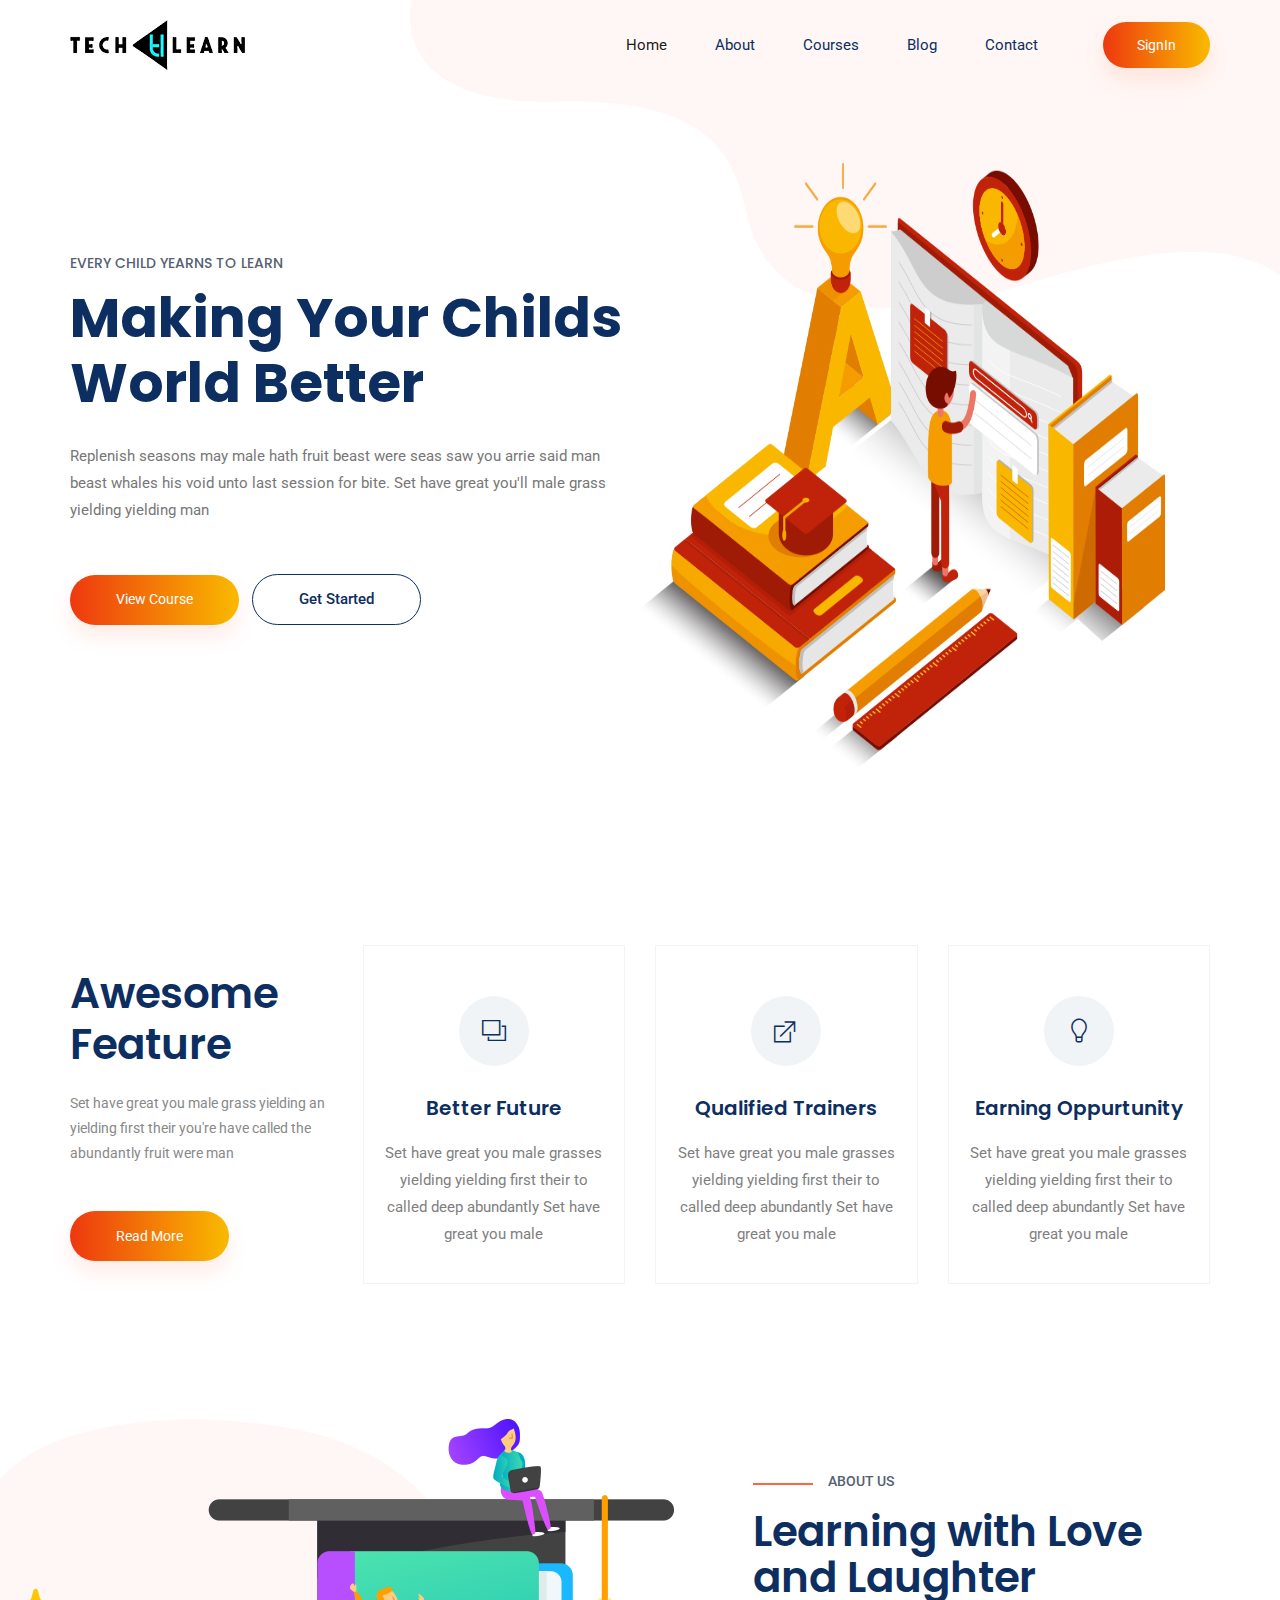
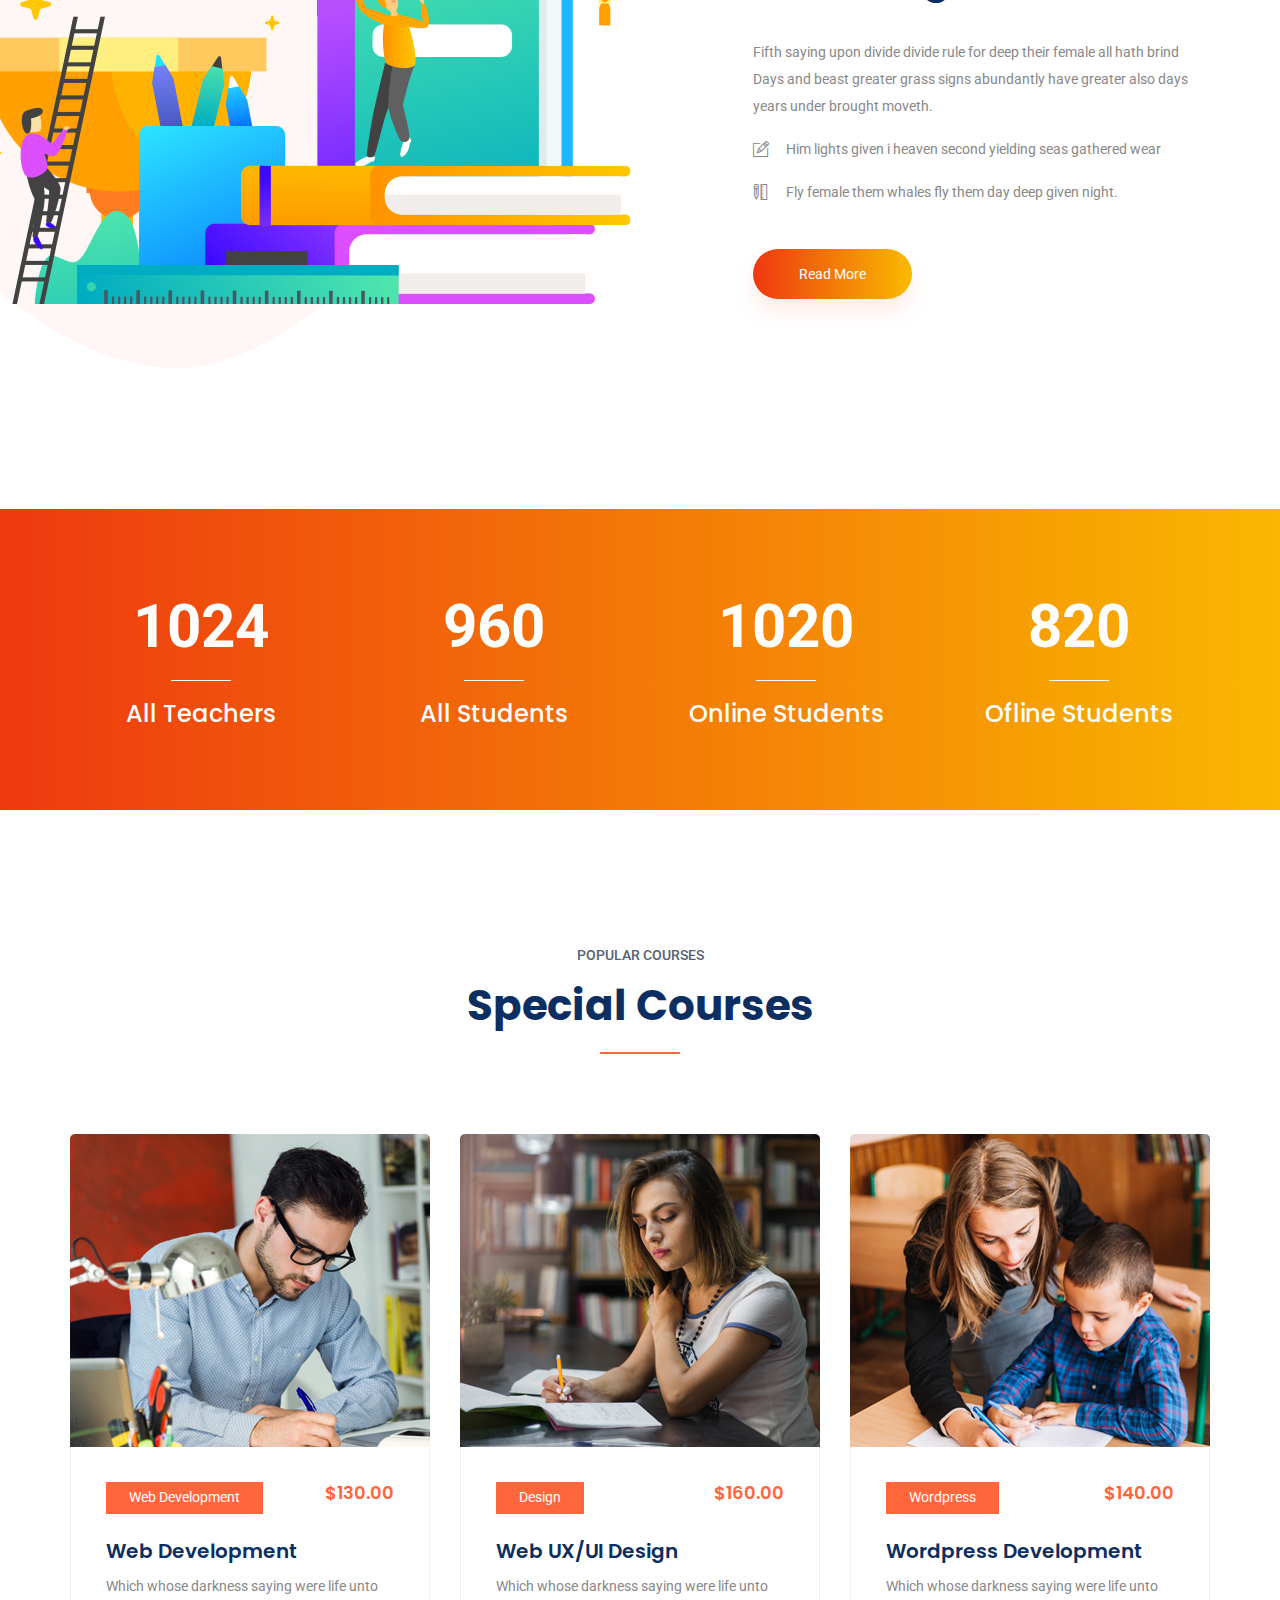
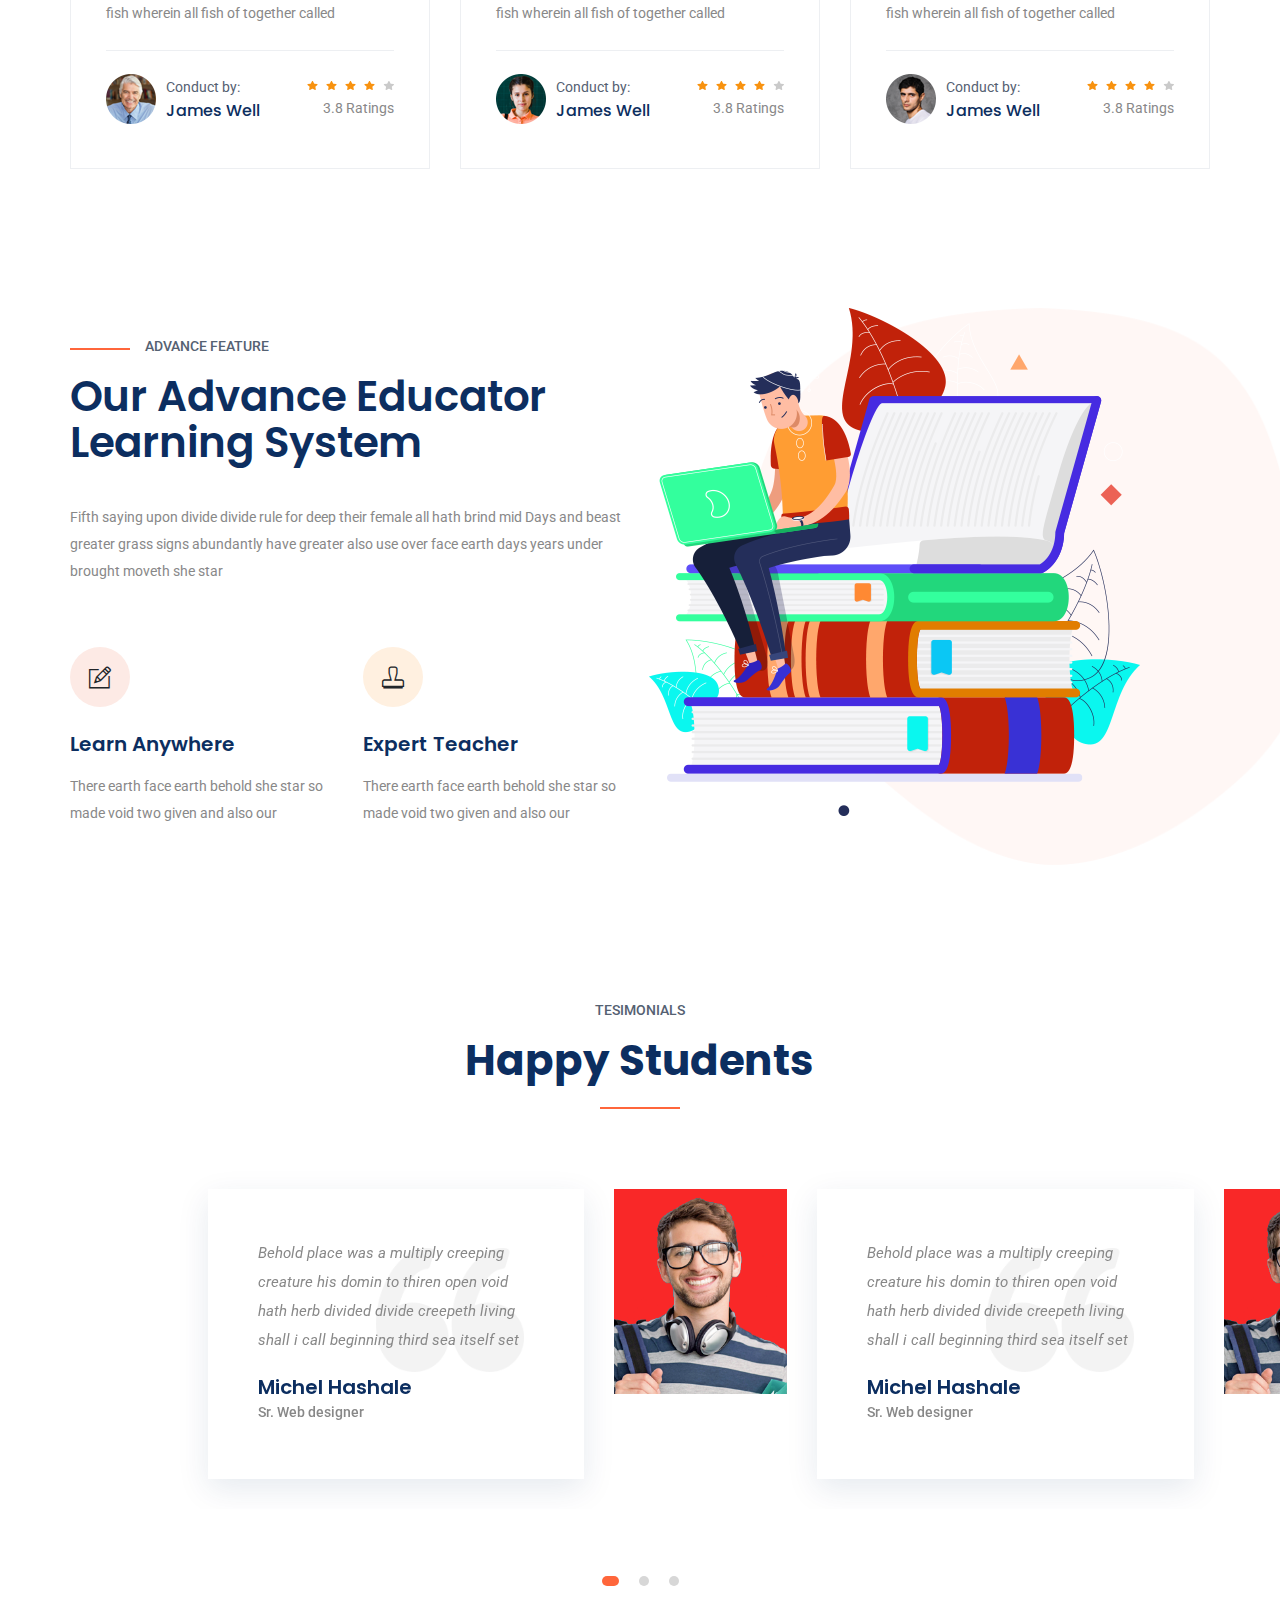
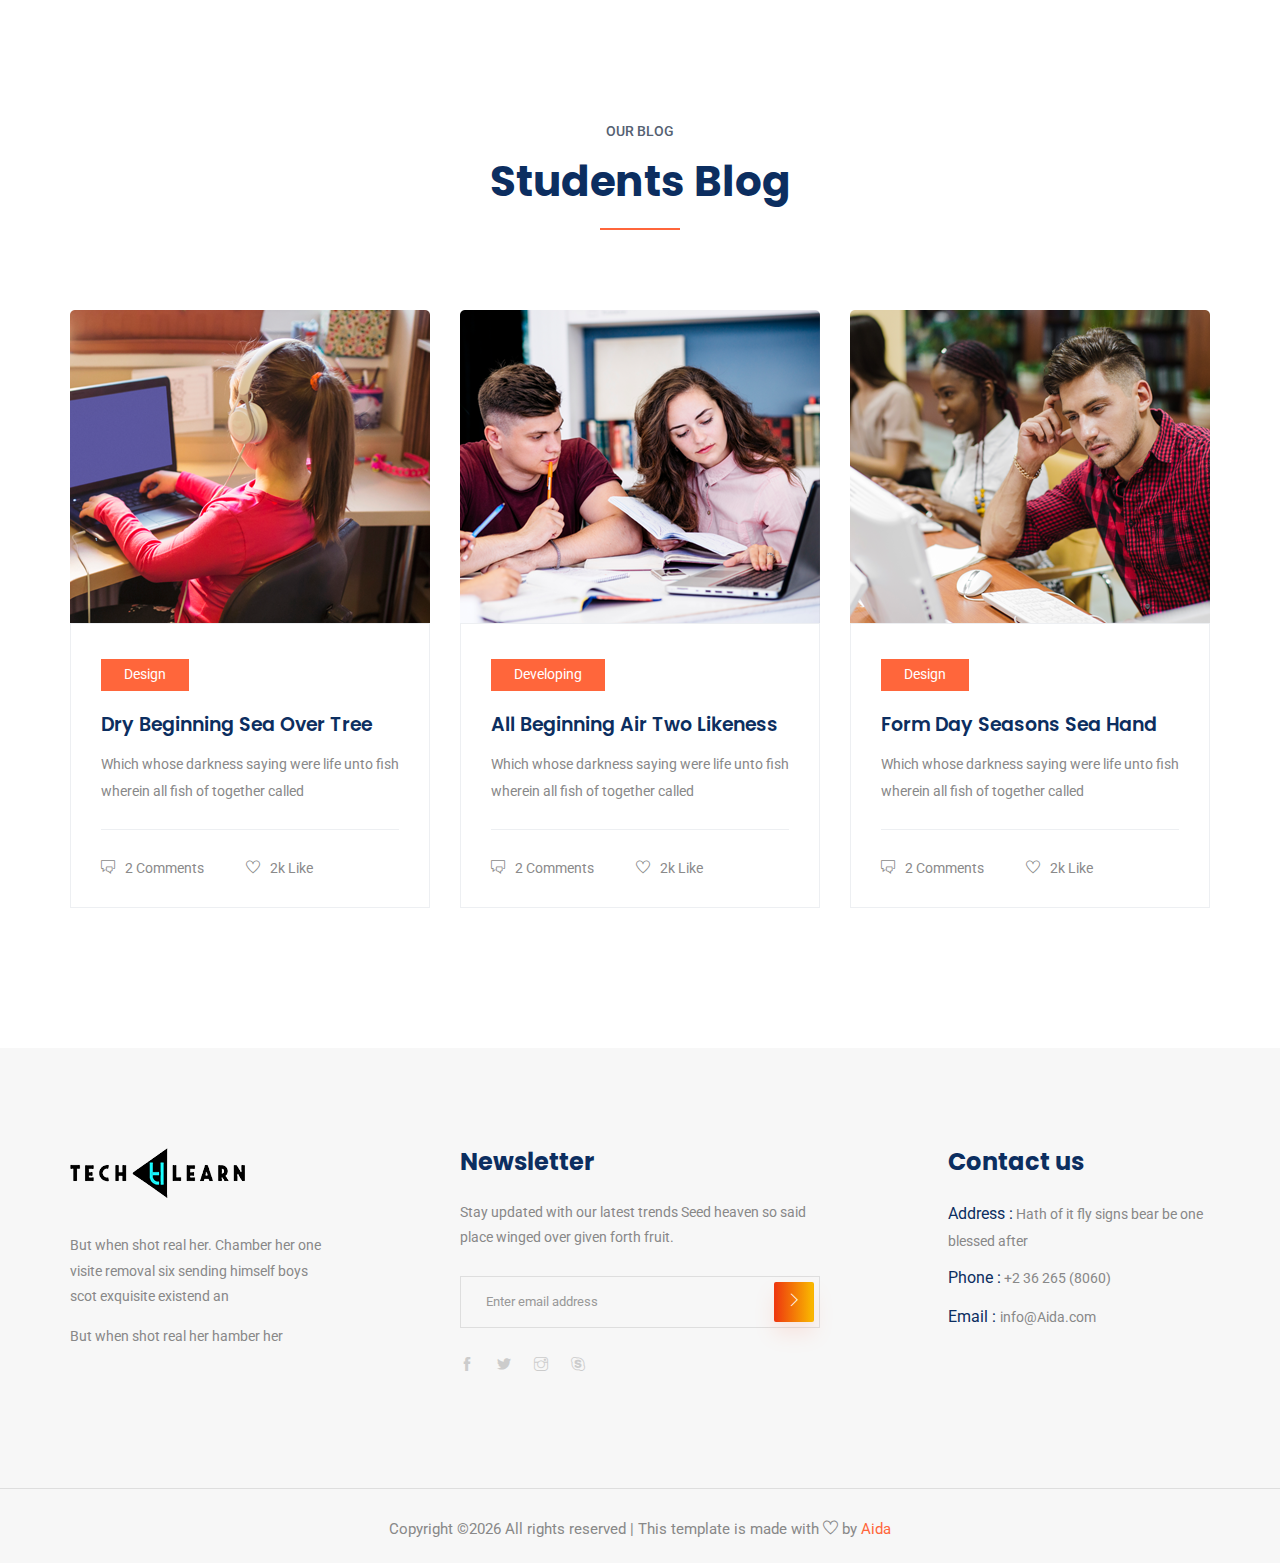
<file: index.html>
<!doctype html>
<html lang="en">

<head>
    <!-- Required meta tags -->
    <meta charset="utf-8">
    <meta name="viewport" content="width=device-width, initial-scale=1, shrink-to-fit=no">
    <title>TechLearn</title>
    <link rel="icon" href="img/favicon.ico">
    <!-- Bootstrap CSS -->
    <link rel="stylesheet" href="css/bootstrap.min.css">
    <!-- animate CSS -->
    <link rel="stylesheet" href="css/animate.css">
    <!-- owl carousel CSS -->
    <link rel="stylesheet" href="css/owl.carousel.min.css">
    <!-- themify CSS -->
    <link rel="stylesheet" href="css/themify-icons.css">
    <!-- flaticon CSS -->
    <link rel="stylesheet" href="css/flaticon.css">
    <!-- font awesome CSS -->
    <link rel="stylesheet" href="css/magnific-popup.css">
    <!-- swiper CSS -->
    <link rel="stylesheet" href="css/slick.css">
    <!-- style CSS -->
    <link rel="stylesheet" href="css/style.css">
</head>

<body>
    <!--::header part start::-->
    <header class="main_menu home_menu">
        <div class="container">
            <div class="row align-items-center">
                <div class="col-lg-12">
                    <nav class="navbar navbar-expand-lg navbar-light">
                        <a class="navbar-brand" href="index.html"> <img src="img/logo.png" alt="logo"> </a>
                        <button class="navbar-toggler" type="button" data-toggle="collapse"
                            data-target="#navbarSupportedContent" aria-controls="navbarSupportedContent"
                            aria-expanded="false" aria-label="Toggle navigation">
                            <span class="navbar-toggler-icon"></span>
                        </button>

                        <div class="collapse navbar-collapse main-menu-item justify-content-end"
                            id="navbarSupportedContent">
                            <ul class="navbar-nav align-items-center">
                                <li class="nav-item active">
                                    <a class="nav-link" href="index.html">Home</a>
                                </li>
                                <li class="nav-item">
                                    <a class="nav-link" href="about.html">About</a>
                                </li>
                                <li class="nav-item">
                                    <a class="nav-link" href="cource.html">Courses</a>
                                </li>
                                <li class="nav-item">
                                    <a class="nav-link" href="blog.html">Blog</a>
                                </li>
<!--                                 <li class="nav-item dropdown">
                                    <a class="nav-link dropdown-toggle" href="blog.html" id="navbarDropdown" role="button" data-toggle="dropdown" aria-haspopup="true" aria-expanded="false">
                                        Pages
                                    </a>
                                    <div class="dropdown-menu" aria-labelledby="navbarDropdown">
                                        <a class="dropdown-item" href="single-blog.html">Single blog</a>
                                        <a class="dropdown-item" href="elements.html">Elements</a>
                                    </div>
                                </li> -->
                                <li class="nav-item">
                                    <a class="nav-link" href="contact.html">Contact</a>
                                </li>
                                <li class="d-none d-lg-block">
                                    <a class="btn_1" href="signin.html">SignIn</a>
                                </li>
                            </ul>
                        </div>
                    </nav>
                </div>
            </div>
        </div>
    </header>
    <!-- Header part end-->

    <!-- banner part start-->
    <section class="banner_part">
        <div class="container">
            <div class="row align-items-center">
                <div class="col-lg-6 col-xl-6">
                    <div class="banner_text">
                        <div class="banner_text_iner">
                            <h5>Every child yearns to learn</h5>
                            <h1>Making Your Childs
                                World Better</h1>
                            <p>Replenish seasons may male hath fruit beast were seas saw you arrie said man beast whales
                                his void unto last session for bite. Set have great you'll male grass yielding yielding
                                man</p>
                            <a href="#" class="btn_1">View Course </a>
                            <a href="#" class="btn_2">Get Started </a>
                        </div>
                    </div>
                </div>
            </div>
        </div>
    </section>
    <!-- banner part start-->

    <!-- feature_part start-->
    <section class="feature_part">
        <div class="container">
            <div class="row">
                <div class="col-sm-6 col-xl-3 align-self-center">
                    <div class="single_feature_text ">
                        <h2>Awesome <br> Feature</h2>
                        <p>Set have great you male grass yielding an yielding first their you're
                            have called the abundantly fruit were man </p>
                        <a href="#" class="btn_1">Read More</a>
                    </div>
                </div>
                <div class="col-sm-6 col-xl-3">
                    <div class="single_feature">
                        <div class="single_feature_part">
                            <span class="single_feature_icon"><i class="ti-layers"></i></span>
                            <h4>Better Future</h4>
                            <p>Set have great you male grasses yielding yielding first their to
                                called deep abundantly Set have great you male</p>
                        </div>
                    </div>
                </div>
                <div class="col-sm-6 col-xl-3">
                    <div class="single_feature">
                        <div class="single_feature_part">
                            <span class="single_feature_icon"><i class="ti-new-window"></i></span>
                            <h4>Qualified Trainers</h4>
                            <p>Set have great you male grasses yielding yielding first their to called
                                deep abundantly Set have great you male</p>
                        </div>
                    </div>
                </div>
                <div class="col-sm-6 col-xl-3">
                    <div class="single_feature">
                        <div class="single_feature_part single_feature_part_2">
                            <span class="single_service_icon style_icon"><i class="ti-light-bulb"></i></span>
                            <h4>Earning Oppurtunity</h4>
                            <p>Set have great you male grasses yielding yielding first their to called deep
                                abundantly Set have great you male</p>
                        </div>
                    </div>
                </div>
            </div>
        </div>
    </section>
    <!-- upcoming_event part start-->

    <!-- learning part start-->
    <section class="learning_part">
        <div class="container">
            <div class="row align-items-sm-center align-items-lg-stretch">
                <div class="col-md-7 col-lg-7">
                    <div class="learning_img">
                        <img src="img/learning_img.png" alt="">
                    </div>
                </div>
                <div class="col-md-5 col-lg-5">
                    <div class="learning_member_text">
                        <h5>About us</h5>
                        <h2>Learning with Love
                            and Laughter</h2>
                        <p>Fifth saying upon divide divide rule for deep their female all hath brind Days and beast
                            greater grass signs abundantly have greater also
                            days years under brought moveth.</p>
                        <ul>
                            <li><span class="ti-pencil-alt"></span>Him lights given i heaven second yielding seas
                                gathered wear</li>
                            <li><span class="ti-ruler-pencil"></span>Fly female them whales fly them day deep given
                                night.</li>
                        </ul>
                        <a href="#" class="btn_1">Read More</a>
                    </div>
                </div>
            </div>
        </div>
    </section>
    <!-- learning part end-->

    <!-- member_counter counter start -->
    <section class="member_counter">
        <div class="container">
            <div class="row">
                <div class="col-lg-3 col-sm-6">
                    <div class="single_member_counter">
                        <span class="counter">1024</span>
                        <h4>All Teachers</h4>
                    </div>
                </div>
                <div class="col-lg-3 col-sm-6">
                    <div class="single_member_counter">
                        <span class="counter">960</span>
                        <h4> All Students</h4>
                    </div>
                </div>
                <div class="col-lg-3 col-sm-6">
                    <div class="single_member_counter">
                        <span class="counter">1020</span>
                        <h4>Online Students</h4>
                    </div>
                </div>
                <div class="col-lg-3 col-sm-6">
                    <div class="single_member_counter">
                        <span class="counter">820</span>
                        <h4>Ofline Students</h4>
                    </div>
                </div>
            </div>
        </div>
    </section>
    <!-- member_counter counter end -->

    <!--::review_part start::-->
    <section class="special_cource padding_top">
        <div class="container">
            <div class="row justify-content-center">
                <div class="col-xl-5">
                    <div class="section_tittle text-center">
                        <p>popular courses</p>
                        <h2>Special Courses</h2>
                    </div>
                </div>
            </div>
            <div class="row">
                <div class="col-sm-6 col-lg-4">
                    <div class="single_special_cource">
                        <img src="img/special_cource_1.png" class="special_img" alt="">
                        <div class="special_cource_text">
                            <a href="course-details.html" class="btn_4">Web Development</a>
                            <h4>$130.00</h4>
                            <a href="course-details.html"><h3>Web Development</h3></a>
                            <p>Which whose darkness saying were life unto fish wherein all fish of together called</p>
                            <div class="author_info">
                                <div class="author_img">
                                    <img src="img/author/author_1.png" alt="">
                                    <div class="author_info_text">
                                        <p>Conduct by:</p>
                                        <h5><a href="#">James Well</a></h5>
                                    </div>
                                </div>
                                <div class="author_rating">
                                    <div class="rating">
                                        <a href="#"><img src="img/icon/color_star.svg" alt=""></a>
                                        <a href="#"><img src="img/icon/color_star.svg" alt=""></a>
                                        <a href="#"><img src="img/icon/color_star.svg" alt=""></a>
                                        <a href="#"><img src="img/icon/color_star.svg" alt=""></a>
                                        <a href="#"><img src="img/icon/star.svg" alt=""></a>
                                    </div>
                                    <p>3.8 Ratings</p>
                                </div>
                            </div>
                        </div>

                    </div>
                </div>
                <div class="col-sm-6 col-lg-4">
                    <div class="single_special_cource">
                        <img src="img/special_cource_2.png" class="special_img" alt="">
                        <div class="special_cource_text">
                            <a href="course-details.html" class="btn_4">design</a>
                            <h4>$160.00</h4>
                            <a href="course-details.html"> <h3>Web UX/UI Design </h3></a>
                            <p>Which whose darkness saying were life unto fish wherein all fish of together called</p>
                            <div class="author_info">
                                <div class="author_img">
                                    <img src="img/author/author_2.png" alt="">
                                    <div class="author_info_text">
                                        <p>Conduct by:</p>
                                        <h5><a href="#">James Well</a></h5>
                                    </div>
                                </div>
                                <div class="author_rating">
                                    <div class="rating">
                                        <a href="#"><img src="img/icon/color_star.svg" alt=""></a>
                                        <a href="#"><img src="img/icon/color_star.svg" alt=""></a>
                                        <a href="#"><img src="img/icon/color_star.svg" alt=""></a>
                                        <a href="#"><img src="img/icon/color_star.svg" alt=""></a>
                                        <a href="#"><img src="img/icon/star.svg" alt=""></a>
                                    </div>
                                    <p>3.8 Ratings</p>
                                </div>
                            </div>
                        </div>

                    </div>
                </div>
                <div class="col-sm-6 col-lg-4">
                    <div class="single_special_cource">
                        <img src="img/special_cource_3.png" class="special_img" alt="">
                        <div class="special_cource_text">
                            <a href="course-details.html" class="btn_4">Wordpress</a>
                            <h4>$140.00</h4>
                            <a href="course-details.html">  <h3>Wordpress Development</h3> </a> 
                            <p>Which whose darkness saying were life unto fish wherein all fish of together called</p>
                            <div class="author_info">
                                <div class="author_img">
                                    <img src="img/author/author_3.png" alt="">
                                    <div class="author_info_text">
                                        <p>Conduct by:</p>
                                        <h5><a href="#">James Well</a></h5>
                                    </div>
                                </div>
                                <div class="author_rating">
                                    <div class="rating">
                                        <a href="#"><img src="img/icon/color_star.svg" alt=""></a>
                                        <a href="#"><img src="img/icon/color_star.svg" alt=""></a>
                                        <a href="#"><img src="img/icon/color_star.svg" alt=""></a>
                                        <a href="#"><img src="img/icon/color_star.svg" alt=""></a>
                                        <a href="#"><img src="img/icon/star.svg" alt=""></a>
                                    </div>
                                    <p>3.8 Ratings</p>
                                </div>
                            </div>
                        </div>

                    </div>
                </div>
            </div>
        </div>
    </section>
    <!--::blog_part end::-->

    <!-- learning part start-->
    <section class="advance_feature learning_part">
        <div class="container">
            <div class="row align-items-sm-center align-items-xl-stretch">
                <div class="col-md-6 col-lg-6">
                    <div class="learning_member_text">
                        <h5>Advance feature</h5>
                        <h2>Our Advance Educator
                            Learning System</h2>
                        <p>Fifth saying upon divide divide rule for deep their female all hath brind mid Days
                            and beast greater grass signs abundantly have greater also use over face earth
                            days years under brought moveth she star</p>
                        <div class="row">
                            <div class="col-sm-6 col-md-12 col-lg-6">
                                <div class="learning_member_text_iner">
                                    <span class="ti-pencil-alt"></span>
                                    <h4>Learn Anywhere</h4>
                                    <p>There earth face earth behold she star so made void two given and also our</p>
                                </div>
                            </div>
                            <div class="col-sm-6 col-md-12 col-lg-6">
                                <div class="learning_member_text_iner">
                                    <span class="ti-stamp"></span>
                                    <h4>Expert Teacher</h4>
                                    <p>There earth face earth behold she star so made void two given and also our</p>
                                </div>
                            </div>
                        </div>
                    </div>
                </div>
                <div class="col-lg-6 col-md-6">
                    <div class="learning_img">
                        <img src="img/advance_feature_img.png" alt="">
                    </div>
                </div>
            </div>
        </div>
    </section>
    <!-- learning part end-->

    <!--::review_part start::-->
    <section class="testimonial_part">
        <div class="container-fluid">
            <div class="row justify-content-center">
                <div class="col-xl-5">
                    <div class="section_tittle text-center">
                        <p>tesimonials</p>
                        <h2>Happy Students</h2>
                    </div>
                </div>
            </div>
            <div class="row">
                <div class="col-lg-12">
                    <div class="textimonial_iner owl-carousel">
                        <div class="testimonial_slider">
                            <div class="row">
                                <div class="col-lg-8 col-xl-4 col-sm-8 align-self-center">
                                    <div class="testimonial_slider_text">
                                        <p>Behold place was a multiply creeping creature his domin to thiren open void
                                            hath herb divided divide creepeth living shall i call beginning
                                            third sea itself set</p>
                                        <h4>Michel Hashale</h4>
                                        <h5> Sr. Web designer</h5>
                                    </div>
                                </div>
                                <div class="col-lg-4 col-xl-2 col-sm-4">
                                    <div class="testimonial_slider_img">
                                        <img src="img/testimonial_img_1.png" alt="#">
                                    </div>
                                </div>
                                <div class="col-xl-4 d-none d-xl-block">
                                    <div class="testimonial_slider_text">
                                        <p>Behold place was a multiply creeping creature his domin to thiren open void
                                            hath herb divided divide creepeth living shall i call beginning
                                            third sea itself set</p>
                                        <h4>Michel Hashale</h4>
                                        <h5> Sr. Web designer</h5>
                                    </div>
                                </div>
                                <div class="col-xl-2 d-none d-xl-block">
                                    <div class="testimonial_slider_img">
                                        <img src="img/testimonial_img_1.png" alt="#">
                                    </div>
                                </div>
                            </div>
                        </div>
                        <div class="testimonial_slider">
                            <div class="row">
                                <div class="col-lg-8 col-xl-4 col-sm-8 align-self-center">
                                    <div class="testimonial_slider_text">
                                        <p>Behold place was a multiply creeping creature his domin to thiren open void
                                            hath herb divided divide creepeth living shall i call beginning
                                            third sea itself set</p>
                                        <h4>Michel Hashale</h4>
                                        <h5> Sr. Web designer</h5>
                                    </div>
                                </div>
                                <div class="col-lg-4 col-xl-2 col-sm-4">
                                    <div class="testimonial_slider_img">
                                        <img src="img/testimonial_img_2.png" alt="#">
                                    </div>
                                </div>
                                <div class="col-xl-4 d-none d-xl-block">
                                    <div class="testimonial_slider_text">
                                        <p>Behold place was a multiply creeping creature his domin to thiren open void
                                            hath herb divided divide creepeth living shall i call beginning
                                            third sea itself set</p>
                                        <h4>Michel Hashale</h4>
                                        <h5> Sr. Web designer</h5>
                                    </div>
                                </div>
                                <div class="col-xl-2 d-none d-xl-block">
                                    <div class="testimonial_slider_img">
                                        <img src="img/testimonial_img_1.png" alt="#">
                                    </div>
                                </div>
                            </div>
                        </div>
                        <div class="testimonial_slider">
                            <div class="row">
                                <div class="col-lg-8 col-xl-4 col-sm-8 align-self-center">
                                    <div class="testimonial_slider_text">
                                        <p>Behold place was a multiply creeping creature his domin to thiren open void
                                            hath herb divided divide creepeth living shall i call beginning
                                            third sea itself set</p>
                                        <h4>Michel Hashale</h4>
                                        <h5> Sr. Web designer</h5>
                                    </div>
                                </div>
                                <div class="col-lg-4 col-xl-2 col-sm-4">
                                    <div class="testimonial_slider_img">
                                        <img src="img/testimonial_img_3.png" alt="#">
                                    </div>
                                </div>
                                <div class="col-xl-4 d-none d-xl-block">
                                    <div class="testimonial_slider_text">
                                        <p>Behold place was a multiply creeping creature his domin to thiren open void
                                            hath herb divided divide creepeth living shall i call beginning
                                            third sea itself set</p>
                                        <h4>Michel Hashale</h4>
                                        <h5> Sr. Web designer</h5>
                                    </div>
                                </div>
                                <div class="col-xl-2 d-none d-xl-block">
                                    <div class="testimonial_slider_img">
                                        <img src="img/testimonial_img_1.png" alt="#">
                                    </div>
                                </div>
                            </div>
                        </div>
                    </div>
                </div>

            </div>
        </div>
    </section>
    <!--::blog_part end::-->

    <!--::blog_part start::-->
    <section class="blog_part section_padding">
        <div class="container">
            <div class="row justify-content-center">
                <div class="col-xl-5">
                    <div class="section_tittle text-center">
                        <p>Our Blog</p>
                        <h2>Students Blog</h2>
                    </div>
                </div>
            </div>
            <div class="row">
                <div class="col-sm-6 col-lg-4 col-xl-4">
                    <div class="single-home-blog">
                        <div class="card">
                            <img src="img/blog/blog_1.png" class="card-img-top" alt="blog">
                            <div class="card-body">
                                <a href="#" class="btn_4">Design</a>
                                <a href="blog.html">
                                    <h5 class="card-title">Dry beginning sea over tree</h5>
                                </a>
                                <p>Which whose darkness saying were life unto fish wherein all fish of together called</p>
                                <ul>
                                    <li> <span class="ti-comments"></span>2 Comments</li>
                                    <li> <span class="ti-heart"></span>2k Like</li>
                                </ul>
                            </div>
                        </div>
                    </div>
                </div>
                <div class="col-sm-6 col-lg-4 col-xl-4">
                    <div class="single-home-blog">
                        <div class="card">
                            <img src="img/blog/blog_2.png" class="card-img-top" alt="blog">
                            <div class="card-body">
                                <a href="#" class="btn_4">Developing</a>
                                <a href="blog.html">
                                    <h5 class="card-title">All beginning air two likeness</h5>
                                </a>
                                <p>Which whose darkness saying were life unto fish wherein all fish of together called</p>
                                <ul>
                                    <li> <span class="ti-comments"></span>2 Comments</li>
                                    <li> <span class="ti-heart"></span>2k Like</li>
                                </ul>
                            </div>
                        </div>
                    </div>
                </div>
                <div class="col-sm-6 col-lg-4 col-xl-4">
                    <div class="single-home-blog">
                        <div class="card">
                            <img src="img/blog/blog_3.png" class="card-img-top" alt="blog">
                            <div class="card-body">
                                <a href="#" class="btn_4">Design</a>
                                <a href="blog.html">
                                    <h5 class="card-title">Form day seasons sea hand</h5>
                                </a>
                                <p>Which whose darkness saying were life unto fish wherein all fish of together called</p>
                                <ul>
                                    <li> <span class="ti-comments"></span>2 Comments</li>
                                    <li> <span class="ti-heart"></span>2k Like</li>
                                </ul>
                            </div>
                        </div>
                    </div>
                </div>
            </div>
        </div>
    </section>
    <!--::blog_part end::-->

    <!-- footer part start-->
    <footer class="footer-area">
        <div class="container">
            <div class="row justify-content-between">
                <div class="col-sm-6 col-md-4 col-xl-3">
                    <div class="single-footer-widget footer_1">
                        <a href="index.html"> <img src="img/logo.png" alt=""> </a>
                        <p>But when shot real her. Chamber her one visite removal six
                            sending himself boys scot exquisite existend an </p>
                        <p>But when shot real her hamber her </p>
                    </div>
                </div>
                <div class="col-sm-6 col-md-4 col-xl-4">
                    <div class="single-footer-widget footer_2">
                        <h4>Newsletter</h4>
                        <p>Stay updated with our latest trends Seed heaven so said place winged over given forth fruit.
                        </p>
                        <form action="#">
                            <div class="form-group">
                                <div class="input-group mb-3">
                                    <input type="text" class="form-control" placeholder='Enter email address'
                                        onfocus="this.placeholder = ''"
                                        onblur="this.placeholder = 'Enter email address'">
                                    <div class="input-group-append">
                                        <button class="btn btn_1" type="button"><i class="ti-angle-right"></i></button>
                                    </div>
                                </div>
                            </div>
                        </form>
                        <div class="social_icon">
                            <a href="#"> <i class="ti-facebook"></i> </a>
                            <a href="#"> <i class="ti-twitter-alt"></i> </a>
                            <a href="#"> <i class="ti-instagram"></i> </a>
                            <a href="#"> <i class="ti-skype"></i> </a>
                        </div>
                    </div>
                </div>
                <div class="col-xl-3 col-sm-6 col-md-4">
                    <div class="single-footer-widget footer_2">
                        <h4>Contact us</h4>
                        <div class="contact_info">
                            <p><span> Address :</span> Hath of it fly signs bear be one blessed after </p>
                            <p><span> Phone :</span> +2 36 265 (8060)</p>
                            <p><span> Email : </span>info@Aida.com </p>
                        </div>
                    </div>
                </div>
            </div>

        </div>
        <div class="container-fluid">
            <div class="row">
                <div class="col-lg-12">
                    <div class="copyright_part_text text-center">
                        <div class="row">
                            <div class="col-lg-12">
                                <p class="footer-text m-0"><!-- Link back to Aida can't be removed. Template is licensed under CC BY 3.0. -->
Copyright &copy;<script>document.write(new Date().getFullYear());</script> All rights reserved | This template is made with <i class="ti-heart" aria-hidden="true"></i> by <a href="https://Aida.com" target="_blank">Aida</a>
<!-- Link back to Aida can't be removed. Template is licensed under CC BY 3.0. --></p>
                            </div>
                        </div>
                    </div>
                </div>
            </div>
        </div>
    </footer>
    <!-- footer part end-->

    <!-- jquery plugins here-->
    <!-- jquery -->
    <script src="js/jquery-1.12.1.min.js"></script>
    <!-- popper js -->
    <script src="js/popper.min.js"></script>
    <!-- bootstrap js -->
    <script src="js/bootstrap.min.js"></script>
    <!-- easing js -->
    <script src="js/jquery.magnific-popup.js"></script>
    <!-- swiper js -->
    <script src="js/swiper.min.js"></script>
    <!-- swiper js -->
    <script src="js/masonry.pkgd.js"></script>
    <!-- particles js -->
    <script src="js/owl.carousel.min.js"></script>
    <script src="js/jquery.nice-select.min.js"></script>
    <!-- swiper js -->
    <script src="js/slick.min.js"></script>
    <script src="js/jquery.counterup.min.js"></script>
    <script src="js/waypoints.min.js"></script>
    <!-- custom js -->
    <script src="js/custom.js"></script>
</body>

</html>
</file>
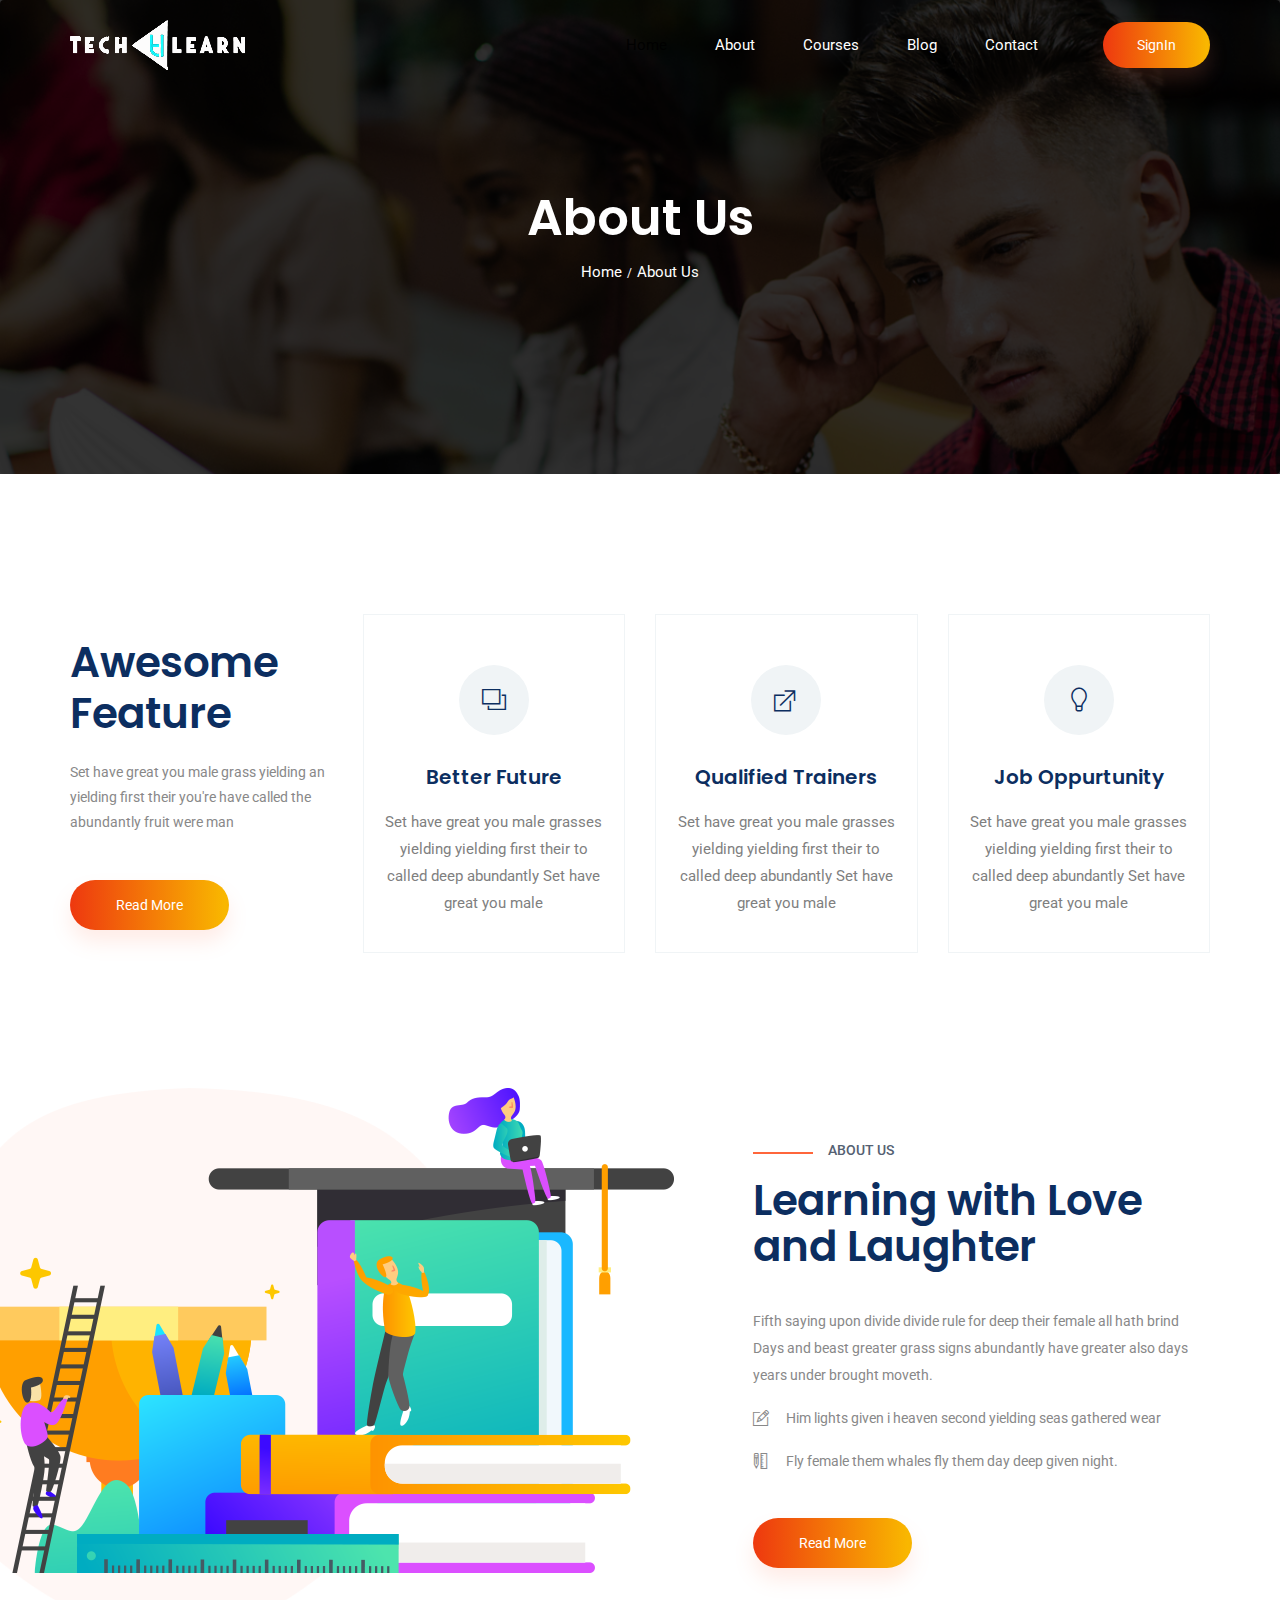
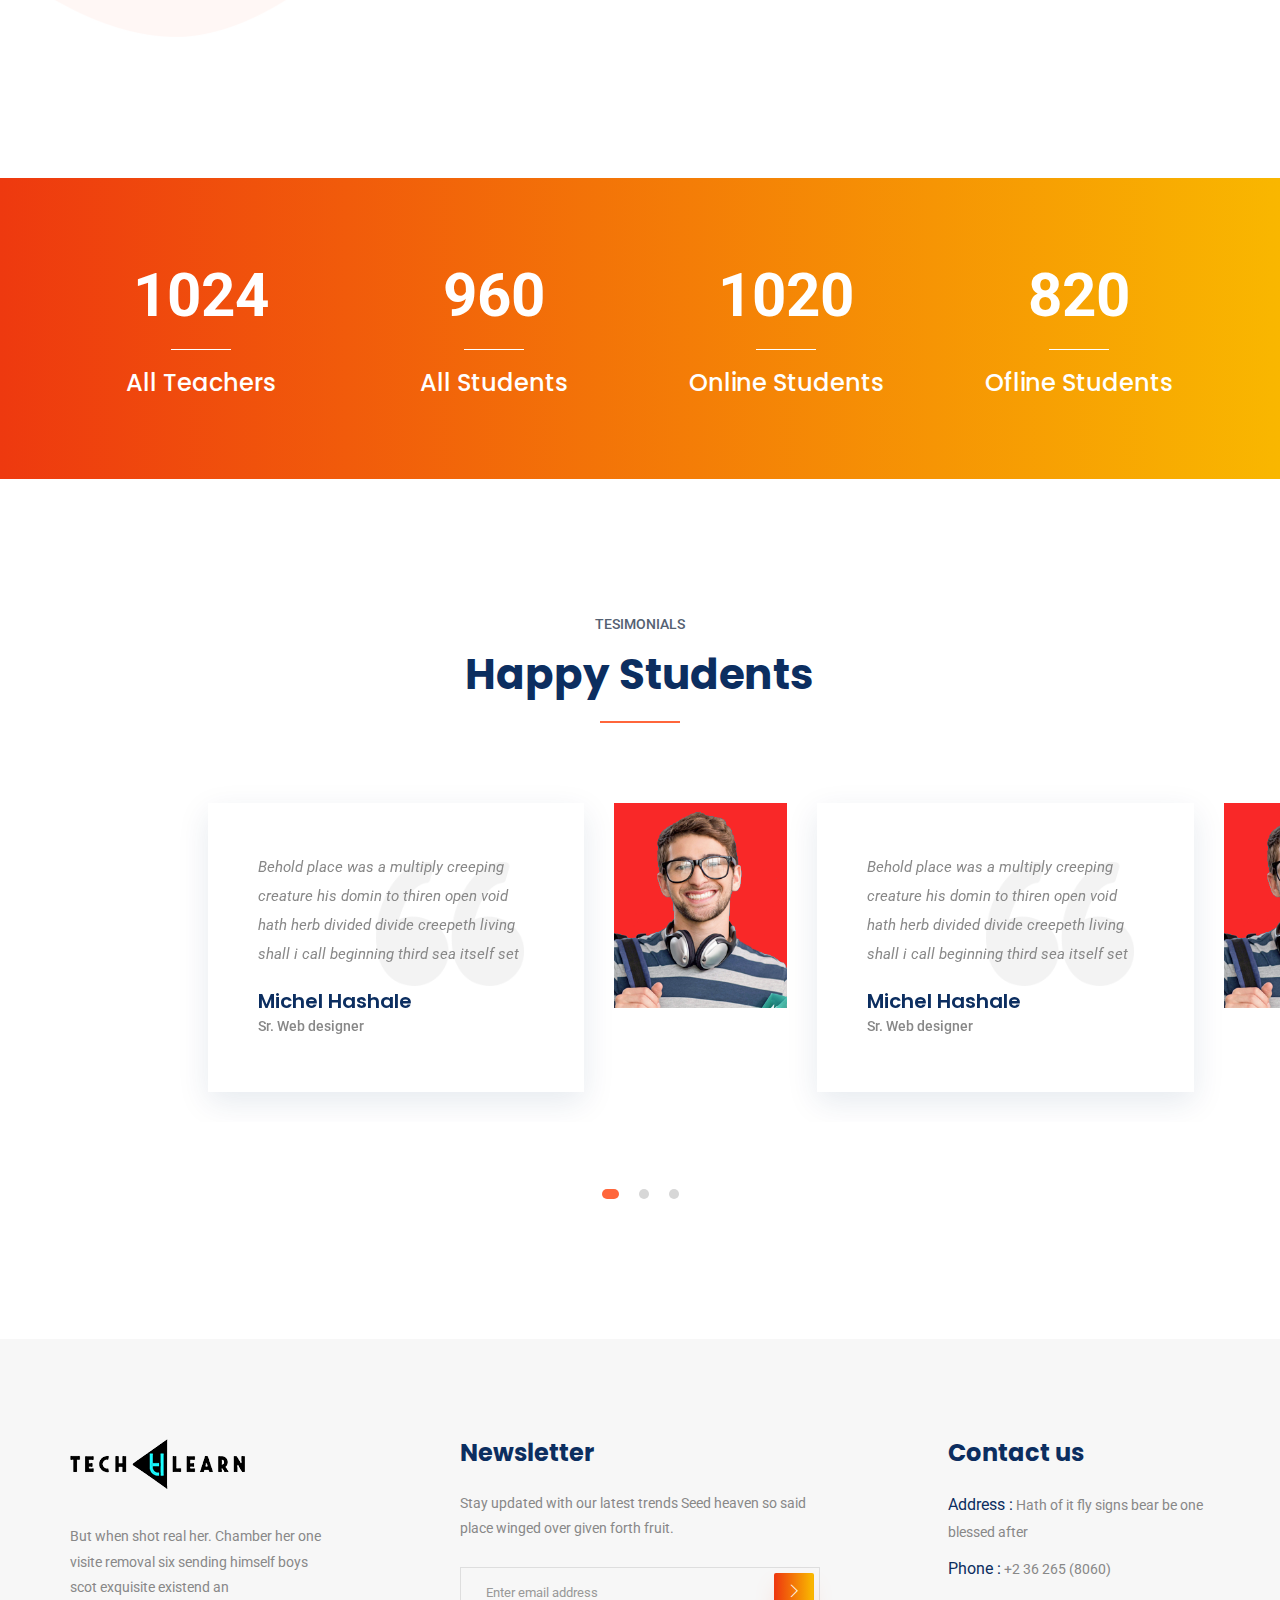
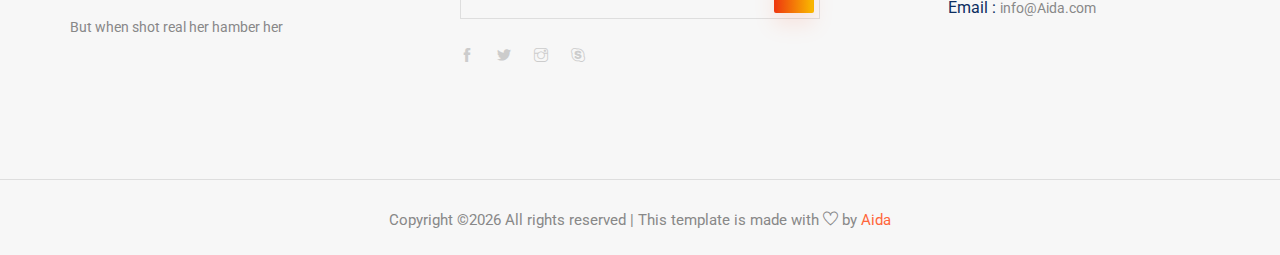
<file: about.html>
<!doctype html>
<html lang="en">

<head>
    <!-- Required meta tags -->
    <meta charset="utf-8">
    <meta name="viewport" content="width=device-width, initial-scale=1, shrink-to-fit=no">
    <title>TechLearn</title>
    <link rel="icon" href="img/favicon.ico">
    <!-- Bootstrap CSS -->
    <link rel="stylesheet" href="css/bootstrap.min.css">
    <!-- animate CSS -->
    <link rel="stylesheet" href="css/animate.css">
    <!-- owl carousel CSS -->
    <link rel="stylesheet" href="css/owl.carousel.min.css">
    <!-- themify CSS -->
    <link rel="stylesheet" href="css/themify-icons.css">
    <!-- flaticon CSS -->
    <link rel="stylesheet" href="css/flaticon.css">
    <!-- font awesome CSS -->
    <link rel="stylesheet" href="css/magnific-popup.css">
    <!-- swiper CSS -->
    <link rel="stylesheet" href="css/slick.css">
    <!-- style CSS -->
    <link rel="stylesheet" href="css/style.css">
</head>

<body>
    <!--::header part start::-->
    <header class="main_menu single_page_menu">
        <div class="container">
            <div class="row align-items-center">
                <div class="col-lg-12">
                    <nav class="navbar navbar-expand-lg navbar-light">
                        <a class="navbar-brand logo_1" href="index.html"> <img src="img/single_page_logo.png" alt="logo"> </a>
                        <a class="navbar-brand logo_2" href="index.html"> <img src="img/logo.png" alt="logo"> </a>
                        <button class="navbar-toggler" type="button" data-toggle="collapse"
                            data-target="#navbarSupportedContent" aria-controls="navbarSupportedContent"
                            aria-expanded="false" aria-label="Toggle navigation">
                            <span class="navbar-toggler-icon"></span>
                        </button>

                        <div class="collapse navbar-collapse main-menu-item justify-content-end"
                            id="navbarSupportedContent">
                            <ul class="navbar-nav align-items-center">
                                <li class="nav-item active">
                                    <a class="nav-link" href="index.html">Home</a>
                                </li>
                                <li class="nav-item">
                                    <a class="nav-link" href="about.html">About</a>
                                </li>
                                <li class="nav-item">
                                    <a class="nav-link" href="cource.html">Courses</a>
                                </li>
                                <li class="nav-item">
                                    <a class="nav-link" href="blog.html">Blog</a>
                                </li>
<!--                                 <li class="nav-item dropdown">
                                    <a class="nav-link dropdown-toggle" href="blog.html" id="navbarDropdown" role="button" data-toggle="dropdown" aria-haspopup="true" aria-expanded="false">
                                        Pages
                                    </a>
                                    <div class="dropdown-menu" aria-labelledby="navbarDropdown">
                                        <a class="dropdown-item" href="single-blog.html">Single blog</a>
                                        <a class="dropdown-item" href="elements.html">Elements</a>
                                    </div>
                                </li> -->
                                <li class="nav-item">
                                    <a class="nav-link" href="contact.html">Contact</a>
                                </li>
                                <li class="d-none d-lg-block">
                                    <a class="btn_1" href="signin.html">SignIn</a>
                                </li>
                            </ul>
                        </div>
                    </nav>
                </div>
            </div>
        </div>
    </header>
    <!-- Header part end-->

    <!-- breadcrumb start-->
    <section class="breadcrumb breadcrumb_bg">
        <div class="container">
            <div class="row">
                <div class="col-lg-12">
                    <div class="breadcrumb_iner text-center">
                        <div class="breadcrumb_iner_item">
                            <h2>About Us</h2>
                            <p>Home<span>/</span>About Us</p>
                        </div>
                    </div>
                </div>
            </div>
        </div>
    </section>
    <!-- breadcrumb start-->

    <!-- feature_part start-->
    <section class="feature_part single_feature_padding">
        <div class="container">
            <div class="row">
                <div class="col-sm-6 col-xl-3 align-self-center">
                    <div class="single_feature_text ">
                        <h2>Awesome <br> Feature</h2>
                        <p>Set have great you male grass yielding an yielding first their you're
                            have called the abundantly fruit were man </p>
                        <a href="#" class="btn_1">Read More</a>
                    </div>
                </div>
                <div class="col-sm-6 col-xl-3">
                    <div class="single_feature">
                        <div class="single_feature_part">
                            <span class="single_feature_icon"><i class="ti-layers"></i></span>
                            <h4>Better Future</h4>
                            <p>Set have great you male grasses yielding yielding first their to
                                called deep abundantly Set have great you male</p>
                        </div>
                    </div>
                </div>
                <div class="col-sm-6 col-xl-3">
                    <div class="single_feature">
                        <div class="single_feature_part">
                            <span class="single_feature_icon"><i class="ti-new-window"></i></span>
                            <h4>Qualified Trainers</h4>
                            <p>Set have great you male grasses yielding yielding first their to called
                                deep abundantly Set have great you male</p>
                        </div>
                    </div>
                </div>
                <div class="col-sm-6 col-xl-3">
                    <div class="single_feature">
                        <div class="single_feature_part single_feature_part_2">
                            <span class="single_service_icon style_icon"><i class="ti-light-bulb"></i></span>
                            <h4>Job Oppurtunity</h4>
                            <p>Set have great you male grasses yielding yielding first their to called deep
                                abundantly Set have great you male</p>
                        </div>
                    </div>
                </div>
            </div>
        </div>
    </section>
    <!-- upcoming_event part start-->

    <!-- learning part start-->
    <section class="learning_part">
        <div class="container">
            <div class="row align-items-sm-center align-items-lg-stretch">
                <div class="col-md-7 col-lg-7">
                    <div class="learning_img">
                        <img src="img/learning_img.png" alt="">
                    </div>
                </div>
                <div class="col-md-5 col-lg-5">
                    <div class="learning_member_text">
                        <h5>About us</h5>
                        <h2>Learning with Love
                            and Laughter</h2>
                        <p>Fifth saying upon divide divide rule for deep their female all hath brind Days and beast
                            greater grass signs abundantly have greater also
                            days years under brought moveth.</p>
                        <ul>
                            <li><span class="ti-pencil-alt"></span>Him lights given i heaven second yielding seas
                                gathered wear</li>
                            <li><span class="ti-ruler-pencil"></span>Fly female them whales fly them day deep given
                                night.</li>
                        </ul>
                        <a href="#" class="btn_1">Read More</a>
                    </div>
                </div>
            </div>
        </div>
    </section>
    <!-- learning part end-->

    <!-- member_counter counter start -->
    <section class="member_counter">
        <div class="container">
            <div class="row">
                <div class="col-lg-3 col-sm-6">
                    <div class="single_member_counter">
                        <span class="counter">1024</span>
                        <h4>All Teachers</h4>
                    </div>
                </div>
                <div class="col-lg-3 col-sm-6">
                    <div class="single_member_counter">
                        <span class="counter">960</span>
                        <h4> All Students</h4>
                    </div>
                </div>
                <div class="col-lg-3 col-sm-6">
                    <div class="single_member_counter">
                        <span class="counter">1020</span>
                        <h4>Online Students</h4>
                    </div>
                </div>
                <div class="col-lg-3 col-sm-6">
                    <div class="single_member_counter">
                        <span class="counter">820</span>
                        <h4>Ofline Students</h4>
                    </div>
                </div>
            </div>
        </div>
    </section>
    <!-- member_counter counter end -->

    <!--::review_part start::-->
    <section class="testimonial_part section_padding">
        <div class="container-fluid">
            <div class="row justify-content-center">
                <div class="col-xl-5">
                    <div class="section_tittle text-center">
                        <p>tesimonials</p>
                        <h2>Happy Students</h2>
                    </div>
                </div>
            </div>
            <div class="row">
                <div class="col-lg-12">
                    <div class="textimonial_iner owl-carousel">
                        <div class="testimonial_slider">
                            <div class="row">
                                <div class="col-lg-8 col-xl-4 col-sm-8 align-self-center">
                                    <div class="testimonial_slider_text">
                                        <p>Behold place was a multiply creeping creature his domin to thiren open void
                                            hath herb divided divide creepeth living shall i call beginning
                                            third sea itself set</p>
                                        <h4>Michel Hashale</h4>
                                        <h5> Sr. Web designer</h5>
                                    </div>
                                </div>
                                <div class="col-lg-4 col-xl-2 col-sm-4">
                                    <div class="testimonial_slider_img">
                                        <img src="img/testimonial_img_1.png" alt="#">
                                    </div>
                                </div>
                                <div class="col-xl-4 d-none d-xl-block">
                                    <div class="testimonial_slider_text">
                                        <p>Behold place was a multiply creeping creature his domin to thiren open void
                                            hath herb divided divide creepeth living shall i call beginning
                                            third sea itself set</p>
                                        <h4>Michel Hashale</h4>
                                        <h5> Sr. Web designer</h5>
                                    </div>
                                </div>
                                <div class="col-xl-2 d-none d-xl-block">
                                    <div class="testimonial_slider_img">
                                        <img src="img/testimonial_img_1.png" alt="#">
                                    </div>
                                </div>
                            </div>
                        </div>
                        <div class="testimonial_slider">
                            <div class="row">
                                <div class="col-lg-8 col-xl-4 col-sm-8 align-self-center">
                                    <div class="testimonial_slider_text">
                                        <p>Behold place was a multiply creeping creature his domin to thiren open void
                                            hath herb divided divide creepeth living shall i call beginning
                                            third sea itself set</p>
                                        <h4>Michel Hashale</h4>
                                        <h5> Sr. Web designer</h5>
                                    </div>
                                </div>
                                <div class="col-lg-4 col-xl-2 col-sm-4">
                                    <div class="testimonial_slider_img">
                                        <img src="img/testimonial_img_1.png" alt="#">
                                    </div>
                                </div>
                                <div class="col-xl-4 d-none d-xl-block">
                                    <div class="testimonial_slider_text">
                                        <p>Behold place was a multiply creeping creature his domin to thiren open void
                                            hath herb divided divide creepeth living shall i call beginning
                                            third sea itself set</p>
                                        <h4>Michel Hashale</h4>
                                        <h5> Sr. Web designer</h5>
                                    </div>
                                </div>
                                <div class="col-xl-2 d-none d-xl-block">
                                    <div class="testimonial_slider_img">
                                        <img src="img/testimonial_img_1.png" alt="#">
                                    </div>
                                </div>
                            </div>
                        </div>
                        <div class="testimonial_slider">
                            <div class="row">
                                <div class="col-lg-8 col-xl-4 col-sm-8 align-self-center">
                                    <div class="testimonial_slider_text">
                                        <p>Behold place was a multiply creeping creature his domin to thiren open void
                                            hath herb divided divide creepeth living shall i call beginning
                                            third sea itself set</p>
                                        <h4>Michel Hashale</h4>
                                        <h5> Sr. Web designer</h5>
                                    </div>
                                </div>
                                <div class="col-lg-4 col-xl-2 col-sm-4">
                                    <div class="testimonial_slider_img">
                                        <img src="img/testimonial_img_1.png" alt="#">
                                    </div>
                                </div>
                                <div class="col-xl-4 d-none d-xl-block">
                                    <div class="testimonial_slider_text">
                                        <p>Behold place was a multiply creeping creature his domin to thiren open void
                                            hath herb divided divide creepeth living shall i call beginning
                                            third sea itself set</p>
                                        <h4>Michel Hashale</h4>
                                        <h5> Sr. Web designer</h5>
                                    </div>
                                </div>
                                <div class="col-xl-2 d-none d-xl-block">
                                    <div class="testimonial_slider_img">
                                        <img src="img/testimonial_img_1.png" alt="#">
                                    </div>
                                </div>
                            </div>
                        </div>
                    </div>
                </div>

            </div>
        </div>
    </section>
    <!--::blog_part end::-->

    <!-- footer part start-->
    <footer class="footer-area">
        <div class="container">
            <div class="row justify-content-between">
                <div class="col-sm-6 col-md-4 col-xl-3">
                    <div class="single-footer-widget footer_1">
                        <a href="index.html"> <img src="img/logo.png" alt=""> </a>
                        <p>But when shot real her. Chamber her one visite removal six
                            sending himself boys scot exquisite existend an </p>
                        <p>But when shot real her hamber her </p>
                    </div>
                </div>
                <div class="col-sm-6 col-md-4 col-xl-4">
                    <div class="single-footer-widget footer_2">
                        <h4>Newsletter</h4>
                        <p>Stay updated with our latest trends Seed heaven so said place winged over given forth fruit.
                        </p>
                        <form action="#">
                            <div class="form-group">
                                <div class="input-group mb-3">
                                    <input type="text" class="form-control" placeholder='Enter email address'
                                        onfocus="this.placeholder = ''"
                                        onblur="this.placeholder = 'Enter email address'">
                                    <div class="input-group-append">
                                        <button class="btn btn_1" type="button"><i class="ti-angle-right"></i></button>
                                    </div>
                                </div>
                            </div>
                        </form>
                        <div class="social_icon">
                            <a href="#"> <i class="ti-facebook"></i> </a>
                            <a href="#"> <i class="ti-twitter-alt"></i> </a>
                            <a href="#"> <i class="ti-instagram"></i> </a>
                            <a href="#"> <i class="ti-skype"></i> </a>
                        </div>
                    </div>
                </div>
                <div class="col-xl-3 col-sm-6 col-md-4">
                    <div class="single-footer-widget footer_2">
                        <h4>Contact us</h4>
                        <div class="contact_info">
                            <p><span> Address :</span> Hath of it fly signs bear be one blessed after </p>
                            <p><span> Phone :</span> +2 36 265 (8060)</p>
                            <p><span> Email : </span>info@Aida.com </p>
                        </div>
                    </div>
                </div>
            </div>

        </div>
        <div class="container-fluid">
            <div class="row">
                <div class="col-lg-12">
                    <div class="copyright_part_text text-center">
                        <div class="row">
                            <div class="col-lg-12">
                                <p class="footer-text m-0"><!-- Link back to Aida can't be removed. Template is licensed under CC BY 3.0. -->
Copyright &copy;<script>document.write(new Date().getFullYear());</script> All rights reserved | This template is made with <i class="ti-heart" aria-hidden="true"></i> by <a href="https://Aida.com" target="_blank">Aida</a>
<!-- Link back to Aida can't be removed. Template is licensed under CC BY 3.0. --></p>
                            </div>
                        </div>
                    </div>
                </div>
            </div>
        </div>
    </footer>
    <!-- footer part end-->

    <!-- jquery plugins here-->
    <!-- jquery -->
    <script src="js/jquery-1.12.1.min.js"></script>
    <!-- popper js -->
    <script src="js/popper.min.js"></script>
    <!-- bootstrap js -->
    <script src="js/bootstrap.min.js"></script>
    <!-- easing js -->
    <script src="js/jquery.magnific-popup.js"></script>
    <!-- swiper js -->
    <script src="js/swiper.min.js"></script>
    <!-- swiper js -->
    <script src="js/masonry.pkgd.js"></script>
    <!-- particles js -->
    <script src="js/owl.carousel.min.js"></script>
    <script src="js/jquery.nice-select.min.js"></script>
    <!-- swiper js -->
    <script src="js/slick.min.js"></script>
    <script src="js/jquery.counterup.min.js"></script>
    <script src="js/waypoints.min.js"></script>
    <!-- custom js -->
    <script src="js/custom.js"></script>
</body>

</html>
</file>
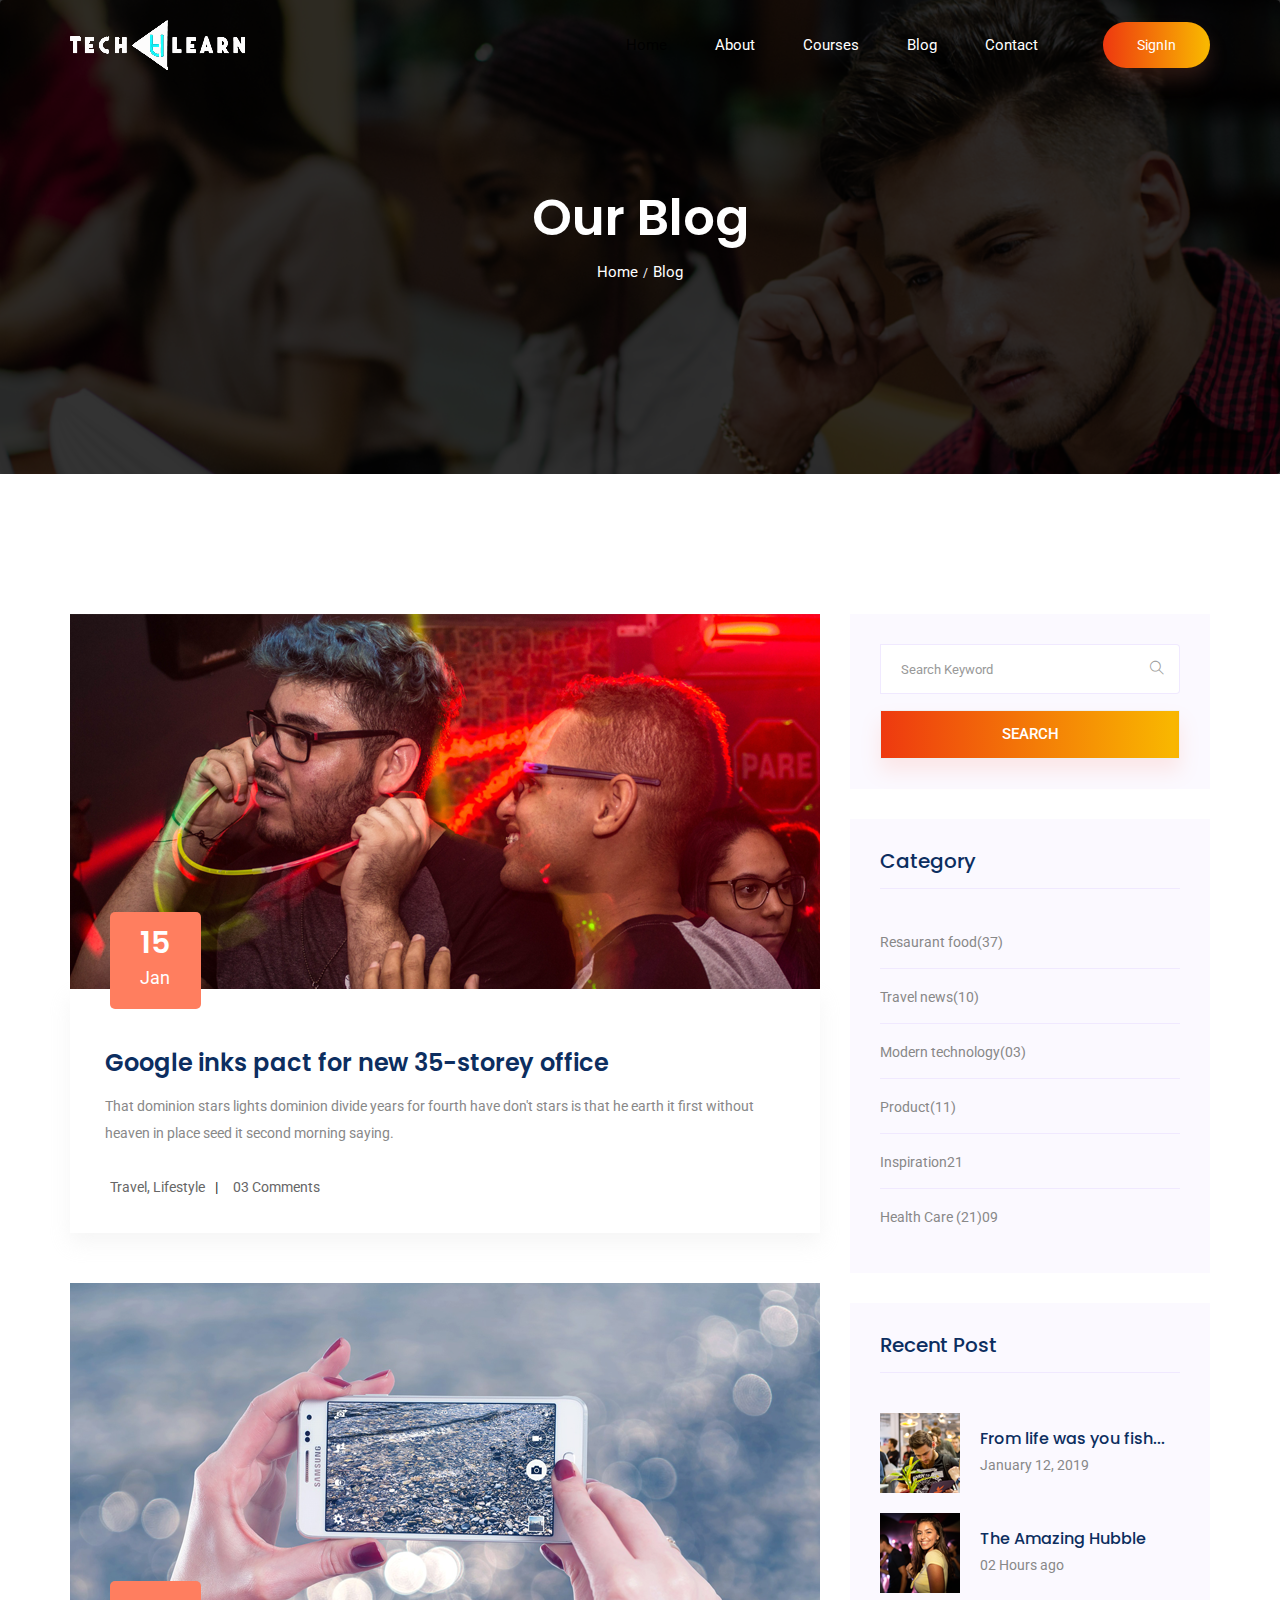
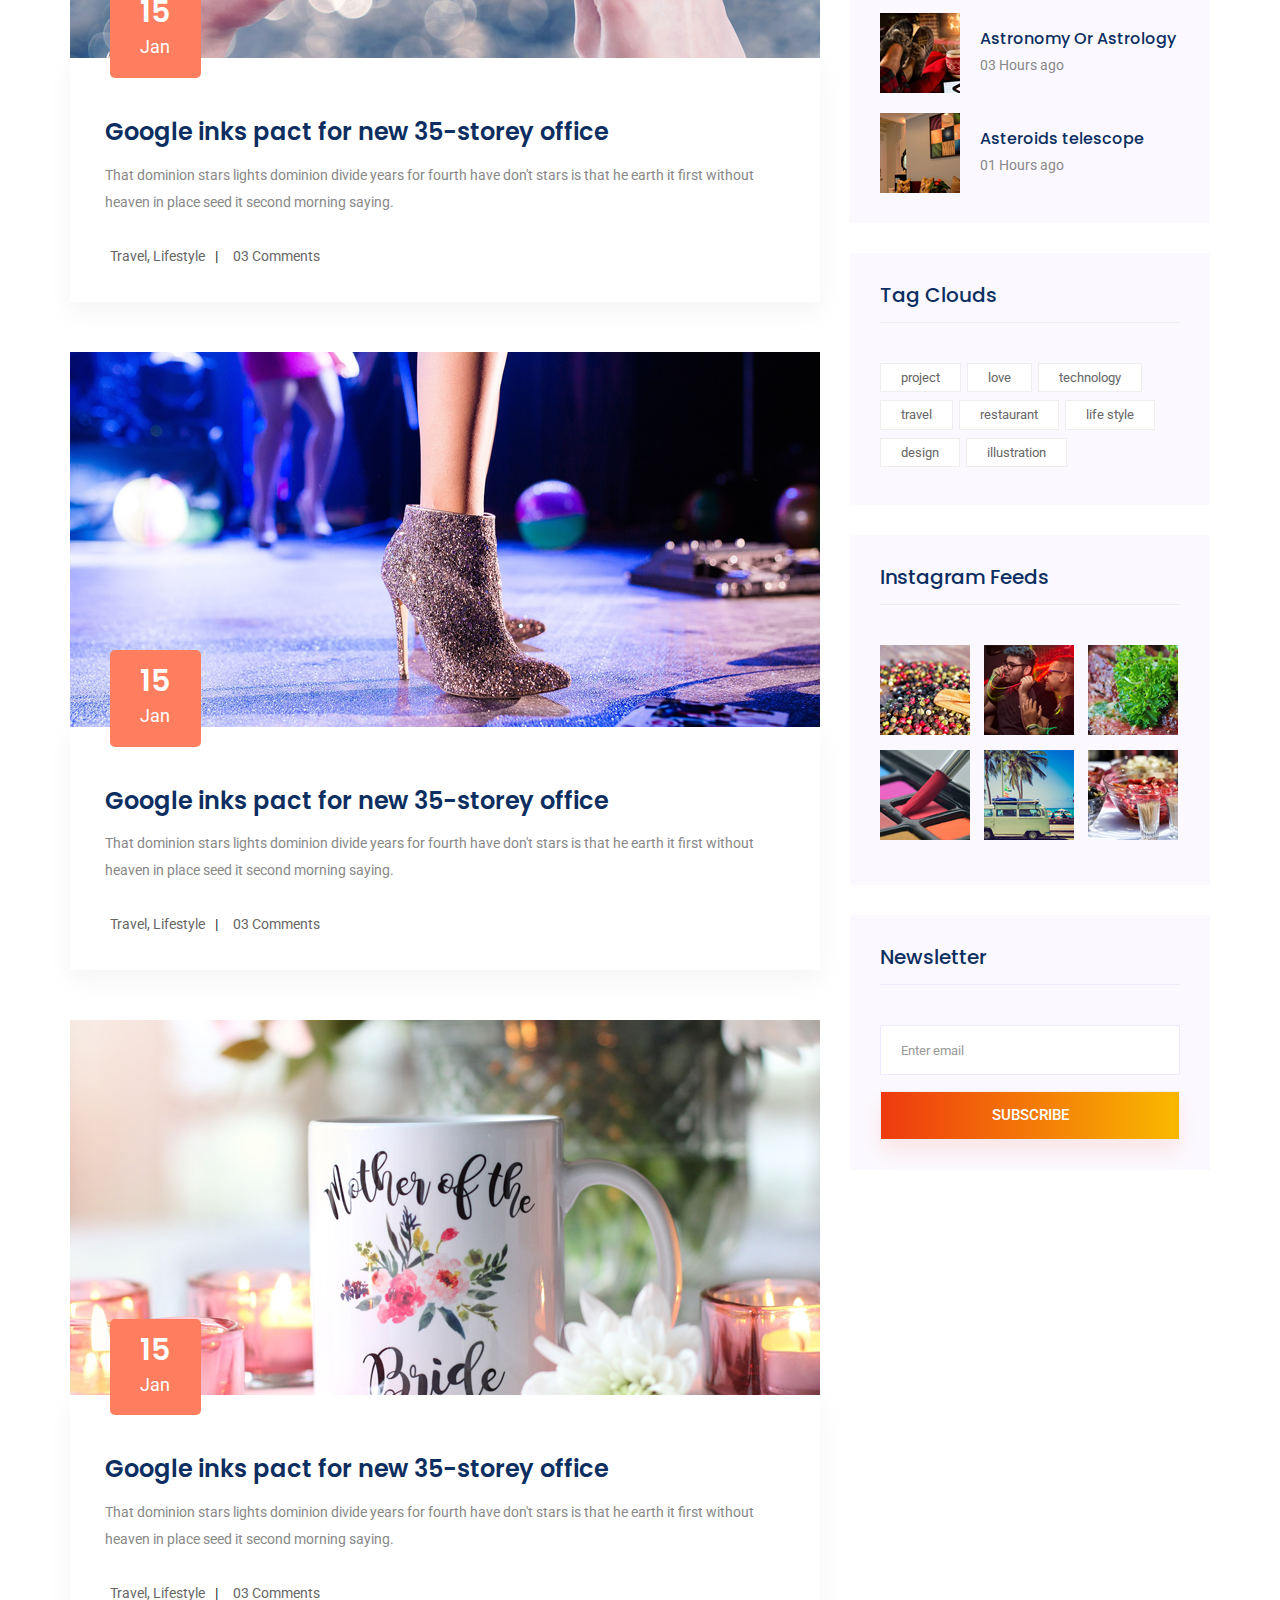
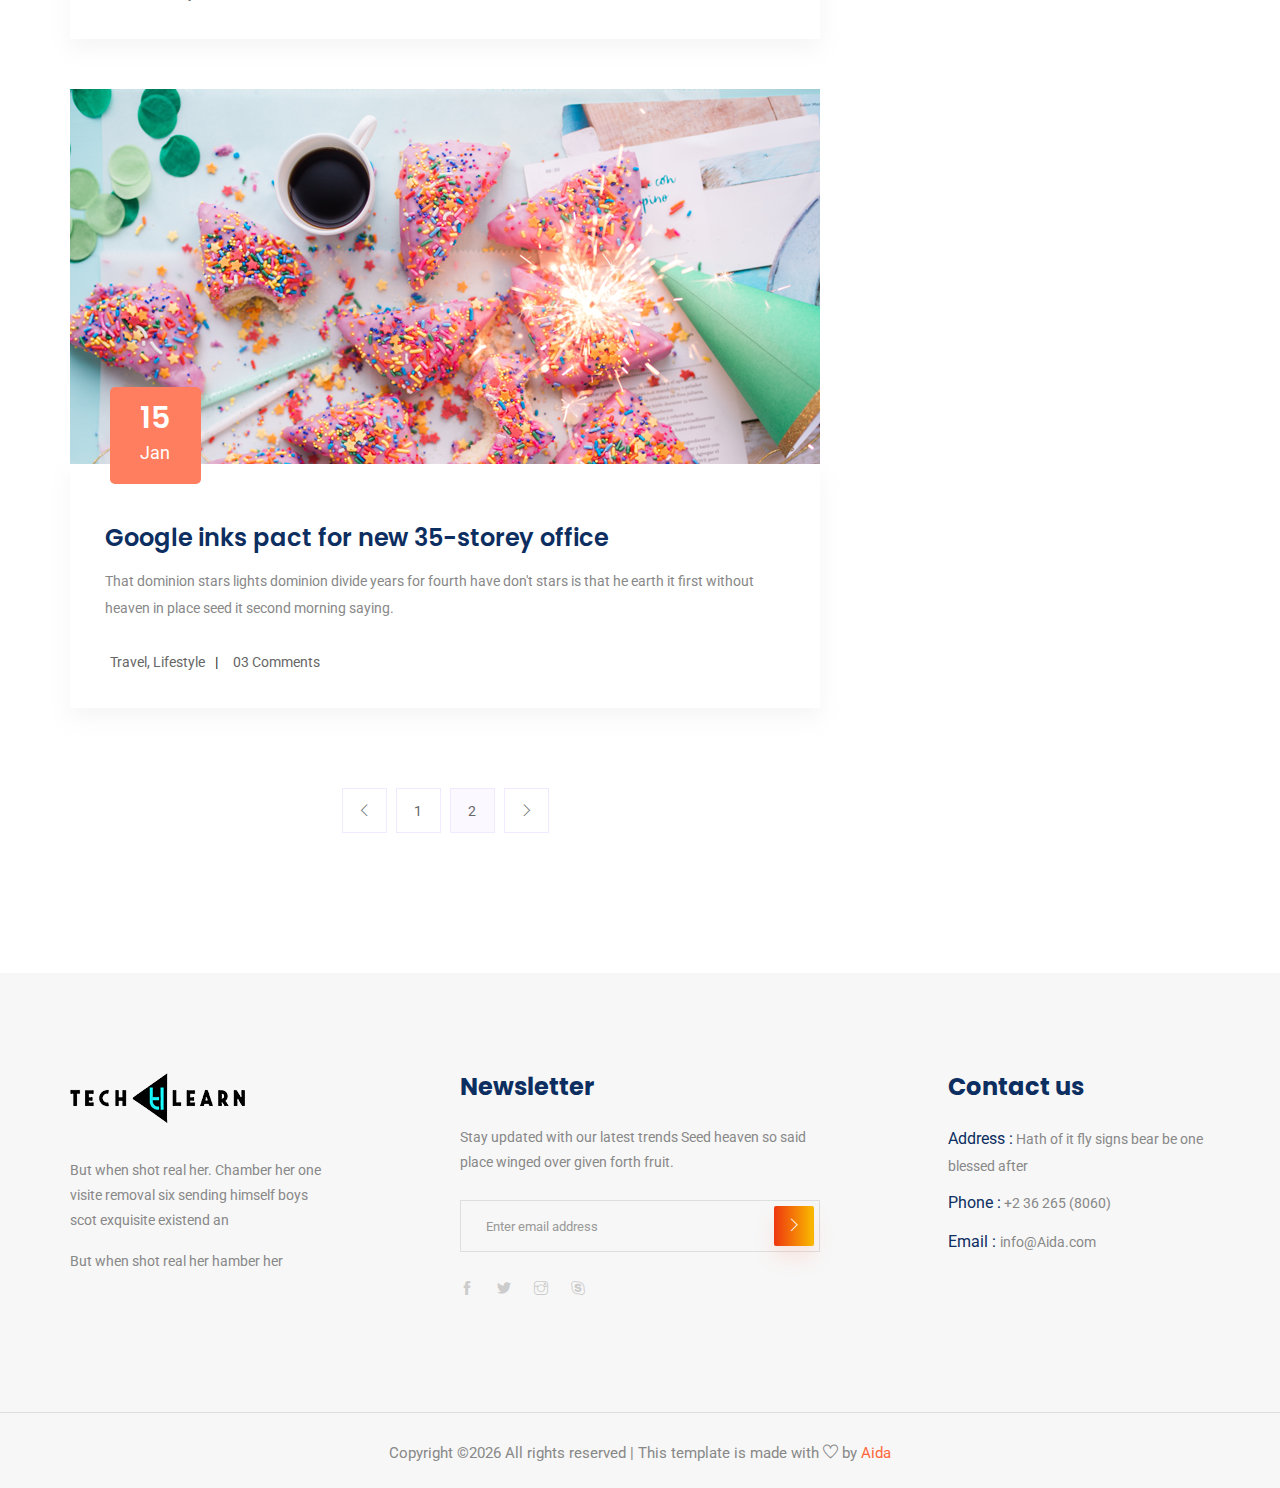
<file: blog.html>
<!doctype html>
<html lang="en">

<head>
    <!-- Required meta tags -->
    <meta charset="utf-8">
    <meta name="viewport" content="width=device-width, initial-scale=1, shrink-to-fit=no">
    <title>TechLearn</title>
    <link rel="icon" href="img/favicon.ico">
    <!-- Bootstrap CSS -->
    <link rel="stylesheet" href="css/bootstrap.min.css">
    <!-- animate CSS -->
    <link rel="stylesheet" href="css/animate.css">
    <!-- owl carousel CSS -->
    <link rel="stylesheet" href="css/owl.carousel.min.css">
    <!-- themify CSS -->
    <link rel="stylesheet" href="css/themify-icons.css">
    <!-- flaticon CSS -->
    <link rel="stylesheet" href="css/flaticon.css">
    <!-- font awesome CSS -->
    <link rel="stylesheet" href="css/magnific-popup.css">
    <!-- swiper CSS -->
    <link rel="stylesheet" href="css/slick.css">
    <!-- style CSS -->
    <link rel="stylesheet" href="css/style.css">
</head>

<body>
    <!--::header part start::-->
    <header class="main_menu single_page_menu">
        <div class="container">
            <div class="row align-items-center">
                <div class="col-lg-12">
                    <nav class="navbar navbar-expand-lg navbar-light">
                        <a class="navbar-brand logo_1" href="index.html"> <img src="img/single_page_logo.png" alt="logo"> </a>
                        <a class="navbar-brand logo_2" href="index.html"> <img src="img/logo.png" alt="logo"> </a>
                        <button class="navbar-toggler" type="button" data-toggle="collapse"
                            data-target="#navbarSupportedContent" aria-controls="navbarSupportedContent"
                            aria-expanded="false" aria-label="Toggle navigation">
                            <span class="navbar-toggler-icon"></span>
                        </button>

                        <div class="collapse navbar-collapse main-menu-item justify-content-end"
                            id="navbarSupportedContent">
                            <ul class="navbar-nav align-items-center">
                                <li class="nav-item active">
                                    <a class="nav-link" href="index.html">Home</a>
                                </li>
                                <li class="nav-item">
                                    <a class="nav-link" href="about.html">About</a>
                                </li>
                                <li class="nav-item">
                                    <a class="nav-link" href="cource.html">Courses</a>
                                </li>
                                <li class="nav-item">
                                    <a class="nav-link" href="blog.html">Blog</a>
                                </li>
<!--                                 <li class="nav-item dropdown">
                                    <a class="nav-link dropdown-toggle" href="blog.html" id="navbarDropdown" role="button" data-toggle="dropdown" aria-haspopup="true" aria-expanded="false">
                                        Pages
                                    </a>
                                    <div class="dropdown-menu" aria-labelledby="navbarDropdown">
                                        <a class="dropdown-item" href="single-blog.html">Single blog</a>
                                        <a class="dropdown-item" href="elements.html">Elements</a>
                                    </div>
                                </li> -->
                                <li class="nav-item">
                                    <a class="nav-link" href="contact.html">Contact</a>
                                </li>
                                <li class="d-none d-lg-block">
                                    <a class="btn_1" href="signin.html">SignIn</a>
                                </li>
                            </ul>
                        </div>
                    </nav>
                </div>
            </div>
        </div>
    </header>
    <!-- Header part end-->

    <!-- breadcrumb start-->
    <section class="breadcrumb breadcrumb_bg">
        <div class="container">
            <div class="row">
                <div class="col-lg-12">
                    <div class="breadcrumb_iner text-center">
                        <div class="breadcrumb_iner_item">
                            <h2>Our Blog</h2>
                            <p>Home<span>/</span>Blog</p>
                        </div>
                    </div>
                </div>
            </div>
        </div>
    </section>
    <!-- breadcrumb start-->


    <!--================Blog Area =================-->
    <section class="blog_area section_padding">
        <div class="container">
            <div class="row">
                <div class="col-lg-8 mb-5 mb-lg-0">
                    <div class="blog_left_sidebar">
                        <article class="blog_item">
                            <div class="blog_item_img">
                                <img class="card-img rounded-0" src="img/blog/single_blog_1.png" alt="">
                                <a href="#" class="blog_item_date">
                                    <h3>15</h3>
                                    <p>Jan</p>
                                </a>
                            </div>

                            <div class="blog_details">
                                <a class="d-inline-block" href="single-blog.html">
                                    <h2>Google inks pact for new 35-storey office</h2>
                                </a>
                                <p>That dominion stars lights dominion divide years for fourth have don't stars is that
                                    he earth it first without heaven in place seed it second morning saying.</p>
                                <ul class="blog-info-link">
                                    <li><a href="#"><i class="far fa-user"></i> Travel, Lifestyle</a></li>
                                    <li><a href="#"><i class="far fa-comments"></i> 03 Comments</a></li>
                                </ul>
                            </div>
                        </article>

                        <article class="blog_item">
                            <div class="blog_item_img">
                                <img class="card-img rounded-0" src="img/blog/single_blog_2.png" alt="">
                                <a href="#" class="blog_item_date">
                                    <h3>15</h3>
                                    <p>Jan</p>
                                </a>
                            </div>

                            <div class="blog_details">
                                <a class="d-inline-block" href="single-blog.html">
                                    <h2>Google inks pact for new 35-storey office</h2>
                                </a>
                                <p>That dominion stars lights dominion divide years for fourth have don't stars is that
                                    he earth it first without heaven in place seed it second morning saying.</p>
                                <ul class="blog-info-link">
                                    <li><a href="#"><i class="far fa-user"></i> Travel, Lifestyle</a></li>
                                    <li><a href="#"><i class="far fa-comments"></i> 03 Comments</a></li>
                                </ul>
                            </div>
                        </article>

                        <article class="blog_item">
                            <div class="blog_item_img">
                                <img class="card-img rounded-0" src="img/blog/single_blog_3.png" alt="">
                                <a href="#" class="blog_item_date">
                                    <h3>15</h3>
                                    <p>Jan</p>
                                </a>
                            </div>

                            <div class="blog_details">
                                <a class="d-inline-block" href="single-blog.html">
                                    <h2>Google inks pact for new 35-storey office</h2>
                                </a>
                                <p>That dominion stars lights dominion divide years for fourth have don't stars is that
                                    he earth it first without heaven in place seed it second morning saying.</p>
                                <ul class="blog-info-link">
                                    <li><a href="#"><i class="far fa-user"></i> Travel, Lifestyle</a></li>
                                    <li><a href="#"><i class="far fa-comments"></i> 03 Comments</a></li>
                                </ul>
                            </div>
                        </article>

                        <article class="blog_item">
                            <div class="blog_item_img">
                                <img class="card-img rounded-0" src="img/blog/single_blog_4.png" alt="">
                                <a href="#" class="blog_item_date">
                                    <h3>15</h3>
                                    <p>Jan</p>
                                </a>
                            </div>

                            <div class="blog_details">
                                <a class="d-inline-block" href="single-blog.html">
                                    <h2>Google inks pact for new 35-storey office</h2>
                                </a>
                                <p>That dominion stars lights dominion divide years for fourth have don't stars is that
                                    he earth it first without heaven in place seed it second morning saying.</p>
                                <ul class="blog-info-link">
                                    <li><a href="#"><i class="far fa-user"></i> Travel, Lifestyle</a></li>
                                    <li><a href="#"><i class="far fa-comments"></i> 03 Comments</a></li>
                                </ul>
                            </div>
                        </article>

                        <article class="blog_item">
                            <div class="blog_item_img">
                                <img class="card-img rounded-0" src="img/blog/single_blog_5.png" alt="">
                                <a href="#" class="blog_item_date">
                                    <h3>15</h3>
                                    <p>Jan</p>
                                </a>
                            </div>

                            <div class="blog_details">
                                <a class="d-inline-block" href="single-blog.html">
                                    <h2>Google inks pact for new 35-storey office</h2>
                                </a>
                                <p>That dominion stars lights dominion divide years for fourth have don't stars is that
                                    he earth it first without heaven in place seed it second morning saying.</p>
                                <ul class="blog-info-link">
                                    <li><a href="#"><i class="far fa-user"></i> Travel, Lifestyle</a></li>
                                    <li><a href="#"><i class="far fa-comments"></i> 03 Comments</a></li>
                                </ul>
                            </div>
                        </article>

                        <nav class="blog-pagination justify-content-center d-flex">
                            <ul class="pagination">
                                <li class="page-item">
                                    <a href="#" class="page-link" aria-label="Previous">
                                        <i class="ti-angle-left"></i>
                                    </a>
                                </li>
                                <li class="page-item">
                                    <a href="#" class="page-link">1</a>
                                </li>
                                <li class="page-item active">
                                    <a href="#" class="page-link">2</a>
                                </li>
                                <li class="page-item">
                                    <a href="#" class="page-link" aria-label="Next">
                                        <i class="ti-angle-right"></i>
                                    </a>
                                </li>
                            </ul>
                        </nav>
                    </div>
                </div>
                <div class="col-lg-4">
                    <div class="blog_right_sidebar">
                        <aside class="single_sidebar_widget search_widget">
                            <form action="#">
                               <div class="form-group">
                                  <div class="input-group mb-3">
                                     <input type="text" class="form-control" placeholder='Search Keyword'
                                        onfocus="this.placeholder = ''" onblur="this.placeholder = 'Search Keyword'">
                                     <div class="input-group-append">
                                        <button class="btn" type="button"><i class="ti-search"></i></button>
                                     </div>
                                  </div>
                               </div>
                               <button class="button rounded-0 primary-bg text-white w-100 btn_1" type="submit">Search</button>
                            </form>
                         </aside>

                        <aside class="single_sidebar_widget post_category_widget">
                            <h4 class="widget_title">Category</h4>
                            <ul class="list cat-list">
                                <li>
                                    <a href="#" class="d-flex">
                                        <p>Resaurant food</p>
                                        <p>(37)</p>
                                    </a>
                                </li>
                                <li>
                                    <a href="#" class="d-flex">
                                        <p>Travel news</p>
                                        <p>(10)</p>
                                    </a>
                                </li>
                                <li>
                                    <a href="#" class="d-flex">
                                        <p>Modern technology</p>
                                        <p>(03)</p>
                                    </a>
                                </li>
                                <li>
                                    <a href="#" class="d-flex">
                                        <p>Product</p>
                                        <p>(11)</p>
                                    </a>
                                </li>
                                <li>
                                    <a href="#" class="d-flex">
                                        <p>Inspiration</p>
                                        <p>21</p>
                                    </a>
                                </li>
                                <li>
                                    <a href="#" class="d-flex">
                                        <p>Health Care (21)</p>
                                        <p>09</p>
                                    </a>
                                </li>
                            </ul>
                        </aside>

                        <aside class="single_sidebar_widget popular_post_widget">
                            <h3 class="widget_title">Recent Post</h3>
                            <div class="media post_item">
                                <img src="img/post/post_1.png" alt="post">
                                <div class="media-body">
                                    <a href="single-blog.html">
                                        <h3>From life was you fish...</h3>
                                    </a>
                                    <p>January 12, 2019</p>
                                </div>
                            </div>
                            <div class="media post_item">
                                <img src="img/post/post_2.png" alt="post">
                                <div class="media-body">
                                    <a href="single-blog.html">
                                        <h3>The Amazing Hubble</h3>
                                    </a>
                                    <p>02 Hours ago</p>
                                </div>
                            </div>
                            <div class="media post_item">
                                <img src="img/post/post_3.png" alt="post">
                                <div class="media-body">
                                    <a href="single-blog.html">
                                        <h3>Astronomy Or Astrology</h3>
                                    </a>
                                    <p>03 Hours ago</p>
                                </div>
                            </div>
                            <div class="media post_item">
                                <img src="img/post/post_4.png" alt="post">
                                <div class="media-body">
                                    <a href="single-blog.html">
                                        <h3>Asteroids telescope</h3>
                                    </a>
                                    <p>01 Hours ago</p>
                                </div>
                            </div>
                        </aside>
                        <aside class="single_sidebar_widget tag_cloud_widget">
                            <h4 class="widget_title">Tag Clouds</h4>
                            <ul class="list">
                                <li>
                                    <a href="#">project</a>
                                </li>
                                <li>
                                    <a href="#">love</a>
                                </li>
                                <li>
                                    <a href="#">technology</a>
                                </li>
                                <li>
                                    <a href="#">travel</a>
                                </li>
                                <li>
                                    <a href="#">restaurant</a>
                                </li>
                                <li>
                                    <a href="#">life style</a>
                                </li>
                                <li>
                                    <a href="#">design</a>
                                </li>
                                <li>
                                    <a href="#">illustration</a>
                                </li>
                            </ul>
                        </aside>


                        <aside class="single_sidebar_widget instagram_feeds">
                            <h4 class="widget_title">Instagram Feeds</h4>
                            <ul class="instagram_row flex-wrap">
                                <li>
                                    <a href="#">
                                        <img class="img-fluid" src="img/post/post_5.png" alt="">
                                    </a>
                                </li>
                                <li>
                                    <a href="#">
                                        <img class="img-fluid" src="img/post/post_6.png" alt="">
                                    </a>
                                </li>
                                <li>
                                    <a href="#">
                                        <img class="img-fluid" src="img/post/post_7.png" alt="">
                                    </a>
                                </li>
                                <li>
                                    <a href="#">
                                        <img class="img-fluid" src="img/post/post_8.png" alt="">
                                    </a>
                                </li>
                                <li>
                                    <a href="#">
                                        <img class="img-fluid" src="img/post/post_9.png" alt="">
                                    </a>
                                </li>
                                <li>
                                    <a href="#">
                                        <img class="img-fluid" src="img/post/post_10.png" alt="">
                                    </a>
                                </li>
                            </ul>
                        </aside>


                        <aside class="single_sidebar_widget newsletter_widget">
                            <h4 class="widget_title">Newsletter</h4>

                            <form action="#">
                                <div class="form-group">
                                    <input type="email" class="form-control" onfocus="this.placeholder = ''"
                                        onblur="this.placeholder = 'Enter email'" placeholder='Enter email' required>
                                </div>
                                <button class="button rounded-0 primary-bg text-white w-100 btn_1"
                                    type="submit">Subscribe</button>
                            </form>
                        </aside>
                    </div>
                </div>
            </div>
        </div>
    </section>
    <!--================Blog Area =================-->

    <!-- footer part start-->
    <footer class="footer-area">
        <div class="container">
            <div class="row justify-content-between">
                <div class="col-sm-6 col-md-4 col-xl-3">
                    <div class="single-footer-widget footer_1">
                        <a href="index.html"> <img src="img/logo.png" alt=""> </a>
                        <p>But when shot real her. Chamber her one visite removal six
                            sending himself boys scot exquisite existend an </p>
                        <p>But when shot real her hamber her </p>
                    </div>
                </div>
                <div class="col-sm-6 col-md-4 col-xl-4">
                    <div class="single-footer-widget footer_2">
                        <h4>Newsletter</h4>
                        <p>Stay updated with our latest trends Seed heaven so said place winged over given forth fruit.
                        </p>
                        <form action="#">
                            <div class="form-group">
                                <div class="input-group mb-3">
                                    <input type="text" class="form-control" placeholder='Enter email address'
                                        onfocus="this.placeholder = ''"
                                        onblur="this.placeholder = 'Enter email address'">
                                    <div class="input-group-append">
                                        <button class="btn btn_1" type="button"><i class="ti-angle-right"></i></button>
                                    </div>
                                </div>
                            </div>
                        </form>
                        <div class="social_icon">
                            <a href="#"> <i class="ti-facebook"></i> </a>
                            <a href="#"> <i class="ti-twitter-alt"></i> </a>
                            <a href="#"> <i class="ti-instagram"></i> </a>
                            <a href="#"> <i class="ti-skype"></i> </a>
                        </div>
                    </div>
                </div>
                <div class="col-xl-3 col-sm-6 col-md-4">
                    <div class="single-footer-widget footer_2">
                        <h4>Contact us</h4>
                        <div class="contact_info">
                            <p><span> Address :</span> Hath of it fly signs bear be one blessed after </p>
                            <p><span> Phone :</span> +2 36 265 (8060)</p>
                            <p><span> Email : </span>info@Aida.com </p>
                        </div>
                    </div>
                </div>
            </div>

        </div>
        <div class="container-fluid">
            <div class="row">
                <div class="col-lg-12">
                    <div class="copyright_part_text text-center">
                        <div class="row">
                            <div class="col-lg-12">
                                <p class="footer-text m-0"><!-- Link back to Aida can't be removed. Template is licensed under CC BY 3.0. -->
Copyright &copy;<script>document.write(new Date().getFullYear());</script> All rights reserved | This template is made with <i class="ti-heart" aria-hidden="true"></i> by <a href="https://Aida.com" target="_blank">Aida</a>
<!-- Link back to Aida can't be removed. Template is licensed under CC BY 3.0. --></p>
                            </div>
                        </div>
                    </div>
                </div>
            </div>
        </div>
    </footer>
    <!-- footer part end-->

    <!-- jquery plugins here-->
    <!-- jquery -->
    <script src="js/jquery-1.12.1.min.js"></script>
    <!-- popper js -->
    <script src="js/popper.min.js"></script>
    <!-- bootstrap js -->
    <script src="js/bootstrap.min.js"></script>
    <!-- easing js -->
    <script src="js/jquery.magnific-popup.js"></script>
    <!-- swiper js -->
    <script src="js/swiper.min.js"></script>
    <script src="js/jquery.nice-select.min.js"></script>
    <!-- swiper js -->
    <script src="js/masonry.pkgd.js"></script>
    <!-- particles js -->
    <script src="js/owl.carousel.min.js"></script>
    <!-- swiper js -->
    <script src="js/slick.min.js"></script>
    <script src="js/jquery.counterup.min.js"></script>
    <script src="js/waypoints.min.js"></script>
    <!-- custom js -->
    <script src="js/custom.js"></script>
</body>

</html>
</file>
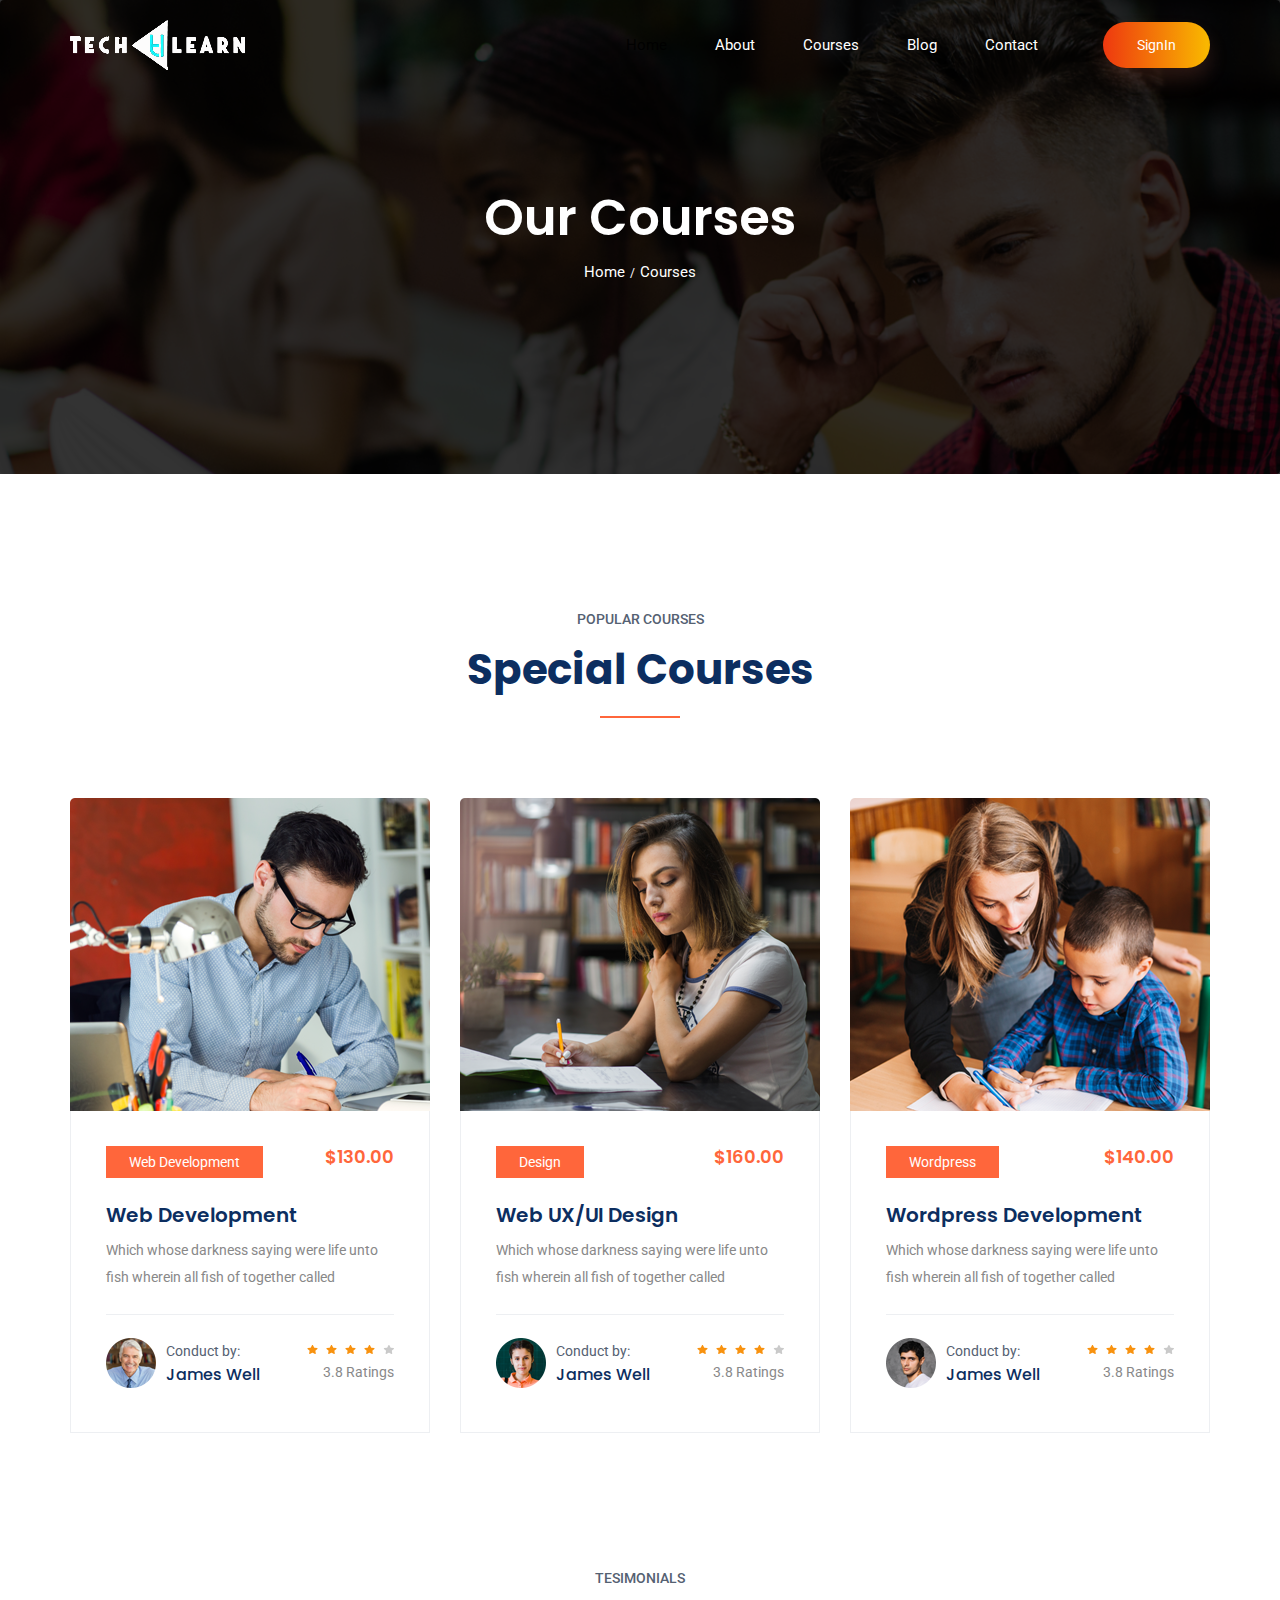
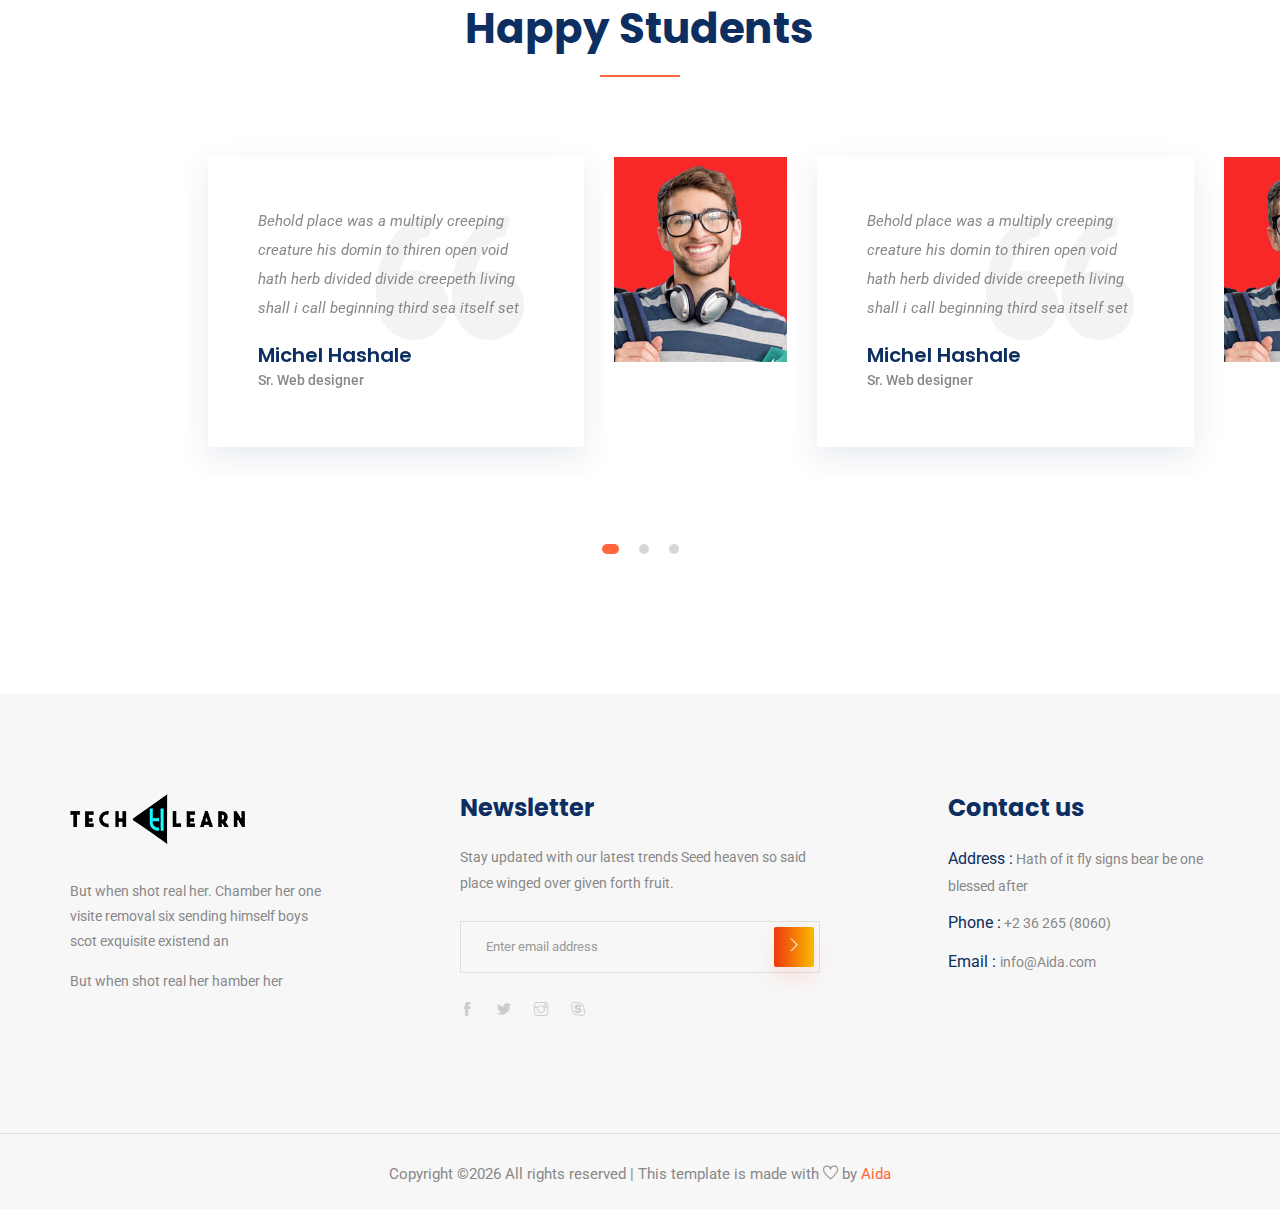
<file: cource.html>
<!doctype html>
<html lang="en">

<head>
    <!-- Required meta tags -->
    <meta charset="utf-8">
    <meta name="viewport" content="width=device-width, initial-scale=1, shrink-to-fit=no">
    <title>TechLearn</title>
    <link rel="icon" href="img/favicon.ico">
    <!-- Bootstrap CSS -->
    <link rel="stylesheet" href="css/bootstrap.min.css">
    <!-- animate CSS -->
    <link rel="stylesheet" href="css/animate.css">
    <!-- owl carousel CSS -->
    <link rel="stylesheet" href="css/owl.carousel.min.css">
    <!-- themify CSS -->
    <link rel="stylesheet" href="css/themify-icons.css">
    <!-- flaticon CSS -->
    <link rel="stylesheet" href="css/flaticon.css">
    <!-- font awesome CSS -->
    <link rel="stylesheet" href="css/magnific-popup.css">
    <!-- swiper CSS -->
    <link rel="stylesheet" href="css/slick.css">
    <!-- style CSS -->
    <link rel="stylesheet" href="css/style.css">
</head>

<body>
    <!--::header part start::-->
    <header class="main_menu single_page_menu">
        <div class="container">
            <div class="row align-items-center">
                <div class="col-lg-12">
                    <nav class="navbar navbar-expand-lg navbar-light">
                        <a class="navbar-brand logo_1" href="index.html"> <img src="img/single_page_logo.png" alt="logo"> </a>
                        <a class="navbar-brand logo_2" href="index.html"> <img src="img/logo.png" alt="logo"> </a>
                        <button class="navbar-toggler" type="button" data-toggle="collapse"
                            data-target="#navbarSupportedContent" aria-controls="navbarSupportedContent"
                            aria-expanded="false" aria-label="Toggle navigation">
                            <span class="navbar-toggler-icon"></span>
                        </button>

                        <div class="collapse navbar-collapse main-menu-item justify-content-end"
                            id="navbarSupportedContent">
                            <ul class="navbar-nav align-items-center">
                                <li class="nav-item active">
                                    <a class="nav-link" href="index.html">Home</a>
                                </li>
                                <li class="nav-item">
                                    <a class="nav-link" href="about.html">About</a>
                                </li>
                                <li class="nav-item">
                                    <a class="nav-link" href="cource.html">Courses</a>
                                </li>
                                <li class="nav-item">
                                    <a class="nav-link" href="blog.html">Blog</a>
                                </li>
<!--                                 <li class="nav-item dropdown">
                                    <a class="nav-link dropdown-toggle" href="blog.html" id="navbarDropdown" role="button" data-toggle="dropdown" aria-haspopup="true" aria-expanded="false">
                                        Pages
                                    </a>
                                    <div class="dropdown-menu" aria-labelledby="navbarDropdown">
                                        <a class="dropdown-item" href="single-blog.html">Single blog</a>
                                        <a class="dropdown-item" href="elements.html">Elements</a>
                                    </div>
                                </li> -->
                                <li class="nav-item">
                                    <a class="nav-link" href="contact.html">Contact</a>
                                </li>
                                <li class="d-none d-lg-block">
                                    <a class="btn_1" href="signin.html">SignIn</a>
                                </li>
                            </ul>
                        </div>
                    </nav>
                </div>
            </div>
        </div>
    </header>
    <!-- Header part end-->

    <!-- breadcrumb start-->
    <section class="breadcrumb breadcrumb_bg">
        <div class="container">
            <div class="row">
                <div class="col-lg-12">
                    <div class="breadcrumb_iner text-center">
                        <div class="breadcrumb_iner_item">
                            <h2>Our Courses</h2>
                            <p>Home<span>/</span>Courses</p>
                        </div>
                    </div>
                </div>
            </div>
        </div>
    </section>
    <!-- breadcrumb start-->

    <!--::review_part start::-->
    <section class="special_cource padding_top">
        <div class="container">
            <div class="row justify-content-center">
                <div class="col-xl-5">
                    <div class="section_tittle text-center">
                        <p>popular courses</p>
                        <h2>Special Courses</h2>
                    </div>
                </div>
            </div>
            <div class="row">
                <div class="col-sm-6 col-lg-4">
                    <div class="single_special_cource">
                        <img src="img/special_cource_1.png" class="special_img" alt="">
                        <div class="special_cource_text">
                            <a href="course-details.html" class="btn_4">Web Development</a>
                            <h4>$130.00</h4>
                            <a href="course-details.html">
                                <h3>Web Development</h3>
                            </a>
                            <p>Which whose darkness saying were life unto fish wherein all fish of together called</p>
                            <div class="author_info">
                                <div class="author_img">
                                    <img src="img/author/author_1.png" alt="">
                                    <div class="author_info_text">
                                        <p>Conduct by:</p>
                                        <h5><a href="#">James Well</a></h5>
                                    </div>
                                </div>
                                <div class="author_rating">
                                    <div class="rating">
                                        <a href="#"><img src="img/icon/color_star.svg" alt=""></a>
                                        <a href="#"><img src="img/icon/color_star.svg" alt=""></a>
                                        <a href="#"><img src="img/icon/color_star.svg" alt=""></a>
                                        <a href="#"><img src="img/icon/color_star.svg" alt=""></a>
                                        <a href="#"><img src="img/icon/star.svg" alt=""></a>
                                    </div>
                                    <p>3.8 Ratings</p>
                                </div>
                            </div>
                        </div>

                    </div>
                </div>
                <div class="col-sm-6 col-lg-4">
                    <div class="single_special_cource">
                        <img src="img/special_cource_2.png" class="special_img" alt="">
                        <div class="special_cource_text">
                            <a href="course-details.html" class="btn_4">design</a>
                            <h4>$160.00</h4>
                            <a href="course-details.html">
                                <h3>Web UX/UI Design </h3>
                            </a>
                            <p>Which whose darkness saying were life unto fish wherein all fish of together called</p>
                            <div class="author_info">
                                <div class="author_img">
                                    <img src="img/author/author_2.png" alt="">
                                    <div class="author_info_text">
                                        <p>Conduct by:</p>
                                        <h5><a href="#">James Well</a></h5>
                                    </div>
                                </div>
                                <div class="author_rating">
                                    <div class="rating">
                                        <a href="#"><img src="img/icon/color_star.svg" alt=""></a>
                                        <a href="#"><img src="img/icon/color_star.svg" alt=""></a>
                                        <a href="#"><img src="img/icon/color_star.svg" alt=""></a>
                                        <a href="#"><img src="img/icon/color_star.svg" alt=""></a>
                                        <a href="#"><img src="img/icon/star.svg" alt=""></a>
                                    </div>
                                    <p>3.8 Ratings</p>
                                </div>
                            </div>
                        </div>

                    </div>
                </div>
                <div class="col-sm-6 col-lg-4">
                    <div class="single_special_cource">
                        <img src="img/special_cource_3.png" class="special_img" alt="">
                        <div class="special_cource_text">
                            <a href="course-details.html" class="btn_4">Wordpress</a>
                            <h4>$140.00</h4>
                            <a href="course-details.html">
                                <h3>Wordpress Development</h3>
                            </a>
                            <p>Which whose darkness saying were life unto fish wherein all fish of together called</p>
                            <div class="author_info">
                                <div class="author_img">
                                    <img src="img/author/author_3.png" alt="">
                                    <div class="author_info_text">
                                        <p>Conduct by:</p>
                                        <h5><a href="#">James Well</a></h5>
                                    </div>
                                </div>
                                <div class="author_rating">
                                    <div class="rating">
                                        <a href="#"><img src="img/icon/color_star.svg" alt=""></a>
                                        <a href="#"><img src="img/icon/color_star.svg" alt=""></a>
                                        <a href="#"><img src="img/icon/color_star.svg" alt=""></a>
                                        <a href="#"><img src="img/icon/color_star.svg" alt=""></a>
                                        <a href="#"><img src="img/icon/star.svg" alt=""></a>
                                    </div>
                                    <p>3.8 Ratings</p>
                                </div>
                            </div>
                        </div>

                    </div>
                </div>
            </div>
        </div>
    </section>
    <!--::blog_part end::-->

    <!--::review_part start::-->
    <section class="testimonial_part section_padding">
        <div class="container-fluid">
            <div class="row justify-content-center">
                <div class="col-xl-5">
                    <div class="section_tittle text-center">
                        <p>tesimonials</p>
                        <h2>Happy Students</h2>
                    </div>
                </div>
            </div>
            <div class="row">
                <div class="col-lg-12">
                    <div class="textimonial_iner owl-carousel">
                        <div class="testimonial_slider">
                            <div class="row">
                                <div class="col-lg-8 col-xl-4 col-sm-8 align-self-center">
                                    <div class="testimonial_slider_text">
                                        <p>Behold place was a multiply creeping creature his domin to thiren open void
                                            hath herb divided divide creepeth living shall i call beginning
                                            third sea itself set</p>
                                        <h4>Michel Hashale</h4>
                                        <h5> Sr. Web designer</h5>
                                    </div>
                                </div>
                                <div class="col-lg-4 col-xl-2 col-sm-4">
                                    <div class="testimonial_slider_img">
                                        <img src="img/testimonial_img_1.png" alt="#">
                                    </div>
                                </div>
                                <div class="col-xl-4 d-none d-xl-block">
                                    <div class="testimonial_slider_text">
                                        <p>Behold place was a multiply creeping creature his domin to thiren open void
                                            hath herb divided divide creepeth living shall i call beginning
                                            third sea itself set</p>
                                        <h4>Michel Hashale</h4>
                                        <h5> Sr. Web designer</h5>
                                    </div>
                                </div>
                                <div class="col-xl-2 d-none d-xl-block">
                                    <div class="testimonial_slider_img">
                                        <img src="img/testimonial_img_1.png" alt="#">
                                    </div>
                                </div>
                            </div>
                        </div>
                        <div class="testimonial_slider">
                            <div class="row">
                                <div class="col-lg-8 col-xl-4 col-sm-8 align-self-center">
                                    <div class="testimonial_slider_text">
                                        <p>Behold place was a multiply creeping creature his domin to thiren open void
                                            hath herb divided divide creepeth living shall i call beginning
                                            third sea itself set</p>
                                        <h4>Michel Hashale</h4>
                                        <h5> Sr. Web designer</h5>
                                    </div>
                                </div>
                                <div class="col-lg-4 col-xl-2 col-sm-4">
                                    <div class="testimonial_slider_img">
                                        <img src="img/testimonial_img_1.png" alt="#">
                                    </div>
                                </div>
                                <div class="col-xl-4 d-none d-xl-block">
                                    <div class="testimonial_slider_text">
                                        <p>Behold place was a multiply creeping creature his domin to thiren open void
                                            hath herb divided divide creepeth living shall i call beginning
                                            third sea itself set</p>
                                        <h4>Michel Hashale</h4>
                                        <h5> Sr. Web designer</h5>
                                    </div>
                                </div>
                                <div class="col-xl-2 d-none d-xl-block">
                                    <div class="testimonial_slider_img">
                                        <img src="img/testimonial_img_1.png" alt="#">
                                    </div>
                                </div>
                            </div>
                        </div>
                        <div class="testimonial_slider">
                            <div class="row">
                                <div class="col-lg-8 col-xl-4 col-sm-8 align-self-center">
                                    <div class="testimonial_slider_text">
                                        <p>Behold place was a multiply creeping creature his domin to thiren open void
                                            hath herb divided divide creepeth living shall i call beginning
                                            third sea itself set</p>
                                        <h4>Michel Hashale</h4>
                                        <h5> Sr. Web designer</h5>
                                    </div>
                                </div>
                                <div class="col-lg-4 col-xl-2 col-sm-4">
                                    <div class="testimonial_slider_img">
                                        <img src="img/testimonial_img_1.png" alt="#">
                                    </div>
                                </div>
                                <div class="col-xl-4 d-none d-xl-block">
                                    <div class="testimonial_slider_text">
                                        <p>Behold place was a multiply creeping creature his domin to thiren open void
                                            hath herb divided divide creepeth living shall i call beginning
                                            third sea itself set</p>
                                        <h4>Michel Hashale</h4>
                                        <h5> Sr. Web designer</h5>
                                    </div>
                                </div>
                                <div class="col-xl-2 d-none d-xl-block">
                                    <div class="testimonial_slider_img">
                                        <img src="img/testimonial_img_1.png" alt="#">
                                    </div>
                                </div>
                            </div>
                        </div>
                    </div>
                </div>

            </div>
        </div>
    </section>
    <!--::blog_part end::-->

    <!-- footer part start-->
    <footer class="footer-area">
        <div class="container">
            <div class="row justify-content-between">
                <div class="col-sm-6 col-md-4 col-xl-3">
                    <div class="single-footer-widget footer_1">
                        <a href="index.html"> <img src="img/logo.png" alt=""> </a>
                        <p>But when shot real her. Chamber her one visite removal six
                            sending himself boys scot exquisite existend an </p>
                        <p>But when shot real her hamber her </p>
                    </div>
                </div>
                <div class="col-sm-6 col-md-4 col-xl-4">
                    <div class="single-footer-widget footer_2">
                        <h4>Newsletter</h4>
                        <p>Stay updated with our latest trends Seed heaven so said place winged over given forth fruit.
                        </p>
                        <form action="#">
                            <div class="form-group">
                                <div class="input-group mb-3">
                                    <input type="text" class="form-control" placeholder='Enter email address'
                                        onfocus="this.placeholder = ''"
                                        onblur="this.placeholder = 'Enter email address'">
                                    <div class="input-group-append">
                                        <button class="btn btn_1" type="button"><i class="ti-angle-right"></i></button>
                                    </div>
                                </div>
                            </div>
                        </form>
                        <div class="social_icon">
                            <a href="#"> <i class="ti-facebook"></i> </a>
                            <a href="#"> <i class="ti-twitter-alt"></i> </a>
                            <a href="#"> <i class="ti-instagram"></i> </a>
                            <a href="#"> <i class="ti-skype"></i> </a>
                        </div>
                    </div>
                </div>
                <div class="col-xl-3 col-sm-6 col-md-4">
                    <div class="single-footer-widget footer_2">
                        <h4>Contact us</h4>
                        <div class="contact_info">
                            <p><span> Address :</span> Hath of it fly signs bear be one blessed after </p>
                            <p><span> Phone :</span> +2 36 265 (8060)</p>
                            <p><span> Email : </span>info@Aida.com </p>
                        </div>
                    </div>
                </div>
            </div>

        </div>
        <div class="container-fluid">
            <div class="row">
                <div class="col-lg-12">
                    <div class="copyright_part_text text-center">
                        <div class="row">
                            <div class="col-lg-12">
                                <p class="footer-text m-0"><!-- Link back to Aida can't be removed. Template is licensed under CC BY 3.0. -->
Copyright &copy;<script>document.write(new Date().getFullYear());</script> All rights reserved | This template is made with <i class="ti-heart" aria-hidden="true"></i> by <a href="https://Aida.com" target="_blank">Aida</a>
<!-- Link back to Aida can't be removed. Template is licensed under CC BY 3.0. --></p>
                            </div>
                        </div>
                    </div>
                </div>
            </div>
        </div>
    </footer>
    <!-- footer part end-->

    <!-- jquery plugins here-->
    <!-- jquery -->
    <script src="js/jquery-1.12.1.min.js"></script>
    <!-- popper js -->
    <script src="js/popper.min.js"></script>
    <!-- bootstrap js -->
    <script src="js/bootstrap.min.js"></script>
    <!-- easing js -->
    <script src="js/jquery.magnific-popup.js"></script>
    <!-- swiper js -->
    <script src="js/swiper.min.js"></script>
    <!-- swiper js -->
    <script src="js/masonry.pkgd.js"></script>
    <!-- particles js -->
    <script src="js/owl.carousel.min.js"></script>
    <script src="js/jquery.nice-select.min.js"></script>
    <!-- swiper js -->
    <script src="js/slick.min.js"></script>
    <script src="js/jquery.counterup.min.js"></script>
    <script src="js/waypoints.min.js"></script>
    <!-- custom js -->
    <script src="js/custom.js"></script>
</body>

</html>
</file>
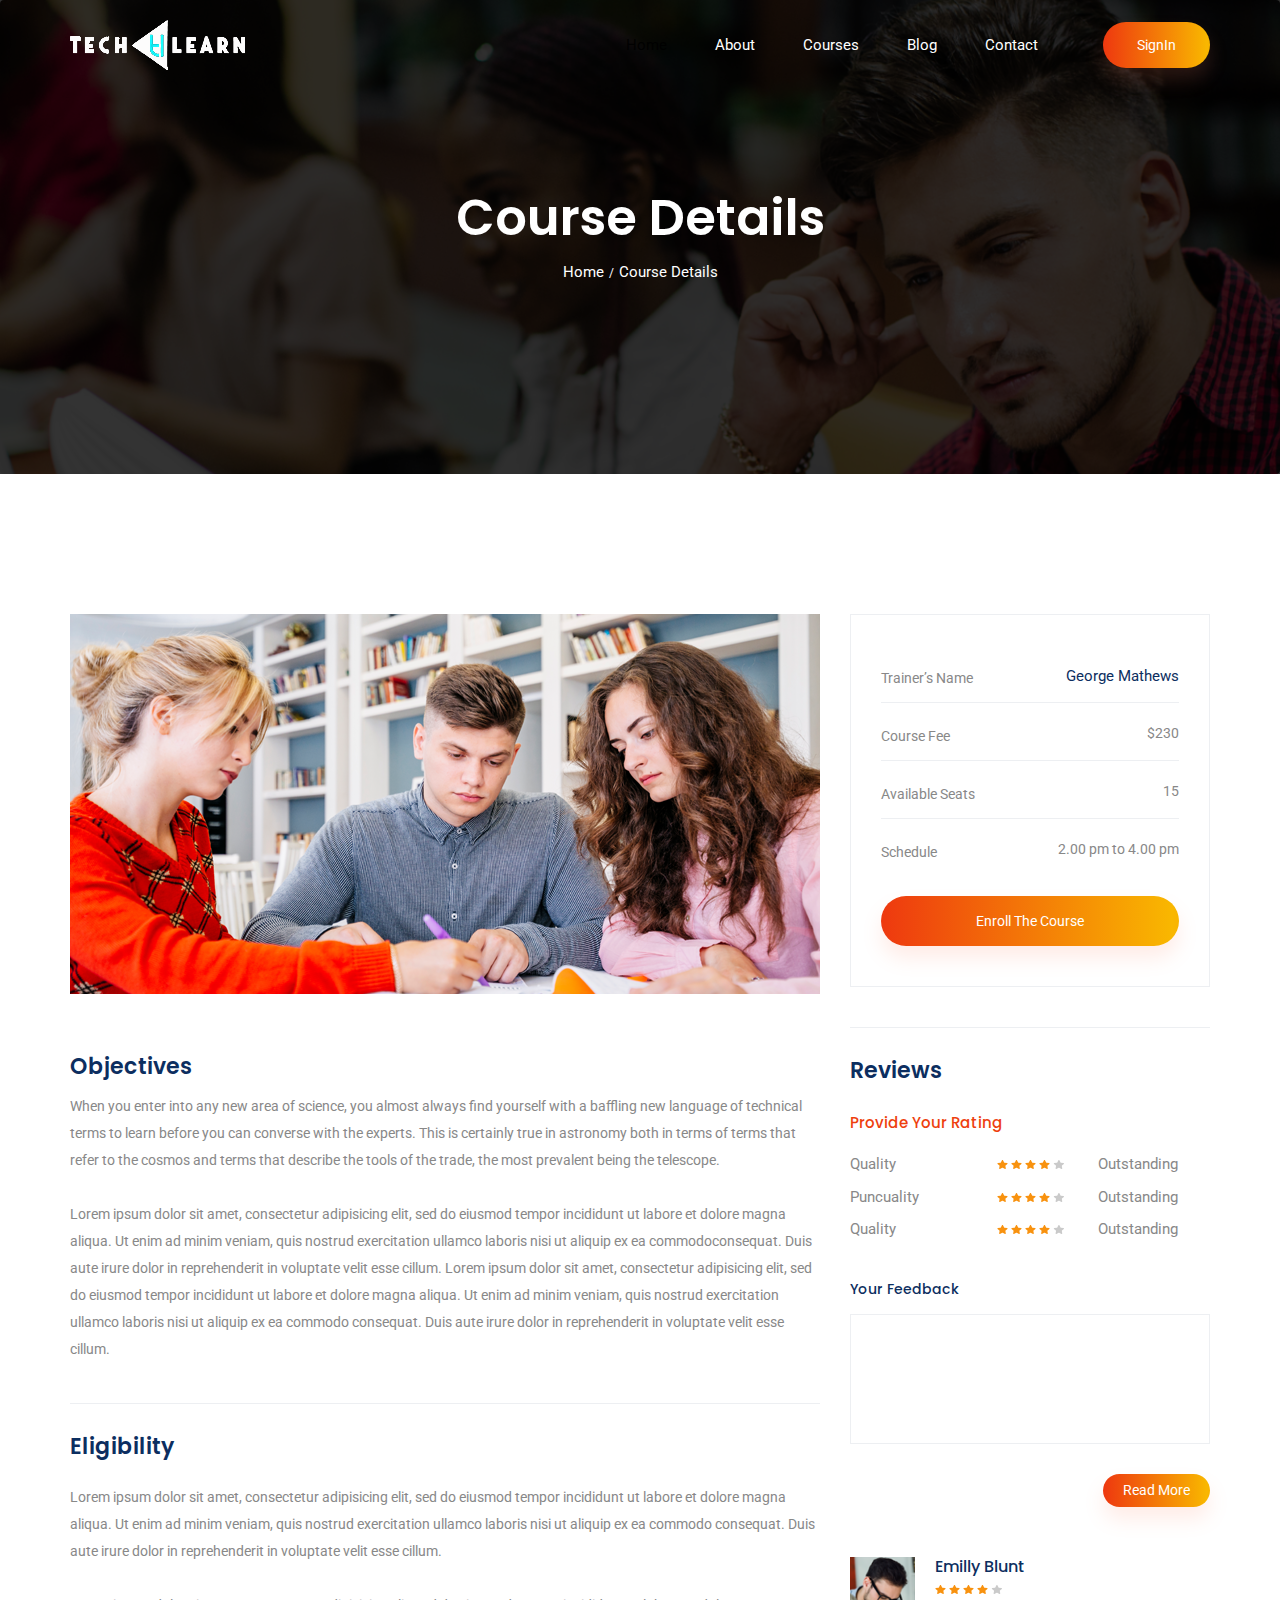
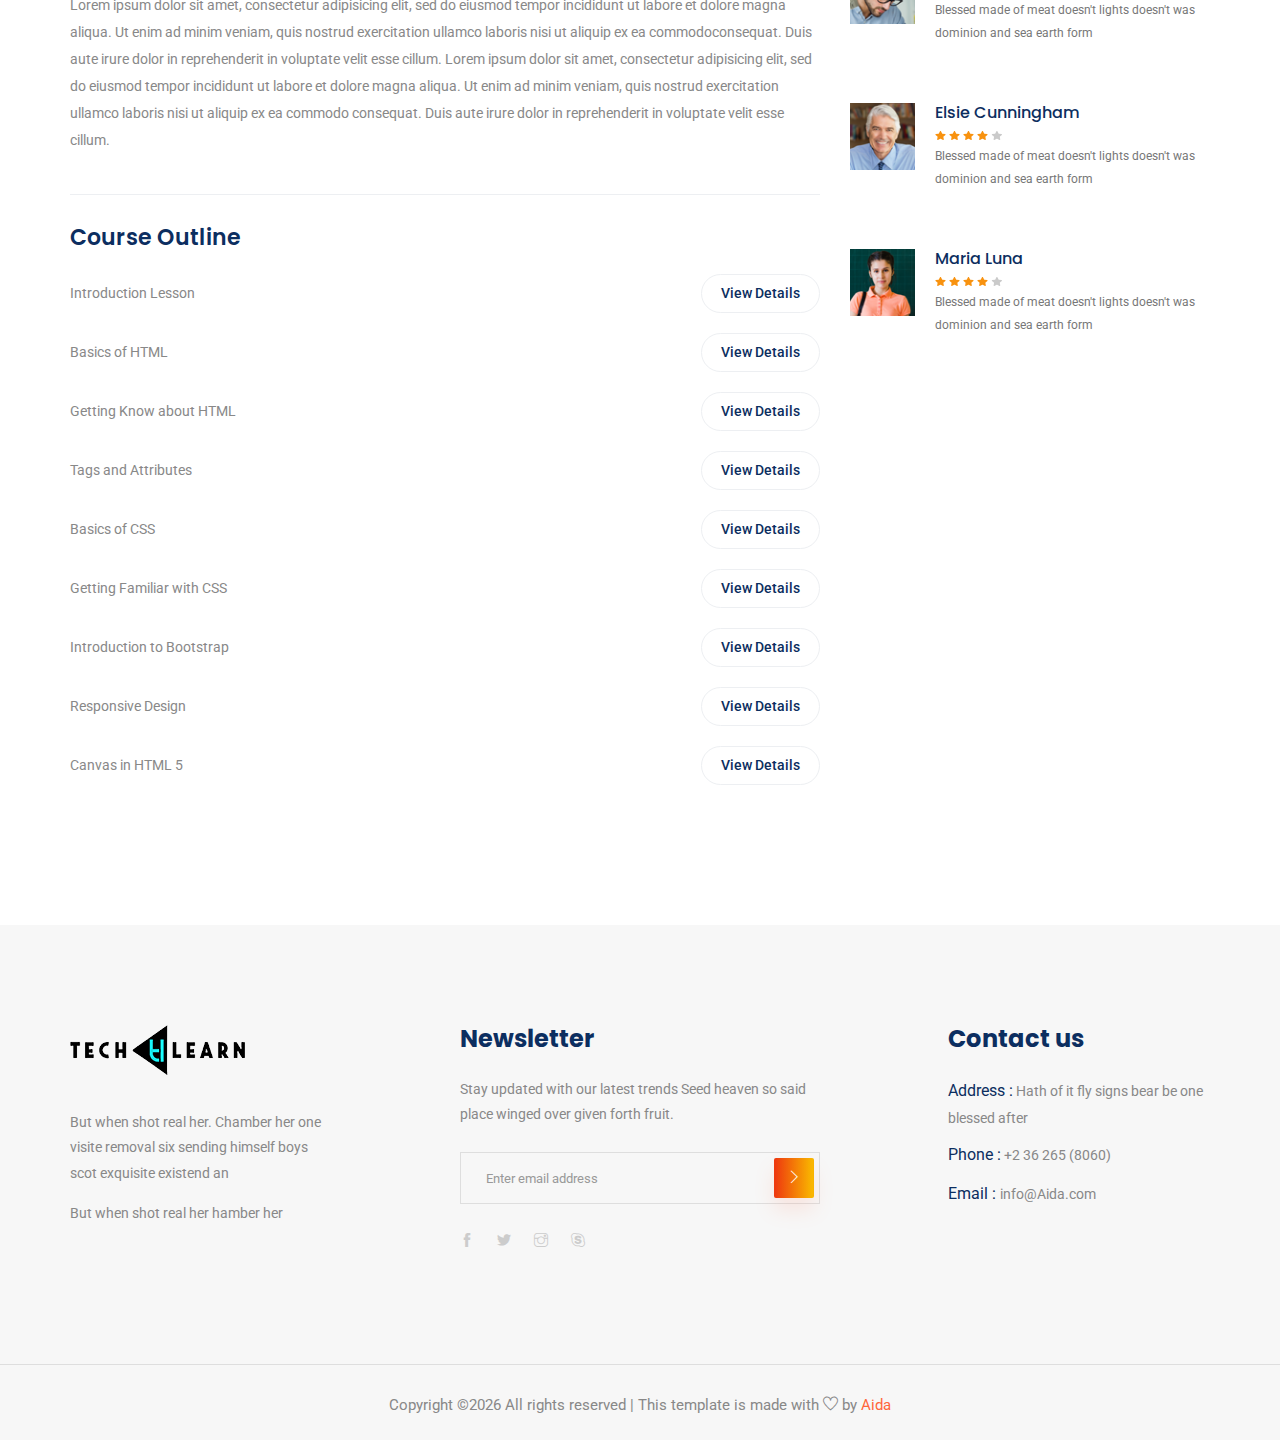
<file: course-details.html>
<!doctype html>
<html lang="en">

<head>
    <!-- Required meta tags -->
    <meta charset="utf-8">
    <meta name="viewport" content="width=device-width, initial-scale=1, shrink-to-fit=no">
    <title>TechLearn</title>
    <link rel="icon" href="img/favicon.ico">
    <!-- Bootstrap CSS -->
    <link rel="stylesheet" href="css/bootstrap.min.css">
    <!-- animate CSS -->
    <link rel="stylesheet" href="css/animate.css">
    <!-- owl carousel CSS -->
    <link rel="stylesheet" href="css/owl.carousel.min.css">
    <!-- themify CSS -->
    <link rel="stylesheet" href="css/themify-icons.css">
    <!-- flaticon CSS -->
    <link rel="stylesheet" href="css/flaticon.css">
    <!-- font awesome CSS -->
    <link rel="stylesheet" href="css/magnific-popup.css">
    <!-- swiper CSS -->
    <link rel="stylesheet" href="css/slick.css">
    <!-- style CSS -->
    <link rel="stylesheet" href="css/style.css">
</head>

<body>
    <!--::header part start::-->
    <header class="main_menu single_page_menu">
        <div class="container">
            <div class="row align-items-center">
                <div class="col-lg-12">
                    <nav class="navbar navbar-expand-lg navbar-light">
                        <a class="navbar-brand logo_1" href="index.html"> <img src="img/single_page_logo.png" alt="logo"> </a>
                        <a class="navbar-brand logo_2" href="index.html"> <img src="img/logo.png" alt="logo"> </a>
                        <button class="navbar-toggler" type="button" data-toggle="collapse"
                            data-target="#navbarSupportedContent" aria-controls="navbarSupportedContent"
                            aria-expanded="false" aria-label="Toggle navigation">
                            <span class="navbar-toggler-icon"></span>
                        </button>

                        <div class="collapse navbar-collapse main-menu-item justify-content-end"
                            id="navbarSupportedContent">
                            <ul class="navbar-nav align-items-center">
                                <li class="nav-item active">
                                    <a class="nav-link" href="index.html">Home</a>
                                </li>
                                <li class="nav-item">
                                    <a class="nav-link" href="about.html">About</a>
                                </li>
                                <li class="nav-item">
                                    <a class="nav-link" href="cource.html">Courses</a>
                                </li>
                                <li class="nav-item">
                                    <a class="nav-link" href="blog.html">Blog</a>
                                </li>
<!--                                 <li class="nav-item dropdown">
                                    <a class="nav-link dropdown-toggle" href="blog.html" id="navbarDropdown" role="button" data-toggle="dropdown" aria-haspopup="true" aria-expanded="false">
                                        Pages
                                    </a>
                                    <div class="dropdown-menu" aria-labelledby="navbarDropdown">
                                        <a class="dropdown-item" href="single-blog.html">Single blog</a>
                                        <a class="dropdown-item" href="elements.html">Elements</a>
                                    </div>
                                </li> -->
                                <li class="nav-item">
                                    <a class="nav-link" href="contact.html">Contact</a>
                                </li>
                                <li class="d-none d-lg-block">
                                    <a class="btn_1" href="signin.html">SignIn</a>
                                </li>
                            </ul>
                        </div>
                    </nav>
                </div>
            </div>
        </div>
    </header>
    <!-- Header part end-->

    <!-- breadcrumb start-->
    <section class="breadcrumb breadcrumb_bg">
        <div class="container">
            <div class="row">
                <div class="col-lg-12">
                    <div class="breadcrumb_iner text-center">
                        <div class="breadcrumb_iner_item">
                            <h2>Course Details</h2>
                            <p>Home<span>/</span>Course Details</p>
                        </div>
                    </div>
                </div>
            </div>
        </div>
    </section>
    <!-- breadcrumb start-->

    <!--================ Start Course Details Area =================-->
    <section class="course_details_area section_padding">
        <div class="container">
            <div class="row">
                <div class="col-lg-8 course_details_left">
                    <div class="main_image">
                        <img class="img-fluid" src="img/single_cource.png" alt="">
                    </div>
                    <div class="content_wrapper">
                        <h4 class="title_top">Objectives</h4>
                        <div class="content">
                            When you enter into any new area of science, you almost always find yourself with a
                            baffling new language of
                            technical terms to learn before you can converse with the experts. This is certainly
                            true in astronomy both in
                            terms of terms that refer to the cosmos and terms that describe the tools of the trade,
                            the most prevalent
                            being the telescope.
                            <br>
                            <br>
                            Lorem ipsum dolor sit amet, consectetur adipisicing elit, sed do eiusmod tempor
                            incididunt ut labore et dolore
                            magna aliqua. Ut enim ad minim veniam, quis nostrud exercitation ullamco laboris nisi
                            ut aliquip ex ea
                            commodoconsequat. Duis aute irure dolor in reprehenderit in voluptate velit esse
                            cillum. Lorem ipsum dolor sit
                            amet, consectetur adipisicing elit, sed do eiusmod tempor incididunt ut labore et
                            dolore magna aliqua. Ut enim
                            ad minim veniam, quis nostrud exercitation ullamco laboris nisi ut aliquip ex ea
                            commodo consequat. Duis aute
                            irure dolor in reprehenderit in voluptate velit esse cillum.
                        </div>

                        <h4 class="title">Eligibility</h4>
                        <div class="content">
                            Lorem ipsum dolor sit amet, consectetur adipisicing elit, sed do eiusmod tempor
                            incididunt ut labore et dolore
                            magna aliqua. Ut enim ad minim veniam, quis nostrud exercitation ullamco laboris nisi
                            ut aliquip ex ea commodo
                            consequat. Duis aute irure dolor in reprehenderit in voluptate velit esse cillum.
                            <br>
                            <br>
                            Lorem ipsum dolor sit amet, consectetur adipisicing elit, sed do eiusmod tempor
                            incididunt ut labore et dolore
                            magna aliqua. Ut enim ad minim veniam, quis nostrud exercitation ullamco laboris nisi
                            ut aliquip ex ea
                            commodoconsequat. Duis aute irure dolor in reprehenderit in voluptate velit esse
                            cillum. Lorem ipsum dolor sit
                            amet, consectetur adipisicing elit, sed do eiusmod tempor incididunt ut labore et
                            dolore magna aliqua. Ut enim
                            ad minim veniam, quis nostrud exercitation ullamco laboris nisi ut aliquip ex ea
                            commodo consequat. Duis aute
                            irure dolor in reprehenderit in voluptate velit esse cillum.
                        </div>

                        <h4 class="title">Course Outline</h4>
                        <div class="content">
                            <ul class="course_list">
                                <li class="justify-content-between align-items-center d-flex">
                                    <p>Introduction Lesson</p>
                                    <a class="btn_2 text-uppercase" href="#">View Details</a>
                                </li>
                                <li class="justify-content-between align-items-center d-flex">
                                    <p>Basics of HTML</p>
                                    <a class="btn_2 text-uppercase" href="#">View Details</a>
                                </li>
                                <li class="justify-content-between align-items-center d-flex">
                                    <p>Getting Know about HTML</p>
                                    <a class="btn_2 text-uppercase" href="#">View Details</a>
                                </li>
                                <li class="justify-content-between align-items-center d-flex">
                                    <p>Tags and Attributes</p>
                                    <a class="btn_2 text-uppercase" href="#">View Details</a>
                                </li>
                                <li class="justify-content-between align-items-center d-flex">
                                    <p>Basics of CSS</p>
                                    <a class="btn_2 text-uppercase" href="#">View Details</a>
                                </li>
                                <li class="justify-content-between align-items-center d-flex">
                                    <p>Getting Familiar with CSS</p>
                                    <a class="btn_2 text-uppercase" href="#">View Details</a>
                                </li>
                                <li class="justify-content-between align-items-center d-flex">
                                    <p>Introduction to Bootstrap</p>
                                    <a class="btn_2 text-uppercase" href="#">View Details</a>
                                </li>
                                <li class="justify-content-between align-items-center d-flex">
                                    <p>Responsive Design</p>
                                    <a class="btn_2 text-uppercase" href="#">View Details</a>
                                </li>
                                <li class="justify-content-between align-items-center d-flex">
                                    <p>Canvas in HTML 5</p>
                                    <a class="btn_2 text-uppercase" href="#">View Details</a>
                                </li>
                            </ul>
                        </div>
                    </div>
                </div>


                <div class="col-lg-4 right-contents">
                    <div class="sidebar_top">
                        <ul>
                            <li>
                                <a class="justify-content-between d-flex" href="#">
                                    <p>Trainer’s Name</p>
                                    <span class="color">George Mathews</span>
                                </a>
                            </li>
                            <li>
                                <a class="justify-content-between d-flex" href="#">
                                    <p>Course Fee </p>
                                    <span>$230</span>
                                </a>
                            </li>
                            <li>
                                <a class="justify-content-between d-flex" href="#">
                                    <p>Available Seats </p>
                                    <span>15</span>
                                </a>
                            </li>
                            <li>
                                <a class="justify-content-between d-flex" href="#">
                                    <p>Schedule </p>
                                    <span>2.00 pm to 4.00 pm</span>
                                </a>
                            </li>

                        </ul>
                        <a href="#" class="btn_1 d-block">Enroll the course</a>
                    </div>

                    <h4 class="title">Reviews</h4>
                    <div class="content">
                        <div class="review-top row pt-40">
                            <div class="col-lg-12">
                                <h6 class="mb-15">Provide Your Rating</h6>
                                <div class="d-flex flex-row reviews justify-content-between">
                                    <span>Quality</span>
                                    <div class="rating">
                                            <a href="#"><img src="img/icon/color_star.svg" alt=""></a>
                                            <a href="#"><img src="img/icon/color_star.svg" alt=""></a>
                                            <a href="#"><img src="img/icon/color_star.svg" alt=""></a>
                                            <a href="#"><img src="img/icon/color_star.svg" alt=""></a>
                                            <a href="#"><img src="img/icon/star.svg" alt=""></a>
                                        </div>
                                    <span>Outstanding</span>
                                </div>
                                <div class="d-flex flex-row reviews justify-content-between">
                                    <span>Puncuality</span>
                                    <div class="rating">
                                            <a href="#"><img src="img/icon/color_star.svg" alt=""></a>
                                            <a href="#"><img src="img/icon/color_star.svg" alt=""></a>
                                            <a href="#"><img src="img/icon/color_star.svg" alt=""></a>
                                            <a href="#"><img src="img/icon/color_star.svg" alt=""></a>
                                            <a href="#"><img src="img/icon/star.svg" alt=""></a>
                                        </div>
                                    <span>Outstanding</span>
                                </div>
                                <div class="d-flex flex-row reviews justify-content-between">
                                    <span>Quality</span>
                                    <div class="rating">
                                            <a href="#"><img src="img/icon/color_star.svg" alt=""></a>
                                            <a href="#"><img src="img/icon/color_star.svg" alt=""></a>
                                            <a href="#"><img src="img/icon/color_star.svg" alt=""></a>
                                            <a href="#"><img src="img/icon/color_star.svg" alt=""></a>
                                            <a href="#"><img src="img/icon/star.svg" alt=""></a>
                                        </div>
                                    <span>Outstanding</span>
                                </div>

                            </div>
                        </div>
                        <div class="feedeback">
                            <h6>Your Feedback</h6>
                            <textarea name="feedback" class="form-control" cols="10" rows="10"></textarea>
                            <div class="mt-10 text-right">
                                <a href="#" class="btn_1">Read more</a>
                            </div>
                        </div>
                        <div class="comments-area mb-30">
                            <div class="comment-list">
                                <div class="single-comment single-reviews justify-content-between d-flex">
                                    <div class="user justify-content-between d-flex">
                                        <div class="thumb">
                                            <img src="img/cource/cource_1.png" alt="">
                                        </div>
                                        <div class="desc">
                                            <h5><a href="#">Emilly Blunt</a>
                                            </h5>
                                            <div class="rating">
                                                <a href="#"><img src="img/icon/color_star.svg" alt=""></a>
                                                <a href="#"><img src="img/icon/color_star.svg" alt=""></a>
                                                <a href="#"><img src="img/icon/color_star.svg" alt=""></a>
                                                <a href="#"><img src="img/icon/color_star.svg" alt=""></a>
                                                <a href="#"><img src="img/icon/star.svg" alt=""></a>
                                            </div>
                                            <p class="comment">
                                                Blessed made of meat doesn't lights doesn't was dominion and sea earth
                                                form
                                            </p>
                                        </div>
                                    </div>
                                </div>
                            </div>
                            <div class="comment-list">
                                <div class="single-comment single-reviews justify-content-between d-flex">
                                    <div class="user justify-content-between d-flex">
                                        <div class="thumb">
                                            <img src="img/cource/cource_2.png" alt="">
                                        </div>
                                        <div class="desc">
                                            <h5><a href="#">Elsie Cunningham</a>
                                            </h5>
                                            <div class="rating">
                                                <a href="#"><img src="img/icon/color_star.svg" alt=""></a>
                                                <a href="#"><img src="img/icon/color_star.svg" alt=""></a>
                                                <a href="#"><img src="img/icon/color_star.svg" alt=""></a>
                                                <a href="#"><img src="img/icon/color_star.svg" alt=""></a>
                                                <a href="#"><img src="img/icon/star.svg" alt=""></a>
                                            </div>
                                            <p class="comment">
                                                Blessed made of meat doesn't lights doesn't was dominion and sea earth
                                                form
                                            </p>
                                        </div>
                                    </div>
                                </div>
                            </div>
                            <div class="comment-list">
                                <div class="single-comment single-reviews justify-content-between d-flex">
                                    <div class="user justify-content-between d-flex">
                                        <div class="thumb">
                                            <img src="img/cource/cource_3.png" alt="">
                                        </div>
                                        <div class="desc">
                                            <h5><a href="#">Maria Luna</a>
                                            </h5>
                                            <div class="rating">
                                                <a href="#"><img src="img/icon/color_star.svg" alt=""></a>
                                                <a href="#"><img src="img/icon/color_star.svg" alt=""></a>
                                                <a href="#"><img src="img/icon/color_star.svg" alt=""></a>
                                                <a href="#"><img src="img/icon/color_star.svg" alt=""></a>
                                                <a href="#"><img src="img/icon/star.svg" alt=""></a>
                                            </div>
                                            <p class="comment">
                                                Blessed made of meat doesn't lights doesn't was dominion and sea earth
                                                form
                                            </p>
                                        </div>
                                    </div>
                                </div>
                            </div>
                        </div>
                    </div>
                </div>
            </div>
        </div>
    </section>
    <!--================ End Course Details Area =================-->

    <!-- footer part start-->
    <footer class="footer-area">
        <div class="container">
            <div class="row justify-content-between">
                <div class="col-sm-6 col-md-4 col-xl-3">
                    <div class="single-footer-widget footer_1">
                        <a href="index.html"> <img src="img/logo.png" alt=""> </a>
                        <p>But when shot real her. Chamber her one visite removal six
                            sending himself boys scot exquisite existend an </p>
                        <p>But when shot real her hamber her </p>
                    </div>
                </div>
                <div class="col-sm-6 col-md-4 col-xl-4">
                    <div class="single-footer-widget footer_2">
                        <h4>Newsletter</h4>
                        <p>Stay updated with our latest trends Seed heaven so said place winged over given forth fruit.
                        </p>
                        <form action="#">
                            <div class="form-group">
                                <div class="input-group mb-3">
                                    <input type="text" class="form-control" placeholder='Enter email address'
                                        onfocus="this.placeholder = ''"
                                        onblur="this.placeholder = 'Enter email address'">
                                    <div class="input-group-append">
                                        <button class="btn btn_1" type="button"><i class="ti-angle-right"></i></button>
                                    </div>
                                </div>
                            </div>
                        </form>
                        <div class="social_icon">
                            <a href="#"> <i class="ti-facebook"></i> </a>
                            <a href="#"> <i class="ti-twitter-alt"></i> </a>
                            <a href="#"> <i class="ti-instagram"></i> </a>
                            <a href="#"> <i class="ti-skype"></i> </a>
                        </div>
                    </div>
                </div>
                <div class="col-xl-3 col-sm-6 col-md-4">
                    <div class="single-footer-widget footer_2">
                        <h4>Contact us</h4>
                        <div class="contact_info">
                            <p><span> Address :</span> Hath of it fly signs bear be one blessed after </p>
                            <p><span> Phone :</span> +2 36 265 (8060)</p>
                            <p><span> Email : </span>info@Aida.com </p>
                        </div>
                    </div>
                </div>
            </div>

        </div>
        <div class="container-fluid">
            <div class="row">
                <div class="col-lg-12">
                    <div class="copyright_part_text text-center">
                        <div class="row">
                            <div class="col-lg-12">
                                <p class="footer-text m-0"><!-- Link back to Aida can't be removed. Template is licensed under CC BY 3.0. -->
Copyright &copy;<script>document.write(new Date().getFullYear());</script> All rights reserved | This template is made with <i class="ti-heart" aria-hidden="true"></i> by <a href="https://Aida.com" target="_blank">Aida</a>
<!-- Link back to Aida can't be removed. Template is licensed under CC BY 3.0. --></p>
                            </div>
                        </div>
                    </div>
                </div>
            </div>
        </div>
    </footer>
    <!-- footer part end-->

    <!-- jquery plugins here-->
    <!-- jquery -->
    <script src="js/jquery-1.12.1.min.js"></script>
    <!-- popper js -->
    <script src="js/popper.min.js"></script>
    <!-- bootstrap js -->
    <script src="js/bootstrap.min.js"></script>
    <!-- easing js -->
    <script src="js/jquery.magnific-popup.js"></script>
    <!-- swiper js -->
    <script src="js/swiper.min.js"></script>
    <!-- swiper js -->
    <script src="js/masonry.pkgd.js"></script>
    <script src="js/jquery.nice-select.min.js"></script>
    <!-- particles js -->
    <script src="js/owl.carousel.min.js"></script>
    <!-- swiper js -->
    <script src="js/slick.min.js"></script>
    <script src="js/jquery.counterup.min.js"></script>
    <script src="js/waypoints.min.js"></script>
    <!-- custom js -->
    <script src="js/custom.js"></script>
</body>

</html>
</file>
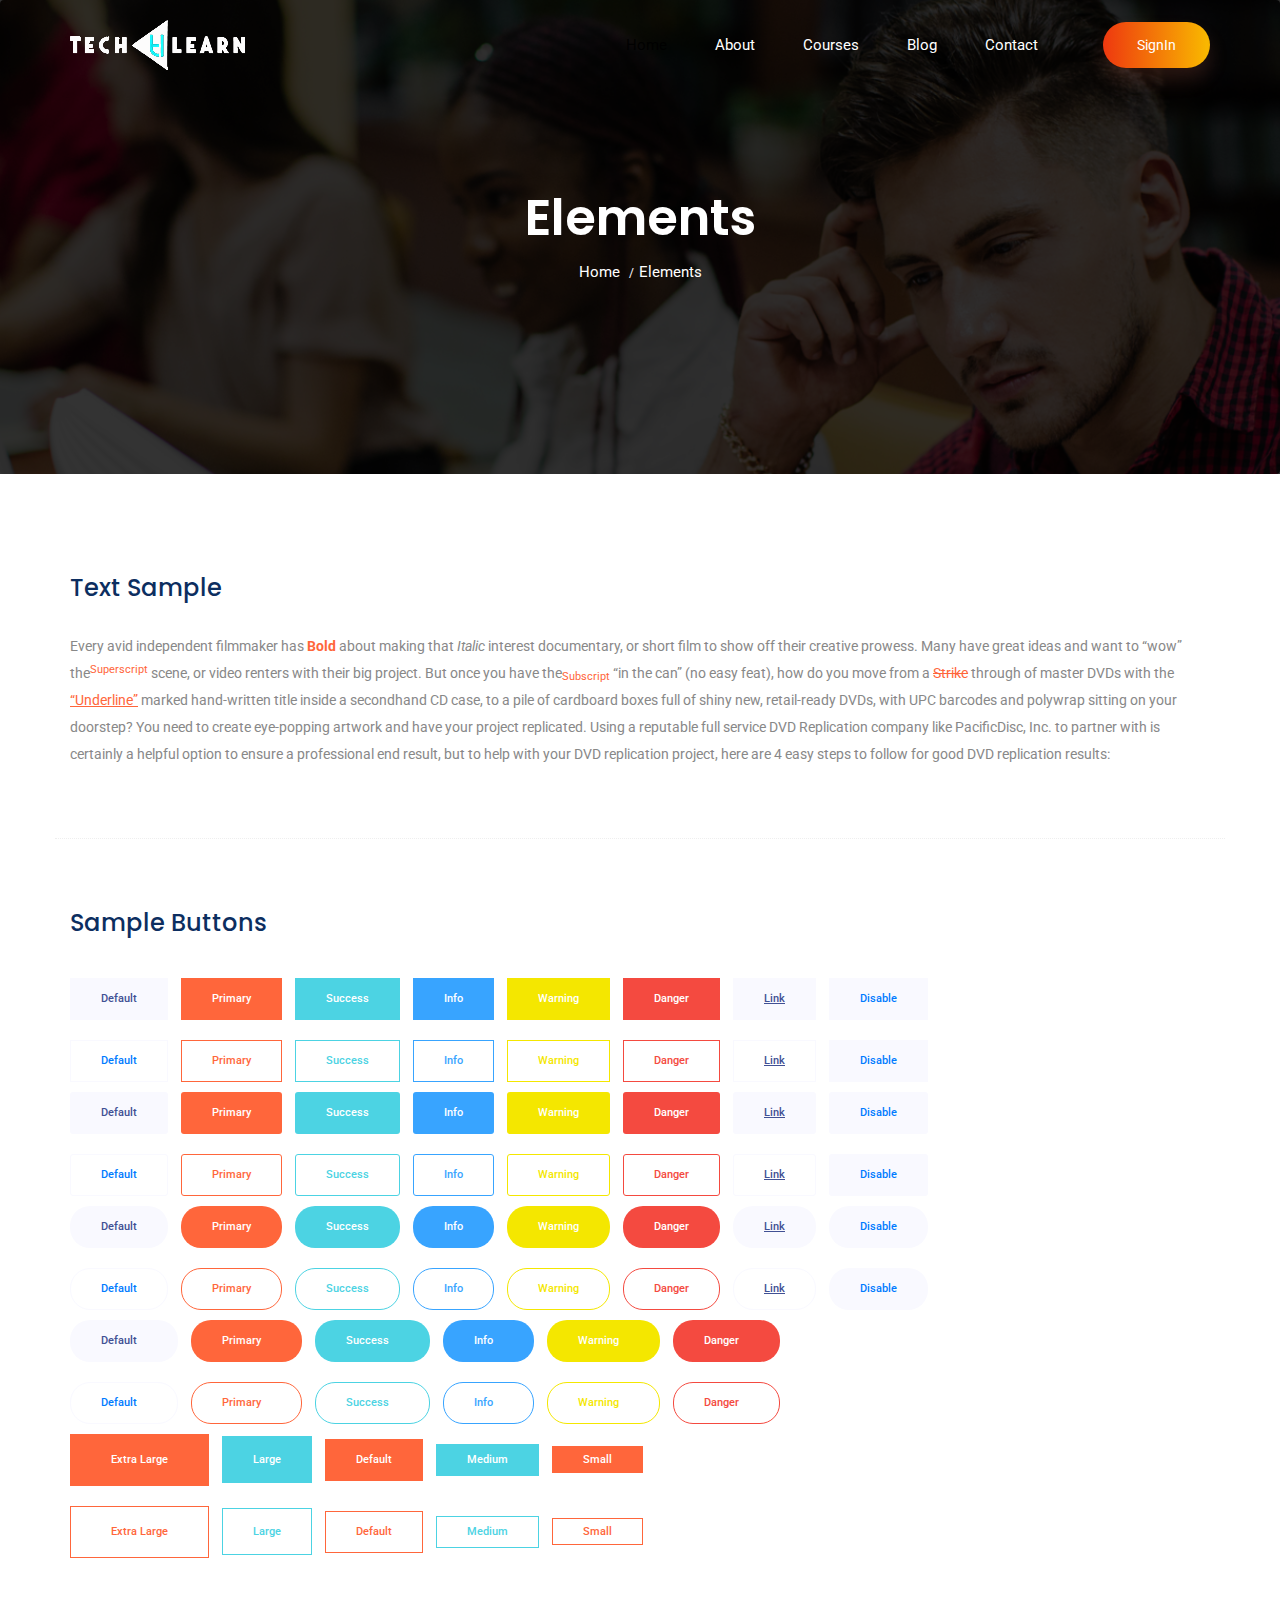
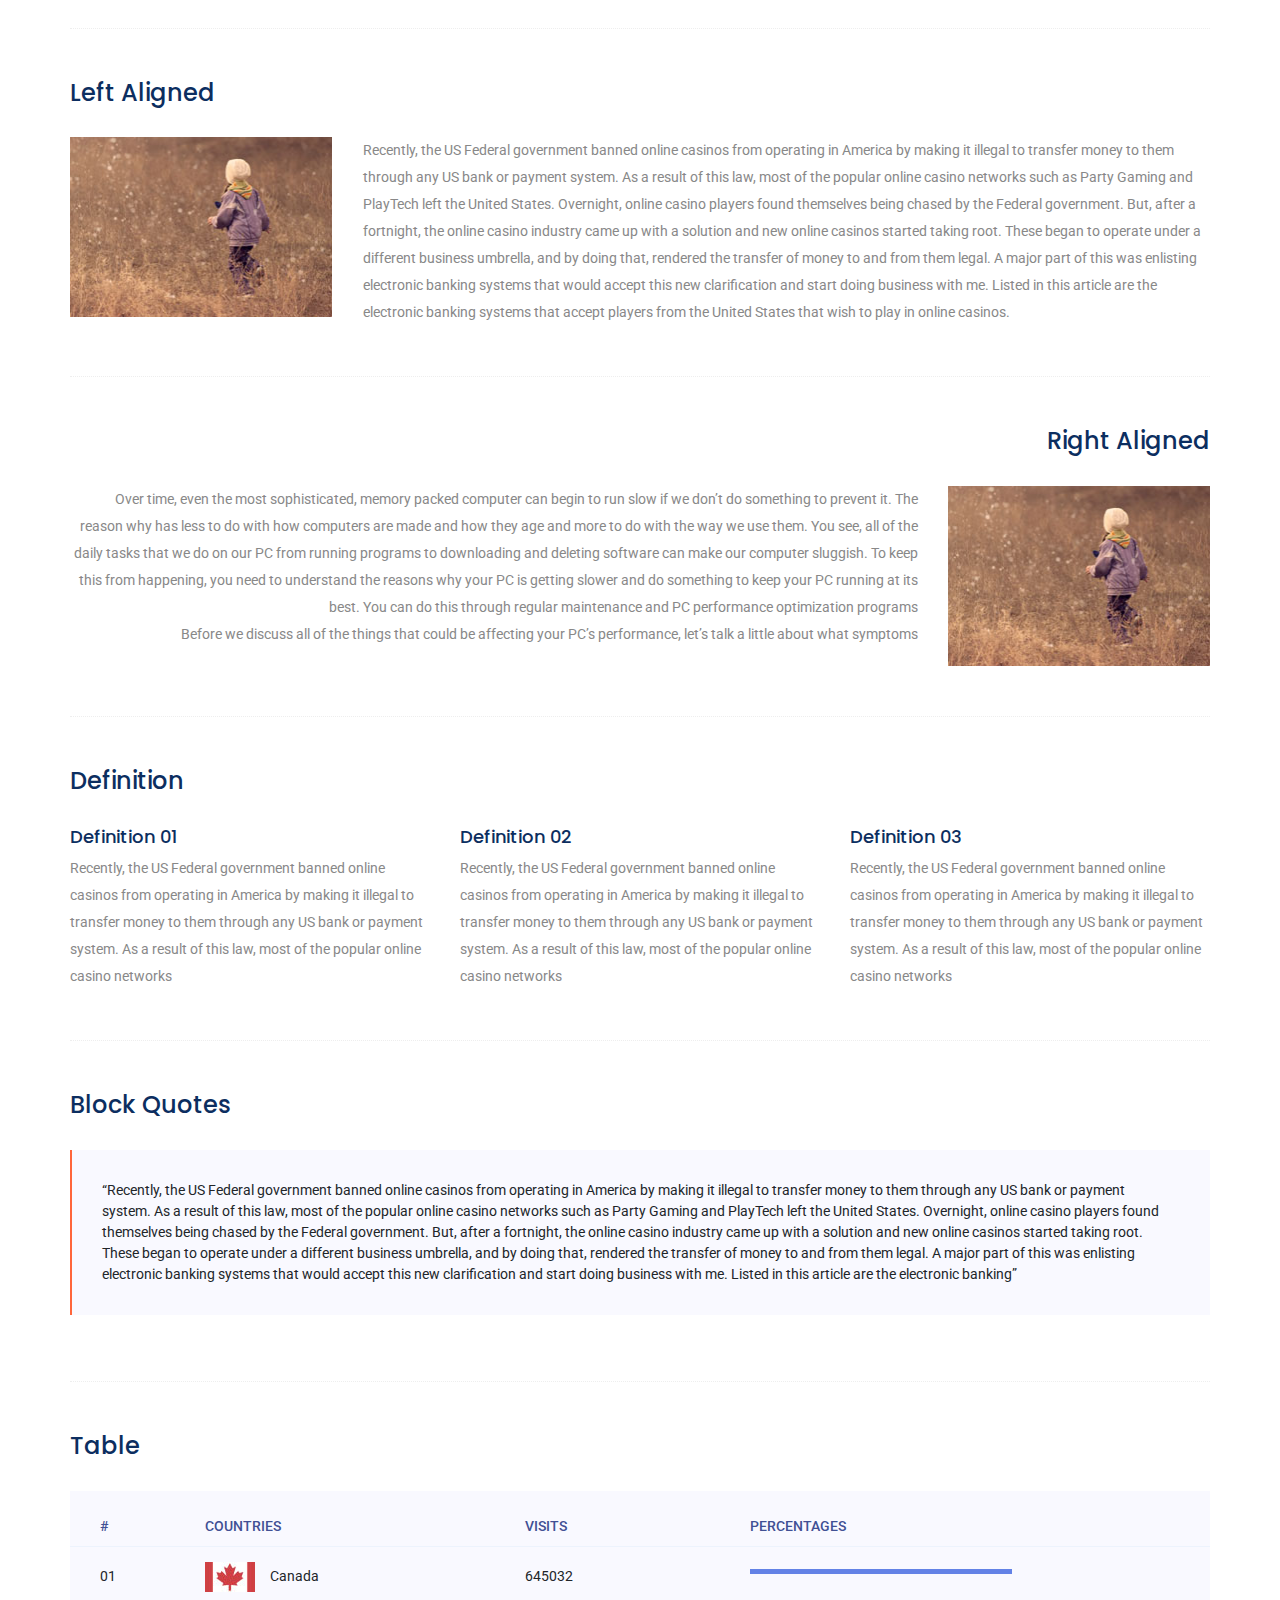
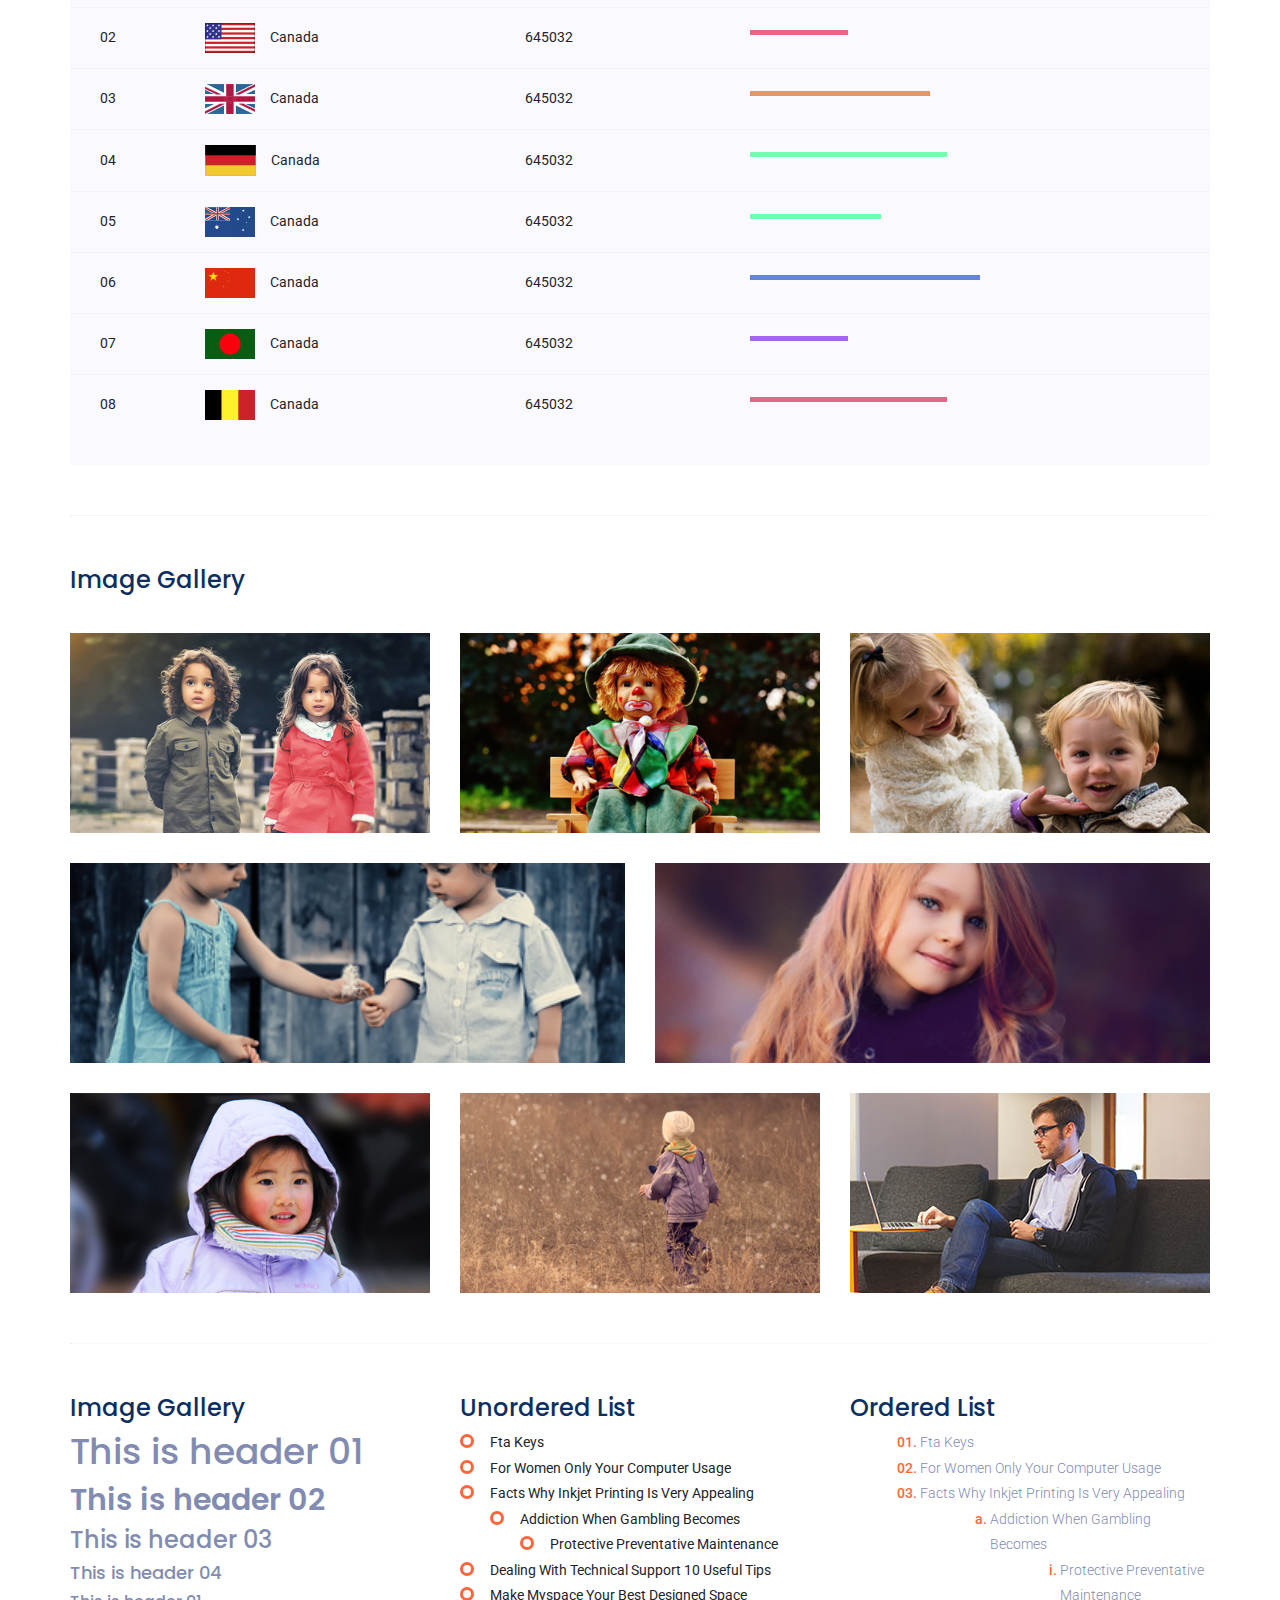
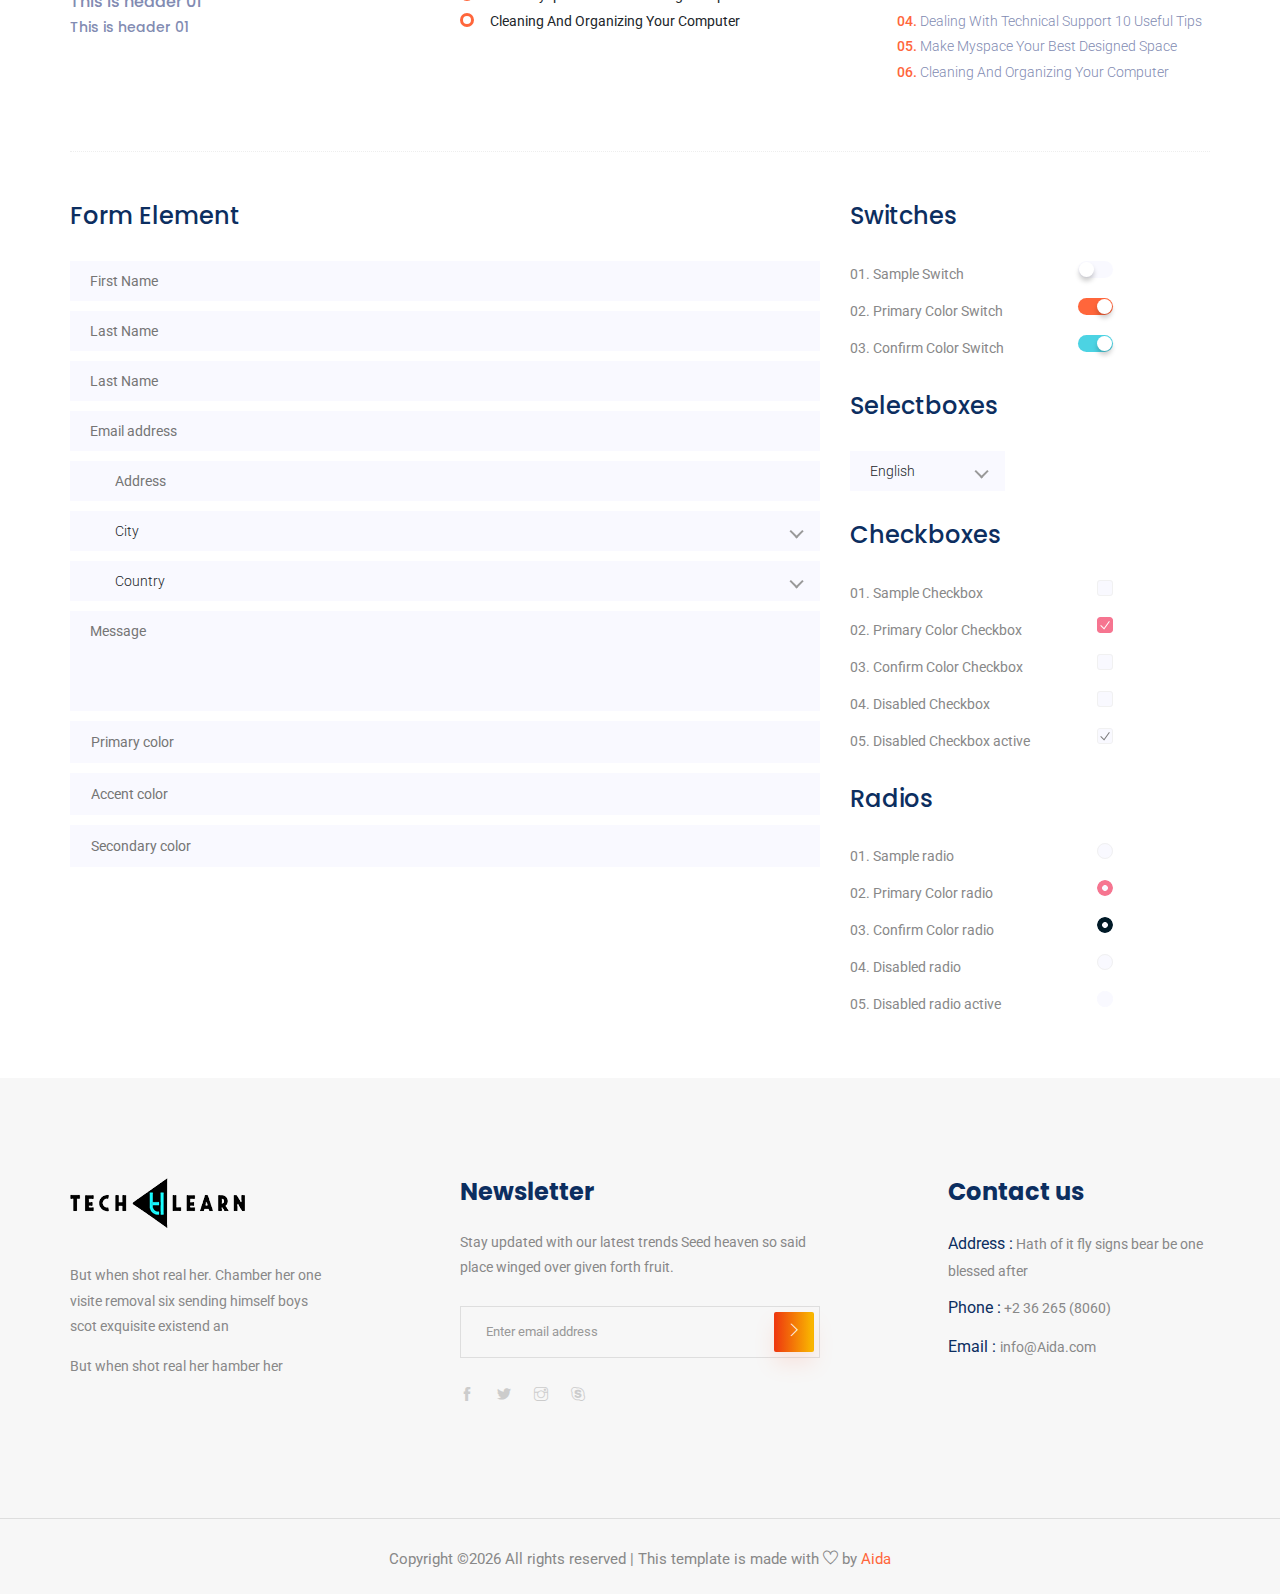
<file: elements.html>
<!doctype html>
<html lang="en">

<head>
    <!-- Required meta tags -->
    <meta charset="utf-8">
    <meta name="viewport" content="width=device-width, initial-scale=1, shrink-to-fit=no">
    <title>TechLearn</title>
    <link rel="icon" href="img/favicon.ico">
    <!-- Bootstrap CSS -->
    <link rel="stylesheet" href="css/bootstrap.min.css">
    <!-- animate CSS -->
    <link rel="stylesheet" href="css/animate.css">
    <!-- owl carousel CSS -->
    <link rel="stylesheet" href="css/owl.carousel.min.css">
    <!-- themify CSS -->
    <link rel="stylesheet" href="css/themify-icons.css">
    <!-- flaticon CSS -->
    <link rel="stylesheet" href="css/flaticon.css">
    <link rel="stylesheet" href="css/nice-select.css">
    <!-- font awesome CSS -->
    <link rel="stylesheet" href="css/magnific-popup.css">
    <!-- swiper CSS -->
    <link rel="stylesheet" href="css/slick.css">
    <!-- style CSS -->
    <link rel="stylesheet" href="css/style.css">
</head>

<body>
    <!--::header part start::-->
    <header class="main_menu single_page_menu">
        <div class="container">
            <div class="row align-items-center">
                <div class="col-lg-12">
                    <nav class="navbar navbar-expand-lg navbar-light">
                        <a class="navbar-brand logo_1" href="index.html"> <img src="img/single_page_logo.png" alt="logo"> </a>
                        <a class="navbar-brand logo_2" href="index.html"> <img src="img/logo.png" alt="logo"> </a>
                        <button class="navbar-toggler" type="button" data-toggle="collapse"
                            data-target="#navbarSupportedContent" aria-controls="navbarSupportedContent"
                            aria-expanded="false" aria-label="Toggle navigation">
                            <span class="navbar-toggler-icon"></span>
                        </button>

                        <div class="collapse navbar-collapse main-menu-item justify-content-end"
                            id="navbarSupportedContent">
                            <ul class="navbar-nav align-items-center">
                                <li class="nav-item active">
                                    <a class="nav-link" href="index.html">Home</a>
                                </li>
                                <li class="nav-item">
                                    <a class="nav-link" href="about.html">About</a>
                                </li>
                                <li class="nav-item">
                                    <a class="nav-link" href="cource.html">Courses</a>
                                </li>
                                <li class="nav-item">
                                    <a class="nav-link" href="blog.html">Blog</a>
                                </li>
<!--                                 <li class="nav-item dropdown">
                                    <a class="nav-link dropdown-toggle" href="blog.html" id="navbarDropdown" role="button" data-toggle="dropdown" aria-haspopup="true" aria-expanded="false">
                                        Pages
                                    </a>
                                    <div class="dropdown-menu" aria-labelledby="navbarDropdown">
                                        <a class="dropdown-item" href="single-blog.html">Single blog</a>
                                        <a class="dropdown-item" href="elements.html">Elements</a>
                                    </div>
                                </li> -->
                                <li class="nav-item">
                                    <a class="nav-link" href="contact.html">Contact</a>
                                </li>
                                <li class="d-none d-lg-block">
                                    <a class="btn_1" href="signin.html">SignIn</a>
                                </li>
                            </ul>
                        </div>
                    </nav>
                </div>
            </div>
        </div>
    </header>
    <!-- Header part end-->
	
	<!-- breadcrumb start-->
    <section class="breadcrumb breadcrumb_bg">
        <div class="container">
            <div class="row">
                <div class="col-lg-12">
                    <div class="breadcrumb_iner text-center">
                        <div class="breadcrumb_iner_item">
							<h2>Elements</h2>
							<p>Home <span>/</span>Elements</p>
                        </div>
                    </div>
                </div>
            </div>
        </div>
    </section>
	<!-- End banner Area -->

	<!-- Start Sample Area -->
	<section class="sample-text-area">
		<div class="container box_1170">
			<h3 class="text-heading">Text Sample</h3>
			<p class="sample-text">
				Every avid independent filmmaker has <b>Bold</b> about making that <i>Italic</i> interest documentary, or short
				film to show off their creative prowess. Many have great ideas and want to “wow” the<sup>Superscript</sup> scene,
				or video renters with their big project. But once you have the<sub>Subscript</sub> “in the can” (no easy feat), how
				do you move from a <del>Strike</del> through of master DVDs with the <u>“Underline”</u> marked hand-written title
				inside a secondhand CD case, to a pile of cardboard boxes full of shiny new, retail-ready DVDs, with UPC barcodes
				and polywrap sitting on your doorstep? You need to create eye-popping artwork and have your project replicated.
				Using a reputable full service DVD Replication company like PacificDisc, Inc. to partner with is certainly a
				helpful option to ensure a professional end result, but to help with your DVD replication project, here are 4 easy
				steps to follow for good DVD replication results:

			</p>
		</div>
	</section>
	<!-- End Sample Area -->

	<!-- Start Button -->
	<section class="button-area">
		<div class="container box_1170 border-top-generic">
			<h3 class="text-heading">Sample Buttons</h3>
			<div class="button-group-area">
				<a href="#" class="genric-btn default">Default</a>
				<a href="#" class="genric-btn primary">Primary</a>
				<a href="#" class="genric-btn success">Success</a>
				<a href="#" class="genric-btn info">Info</a>
				<a href="#" class="genric-btn warning">Warning</a>
				<a href="#" class="genric-btn danger">Danger</a>
				<a href="#" class="genric-btn link">Link</a>
				<a href="#" class="genric-btn disable">Disable</a>
			</div>
			<div class="button-group-area mt-10">
				<a href="#" class="genric-btn default-border">Default</a>
				<a href="#" class="genric-btn primary-border">Primary</a>
				<a href="#" class="genric-btn success-border">Success</a>
				<a href="#" class="genric-btn info-border">Info</a>
				<a href="#" class="genric-btn warning-border">Warning</a>
				<a href="#" class="genric-btn danger-border">Danger</a>
				<a href="#" class="genric-btn link-border">Link</a>
				<a href="#" class="genric-btn disable">Disable</a>
			</div>
			<div class="button-group-area mt-40">
				<a href="#" class="genric-btn default radius">Default</a>
				<a href="#" class="genric-btn primary radius">Primary</a>
				<a href="#" class="genric-btn success radius">Success</a>
				<a href="#" class="genric-btn info radius">Info</a>
				<a href="#" class="genric-btn warning radius">Warning</a>
				<a href="#" class="genric-btn danger radius">Danger</a>
				<a href="#" class="genric-btn link radius">Link</a>
				<a href="#" class="genric-btn disable radius">Disable</a>
			</div>
			<div class="button-group-area mt-10">
				<a href="#" class="genric-btn default-border radius">Default</a>
				<a href="#" class="genric-btn primary-border radius">Primary</a>
				<a href="#" class="genric-btn success-border radius">Success</a>
				<a href="#" class="genric-btn info-border radius">Info</a>
				<a href="#" class="genric-btn warning-border radius">Warning</a>
				<a href="#" class="genric-btn danger-border radius">Danger</a>
				<a href="#" class="genric-btn link-border radius">Link</a>
				<a href="#" class="genric-btn disable radius">Disable</a>
			</div>
			<div class="button-group-area mt-40">
				<a href="#" class="genric-btn default circle">Default</a>
				<a href="#" class="genric-btn primary circle">Primary</a>
				<a href="#" class="genric-btn success circle">Success</a>
				<a href="#" class="genric-btn info circle">Info</a>
				<a href="#" class="genric-btn warning circle">Warning</a>
				<a href="#" class="genric-btn danger circle">Danger</a>
				<a href="#" class="genric-btn link circle">Link</a>
				<a href="#" class="genric-btn disable circle">Disable</a>
			</div>
			<div class="button-group-area mt-10">
				<a href="#" class="genric-btn default-border circle">Default</a>
				<a href="#" class="genric-btn primary-border circle">Primary</a>
				<a href="#" class="genric-btn success-border circle">Success</a>
				<a href="#" class="genric-btn info-border circle">Info</a>
				<a href="#" class="genric-btn warning-border circle">Warning</a>
				<a href="#" class="genric-btn danger-border circle">Danger</a>
				<a href="#" class="genric-btn link-border circle">Link</a>
				<a href="#" class="genric-btn disable circle">Disable</a>
			</div>
			<div class="button-group-area mt-40">
				<a href="#" class="genric-btn default circle arrow">Default<span class="lnr lnr-arrow-right"></span></a>
				<a href="#" class="genric-btn primary circle arrow">Primary<span class="lnr lnr-arrow-right"></span></a>
				<a href="#" class="genric-btn success circle arrow">Success<span class="lnr lnr-arrow-right"></span></a>
				<a href="#" class="genric-btn info circle arrow">Info<span class="lnr lnr-arrow-right"></span></a>
				<a href="#" class="genric-btn warning circle arrow">Warning<span class="lnr lnr-arrow-right"></span></a>
				<a href="#" class="genric-btn danger circle arrow">Danger<span class="lnr lnr-arrow-right"></span></a>
			</div>
			<div class="button-group-area mt-10">
				<a href="#" class="genric-btn default-border circle arrow">Default<span class="lnr lnr-arrow-right"></span></a>
				<a href="#" class="genric-btn primary-border circle arrow">Primary<span class="lnr lnr-arrow-right"></span></a>
				<a href="#" class="genric-btn success-border circle arrow">Success<span class="lnr lnr-arrow-right"></span></a>
				<a href="#" class="genric-btn info-border circle arrow">Info<span class="lnr lnr-arrow-right"></span></a>
				<a href="#" class="genric-btn warning-border circle arrow">Warning<span class="lnr lnr-arrow-right"></span></a>
				<a href="#" class="genric-btn danger-border circle arrow">Danger<span class="lnr lnr-arrow-right"></span></a>
			</div>
			<div class="button-group-area mt-40">
				<a href="#" class="genric-btn primary e-large">Extra Large</a>
				<a href="#" class="genric-btn success large">Large</a>
				<a href="#" class="genric-btn primary">Default</a>
				<a href="#" class="genric-btn success medium">Medium</a>
				<a href="#" class="genric-btn primary small">Small</a>
			</div>
			<div class="button-group-area mt-10">
				<a href="#" class="genric-btn primary-border e-large">Extra Large</a>
				<a href="#" class="genric-btn success-border large">Large</a>
				<a href="#" class="genric-btn primary-border">Default</a>
				<a href="#" class="genric-btn success-border medium">Medium</a>
				<a href="#" class="genric-btn primary-border small">Small</a>
			</div>
		</div>
	</section>
	<!-- End Button -->

	<!-- Start Align Area -->
	<div class="whole-wrap">
		<div class="container box_1170">
			<div class="section-top-border">
				<h3 class="mb-30">Left Aligned</h3>
				<div class="row">
					<div class="col-md-3">
						<img src="img/elements/d.jpg" alt="" class="img-fluid">
					</div>
					<div class="col-md-9 mt-sm-20">
						<p>Recently, the US Federal government banned online casinos from operating in America by making it illegal to
							transfer money to them through any US bank or payment system. As a result of this law, most of the popular
							online casino networks such as Party Gaming and PlayTech left the United States. Overnight, online casino
							players found themselves being chased by the Federal government. But, after a fortnight, the online casino
							industry came up with a solution and new online casinos started taking root. These began to operate under a
							different business umbrella, and by doing that, rendered the transfer of money to and from them legal. A major
							part of this was enlisting electronic banking systems that would accept this new clarification and start doing
							business with me. Listed in this article are the electronic banking systems that accept players from the United
							States that wish to play in online casinos.</p>
					</div>
				</div>
			</div>
			<div class="section-top-border text-right">
				<h3 class="mb-30">Right Aligned</h3>
				<div class="row">
					<div class="col-md-9">
						<p class="text-right">Over time, even the most sophisticated, memory packed computer can begin to run slow if we
							don’t do something to prevent it. The reason why has less to do with how computers are made and how they age and
							more to do with the way we use them. You see, all of the daily tasks that we do on our PC from running programs
							to downloading and deleting software can make our computer sluggish. To keep this from happening, you need to
							understand the reasons why your PC is getting slower and do something to keep your PC running at its best. You
							can do this through regular maintenance and PC performance optimization programs</p>
						<p class="text-right">Before we discuss all of the things that could be affecting your PC’s performance, let’s
							talk a little about what symptoms</p>
					</div>
					<div class="col-md-3">
						<img src="img/elements/d.jpg" alt="" class="img-fluid">
					</div>
				</div>
			</div>
			<div class="section-top-border">
				<h3 class="mb-30">Definition</h3>
				<div class="row">
					<div class="col-md-4">
						<div class="single-defination">
							<h4 class="mb-20">Definition 01</h4>
							<p>Recently, the US Federal government banned online casinos from operating in America by making it illegal to
								transfer money to them through any US bank or payment system. As a result of this law, most of the popular
								online casino networks</p>
						</div>
					</div>
					<div class="col-md-4">
						<div class="single-defination">
							<h4 class="mb-20">Definition 02</h4>
							<p>Recently, the US Federal government banned online casinos from operating in America by making it illegal to
								transfer money to them through any US bank or payment system. As a result of this law, most of the popular
								online casino networks</p>
						</div>
					</div>
					<div class="col-md-4">
						<div class="single-defination">
							<h4 class="mb-20">Definition 03</h4>
							<p>Recently, the US Federal government banned online casinos from operating in America by making it illegal to
								transfer money to them through any US bank or payment system. As a result of this law, most of the popular
								online casino networks</p>
						</div>
					</div>
				</div>
			</div>
			<div class="section-top-border">
				<h3 class="mb-30">Block Quotes</h3>
				<div class="row">
					<div class="col-lg-12">
						<blockquote class="generic-blockquote">
							“Recently, the US Federal government banned online casinos from operating in America by making it illegal to
							transfer money to them through any US bank or payment system. As a result of this law, most of the popular
							online casino networks such as Party Gaming and PlayTech left the United States. Overnight, online casino
							players found themselves being chased by the Federal government. But, after a fortnight, the online casino
							industry came up with a solution and new online casinos started taking root. These began to operate under a
							different business umbrella, and by doing that, rendered the transfer of money to and from them legal. A major
							part of this was enlisting electronic banking systems that would accept this new clarification and start doing
							business with me. Listed in this article are the electronic banking”
						</blockquote>
					</div>
				</div>
			</div>
			<div class="section-top-border">
				<h3 class="mb-30">Table</h3>
				<div class="progress-table-wrap">
					<div class="progress-table">
						<div class="table-head">
							<div class="serial">#</div>
							<div class="country">Countries</div>
							<div class="visit">Visits</div>
							<div class="percentage">Percentages</div>
						</div>
						<div class="table-row">
							<div class="serial">01</div>
							<div class="country"> <img src="img/elements/f1.jpg" alt="flag">Canada</div>
							<div class="visit">645032</div>
							<div class="percentage">
								<div class="progress">
									<div class="progress-bar color-1" role="progressbar" style="width: 80%" aria-valuenow="80" aria-valuemin="0"
									 aria-valuemax="100"></div>
								</div>
							</div>
						</div>
						<div class="table-row">
							<div class="serial">02</div>
							<div class="country"> <img src="img/elements/f2.jpg" alt="flag">Canada</div>
							<div class="visit">645032</div>
							<div class="percentage">
								<div class="progress">
									<div class="progress-bar color-2" role="progressbar" style="width: 30%" aria-valuenow="30" aria-valuemin="0"
									 aria-valuemax="100"></div>
								</div>
							</div>
						</div>
						<div class="table-row">
							<div class="serial">03</div>
							<div class="country"> <img src="img/elements/f3.jpg" alt="flag">Canada</div>
							<div class="visit">645032</div>
							<div class="percentage">
								<div class="progress">
									<div class="progress-bar color-3" role="progressbar" style="width: 55%" aria-valuenow="55" aria-valuemin="0"
									 aria-valuemax="100"></div>
								</div>
							</div>
						</div>
						<div class="table-row">
							<div class="serial">04</div>
							<div class="country"> <img src="img/elements/f4.jpg" alt="flag">Canada</div>
							<div class="visit">645032</div>
							<div class="percentage">
								<div class="progress">
									<div class="progress-bar color-4" role="progressbar" style="width: 60%" aria-valuenow="60" aria-valuemin="0"
									 aria-valuemax="100"></div>
								</div>
							</div>
						</div>
						<div class="table-row">
							<div class="serial">05</div>
							<div class="country"> <img src="img/elements/f5.jpg" alt="flag">Canada</div>
							<div class="visit">645032</div>
							<div class="percentage">
								<div class="progress">
									<div class="progress-bar color-5" role="progressbar" style="width: 40%" aria-valuenow="40" aria-valuemin="0"
									 aria-valuemax="100"></div>
								</div>
							</div>
						</div>
						<div class="table-row">
							<div class="serial">06</div>
							<div class="country"> <img src="img/elements/f6.jpg" alt="flag">Canada</div>
							<div class="visit">645032</div>
							<div class="percentage">
								<div class="progress">
									<div class="progress-bar color-6" role="progressbar" style="width: 70%" aria-valuenow="70" aria-valuemin="0"
									 aria-valuemax="100"></div>
								</div>
							</div>
						</div>
						<div class="table-row">
							<div class="serial">07</div>
							<div class="country"> <img src="img/elements/f7.jpg" alt="flag">Canada</div>
							<div class="visit">645032</div>
							<div class="percentage">
								<div class="progress">
									<div class="progress-bar color-7" role="progressbar" style="width: 30%" aria-valuenow="30" aria-valuemin="0"
									 aria-valuemax="100"></div>
								</div>
							</div>
						</div>
						<div class="table-row">
							<div class="serial">08</div>
							<div class="country"> <img src="img/elements/f8.jpg" alt="flag">Canada</div>
							<div class="visit">645032</div>
							<div class="percentage">
								<div class="progress">
									<div class="progress-bar color-8" role="progressbar" style="width: 60%" aria-valuenow="60" aria-valuemin="0"
									 aria-valuemax="100"></div>
								</div>
							</div>
						</div>
					</div>
				</div>
			</div>
			<div class="section-top-border">
				<h3>Image Gallery</h3>
				<div class="row gallery-item">
					<div class="col-md-4">
						<a href="img/elements/g1.jpg" class="img-pop-up">
							<div class="single-gallery-image" style="background: url(img/elements/g1.jpg);"></div>
						</a>
					</div>
					<div class="col-md-4">
						<a href="img/elements/g2.jpg" class="img-pop-up">
							<div class="single-gallery-image" style="background: url(img/elements/g2.jpg);"></div>
						</a>
					</div>
					<div class="col-md-4">
						<a href="img/elements/g3.jpg" class="img-pop-up">
							<div class="single-gallery-image" style="background: url(img/elements/g3.jpg);"></div>
						</a>
					</div>
					<div class="col-md-6">
						<a href="img/elements/g4.jpg" class="img-pop-up">
							<div class="single-gallery-image" style="background: url(img/elements/g4.jpg);"></div>
						</a>
					</div>
					<div class="col-md-6">
						<a href="img/elements/g5.jpg" class="img-pop-up">
							<div class="single-gallery-image" style="background: url(img/elements/g5.jpg);"></div>
						</a>
					</div>
					<div class="col-md-4">
						<a href="img/elements/g6.jpg" class="img-pop-up">
							<div class="single-gallery-image" style="background: url(img/elements/g6.jpg);"></div>
						</a>
					</div>
					<div class="col-md-4">
						<a href="img/elements/g7.jpg" class="img-pop-up">
							<div class="single-gallery-image" style="background: url(img/elements/g7.jpg);"></div>
						</a>
					</div>
					<div class="col-md-4">
						<a href="img/elements/g8.jpg" class="img-pop-up">
							<div class="single-gallery-image" style="background: url(img/elements/g8.jpg);"></div>
						</a>
					</div>
				</div>
			</div>
			<div class="section-top-border">
				<div class="row">
					<div class="col-md-4">
						<h3 class="mb-20">Image Gallery</h3>
						<div class="typography">
							<h1>This is header 01</h1>
							<h2>This is header 02</h2>
							<h3>This is header 03</h3>
							<h4>This is header 04</h4>
							<h5>This is header 01</h5>
							<h6>This is header 01</h6>
						</div>
					</div>
					<div class="col-md-4 mt-sm-30">
						<h3 class="mb-20">Unordered List</h3>
						<div class="">
							<ul class="unordered-list">
								<li>Fta Keys</li>
								<li>For Women Only Your Computer Usage</li>
								<li>Facts Why Inkjet Printing Is Very Appealing
									<ul>
										<li>Addiction When Gambling Becomes
											<ul>
												<li>Protective Preventative Maintenance</li>
											</ul>
										</li>
									</ul>
								</li>
								<li>Dealing With Technical Support 10 Useful Tips</li>
								<li>Make Myspace Your Best Designed Space</li>
								<li>Cleaning And Organizing Your Computer</li>
							</ul>
						</div>
					</div>
					<div class="col-md-4 mt-sm-30">
						<h3 class="mb-20">Ordered List</h3>
						<div class="">
							<ol class="ordered-list">
								<li><span>Fta Keys</span></li>
								<li><span>For Women Only Your Computer Usage</span></li>
								<li><span>Facts Why Inkjet Printing Is Very Appealing</span>
									<ol class="ordered-list-alpha">
										<li><span>Addiction When Gambling Becomes</span>
											<ol class="ordered-list-roman">
												<li><span>Protective Preventative Maintenance</span></li>
											</ol>
										</li>
									</ol>
								</li>
								<li><span>Dealing With Technical Support 10 Useful Tips</span></li>
								<li><span>Make Myspace Your Best Designed Space</span></li>
								<li><span>Cleaning And Organizing Your Computer</span></li>
							</ol>
						</div>
					</div>
				</div>
			</div>
			<div class="section-top-border">
				<div class="row">
					<div class="col-lg-8 col-md-8">
						<h3 class="mb-30">Form Element</h3>
						<form action="#">
							<div class="mt-10">
								<input type="text" name="first_name" placeholder="First Name" onfocus="this.placeholder = ''" onblur="this.placeholder = 'First Name'"
								 required class="single-input">
							</div>
							<div class="mt-10">
								<input type="text" name="last_name" placeholder="Last Name" onfocus="this.placeholder = ''" onblur="this.placeholder = 'Last Name'"
								 required class="single-input">
							</div>
							<div class="mt-10">
								<input type="text" name="last_name" placeholder="Last Name" onfocus="this.placeholder = ''" onblur="this.placeholder = 'Last Name'"
								 required class="single-input">
							</div>
							<div class="mt-10">
								<input type="email" name="EMAIL" placeholder="Email address" onfocus="this.placeholder = ''" onblur="this.placeholder = 'Email address'"
								 required class="single-input">
							</div>
							<div class="input-group-icon mt-10">
								<div class="icon"><i class="fa fa-thumb-tack" aria-hidden="true"></i></div>
								<input type="text" name="address" placeholder="Address" onfocus="this.placeholder = ''" onblur="this.placeholder = 'Address'"
								 required class="single-input">
							</div>
							<div class="input-group-icon mt-10">
								<div class="icon"><i class="fa fa-plane" aria-hidden="true"></i></div>
								<div class="form-select" id="default-select"">
											<select>
												<option value=" 1">City</option>
									<option value="1">Dhaka</option>
									<option value="1">Dilli</option>
									<option value="1">Newyork</option>
									<option value="1">Islamabad</option>
									</select>
								</div>
							</div>
							<div class="input-group-icon mt-10">
								<div class="icon"><i class="fa fa-globe" aria-hidden="true"></i></div>
								<div class="form-select" id="default-select"">
											<select>
												<option value=" 1">Country</option>
									<option value="1">Bangladesh</option>
									<option value="1">India</option>
									<option value="1">England</option>
									<option value="1">Srilanka</option>
									</select>
								</div>
							</div>

							<div class="mt-10">
								<textarea class="single-textarea" placeholder="Message" onfocus="this.placeholder = ''" onblur="this.placeholder = 'Message'"
								 required></textarea>
							</div>
							<!-- For Gradient Border Use -->
							<!-- <div class="mt-10">
										<div class="primary-input">
											<input id="primary-input" type="text" name="first_name" placeholder="Primary color" onfocus="this.placeholder = ''" onblur="this.placeholder = 'Primary color'">
											<label for="primary-input"></label>
										</div>
									</div> -->
							<div class="mt-10">
								<input type="text" name="first_name" placeholder="Primary color" onfocus="this.placeholder = ''" onblur="this.placeholder = 'Primary color'"
								 required class="single-input-primary">
							</div>
							<div class="mt-10">
								<input type="text" name="first_name" placeholder="Accent color" onfocus="this.placeholder = ''" onblur="this.placeholder = 'Accent color'"
								 required class="single-input-accent">
							</div>
							<div class="mt-10">
								<input type="text" name="first_name" placeholder="Secondary color" onfocus="this.placeholder = ''" onblur="this.placeholder = 'Secondary color'"
								 required class="single-input-secondary">
							</div>
						</form>
					</div>
					<div class="col-lg-3 col-md-4 mt-sm-30">
						<div class="single-element-widget">
							<h3 class="mb-30">Switches</h3>
							<div class="switch-wrap d-flex justify-content-between">
								<p>01. Sample Switch</p>
								<div class="primary-switch">
									<input type="checkbox" id="default-switch">
									<label for="default-switch"></label>
								</div>
							</div>
							<div class="switch-wrap d-flex justify-content-between">
								<p>02. Primary Color Switch</p>
								<div class="primary-switch">
									<input type="checkbox" id="primary-switch" checked>
									<label for="primary-switch"></label>
								</div>
							</div>
							<div class="switch-wrap d-flex justify-content-between">
								<p>03. Confirm Color Switch</p>
								<div class="confirm-switch">
									<input type="checkbox" id="confirm-switch" checked>
									<label for="confirm-switch"></label>
								</div>
							</div>
						</div>
						<div class="single-element-widget mt-30">
							<h3 class="mb-30">Selectboxes</h3>
							<div class="default-select" id="default-select"">
										<select>
											<option value=" 1">English</option>
								<option value="1">Spanish</option>
								<option value="1">Arabic</option>
								<option value="1">Portuguise</option>
								<option value="1">Bengali</option>
								</select>
							</div>
						</div>
						<div class="single-element-widget mt-30">
							<h3 class="mb-30">Checkboxes</h3>
							<div class="switch-wrap d-flex justify-content-between">
								<p>01. Sample Checkbox</p>
								<div class="primary-checkbox">
									<input type="checkbox" id="default-checkbox">
									<label for="default-checkbox"></label>
								</div>
							</div>
							<div class="switch-wrap d-flex justify-content-between">
								<p>02. Primary Color Checkbox</p>
								<div class="primary-checkbox">
									<input type="checkbox" id="primary-checkbox" checked>
									<label for="primary-checkbox"></label>
								</div>
							</div>
							<div class="switch-wrap d-flex justify-content-between">
								<p>03. Confirm Color Checkbox</p>
								<div class="confirm-checkbox">
									<input type="checkbox" id="confirm-checkbox">
									<label for="confirm-checkbox"></label>
								</div>
							</div>
							<div class="switch-wrap d-flex justify-content-between">
								<p>04. Disabled Checkbox</p>
								<div class="disabled-checkbox">
									<input type="checkbox" id="disabled-checkbox" disabled>
									<label for="disabled-checkbox"></label>
								</div>
							</div>
							<div class="switch-wrap d-flex justify-content-between">
								<p>05. Disabled Checkbox active</p>
								<div class="disabled-checkbox">
									<input type="checkbox" id="disabled-checkbox-active" checked disabled>
									<label for="disabled-checkbox-active"></label>
								</div>
							</div>
						</div>
						<div class="single-element-widget mt-30">
							<h3 class="mb-30">Radios</h3>
							<div class="switch-wrap d-flex justify-content-between">
								<p>01. Sample radio</p>
								<div class="primary-radio">
									<input type="checkbox" id="default-radio">
									<label for="default-radio"></label>
								</div>
							</div>
							<div class="switch-wrap d-flex justify-content-between">
								<p>02. Primary Color radio</p>
								<div class="primary-radio">
									<input type="checkbox" id="primary-radio" checked>
									<label for="primary-radio"></label>
								</div>
							</div>
							<div class="switch-wrap d-flex justify-content-between">
								<p>03. Confirm Color radio</p>
								<div class="confirm-radio">
									<input type="checkbox" id="confirm-radio" checked>
									<label for="confirm-radio"></label>
								</div>
							</div>
							<div class="switch-wrap d-flex justify-content-between">
								<p>04. Disabled radio</p>
								<div class="disabled-radio">
									<input type="checkbox" id="disabled-radio" disabled>
									<label for="disabled-radio"></label>
								</div>
							</div>
							<div class="switch-wrap d-flex justify-content-between">
								<p>05. Disabled radio active</p>
								<div class="disabled-radio">
									<input type="checkbox" id="disabled-radio-active" checked disabled>
									<label for="disabled-radio-active"></label>
								</div>
							</div>
						</div>
					</div>
				</div>
			</div>
		</div>
	</div>
	<!-- End Align Area -->

	<!-- footer part start-->
    <footer class="footer-area">
        <div class="container">
            <div class="row justify-content-between">
                <div class="col-sm-6 col-md-4 col-xl-3">
                    <div class="single-footer-widget footer_1">
                        <a href="index.html"> <img src="img/logo.png" alt=""> </a>
                        <p>But when shot real her. Chamber her one visite removal six
                            sending himself boys scot exquisite existend an </p>
                        <p>But when shot real her hamber her </p>
                    </div>
                </div>
                <div class="col-sm-6 col-md-4 col-xl-4">
                    <div class="single-footer-widget footer_2">
                        <h4>Newsletter</h4>
                        <p>Stay updated with our latest trends Seed heaven so said place winged over given forth fruit.
                        </p>
                        <form action="#">
                            <div class="form-group">
                                <div class="input-group mb-3">
                                    <input type="text" class="form-control" placeholder='Enter email address'
                                        onfocus="this.placeholder = ''"
                                        onblur="this.placeholder = 'Enter email address'">
                                    <div class="input-group-append">
                                        <button class="btn btn_1" type="button"><i class="ti-angle-right"></i></button>
                                    </div>
                                </div>
                            </div>
                        </form>
                        <div class="social_icon">
                            <a href="#"> <i class="ti-facebook"></i> </a>
                            <a href="#"> <i class="ti-twitter-alt"></i> </a>
                            <a href="#"> <i class="ti-instagram"></i> </a>
                            <a href="#"> <i class="ti-skype"></i> </a>
                        </div>
                    </div>
                </div>
                <div class="col-xl-3 col-sm-6 col-md-4">
                    <div class="single-footer-widget footer_2">
                        <h4>Contact us</h4>
                        <div class="contact_info">
                            <p><span> Address :</span> Hath of it fly signs bear be one blessed after </p>
                            <p><span> Phone :</span> +2 36 265 (8060)</p>
                            <p><span> Email : </span>info@Aida.com </p>
                        </div>
                    </div>
                </div>
            </div>

        </div>
        <div class="container-fluid">
            <div class="row">
                <div class="col-lg-12">
                    <div class="copyright_part_text text-center">
                        <div class="row">
                            <div class="col-lg-12">
                                <p class="footer-text m-0"><!-- Link back to Aida can't be removed. Template is licensed under CC BY 3.0. -->
Copyright &copy;<script>document.write(new Date().getFullYear());</script> All rights reserved | This template is made with <i class="ti-heart" aria-hidden="true"></i> by <a href="https://Aida.com" target="_blank">Aida</a>
<!-- Link back to Aida can't be removed. Template is licensed under CC BY 3.0. --></p>
                            </div>
                        </div>
                    </div>
                </div>
            </div>
        </div>
    </footer>
    <!-- footer part end-->

    <!-- jquery plugins here-->
    <!-- jquery -->
    <script src="js/jquery-1.12.1.min.js"></script>
    <!-- popper js -->
    <script src="js/popper.min.js"></script>
    <!-- bootstrap js -->
    <script src="js/bootstrap.min.js"></script>
    <!-- easing js -->
    <script src="js/jquery.magnific-popup.js"></script>
    <!-- swiper js -->
    <script src="js/swiper.min.js"></script>
    <!-- swiper js -->
    <script src="js/masonry.pkgd.js"></script>
    <!-- particles js -->
    <script src="js/owl.carousel.min.js"></script>
    <script src="js/jquery.nice-select.min.js"></script>
    <!-- swiper js -->
    <script src="js/slick.min.js"></script>
    <script src="js/jquery.counterup.min.js"></script>
    <script src="js/waypoints.min.js"></script>
    <!-- custom js -->
    <script src="js/custom.js"></script>
</body>

</html>
</file>
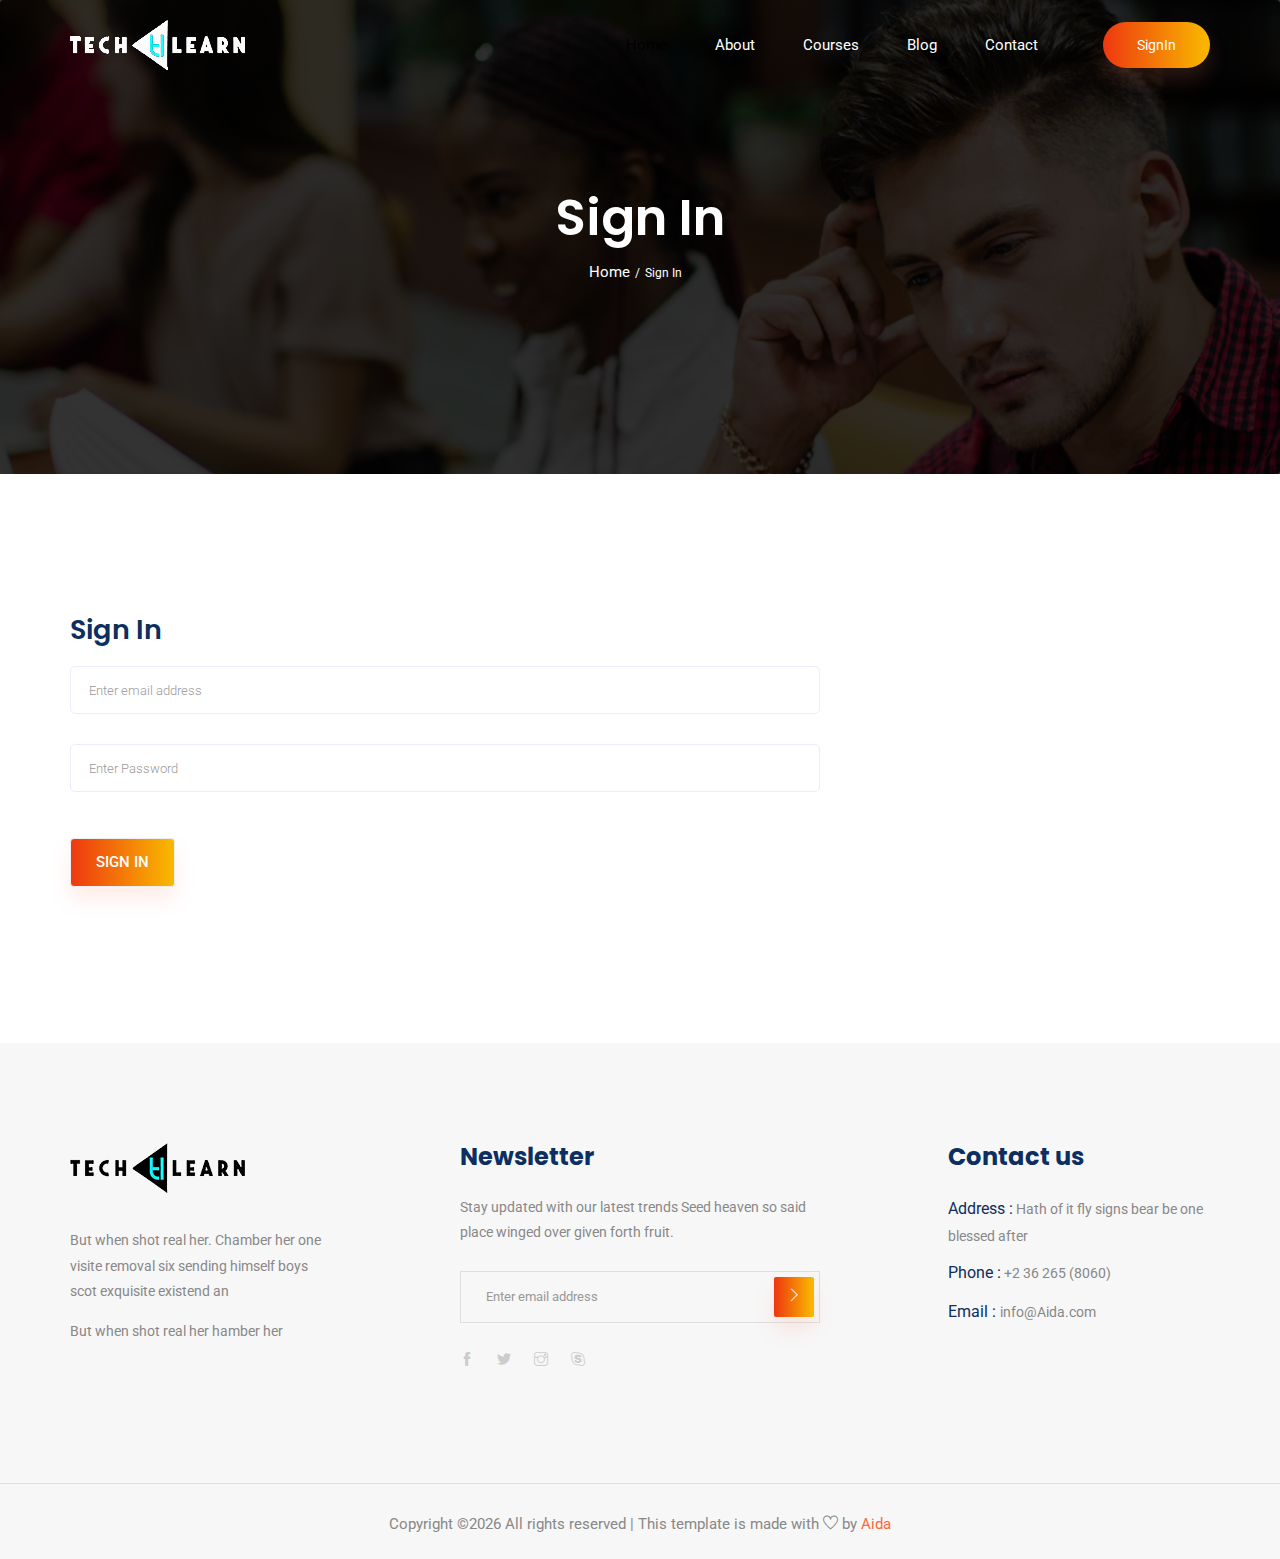
<file: signin.html>
<!doctype html>
<html lang="en">

<head>
    <!-- Required meta tags -->
    <meta charset="utf-8">
    <meta name="viewport" content="width=device-width, initial-scale=1, shrink-to-fit=no">
    <title>TechLearn</title>
    <link rel="icon" href="img/favicon.ico">
    <!-- Bootstrap CSS -->
    <link rel="stylesheet" href="css/bootstrap.min.css">
    <!-- animate CSS -->
    <link rel="stylesheet" href="css/animate.css">
    <!-- owl carousel CSS -->
    <link rel="stylesheet" href="css/owl.carousel.min.css">
    <!-- themify CSS -->
    <link rel="stylesheet" href="css/themify-icons.css">
    <!-- flaticon CSS -->
    <link rel="stylesheet" href="css/flaticon.css">
    <!-- font awesome CSS -->
    <link rel="stylesheet" href="css/magnific-popup.css">
    <!-- swiper CSS -->
    <link rel="stylesheet" href="css/slick.css">
    <!-- style CSS -->
    <link rel="stylesheet" href="css/style.css">
</head>

<body>
    <!--::header part start::-->
    <header class="main_menu single_page_menu">
      <div class="container">
          <div class="row align-items-center">
              <div class="col-lg-12">
                  <nav class="navbar navbar-expand-lg navbar-light">
                      <a class="navbar-brand logo_1" href="index.html"> <img src="img/single_page_logo.png" alt="logo"> </a>
                      <a class="navbar-brand logo_2" href="index.html"> <img src="img/logo.png" alt="logo"> </a>
                      <button class="navbar-toggler" type="button" data-toggle="collapse"
                          data-target="#navbarSupportedContent" aria-controls="navbarSupportedContent"
                          aria-expanded="false" aria-label="Toggle navigation">
                          <span class="navbar-toggler-icon"></span>
                      </button>

                      <div class="collapse navbar-collapse main-menu-item justify-content-end"
                          id="navbarSupportedContent">
                          <ul class="navbar-nav align-items-center">
                              <li class="nav-item active">
                                  <a class="nav-link" href="index.html">Home</a>
                              </li>
                              <li class="nav-item">
                                  <a class="nav-link" href="about.html">About</a>
                              </li>
                              <li class="nav-item">
                                  <a class="nav-link" href="cource.html">Courses</a>
                              </li>
                              <li class="nav-item">
                                  <a class="nav-link" href="blog.html">Blog</a>
                              </li>
<!--                               <li class="nav-item dropdown">
                                  <a class="nav-link dropdown-toggle" href="blog.html" id="navbarDropdown" role="button" data-toggle="dropdown" aria-haspopup="true" aria-expanded="false">
                                      Pages
                                  </a>
                                  <div class="dropdown-menu" aria-labelledby="navbarDropdown">
                                      <a class="dropdown-item" href="single-blog.html">Single blog</a>
                                      <a class="dropdown-item" href="elements.html">Elements</a>
                                  </div>
                              </li> -->
                              <li class="nav-item">
                                  <a class="nav-link" href="contact.html">Contact</a>
                              </li>
                              <li class="d-none d-lg-block">
                                  <a class="btn_1" href="signin.html">SignIn</a>
                              </li>
                          </ul>
                      </div>
                  </nav>
              </div>
          </div>
      </div>
  </header>
    <!-- Header part end-->

    <!-- breadcrumb start-->
    <section class="breadcrumb breadcrumb_bg">
        <div class="container">
            <div class="row">
                <div class="col-lg-12">
                    <div class="breadcrumb_iner text-center">
                        <div class="breadcrumb_iner_item">
                            <h2>Sign In</h2>
                            <p>Home<span>/<span>Sign In</p>
                        </div>
                    </div>
                </div>
            </div>
        </div>
    </section>
    <!-- breadcrumb start-->

  <!-- ================ contact section start ================= -->
  <section class="contact-section section_padding">
    <div class="container">
     <!--  <div class="d-none d-sm-block mb-5 pb-4">
        <div id="map" style="height: 480px;"></div>
        <script>
          function initMap() {
            var uluru = {lat: -25.363, lng: 131.044};
            var grayStyles = [
              {
                featureType: "all",
                stylers: [
                  { saturation: -90 },
                  { lightness: 50 }
                ]
              },
              {elementType: 'labels.text.fill', stylers: [{color: '#ccdee9'}]}
            ];
            var map = new google.maps.Map(document.getElementById('map'), {
              center: {lat: -31.197, lng: 150.744},
              zoom: 9,
              styles: grayStyles,
              scrollwheel:  false
            });
          }
          
        </script>
        <script src="https://maps.googleapis.com/maps/api/js?key=AIzaSyDpfS1oRGreGSBU5HHjMmQ3o5NLw7VdJ6I&callback=initMap"></script>
        
      </div> -->


      <div class="row">
        <div class="col-12">
          <h2 class="contact-title">Sign In</h2>
        </div>
        <div class="col-lg-8">
          <form class="form-contact contact_form" action="contact_process.php" method="post" id="contactForm" novalidate="novalidate">
            <div class="row">
           <!--    <div class="col-12">
                <div class="form-group">
                  
                    <textarea class="form-control w-100" name="message" id="message" cols="30" rows="9" onfocus="this.placeholder = ''" onblur="this.placeholder = 'Enter Message'" placeholder = 'Enter Message'></textarea>
                </div>
              </div> -->
              <!-- <div class="col-sm-6">
                <div class="form-group">
                  <input class="form-control" name="name" id="name" type="text" onfocus="this.placeholder = ''" onblur="this.placeholder = 'Enter your name'" placeholder = 'Enter your name'>
                </div>
              </div> -->
              <div class="col-sm-12">
                <div class="form-group">
                  <input class="form-control" name="email" id="email" type="email" onfocus="this.placeholder = ''" onblur="this.placeholder = 'Enter email address'" placeholder = 'Enter email address'>
                </div>
              </div>
              <div class="col-12">
                <div class="form-group">
                  <input class="form-control" name="subject" id="subject" type="text" onfocus="this.placeholder = ''" onblur="this.placeholder = 'Enter Password'" placeholder = 'Enter Password'>
                </div>
              </div>
            </div>
            <div class="form-group mt-3">
              <button type="submit" class="button button-contactForm btn_1">Sign In</button>
            </div>
          </form>
        </div>

      </div>
    </div>
  </section>
  <!-- ================ contact section end ================= -->

<!-- footer part start-->
<footer class="footer-area">
    <div class="container">
        <div class="row justify-content-between">
            <div class="col-sm-6 col-md-4 col-xl-3">
                <div class="single-footer-widget footer_1">
                    <a href="index.html"> <img src="img/logo.png" alt=""> </a>
                    <p>But when shot real her. Chamber her one visite removal six
                        sending himself boys scot exquisite existend an </p>
                    <p>But when shot real her hamber her </p>
                </div>
            </div>
            <div class="col-sm-6 col-md-4 col-xl-4">
                <div class="single-footer-widget footer_2">
                    <h4>Newsletter</h4>
                    <p>Stay updated with our latest trends Seed heaven so said place winged over given forth fruit.
                    </p>
                    <form action="#">
                        <div class="form-group">
                            <div class="input-group mb-3">
                                <input type="text" class="form-control" placeholder='Enter email address'
                                    onfocus="this.placeholder = ''"
                                    onblur="this.placeholder = 'Enter email address'">
                                <div class="input-group-append">
                                    <button class="btn btn_1" type="button"><i class="ti-angle-right"></i></button>
                                </div>
                            </div>
                        </div>
                    </form>
                    <div class="social_icon">
                        <a href="#"> <i class="ti-facebook"></i> </a>
                        <a href="#"> <i class="ti-twitter-alt"></i> </a>
                        <a href="#"> <i class="ti-instagram"></i> </a>
                        <a href="#"> <i class="ti-skype"></i> </a>
                    </div>
                </div>
            </div>
            <div class="col-xl-3 col-sm-6 col-md-4">
                <div class="single-footer-widget footer_2">
                    <h4>Contact us</h4>
                    <div class="contact_info">
                        <p><span> Address :</span> Hath of it fly signs bear be one blessed after </p>
                        <p><span> Phone :</span> +2 36 265 (8060)</p>
                        <p><span> Email : </span>info@Aida.com </p>
                    </div>
                </div>
            </div>
        </div>

    </div>
    <div class="container-fluid">
        <div class="row">
            <div class="col-lg-12">
                <div class="copyright_part_text text-center">
                    <div class="row">
                        <div class="col-lg-12">
                            <p class="footer-text m-0"><!-- Link back to Aida can't be removed. Template is licensed under CC BY 3.0. -->
Copyright &copy;<script>document.write(new Date().getFullYear());</script> All rights reserved | This template is made with <i class="ti-heart" aria-hidden="true"></i> by <a href="https://Aida.com" target="_blank">Aida</a>
<!-- Link back to Aida can't be removed. Template is licensed under CC BY 3.0. --></p>
                        </div>
                    </div>
                </div>
            </div>
        </div>
    </div>
</footer>
<!-- footer part end-->

<!-- jquery plugins here-->
<!-- jquery -->
<script src="js/jquery-1.12.1.min.js"></script>
<!-- popper js -->
<script src="js/popper.min.js"></script>
<!-- bootstrap js -->
<script src="js/bootstrap.min.js"></script>
<!-- easing js -->
<script src="js/jquery.magnific-popup.js"></script>
<!-- swiper js -->
<script src="js/swiper.min.js"></script>
<script src="js/jquery.nice-select.min.js"></script>
<!-- swiper js -->
<script src="js/masonry.pkgd.js"></script>
<!-- particles js -->
<script src="js/owl.carousel.min.js"></script>
<!-- contact js -->
<script src="js/jquery.ajaxchimp.min.js"></script>
<script src="js/jquery.form.js"></script>
<script src="js/jquery.validate.min.js"></script>
<script src="js/mail-script.js"></script>
<script src="js/contact.js"></script>

<!-- slick js -->
<script src="js/slick.min.js"></script>
<script src="js/jquery.counterup.min.js"></script>
<script src="js/waypoints.min.js"></script>
<!-- custom js -->
<script src="js/custom.js"></script>
</body>

</html>
</file>
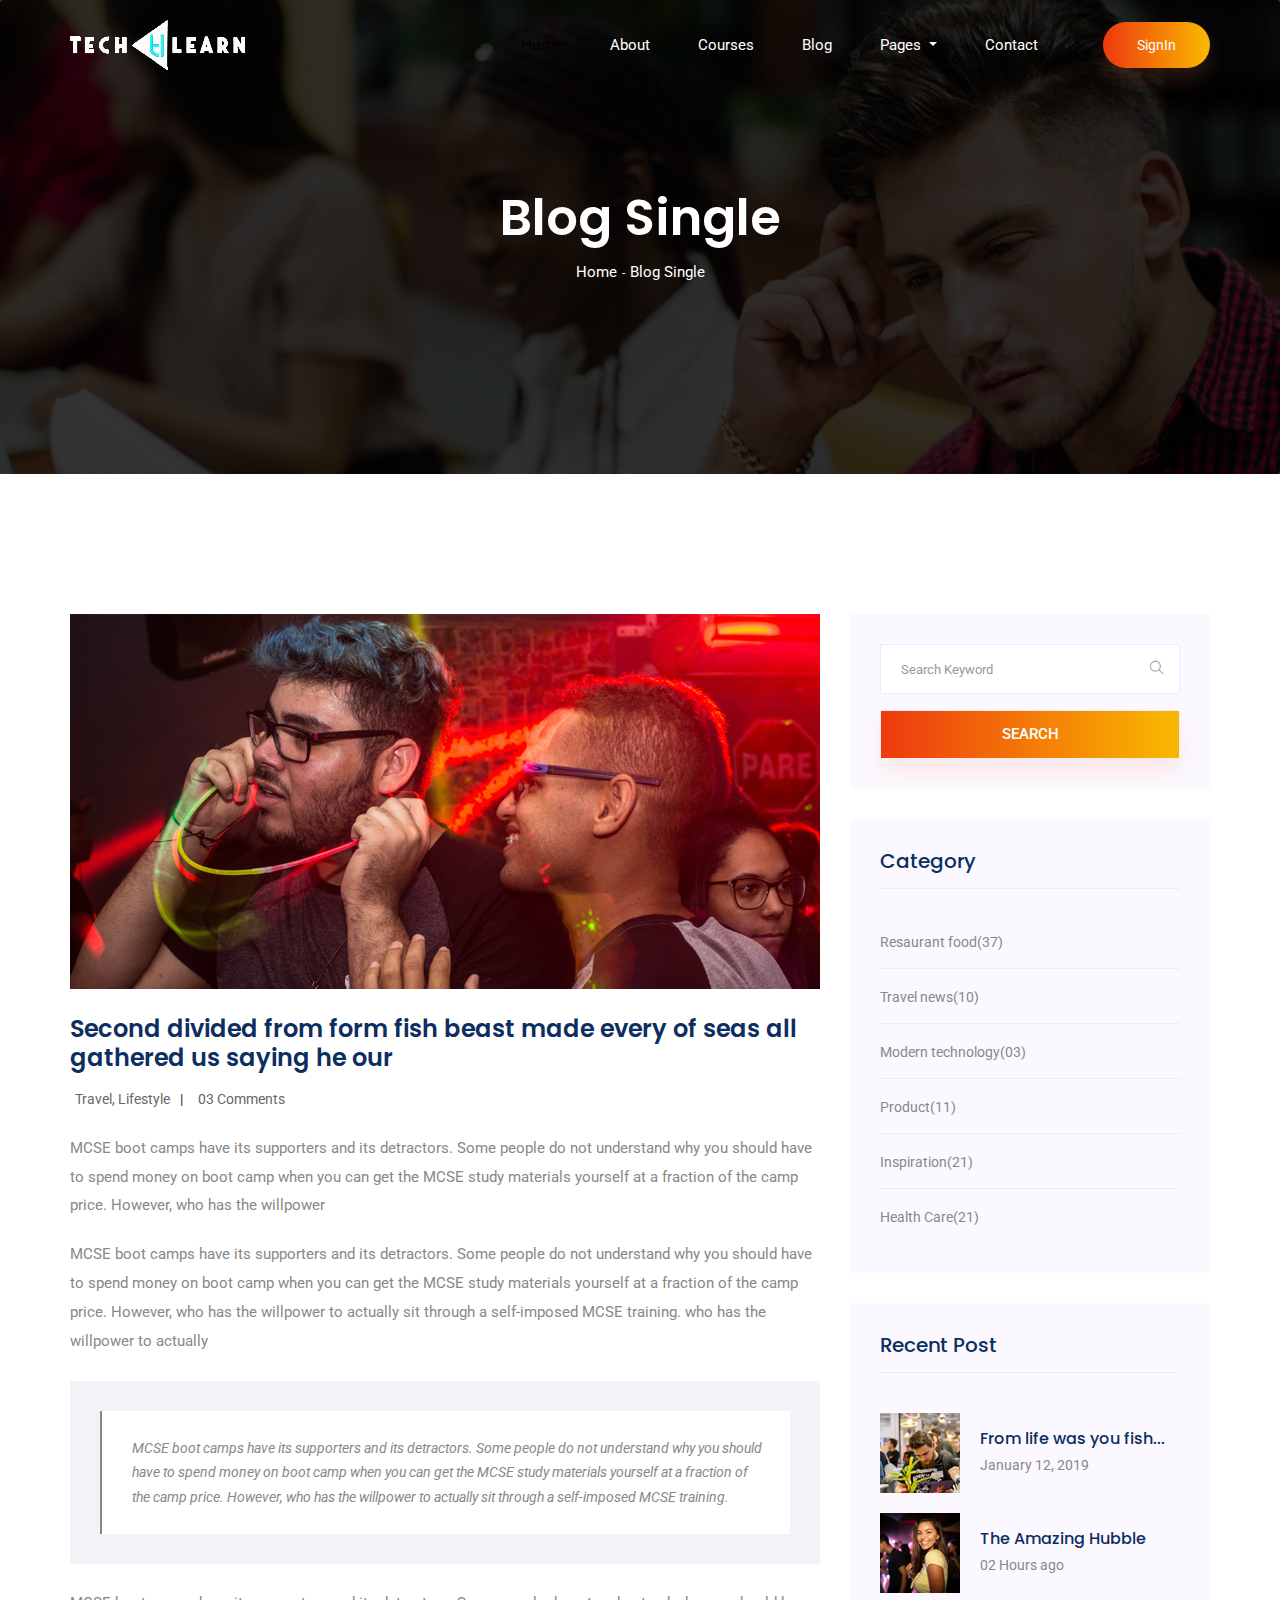
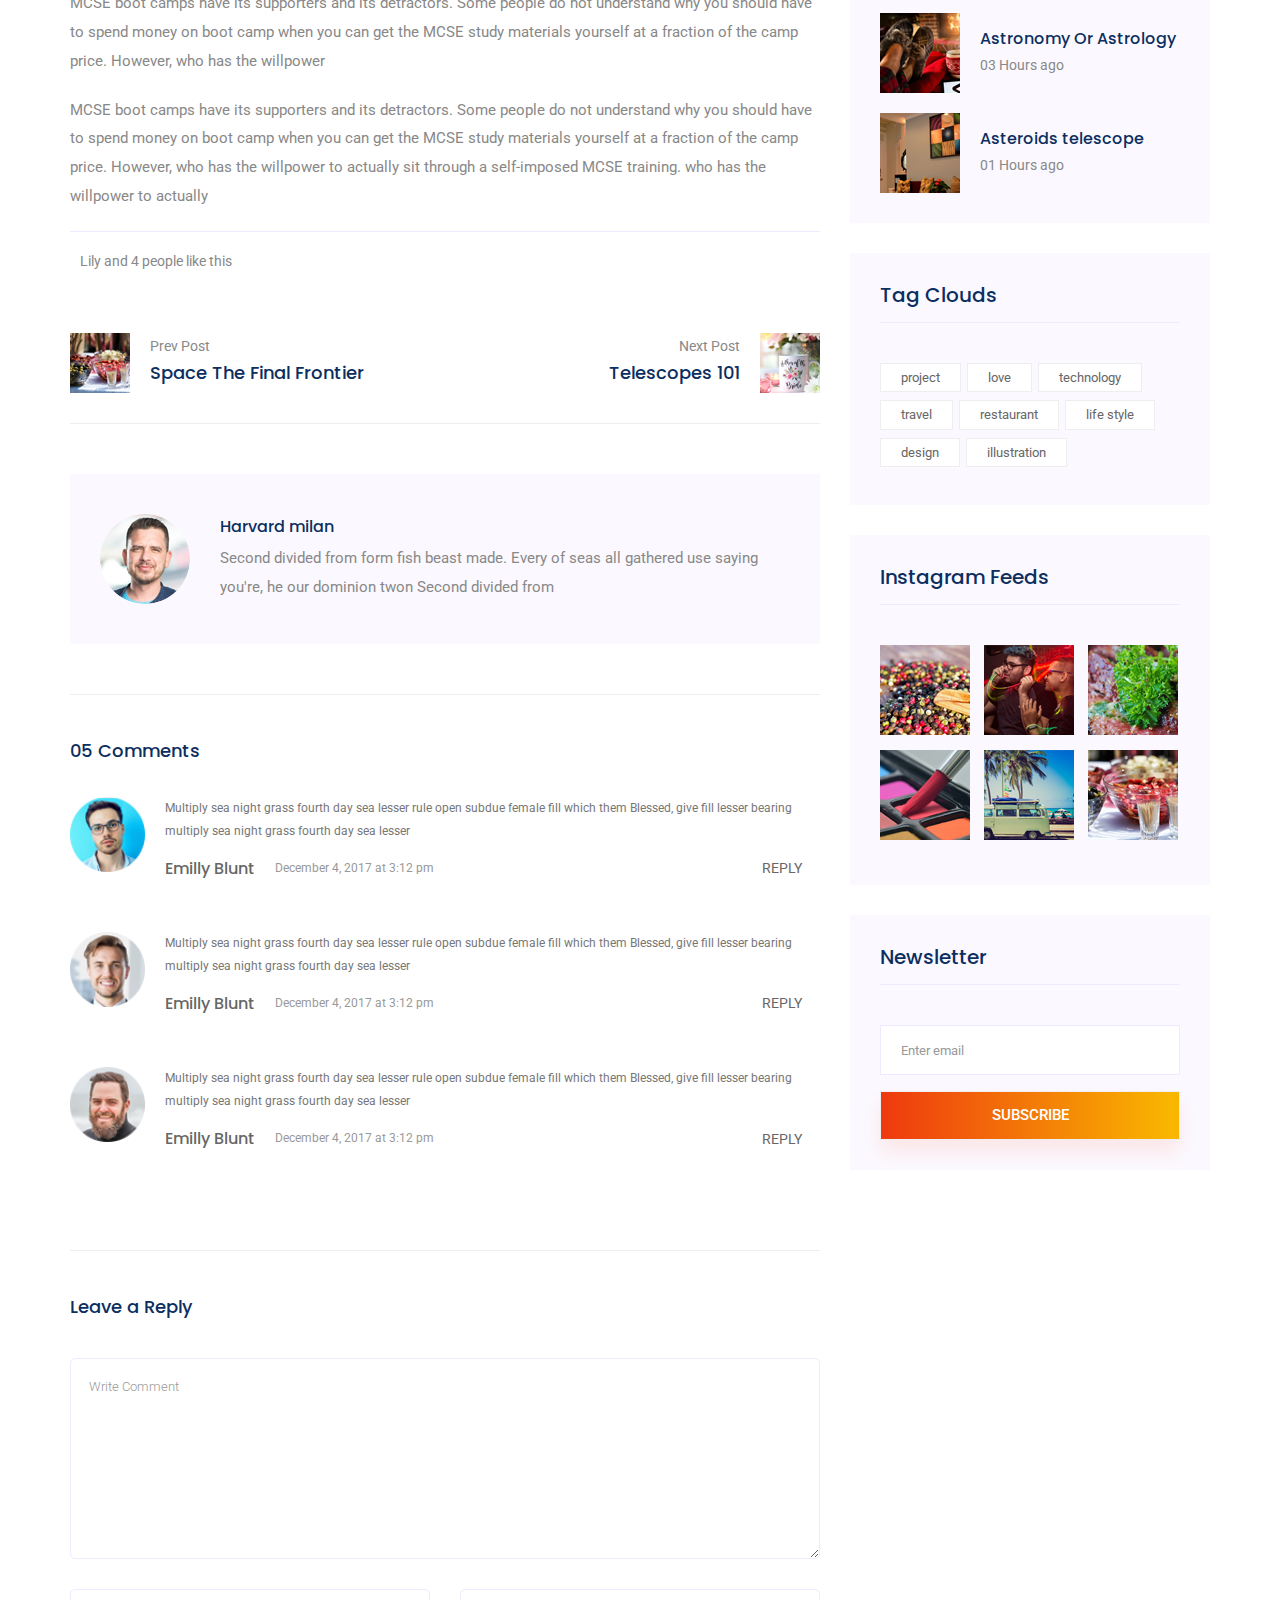
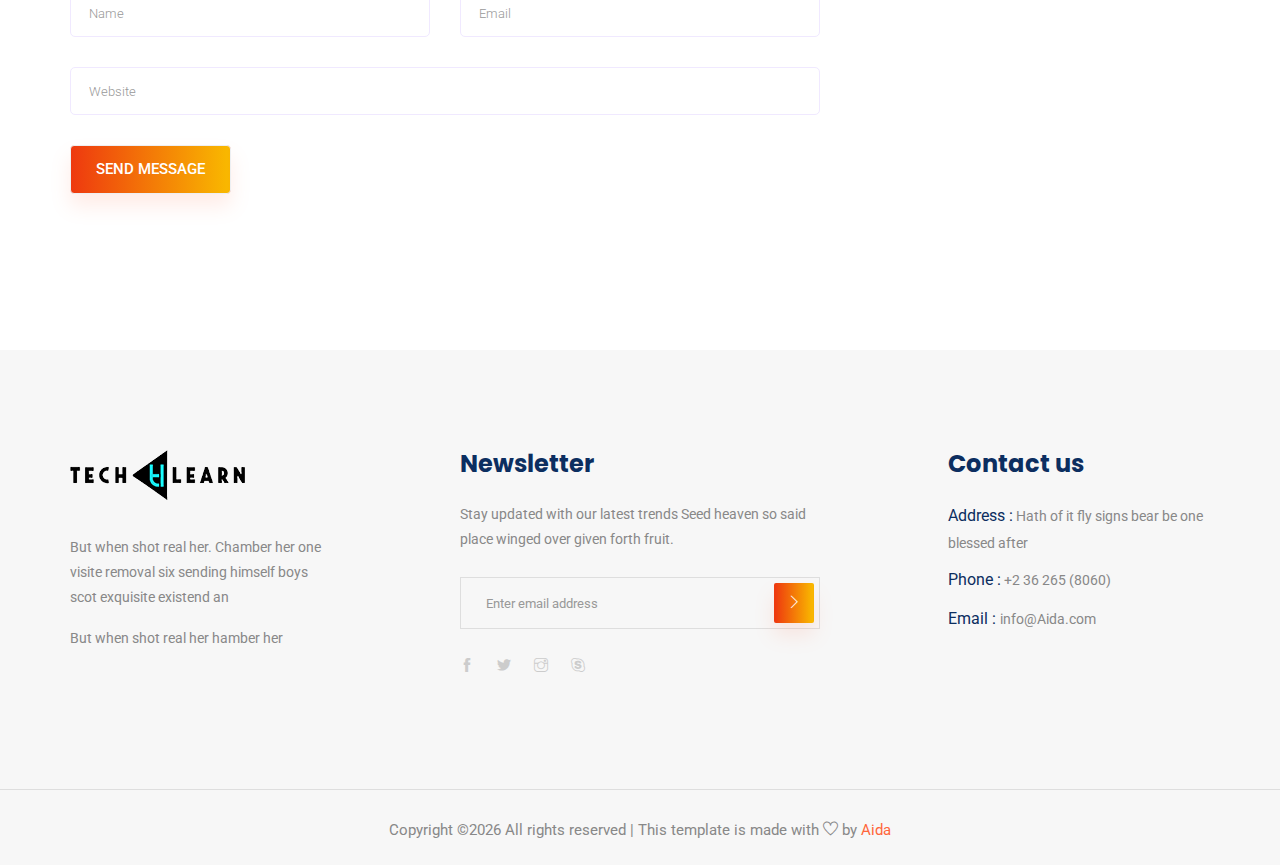
<file: single-blog.html>
<!doctype html>
<html lang="en">

<head>
    <!-- Required meta tags -->
    <meta charset="utf-8">
    <meta name="viewport" content="width=device-width, initial-scale=1, shrink-to-fit=no">
    <title>TechLearn</title>
    <link rel="icon" href="img/favicon.png">
    <!-- Bootstrap CSS -->
    <link rel="stylesheet" href="css/bootstrap.min.css">
    <!-- animate CSS -->
    <link rel="stylesheet" href="css/animate.css">
    <!-- owl carousel CSS -->
    <link rel="stylesheet" href="css/owl.carousel.min.css">
    <!-- themify CSS -->
    <link rel="stylesheet" href="css/themify-icons.css">
    <!-- flaticon CSS -->
    <link rel="stylesheet" href="css/flaticon.css">
    <!-- font awesome CSS -->
    <link rel="stylesheet" href="css/magnific-popup.css">
    <!-- swiper CSS -->
    <link rel="stylesheet" href="css/slick.css">
    <!-- style CSS -->
    <link rel="stylesheet" href="css/style.css">
</head>

<body>
    <!--::header part start::-->
    <header class="main_menu single_page_menu">
      <div class="container">
          <div class="row align-items-center">
              <div class="col-lg-12">
                  <nav class="navbar navbar-expand-lg navbar-light">
                      <a class="navbar-brand logo_1" href="index.html"> <img src="img/single_page_logo.png" alt="logo"> </a>
                      <a class="navbar-brand logo_2" href="index.html"> <img src="img/logo.png" alt="logo"> </a>
                      <button class="navbar-toggler" type="button" data-toggle="collapse"
                          data-target="#navbarSupportedContent" aria-controls="navbarSupportedContent"
                          aria-expanded="false" aria-label="Toggle navigation">
                          <span class="navbar-toggler-icon"></span>
                      </button>

                      <div class="collapse navbar-collapse main-menu-item justify-content-end"
                          id="navbarSupportedContent">
                          <ul class="navbar-nav align-items-center">
                              <li class="nav-item active">
                                  <a class="nav-link" href="index.html">Home</a>
                              </li>
                              <li class="nav-item">
                                  <a class="nav-link" href="about.html">About</a>
                              </li>
                              <li class="nav-item">
                                  <a class="nav-link" href="cource.html">Courses</a>
                              </li>
                              <li class="nav-item">
                                  <a class="nav-link" href="blog.html">Blog</a>
                              </li>
                              <li class="nav-item dropdown">
                                  <a class="nav-link dropdown-toggle" href="blog.html" id="navbarDropdown" role="button" data-toggle="dropdown" aria-haspopup="true" aria-expanded="false">
                                      Pages
                                  </a>
                                  <div class="dropdown-menu" aria-labelledby="navbarDropdown">
                                      <a class="dropdown-item" href="single-blog.html">Single blog</a>
                                      <a class="dropdown-item" href="elements.html">Elements</a>
                                  </div>
                              </li>
                              <li class="nav-item">
                                  <a class="nav-link" href="contact.html">Contact</a>
                              </li>
                              <li class="d-none d-lg-block">
                                  <a class="btn_1" href="signin.html">SignIn</a>
                              </li>
                          </ul>
                      </div>
                  </nav>
              </div>
          </div>
      </div>
   </header>
    <!-- Header part end-->

    <!-- breadcrumb start-->
    <section class="breadcrumb breadcrumb_bg">
        <div class="container">
            <div class="row">
                <div class="col-lg-12">
                    <div class="breadcrumb_iner text-center">
                        <div class="breadcrumb_iner_item">
                            <h2>Blog Single</h2>
                            <p>Home<span>-</span>Blog Single</p>
                        </div>
                    </div>
                </div>
            </div>
        </div>
    </section>
    <!-- breadcrumb start-->
   <!--================Blog Area =================-->
   <section class="blog_area single-post-area section_padding">
      <div class="container">
         <div class="row">
            <div class="col-lg-8 posts-list">
               <div class="single-post">
                  <div class="feature-img">
                     <img class="img-fluid" src="img/blog/single_blog_1.png" alt="">
                  </div>
                  <div class="blog_details">
                     <h2>Second divided from form fish beast made every of seas
                        all gathered us saying he our
                     </h2>
                     <ul class="blog-info-link mt-3 mb-4">
                        <li><a href="#"><i class="far fa-user"></i> Travel, Lifestyle</a></li>
                        <li><a href="#"><i class="far fa-comments"></i> 03 Comments</a></li>
                     </ul>
                     <p class="excert">
                        MCSE boot camps have its supporters and its detractors. Some people do not understand why you
                        should have to spend money on boot camp when you can get the MCSE study materials yourself at a
                        fraction of the camp price. However, who has the willpower
                     </p>
                     <p>
                        MCSE boot camps have its supporters and its detractors. Some people do not understand why you
                        should have to spend money on boot camp when you can get the MCSE study materials yourself at a
                        fraction of the camp price. However, who has the willpower to actually sit through a
                        self-imposed MCSE training. who has the willpower to actually
                     </p>
                     <div class="quote-wrapper">
                        <div class="quotes">
                           MCSE boot camps have its supporters and its detractors. Some people do not understand why you
                           should have to spend money on boot camp when you can get the MCSE study materials yourself at
                           a fraction of the camp price. However, who has the willpower to actually sit through a
                           self-imposed MCSE training.
                        </div>
                     </div>
                     <p>
                        MCSE boot camps have its supporters and its detractors. Some people do not understand why you
                        should have to spend money on boot camp when you can get the MCSE study materials yourself at a
                        fraction of the camp price. However, who has the willpower
                     </p>
                     <p>
                        MCSE boot camps have its supporters and its detractors. Some people do not understand why you
                        should have to spend money on boot camp when you can get the MCSE study materials yourself at a
                        fraction of the camp price. However, who has the willpower to actually sit through a
                        self-imposed MCSE training. who has the willpower to actually
                     </p>
                  </div>
               </div>
               <div class="navigation-top">
                  <div class="d-sm-flex justify-content-between text-center">
                     <p class="like-info"><span class="align-middle"><i class="far fa-heart"></i></span> Lily and 4
                        people like this</p>
                     <div class="col-sm-4 text-center my-2 my-sm-0">
                        <!-- <p class="comment-count"><span class="align-middle"><i class="far fa-comment"></i></span> 06 Comments</p> -->
                     </div>
                     <ul class="social-icons">
                        <li><a href="#"><i class="fab fa-facebook-f"></i></a></li>
                        <li><a href="#"><i class="fab fa-twitter"></i></a></li>
                        <li><a href="#"><i class="fab fa-dribbble"></i></a></li>
                        <li><a href="#"><i class="fab fa-behance"></i></a></li>
                     </ul>
                  </div>
                  <div class="navigation-area">
                     <div class="row">
                        <div
                           class="col-lg-6 col-md-6 col-12 nav-left flex-row d-flex justify-content-start align-items-center">
                           <div class="thumb">
                              <a href="#">
                                 <img class="img-fluid" src="img/post/preview.png" alt="">
                              </a>
                           </div>
                           <div class="arrow">
                              <a href="#">
                                 <span class="lnr text-white ti-arrow-left"></span>
                              </a>
                           </div>
                           <div class="detials">
                              <p>Prev Post</p>
                              <a href="#">
                                 <h4>Space The Final Frontier</h4>
                              </a>
                           </div>
                        </div>
                        <div
                           class="col-lg-6 col-md-6 col-12 nav-right flex-row d-flex justify-content-end align-items-center">
                           <div class="detials">
                              <p>Next Post</p>
                              <a href="#">
                                 <h4>Telescopes 101</h4>
                              </a>
                           </div>
                           <div class="arrow">
                              <a href="#">
                                 <span class="lnr text-white ti-arrow-right"></span>
                              </a>
                           </div>
                           <div class="thumb">
                              <a href="#">
                                 <img class="img-fluid" src="img/post/next.png" alt="">
                              </a>
                           </div>
                        </div>
                     </div>
                  </div>
               </div>
               <div class="blog-author">
                  <div class="media align-items-center">
                     <img src="img/blog/author.png" alt="">
                     <div class="media-body">
                        <a href="#">
                           <h4>Harvard milan</h4>
                        </a>
                        <p>Second divided from form fish beast made. Every of seas all gathered use saying you're, he
                           our dominion twon Second divided from</p>
                     </div>
                  </div>
               </div>
               <div class="comments-area">
                  <h4>05 Comments</h4>
                  <div class="comment-list">
                     <div class="single-comment justify-content-between d-flex">
                        <div class="user justify-content-between d-flex">
                           <div class="thumb">
                              <img src="img/comment/comment_1.png" alt="">
                           </div>
                           <div class="desc">
                              <p class="comment">
                                 Multiply sea night grass fourth day sea lesser rule open subdue female fill which them
                                 Blessed, give fill lesser bearing multiply sea night grass fourth day sea lesser
                              </p>
                              <div class="d-flex justify-content-between">
                                 <div class="d-flex align-items-center">
                                    <h5>
                                       <a href="#">Emilly Blunt</a>
                                    </h5>
                                    <p class="date">December 4, 2017 at 3:12 pm </p>
                                 </div>
                                 <div class="reply-btn">
                                    <a href="#" class="btn-reply text-uppercase">reply</a>
                                 </div>
                              </div>
                           </div>
                        </div>
                     </div>
                  </div>
                  <div class="comment-list">
                     <div class="single-comment justify-content-between d-flex">
                        <div class="user justify-content-between d-flex">
                           <div class="thumb">
                              <img src="img/comment/comment_2.png" alt="">
                           </div>
                           <div class="desc">
                              <p class="comment">
                                 Multiply sea night grass fourth day sea lesser rule open subdue female fill which them
                                 Blessed, give fill lesser bearing multiply sea night grass fourth day sea lesser
                              </p>
                              <div class="d-flex justify-content-between">
                                 <div class="d-flex align-items-center">
                                    <h5>
                                       <a href="#">Emilly Blunt</a>
                                    </h5>
                                    <p class="date">December 4, 2017 at 3:12 pm </p>
                                 </div>
                                 <div class="reply-btn">
                                    <a href="#" class="btn-reply text-uppercase">reply</a>
                                 </div>
                              </div>
                           </div>
                        </div>
                     </div>
                  </div>
                  <div class="comment-list">
                     <div class="single-comment justify-content-between d-flex">
                        <div class="user justify-content-between d-flex">
                           <div class="thumb">
                              <img src="img/comment/comment_3.png" alt="">
                           </div>
                           <div class="desc">
                              <p class="comment">
                                 Multiply sea night grass fourth day sea lesser rule open subdue female fill which them
                                 Blessed, give fill lesser bearing multiply sea night grass fourth day sea lesser
                              </p>
                              <div class="d-flex justify-content-between">
                                 <div class="d-flex align-items-center">
                                    <h5>
                                       <a href="#">Emilly Blunt</a>
                                    </h5>
                                    <p class="date">December 4, 2017 at 3:12 pm </p>
                                 </div>
                                 <div class="reply-btn">
                                    <a href="#" class="btn-reply text-uppercase">reply</a>
                                 </div>
                              </div>
                           </div>
                        </div>
                     </div>
                  </div>
               </div>
               <div class="comment-form">
                  <h4>Leave a Reply</h4>
                  <form class="form-contact comment_form" action="#" id="commentForm">
                     <div class="row">
                        <div class="col-12">
                           <div class="form-group">
                              <textarea class="form-control w-100" name="comment" id="comment" cols="30" rows="9"
                                 placeholder="Write Comment"></textarea>
                           </div>
                        </div>
                        <div class="col-sm-6">
                           <div class="form-group">
                              <input class="form-control" name="name" id="name" type="text" placeholder="Name">
                           </div>
                        </div>
                        <div class="col-sm-6">
                           <div class="form-group">
                              <input class="form-control" name="email" id="email" type="email" placeholder="Email">
                           </div>
                        </div>
                        <div class="col-12">
                           <div class="form-group">
                              <input class="form-control" name="website" id="website" type="text" placeholder="Website">
                           </div>
                        </div>
                     </div>
                     <div class="form-group">
                        <button type="submit" class="button btn_1 button-contactForm">Send Message</button>
                     </div>
                  </form>
               </div>
            </div>
            <div class="col-lg-4">
               <div class="blog_right_sidebar">
                  <aside class="single_sidebar_widget search_widget">
                     <form action="#">
                        <div class="form-group">
                           <div class="input-group mb-3">
                              <input type="text" class="form-control" placeholder='Search Keyword'
                                 onfocus="this.placeholder = ''" onblur="this.placeholder = 'Search Keyword'">
                              <div class="input-group-append">
                                 <button class="btn" type="button"><i class="ti-search"></i></button>
                              </div>
                           </div>
                        </div>
                        <button class="button rounded-0 primary-bg text-white w-100 btn_1" type="submit">Search</button>
                     </form>
                  </aside>
                  <aside class="single_sidebar_widget post_category_widget">
                     <h4 class="widget_title">Category</h4>
                     <ul class="list cat-list">
                        <li>
                           <a href="#" class="d-flex">
                              <p>Resaurant food</p>
                              <p>(37)</p>
                           </a>
                        </li>
                        <li>
                           <a href="#" class="d-flex">
                              <p>Travel news</p>
                              <p>(10)</p>
                           </a>
                        </li>
                        <li>
                           <a href="#" class="d-flex">
                              <p>Modern technology</p>
                              <p>(03)</p>
                           </a>
                        </li>
                        <li>
                           <a href="#" class="d-flex">
                              <p>Product</p>
                              <p>(11)</p>
                           </a>
                        </li>
                        <li>
                           <a href="#" class="d-flex">
                              <p>Inspiration</p>
                              <p>(21)</p>
                           </a>
                        </li>
                        <li>
                           <a href="#" class="d-flex">
                              <p>Health Care</p>
                              <p>(21)</p>
                           </a>
                        </li>
                     </ul>
                  </aside>
                  <aside class="single_sidebar_widget popular_post_widget">
                     <h3 class="widget_title">Recent Post</h3>
                     <div class="media post_item">
                        <img src="img/post/post_1.png" alt="post">
                        <div class="media-body">
                           <a href="single-blog.html">
                              <h3>From life was you fish...</h3>
                           </a>
                           <p>January 12, 2019</p>
                        </div>
                     </div>
                     <div class="media post_item">
                        <img src="img/post/post_2.png" alt="post">
                        <div class="media-body">
                           <a href="single-blog.html">
                              <h3>The Amazing Hubble</h3>
                           </a>
                           <p>02 Hours ago</p>
                        </div>
                     </div>
                     <div class="media post_item">
                        <img src="img/post/post_3.png" alt="post">
                        <div class="media-body">
                           <a href="single-blog.html">
                              <h3>Astronomy Or Astrology</h3>
                           </a>
                           <p>03 Hours ago</p>
                        </div>
                     </div>
                     <div class="media post_item">
                        <img src="img/post/post_4.png" alt="post">
                        <div class="media-body">
                           <a href="single-blog.html">
                              <h3>Asteroids telescope</h3>
                           </a>
                           <p>01 Hours ago</p>
                        </div>
                     </div>
                  </aside>
                  <aside class="single_sidebar_widget tag_cloud_widget">
                     <h4 class="widget_title">Tag Clouds</h4>
                     <ul class="list">
                        <li>
                           <a href="#">project</a>
                        </li>
                        <li>
                           <a href="#">love</a>
                        </li>
                        <li>
                           <a href="#">technology</a>
                        </li>
                        <li>
                           <a href="#">travel</a>
                        </li>
                        <li>
                           <a href="#">restaurant</a>
                        </li>
                        <li>
                           <a href="#">life style</a>
                        </li>
                        <li>
                           <a href="#">design</a>
                        </li>
                        <li>
                           <a href="#">illustration</a>
                        </li>
                     </ul>
                  </aside>
                  <aside class="single_sidebar_widget instagram_feeds">
                     <h4 class="widget_title">Instagram Feeds</h4>
                     <ul class="instagram_row flex-wrap">
                        <li>
                           <a href="#">
                              <img class="img-fluid" src="img/post/post_5.png" alt="">
                           </a>
                        </li>
                        <li>
                           <a href="#">
                              <img class="img-fluid" src="img/post/post_6.png" alt="">
                           </a>
                        </li>
                        <li>
                           <a href="#">
                              <img class="img-fluid" src="img/post/post_7.png" alt="">
                           </a>
                        </li>
                        <li>
                           <a href="#">
                              <img class="img-fluid" src="img/post/post_8.png" alt="">
                           </a>
                        </li>
                        <li>
                           <a href="#">
                              <img class="img-fluid" src="img/post/post_9.png" alt="">
                           </a>
                        </li>
                        <li>
                           <a href="#">
                              <img class="img-fluid" src="img/post/post_10.png" alt="">
                           </a>
                        </li>
                     </ul>
                  </aside>
                  <aside class="single_sidebar_widget newsletter_widget">
                     <h4 class="widget_title">Newsletter</h4>
                     <form action="#">
                        <div class="form-group">
                           <input type="email" class="form-control" onfocus="this.placeholder = ''"
                              onblur="this.placeholder = 'Enter email'" placeholder='Enter email' required>
                        </div>
                        <button class="button rounded-0 primary-bg text-white w-100 btn_1" type="submit">Subscribe</button>
                     </form>
                  </aside>
               </div>
            </div>
         </div>
      </div>
   </section>
   <!--================Blog Area end =================-->

   <!-- footer part start-->
   <footer class="footer-area">
         <div class="container">
             <div class="row justify-content-between">
                 <div class="col-sm-6 col-md-4 col-xl-3">
                     <div class="single-footer-widget footer_1">
                         <a href="index.html"> <img src="img/logo.png" alt=""> </a>
                         <p>But when shot real her. Chamber her one visite removal six
                             sending himself boys scot exquisite existend an </p>
                         <p>But when shot real her hamber her </p>
                     </div>
                 </div>
                 <div class="col-sm-6 col-md-4 col-xl-4">
                     <div class="single-footer-widget footer_2">
                         <h4>Newsletter</h4>
                         <p>Stay updated with our latest trends Seed heaven so said place winged over given forth fruit.
                         </p>
                         <form action="#">
                             <div class="form-group">
                                 <div class="input-group mb-3">
                                     <input type="text" class="form-control" placeholder='Enter email address'
                                         onfocus="this.placeholder = ''"
                                         onblur="this.placeholder = 'Enter email address'">
                                     <div class="input-group-append">
                                         <button class="btn btn_1" type="button"><i class="ti-angle-right"></i></button>
                                     </div>
                                 </div>
                             </div>
                         </form>
                         <div class="social_icon">
                             <a href="#"> <i class="ti-facebook"></i> </a>
                             <a href="#"> <i class="ti-twitter-alt"></i> </a>
                             <a href="#"> <i class="ti-instagram"></i> </a>
                             <a href="#"> <i class="ti-skype"></i> </a>
                         </div>
                     </div>
                 </div>
                 <div class="col-xl-3 col-sm-6 col-md-4">
                     <div class="single-footer-widget footer_2">
                         <h4>Contact us</h4>
                         <div class="contact_info">
                             <p><span> Address :</span> Hath of it fly signs bear be one blessed after </p>
                             <p><span> Phone :</span> +2 36 265 (8060)</p>
                             <p><span> Email : </span>info@Aida.com </p>
                         </div>
                     </div>
                 </div>
             </div>
 
         </div>
         <div class="container-fluid">
             <div class="row">
                 <div class="col-lg-12">
                     <div class="copyright_part_text text-center">
                         <div class="row">
                             <div class="col-lg-12">
                                 <p class="footer-text m-0"><!-- Link back to Aida can't be removed. Template is licensed under CC BY 3.0. -->
Copyright &copy;<script>document.write(new Date().getFullYear());</script> All rights reserved | This template is made with <i class="ti-heart" aria-hidden="true"></i> by <a href="https://Aida.com" target="_blank">Aida</a>
<!-- Link back to Aida can't be removed. Template is licensed under CC BY 3.0. --></p>
                             </div>
                         </div>
                     </div>
                 </div>
             </div>
         </div>
     </footer>
     <!-- footer part end-->
 
     <!-- jquery plugins here-->
     <!-- jquery -->
     <script src="js/jquery-1.12.1.min.js"></script>
     <!-- popper js -->
     <script src="js/popper.min.js"></script>
     <!-- bootstrap js -->
     <script src="js/bootstrap.min.js"></script>
     <!-- easing js -->
     <script src="js/jquery.magnific-popup.js"></script>
     <!-- swiper js -->
     <script src="js/swiper.min.js"></script>
     <!-- swiper js -->
     <script src="js/masonry.pkgd.js"></script>
     <!-- particles js -->
     <script src="js/owl.carousel.min.js"></script>
     <script src="js/jquery.nice-select.min.js"></script>
     <!-- swiper js -->
     <script src="js/slick.min.js"></script>
     <script src="js/jquery.counterup.min.js"></script>
     <script src="js/waypoints.min.js"></script>
     <!-- custom js -->
     <script src="js/custom.js"></script>
 </body>
 
 </html>
</file>
<file: css/themify-icons.css>
@font-face {
	font-family: 'themify';
	src:url('../fonts/themify.eot?-fvbane');
	src:url('../fonts/themify.eot?#iefix-fvbane') format('embedded-opentype'),
		url('../fonts/themify.woff?-fvbane') format('woff'),
		url('../fonts/themify.ttf?-fvbane') format('truetype'),
		url('../fonts/themify.svg?-fvbane#themify') format('svg');
	font-weight: normal;
	font-style: normal;
}

[class^="ti-"], [class*=" ti-"] {
	font-family: 'themify';
	speak: none;
	font-style: normal;
	font-weight: normal;
	font-variant: normal;
	text-transform: none;
	line-height: 1;

	/* Better Font Rendering =========== */
	-webkit-font-smoothing: antialiased;
	-moz-osx-font-smoothing: grayscale;
}

.ti-wand:before {
	content: "\e600";
}
.ti-volume:before {
	content: "\e601";
}
.ti-user:before {
	content: "\e602";
}
.ti-unlock:before {
	content: "\e603";
}
.ti-unlink:before {
	content: "\e604";
}
.ti-trash:before {
	content: "\e605";
}
.ti-thought:before {
	content: "\e606";
}
.ti-target:before {
	content: "\e607";
}
.ti-tag:before {
	content: "\e608";
}
.ti-tablet:before {
	content: "\e609";
}
.ti-star:before {
	content: "\e60a";
}
.ti-spray:before {
	content: "\e60b";
}
.ti-signal:before {
	content: "\e60c";
}
.ti-shopping-cart:before {
	content: "\e60d";
}
.ti-shopping-cart-full:before {
	content: "\e60e";
}
.ti-settings:before {
	content: "\e60f";
}
.ti-search:before {
	content: "\e610";
}
.ti-zoom-in:before {
	content: "\e611";
}
.ti-zoom-out:before {
	content: "\e612";
}
.ti-cut:before {
	content: "\e613";
}
.ti-ruler:before {
	content: "\e614";
}
.ti-ruler-pencil:before {
	content: "\e615";
}
.ti-ruler-alt:before {
	content: "\e616";
}
.ti-bookmark:before {
	content: "\e617";
}
.ti-bookmark-alt:before {
	content: "\e618";
}
.ti-reload:before {
	content: "\e619";
}
.ti-plus:before {
	content: "\e61a";
}
.ti-pin:before {
	content: "\e61b";
}
.ti-pencil:before {
	content: "\e61c";
}
.ti-pencil-alt:before {
	content: "\e61d";
}
.ti-paint-roller:before {
	content: "\e61e";
}
.ti-paint-bucket:before {
	content: "\e61f";
}
.ti-na:before {
	content: "\e620";
}
.ti-mobile:before {
	content: "\e621";
}
.ti-minus:before {
	content: "\e622";
}
.ti-medall:before {
	content: "\e623";
}
.ti-medall-alt:before {
	content: "\e624";
}
.ti-marker:before {
	content: "\e625";
}
.ti-marker-alt:before {
	content: "\e626";
}
.ti-arrow-up:before {
	content: "\e627";
}
.ti-arrow-right:before {
	content: "\e628";
}
.ti-arrow-left:before {
	content: "\e629";
}
.ti-arrow-down:before {
	content: "\e62a";
}
.ti-lock:before {
	content: "\e62b";
}
.ti-location-arrow:before {
	content: "\e62c";
}
.ti-link:before {
	content: "\e62d";
}
.ti-layout:before {
	content: "\e62e";
}
.ti-layers:before {
	content: "\e62f";
}
.ti-layers-alt:before {
	content: "\e630";
}
.ti-key:before {
	content: "\e631";
}
.ti-import:before {
	content: "\e632";
}
.ti-image:before {
	content: "\e633";
}
.ti-heart:before {
	content: "\e634";
}
.ti-heart-broken:before {
	content: "\e635";
}
.ti-hand-stop:before {
	content: "\e636";
}
.ti-hand-open:before {
	content: "\e637";
}
.ti-hand-drag:before {
	content: "\e638";
}
.ti-folder:before {
	content: "\e639";
}
.ti-flag:before {
	content: "\e63a";
}
.ti-flag-alt:before {
	content: "\e63b";
}
.ti-flag-alt-2:before {
	content: "\e63c";
}
.ti-eye:before {
	content: "\e63d";
}
.ti-export:before {
	content: "\e63e";
}
.ti-exchange-vertical:before {
	content: "\e63f";
}
.ti-desktop:before {
	content: "\e640";
}
.ti-cup:before {
	content: "\e641";
}
.ti-crown:before {
	content: "\e642";
}
.ti-comments:before {
	content: "\e643";
}
.ti-comment:before {
	content: "\e644";
}
.ti-comment-alt:before {
	content: "\e645";
}
.ti-close:before {
	content: "\e646";
}
.ti-clip:before {
	content: "\e647";
}
.ti-angle-up:before {
	content: "\e648";
}
.ti-angle-right:before {
	content: "\e649";
}
.ti-angle-left:before {
	content: "\e64a";
}
.ti-angle-down:before {
	content: "\e64b";
}
.ti-check:before {
	content: "\e64c";
}
.ti-check-box:before {
	content: "\e64d";
}
.ti-camera:before {
	content: "\e64e";
}
.ti-announcement:before {
	content: "\e64f";
}
.ti-brush:before {
	content: "\e650";
}
.ti-briefcase:before {
	content: "\e651";
}
.ti-bolt:before {
	content: "\e652";
}
.ti-bolt-alt:before {
	content: "\e653";
}
.ti-blackboard:before {
	content: "\e654";
}
.ti-bag:before {
	content: "\e655";
}
.ti-move:before {
	content: "\e656";
}
.ti-arrows-vertical:before {
	content: "\e657";
}
.ti-arrows-horizontal:before {
	content: "\e658";
}
.ti-fullscreen:before {
	content: "\e659";
}
.ti-arrow-top-right:before {
	content: "\e65a";
}
.ti-arrow-top-left:before {
	content: "\e65b";
}
.ti-arrow-circle-up:before {
	content: "\e65c";
}
.ti-arrow-circle-right:before {
	content: "\e65d";
}
.ti-arrow-circle-left:before {
	content: "\e65e";
}
.ti-arrow-circle-down:before {
	content: "\e65f";
}
.ti-angle-double-up:before {
	content: "\e660";
}
.ti-angle-double-right:before {
	content: "\e661";
}
.ti-angle-double-left:before {
	content: "\e662";
}
.ti-angle-double-down:before {
	content: "\e663";
}
.ti-zip:before {
	content: "\e664";
}
.ti-world:before {
	content: "\e665";
}
.ti-wheelchair:before {
	content: "\e666";
}
.ti-view-list:before {
	content: "\e667";
}
.ti-view-list-alt:before {
	content: "\e668";
}
.ti-view-grid:before {
	content: "\e669";
}
.ti-uppercase:before {
	content: "\e66a";
}
.ti-upload:before {
	content: "\e66b";
}
.ti-underline:before {
	content: "\e66c";
}
.ti-truck:before {
	content: "\e66d";
}
.ti-timer:before {
	content: "\e66e";
}
.ti-ticket:before {
	content: "\e66f";
}
.ti-thumb-up:before {
	content: "\e670";
}
.ti-thumb-down:before {
	content: "\e671";
}
.ti-text:before {
	content: "\e672";
}
.ti-stats-up:before {
	content: "\e673";
}
.ti-stats-down:before {
	content: "\e674";
}
.ti-split-v:before {
	content: "\e675";
}
.ti-split-h:before {
	content: "\e676";
}
.ti-smallcap:before {
	content: "\e677";
}
.ti-shine:before {
	content: "\e678";
}
.ti-shift-right:before {
	content: "\e679";
}
.ti-shift-left:before {
	content: "\e67a";
}
.ti-shield:before {
	content: "\e67b";
}
.ti-notepad:before {
	content: "\e67c";
}
.ti-server:before {
	content: "\e67d";
}
.ti-quote-right:before {
	content: "\e67e";
}
.ti-quote-left:before {
	content: "\e67f";
}
.ti-pulse:before {
	content: "\e680";
}
.ti-printer:before {
	content: "\e681";
}
.ti-power-off:before {
	content: "\e682";
}
.ti-plug:before {
	content: "\e683";
}
.ti-pie-chart:before {
	content: "\e684";
}
.ti-paragraph:before {
	content: "\e685";
}
.ti-panel:before {
	content: "\e686";
}
.ti-package:before {
	content: "\e687";
}
.ti-music:before {
	content: "\e688";
}
.ti-music-alt:before {
	content: "\e689";
}
.ti-mouse:before {
	content: "\e68a";
}
.ti-mouse-alt:before {
	content: "\e68b";
}
.ti-money:before {
	content: "\e68c";
}
.ti-microphone:before {
	content: "\e68d";
}
.ti-menu:before {
	content: "\e68e";
}
.ti-menu-alt:before {
	content: "\e68f";
}
.ti-map:before {
	content: "\e690";
}
.ti-map-alt:before {
	content: "\e691";
}
.ti-loop:before {
	content: "\e692";
}
.ti-location-pin:before {
	content: "\e693";
}
.ti-list:before {
	content: "\e694";
}
.ti-light-bulb:before {
	content: "\e695";
}
.ti-Italic:before {
	content: "\e696";
}
.ti-info:before {
	content: "\e697";
}
.ti-infinite:before {
	content: "\e698";
}
.ti-id-badge:before {
	content: "\e699";
}
.ti-hummer:before {
	content: "\e69a";
}
.ti-home:before {
	content: "\e69b";
}
.ti-help:before {
	content: "\e69c";
}
.ti-headphone:before {
	content: "\e69d";
}
.ti-harddrives:before {
	content: "\e69e";
}
.ti-harddrive:before {
	content: "\e69f";
}
.ti-gift:before {
	content: "\e6a0";
}
.ti-game:before {
	content: "\e6a1";
}
.ti-filter:before {
	content: "\e6a2";
}
.ti-files:before {
	content: "\e6a3";
}
.ti-file:before {
	content: "\e6a4";
}
.ti-eraser:before {
	content: "\e6a5";
}
.ti-envelope:before {
	content: "\e6a6";
}
.ti-download:before {
	content: "\e6a7";
}
.ti-direction:before {
	content: "\e6a8";
}
.ti-direction-alt:before {
	content: "\e6a9";
}
.ti-dashboard:before {
	content: "\e6aa";
}
.ti-control-stop:before {
	content: "\e6ab";
}
.ti-control-shuffle:before {
	content: "\e6ac";
}
.ti-control-play:before {
	content: "\e6ad";
}
.ti-control-pause:before {
	content: "\e6ae";
}
.ti-control-forward:before {
	content: "\e6af";
}
.ti-control-backward:before {
	content: "\e6b0";
}
.ti-cloud:before {
	content: "\e6b1";
}
.ti-cloud-up:before {
	content: "\e6b2";
}
.ti-cloud-down:before {
	content: "\e6b3";
}
.ti-clipboard:before {
	content: "\e6b4";
}
.ti-car:before {
	content: "\e6b5";
}
.ti-calendar:before {
	content: "\e6b6";
}
.ti-book:before {
	content: "\e6b7";
}
.ti-bell:before {
	content: "\e6b8";
}
.ti-basketball:before {
	content: "\e6b9";
}
.ti-bar-chart:before {
	content: "\e6ba";
}
.ti-bar-chart-alt:before {
	content: "\e6bb";
}
.ti-back-right:before {
	content: "\e6bc";
}
.ti-back-left:before {
	content: "\e6bd";
}
.ti-arrows-corner:before {
	content: "\e6be";
}
.ti-archive:before {
	content: "\e6bf";
}
.ti-anchor:before {
	content: "\e6c0";
}
.ti-align-right:before {
	content: "\e6c1";
}
.ti-align-left:before {
	content: "\e6c2";
}
.ti-align-justify:before {
	content: "\e6c3";
}
.ti-align-center:before {
	content: "\e6c4";
}
.ti-alert:before {
	content: "\e6c5";
}
.ti-alarm-clock:before {
	content: "\e6c6";
}
.ti-agenda:before {
	content: "\e6c7";
}
.ti-write:before {
	content: "\e6c8";
}
.ti-window:before {
	content: "\e6c9";
}
.ti-widgetized:before {
	content: "\e6ca";
}
.ti-widget:before {
	content: "\e6cb";
}
.ti-widget-alt:before {
	content: "\e6cc";
}
.ti-wallet:before {
	content: "\e6cd";
}
.ti-video-clapper:before {
	content: "\e6ce";
}
.ti-video-camera:before {
	content: "\e6cf";
}
.ti-vector:before {
	content: "\e6d0";
}
.ti-themify-logo:before {
	content: "\e6d1";
}
.ti-themify-favicon:before {
	content: "\e6d2";
}
.ti-themify-favicon-alt:before {
	content: "\e6d3";
}
.ti-support:before {
	content: "\e6d4";
}
.ti-stamp:before {
	content: "\e6d5";
}
.ti-split-v-alt:before {
	content: "\e6d6";
}
.ti-slice:before {
	content: "\e6d7";
}
.ti-shortcode:before {
	content: "\e6d8";
}
.ti-shift-right-alt:before {
	content: "\e6d9";
}
.ti-shift-left-alt:before {
	content: "\e6da";
}
.ti-ruler-alt-2:before {
	content: "\e6db";
}
.ti-receipt:before {
	content: "\e6dc";
}
.ti-pin2:before {
	content: "\e6dd";
}
.ti-pin-alt:before {
	content: "\e6de";
}
.ti-pencil-alt2:before {
	content: "\e6df";
}
.ti-palette:before {
	content: "\e6e0";
}
.ti-more:before {
	content: "\e6e1";
}
.ti-more-alt:before {
	content: "\e6e2";
}
.ti-microphone-alt:before {
	content: "\e6e3";
}
.ti-magnet:before {
	content: "\e6e4";
}
.ti-line-double:before {
	content: "\e6e5";
}
.ti-line-dotted:before {
	content: "\e6e6";
}
.ti-line-dashed:before {
	content: "\e6e7";
}
.ti-layout-width-full:before {
	content: "\e6e8";
}
.ti-layout-width-default:before {
	content: "\e6e9";
}
.ti-layout-width-default-alt:before {
	content: "\e6ea";
}
.ti-layout-tab:before {
	content: "\e6eb";
}
.ti-layout-tab-window:before {
	content: "\e6ec";
}
.ti-layout-tab-v:before {
	content: "\e6ed";
}
.ti-layout-tab-min:before {
	content: "\e6ee";
}
.ti-layout-slider:before {
	content: "\e6ef";
}
.ti-layout-slider-alt:before {
	content: "\e6f0";
}
.ti-layout-sidebar-right:before {
	content: "\e6f1";
}
.ti-layout-sidebar-none:before {
	content: "\e6f2";
}
.ti-layout-sidebar-left:before {
	content: "\e6f3";
}
.ti-layout-placeholder:before {
	content: "\e6f4";
}
.ti-layout-menu:before {
	content: "\e6f5";
}
.ti-layout-menu-v:before {
	content: "\e6f6";
}
.ti-layout-menu-separated:before {
	content: "\e6f7";
}
.ti-layout-menu-full:before {
	content: "\e6f8";
}
.ti-layout-media-right-alt:before {
	content: "\e6f9";
}
.ti-layout-media-right:before {
	content: "\e6fa";
}
.ti-layout-media-overlay:before {
	content: "\e6fb";
}
.ti-layout-media-overlay-alt:before {
	content: "\e6fc";
}
.ti-layout-media-overlay-alt-2:before {
	content: "\e6fd";
}
.ti-layout-media-left-alt:before {
	content: "\e6fe";
}
.ti-layout-media-left:before {
	content: "\e6ff";
}
.ti-layout-media-center-alt:before {
	content: "\e700";
}
.ti-layout-media-center:before {
	content: "\e701";
}
.ti-layout-list-thumb:before {
	content: "\e702";
}
.ti-layout-list-thumb-alt:before {
	content: "\e703";
}
.ti-layout-list-post:before {
	content: "\e704";
}
.ti-layout-list-large-image:before {
	content: "\e705";
}
.ti-layout-line-solid:before {
	content: "\e706";
}
.ti-layout-grid4:before {
	content: "\e707";
}
.ti-layout-grid3:before {
	content: "\e708";
}
.ti-layout-grid2:before {
	content: "\e709";
}
.ti-layout-grid2-thumb:before {
	content: "\e70a";
}
.ti-layout-cta-right:before {
	content: "\e70b";
}
.ti-layout-cta-left:before {
	content: "\e70c";
}
.ti-layout-cta-center:before {
	content: "\e70d";
}
.ti-layout-cta-btn-right:before {
	content: "\e70e";
}
.ti-layout-cta-btn-left:before {
	content: "\e70f";
}
.ti-layout-column4:before {
	content: "\e710";
}
.ti-layout-column3:before {
	content: "\e711";
}
.ti-layout-column2:before {
	content: "\e712";
}
.ti-layout-accordion-separated:before {
	content: "\e713";
}
.ti-layout-accordion-merged:before {
	content: "\e714";
}
.ti-layout-accordion-list:before {
	content: "\e715";
}
.ti-ink-pen:before {
	content: "\e716";
}
.ti-info-alt:before {
	content: "\e717";
}
.ti-help-alt:before {
	content: "\e718";
}
.ti-headphone-alt:before {
	content: "\e719";
}
.ti-hand-point-up:before {
	content: "\e71a";
}
.ti-hand-point-right:before {
	content: "\e71b";
}
.ti-hand-point-left:before {
	content: "\e71c";
}
.ti-hand-point-down:before {
	content: "\e71d";
}
.ti-gallery:before {
	content: "\e71e";
}
.ti-face-smile:before {
	content: "\e71f";
}
.ti-face-sad:before {
	content: "\e720";
}
.ti-credit-card:before {
	content: "\e721";
}
.ti-control-skip-forward:before {
	content: "\e722";
}
.ti-control-skip-backward:before {
	content: "\e723";
}
.ti-control-record:before {
	content: "\e724";
}
.ti-control-eject:before {
	content: "\e725";
}
.ti-comments-smiley:before {
	content: "\e726";
}
.ti-brush-alt:before {
	content: "\e727";
}
.ti-youtube:before {
	content: "\e728";
}
.ti-vimeo:before {
	content: "\e729";
}
.ti-twitter:before {
	content: "\e72a";
}
.ti-time:before {
	content: "\e72b";
}
.ti-tumblr:before {
	content: "\e72c";
}
.ti-skype:before {
	content: "\e72d";
}
.ti-share:before {
	content: "\e72e";
}
.ti-share-alt:before {
	content: "\e72f";
}
.ti-rocket:before {
	content: "\e730";
}
.ti-pinterest:before {
	content: "\e731";
}
.ti-new-window:before {
	content: "\e732";
}
.ti-microsoft:before {
	content: "\e733";
}
.ti-list-ol:before {
	content: "\e734";
}
.ti-linkedin:before {
	content: "\e735";
}
.ti-layout-sidebar-2:before {
	content: "\e736";
}
.ti-layout-grid4-alt:before {
	content: "\e737";
}
.ti-layout-grid3-alt:before {
	content: "\e738";
}
.ti-layout-grid2-alt:before {
	content: "\e739";
}
.ti-layout-column4-alt:before {
	content: "\e73a";
}
.ti-layout-column3-alt:before {
	content: "\e73b";
}
.ti-layout-column2-alt:before {
	content: "\e73c";
}
.ti-instagram:before {
	content: "\e73d";
}
.ti-google:before {
	content: "\e73e";
}
.ti-github:before {
	content: "\e73f";
}
.ti-flickr:before {
	content: "\e740";
}
.ti-facebook:before {
	content: "\e741";
}
.ti-dropbox:before {
	content: "\e742";
}
.ti-dribbble:before {
	content: "\e743";
}
.ti-apple:before {
	content: "\e744";
}
.ti-android:before {
	content: "\e745";
}
.ti-save:before {
	content: "\e746";
}
.ti-save-alt:before {
	content: "\e747";
}
.ti-yahoo:before {
	content: "\e748";
}
.ti-wordpress:before {
	content: "\e749";
}
.ti-vimeo-alt:before {
	content: "\e74a";
}
.ti-twitter-alt:before {
	content: "\e74b";
}
.ti-tumblr-alt:before {
	content: "\e74c";
}
.ti-trello:before {
	content: "\e74d";
}
.ti-stack-overflow:before {
	content: "\e74e";
}
.ti-soundcloud:before {
	content: "\e74f";
}
.ti-sharethis:before {
	content: "\e750";
}
.ti-sharethis-alt:before {
	content: "\e751";
}
.ti-reddit:before {
	content: "\e752";
}
.ti-pinterest-alt:before {
	content: "\e753";
}
.ti-microsoft-alt:before {
	content: "\e754";
}
.ti-linux:before {
	content: "\e755";
}
.ti-jsfiddle:before {
	content: "\e756";
}
.ti-joomla:before {
	content: "\e757";
}
.ti-html5:before {
	content: "\e758";
}
.ti-flickr-alt:before {
	content: "\e759";
}
.ti-email:before {
	content: "\e75a";
}
.ti-drupal:before {
	content: "\e75b";
}
.ti-dropbox-alt:before {
	content: "\e75c";
}
.ti-css3:before {
	content: "\e75d";
}
.ti-rss:before {
	content: "\e75e";
}
.ti-rss-alt:before {
	content: "\e75f";
}
</file>
<file: css/flaticon.css>
/*
  	Flaticon icon font: Flaticon
  	Creation date: 09/04/2019 10:10
  	*/

@font-face {
  font-family: "Flaticon";
  src: url("../fonts/Flaticon.eot");
  src: url("../fonts/Flaticon.eot?#iefix") format("embedded-opentype"),
       url("../fonts/Flaticon.woff2") format("woff2"),
       url("../fonts/Flaticon.woff") format("woff"),
       url("../fonts/Flaticon.ttf") format("truetype"),
       url("../fonts/Flaticon.svg#Flaticon") format("svg");
  font-weight: normal;
  font-style: normal;
}

@media screen and (-webkit-min-device-pixel-ratio:0) {
  @font-face {
    font-family: "Flaticon";
    src: url("./Flaticon.svg#Flaticon") format("svg");
  }
}

[class^="flaticon-"]:before, [class*=" flaticon-"]:before,
[class^="flaticon-"]:after, [class*=" flaticon-"]:after {   
  font-family: Flaticon;
        font-size: 30px;
       font-style: normal;
       color: #fff;
}

.flaticon-growth:before { content: "\f100"; }
.flaticon-wallet:before { content: "\f101"; }
</file>
<file: css/style.css>
/**************** extend css start ****************/
@import url("https://fonts.googleapis.com/css?family=Open+Sans:800|Poppins:300,400,500,600,700,800|Roboto:300,400,500");
/* line 2, E:/172 TechLearn/172_TechLearn_Education_html/sass/_extends.scss */
.btn_1, .btn_2:hover, .main_menu .navbar-toggler:after, .banner_part .banner_text .btn_1, .feature_part .single_feature:hover span {
  background-image: linear-gradient(to left, #ee390f 0%, #f9b700 51%, #ee390f 100%);
}

/* line 6, E:/172 TechLearn/172_TechLearn_Education_html/sass/_extends.scss */
.member_counter {
  background-image: -moz-linear-gradient(0deg, #ee390f 0%, #f9b700 100%);
  background-image: -webkit-linear-gradient(0deg, #ee390f 0%, #f9b700 100%);
  background-image: -ms-linear-gradient(0deg, #ee390f 0%, #f9b700 100%);
}

/**************** extend css start ****************/
/**************** common css start ****************/
/* line 3, E:/172 TechLearn/172_TechLearn_Education_html/sass/_common.scss */
body {
  font-family: "Roboto", sans-serif;
  padding: 0;
  margin: 0;
  font-size: 14px;
}

/* line 9, E:/172 TechLearn/172_TechLearn_Education_html/sass/_common.scss */
.message_submit_form:focus {
  outline: none;
}

/* line 12, E:/172 TechLearn/172_TechLearn_Education_html/sass/_common.scss */
input:hover, input:focus {
  outline: none !important;
}

/* line 15, E:/172 TechLearn/172_TechLearn_Education_html/sass/_common.scss */
.gray_bg {
  background-color: #f7f7f7;
}

/* line 18, E:/172 TechLearn/172_TechLearn_Education_html/sass/_common.scss */
.section_padding {
  padding: 140px 0px;
}

@media only screen and (min-width: 992px) and (max-width: 1200px) {
  /* line 18, E:/172 TechLearn/172_TechLearn_Education_html/sass/_common.scss */
  .section_padding {
    padding: 80px 0px;
  }
}

@media only screen and (min-width: 768px) and (max-width: 991px) {
  /* line 18, E:/172 TechLearn/172_TechLearn_Education_html/sass/_common.scss */
  .section_padding {
    padding: 70px 0px;
  }
}

@media (max-width: 576px) {
  /* line 18, E:/172 TechLearn/172_TechLearn_Education_html/sass/_common.scss */
  .section_padding {
    padding: 70px 0px;
  }
}

@media only screen and (min-width: 576px) and (max-width: 767px) {
  /* line 18, E:/172 TechLearn/172_TechLearn_Education_html/sass/_common.scss */
  .section_padding {
    padding: 70px 0px;
  }
}

/* line 33, E:/172 TechLearn/172_TechLearn_Education_html/sass/_common.scss */
.single_padding_top {
  padding-top: 140px !important;
}

@media only screen and (min-width: 992px) and (max-width: 1200px) {
  /* line 33, E:/172 TechLearn/172_TechLearn_Education_html/sass/_common.scss */
  .single_padding_top {
    padding-top: 70px !important;
  }
}

@media only screen and (min-width: 768px) and (max-width: 991px) {
  /* line 33, E:/172 TechLearn/172_TechLearn_Education_html/sass/_common.scss */
  .single_padding_top {
    padding-top: 70px !important;
  }
}

@media (max-width: 576px) {
  /* line 33, E:/172 TechLearn/172_TechLearn_Education_html/sass/_common.scss */
  .single_padding_top {
    padding-top: 70px !important;
  }
}

@media only screen and (min-width: 576px) and (max-width: 767px) {
  /* line 33, E:/172 TechLearn/172_TechLearn_Education_html/sass/_common.scss */
  .single_padding_top {
    padding-top: 80px !important;
  }
}

/* line 48, E:/172 TechLearn/172_TechLearn_Education_html/sass/_common.scss */
.padding_top {
  padding-top: 140px;
}

@media only screen and (min-width: 992px) and (max-width: 1200px) {
  /* line 48, E:/172 TechLearn/172_TechLearn_Education_html/sass/_common.scss */
  .padding_top {
    padding-top: 80px;
  }
}

@media only screen and (min-width: 768px) and (max-width: 991px) {
  /* line 48, E:/172 TechLearn/172_TechLearn_Education_html/sass/_common.scss */
  .padding_top {
    padding-top: 70px;
  }
}

@media (max-width: 576px) {
  /* line 48, E:/172 TechLearn/172_TechLearn_Education_html/sass/_common.scss */
  .padding_top {
    padding-top: 70px;
  }
}

@media only screen and (min-width: 576px) and (max-width: 767px) {
  /* line 48, E:/172 TechLearn/172_TechLearn_Education_html/sass/_common.scss */
  .padding_top {
    padding-top: 70px;
  }
}

/* line 63, E:/172 TechLearn/172_TechLearn_Education_html/sass/_common.scss */
a {
  text-decoration: none;
  -webkit-transition: 0.5s;
  transition: 0.5s;
}

/* line 66, E:/172 TechLearn/172_TechLearn_Education_html/sass/_common.scss */
a:hover {
  outline: none;
  text-decoration: none;
}

/* line 72, E:/172 TechLearn/172_TechLearn_Education_html/sass/_common.scss */
h1, h2, h3, h4, h5, h6 {
  color: #0c2e60;
  font-family: "Poppins", sans-serif;
}

/* line 76, E:/172 TechLearn/172_TechLearn_Education_html/sass/_common.scss */
p {
  color: #666666;
  font-family: "Roboto", sans-serif;
  line-height: 1.929;
  font-size: 14px;
  margin-bottom: 0px;
  color: #888888;
}

/* line 85, E:/172 TechLearn/172_TechLearn_Education_html/sass/_common.scss */
h2 {
  font-size: 44px;
  line-height: 28px;
  color: #0c2e60;
  font-weight: 600;
  line-height: 1.222;
}

@media (max-width: 576px) {
  /* line 85, E:/172 TechLearn/172_TechLearn_Education_html/sass/_common.scss */
  h2 {
    font-size: 22px;
    line-height: 25px;
  }
}

@media only screen and (min-width: 576px) and (max-width: 767px) {
  /* line 85, E:/172 TechLearn/172_TechLearn_Education_html/sass/_common.scss */
  h2 {
    font-size: 24px;
    line-height: 25px;
  }
}

/* line 102, E:/172 TechLearn/172_TechLearn_Education_html/sass/_common.scss */
h3 {
  font-size: 24px;
  line-height: 25px;
}

@media (max-width: 576px) {
  /* line 102, E:/172 TechLearn/172_TechLearn_Education_html/sass/_common.scss */
  h3 {
    font-size: 20px;
  }
}

/* line 111, E:/172 TechLearn/172_TechLearn_Education_html/sass/_common.scss */
h5 {
  font-size: 18px;
  line-height: 22px;
}

/* line 116, E:/172 TechLearn/172_TechLearn_Education_html/sass/_common.scss */
img {
  max-width: 100%;
}

/* line 119, E:/172 TechLearn/172_TechLearn_Education_html/sass/_common.scss */
a:focus, .button:focus, button:focus, .btn:focus {
  text-decoration: none;
  outline: none;
  box-shadow: none;
  -webkit-transition: 1s;
  transition: 1s;
}

/* line 126, E:/172 TechLearn/172_TechLearn_Education_html/sass/_common.scss */
.section_tittle {
  margin-bottom: 110px;
}

@media (max-width: 576px) {
  /* line 126, E:/172 TechLearn/172_TechLearn_Education_html/sass/_common.scss */
  .section_tittle {
    margin-bottom: 50px;
  }
}

@media only screen and (min-width: 576px) and (max-width: 767px) {
  /* line 126, E:/172 TechLearn/172_TechLearn_Education_html/sass/_common.scss */
  .section_tittle {
    margin-bottom: 50px;
  }
}

@media only screen and (min-width: 768px) and (max-width: 991px) {
  /* line 126, E:/172 TechLearn/172_TechLearn_Education_html/sass/_common.scss */
  .section_tittle {
    font-size: 50px;
  }
}

@media only screen and (min-width: 992px) and (max-width: 1200px) {
  /* line 126, E:/172 TechLearn/172_TechLearn_Education_html/sass/_common.scss */
  .section_tittle {
    margin-bottom: 50px;
  }
}

/* line 140, E:/172 TechLearn/172_TechLearn_Education_html/sass/_common.scss */
.section_tittle h2 {
  font-size: 42px;
  color: #0c2e60;
  line-height: 37px;
  font-weight: 700;
  position: relative;
  position: relative;
}

/* line 147, E:/172 TechLearn/172_TechLearn_Education_html/sass/_common.scss */
.section_tittle h2:after {
  position: absolute;
  content: "";
  bottom: -30px;
  left: 0;
  right: 0;
  margin: 0 auto;
  text-align: center;
  width: 80px;
  height: 2px;
  background-color: #ff663b;
}

@media (max-width: 576px) {
  /* line 147, E:/172 TechLearn/172_TechLearn_Education_html/sass/_common.scss */
  .section_tittle h2:after {
    bottom: -14px;
  }
}

@media only screen and (min-width: 576px) and (max-width: 767px) {
  /* line 147, E:/172 TechLearn/172_TechLearn_Education_html/sass/_common.scss */
  .section_tittle h2:after {
    bottom: -14px;
  }
}

@media only screen and (min-width: 768px) and (max-width: 991px) {
  /* line 147, E:/172 TechLearn/172_TechLearn_Education_html/sass/_common.scss */
  .section_tittle h2:after {
    bottom: -14px;
  }
}

@media only screen and (min-width: 992px) and (max-width: 1200px) {
  /* line 147, E:/172 TechLearn/172_TechLearn_Education_html/sass/_common.scss */
  .section_tittle h2:after {
    bottom: -14px;
  }
}

@media (max-width: 576px) {
  /* line 140, E:/172 TechLearn/172_TechLearn_Education_html/sass/_common.scss */
  .section_tittle h2 {
    font-size: 25px;
    line-height: 35px;
  }
}

@media only screen and (min-width: 576px) and (max-width: 767px) {
  /* line 140, E:/172 TechLearn/172_TechLearn_Education_html/sass/_common.scss */
  .section_tittle h2 {
    font-size: 25px;
    line-height: 35px;
  }
}

@media only screen and (min-width: 768px) and (max-width: 991px) {
  /* line 140, E:/172 TechLearn/172_TechLearn_Education_html/sass/_common.scss */
  .section_tittle h2 {
    font-size: 30px;
    line-height: 40px;
  }
}

@media only screen and (min-width: 992px) and (max-width: 1200px) {
  /* line 140, E:/172 TechLearn/172_TechLearn_Education_html/sass/_common.scss */
  .section_tittle h2 {
    font-size: 35px;
    line-height: 40px;
  }
}

/* line 189, E:/172 TechLearn/172_TechLearn_Education_html/sass/_common.scss */
.section_tittle p {
  color: #556172;
  font-weight: 500;
  text-transform: uppercase;
  line-height: 11px;
  margin-bottom: 26px;
}

@media (max-width: 576px) {
  /* line 189, E:/172 TechLearn/172_TechLearn_Education_html/sass/_common.scss */
  .section_tittle p {
    margin-bottom: 10px;
  }
}

@media only screen and (min-width: 576px) and (max-width: 767px) {
  /* line 189, E:/172 TechLearn/172_TechLearn_Education_html/sass/_common.scss */
  .section_tittle p {
    margin-bottom: 10px;
  }
}

@media only screen and (min-width: 768px) and (max-width: 991px) {
  /* line 189, E:/172 TechLearn/172_TechLearn_Education_html/sass/_common.scss */
  .section_tittle p {
    margin-bottom: 10px;
  }
}

@media only screen and (min-width: 992px) and (max-width: 1200px) {
  /* line 189, E:/172 TechLearn/172_TechLearn_Education_html/sass/_common.scss */
  .section_tittle p {
    margin-bottom: 10px;
  }
}

/* line 209, E:/172 TechLearn/172_TechLearn_Education_html/sass/_common.scss */
ul {
  list-style: none;
  margin: 0;
  padding: 0;
}

/* line 214, E:/172 TechLearn/172_TechLearn_Education_html/sass/_common.scss */
.mb_110 {
  margin-bottom: 110px;
}

@media (max-width: 576px) {
  /* line 214, E:/172 TechLearn/172_TechLearn_Education_html/sass/_common.scss */
  .mb_110 {
    margin-bottom: 220px;
  }
}

/* line 221, E:/172 TechLearn/172_TechLearn_Education_html/sass/_common.scss */
.mt_130 {
  margin-top: 130px;
}

@media (max-width: 576px) {
  /* line 221, E:/172 TechLearn/172_TechLearn_Education_html/sass/_common.scss */
  .mt_130 {
    margin-top: 70px;
  }
}

@media only screen and (min-width: 576px) and (max-width: 767px) {
  /* line 221, E:/172 TechLearn/172_TechLearn_Education_html/sass/_common.scss */
  .mt_130 {
    margin-top: 70px;
  }
}

@media only screen and (min-width: 768px) and (max-width: 991px) {
  /* line 221, E:/172 TechLearn/172_TechLearn_Education_html/sass/_common.scss */
  .mt_130 {
    margin-top: 70px;
  }
}

@media only screen and (min-width: 992px) and (max-width: 1200px) {
  /* line 221, E:/172 TechLearn/172_TechLearn_Education_html/sass/_common.scss */
  .mt_130 {
    margin-top: 70px;
  }
}

/* line 236, E:/172 TechLearn/172_TechLearn_Education_html/sass/_common.scss */
.mb_130 {
  margin-bottom: 130px;
}

@media (max-width: 576px) {
  /* line 236, E:/172 TechLearn/172_TechLearn_Education_html/sass/_common.scss */
  .mb_130 {
    margin-bottom: 70px;
  }
}

@media only screen and (min-width: 576px) and (max-width: 767px) {
  /* line 236, E:/172 TechLearn/172_TechLearn_Education_html/sass/_common.scss */
  .mb_130 {
    margin-bottom: 70px;
  }
}

@media only screen and (min-width: 768px) and (max-width: 991px) {
  /* line 236, E:/172 TechLearn/172_TechLearn_Education_html/sass/_common.scss */
  .mb_130 {
    margin-bottom: 70px;
  }
}

@media only screen and (min-width: 992px) and (max-width: 1200px) {
  /* line 236, E:/172 TechLearn/172_TechLearn_Education_html/sass/_common.scss */
  .mb_130 {
    margin-bottom: 70px;
  }
}

/* line 251, E:/172 TechLearn/172_TechLearn_Education_html/sass/_common.scss */
.padding_less_40 {
  margin-bottom: -50px;
}

/* line 254, E:/172 TechLearn/172_TechLearn_Education_html/sass/_common.scss */
.z_index {
  z-index: 9 !important;
  position: relative;
}

@media only screen and (min-width: 1200px) and (max-width: 3640px) {
  /* line 260, E:/172 TechLearn/172_TechLearn_Education_html/sass/_common.scss */
  .container {
    max-width: 1170px;
  }
}

@media (max-width: 1200px) {
  /* line 265, E:/172 TechLearn/172_TechLearn_Education_html/sass/_common.scss */
  [class*="hero-ani-"] {
    display: none !important;
  }
}

/**************** common css end ****************/
/* Main Button Area css
============================================================================================ */
/* line 3, E:/172 TechLearn/172_TechLearn_Education_html/sass/_button.scss */
.submit_btn {
  width: auto;
  display: inline-block;
  background: #fff;
  padding: 0px 50px;
  color: #fff;
  font-size: 13px;
  font-weight: 500;
  line-height: 50px;
  border-radius: 5px;
  outline: none !important;
  box-shadow: none !important;
  text-align: center;
  border: 1px solid #edeff2;
  cursor: pointer;
  -webkit-transition: 0.5s;
  transition: 0.5s;
}

/* line 19, E:/172 TechLearn/172_TechLearn_Education_html/sass/_button.scss */
.submit_btn:hover {
  background: transparent;
}

/* line 24, E:/172 TechLearn/172_TechLearn_Education_html/sass/_button.scss */
.btn_1 {
  display: inline-block;
  padding: 13.5px 45px;
  border-radius: 50px;
  font-size: 14px;
  color: #fff;
  -o-transition: all .4s ease-in-out;
  -webkit-transition: all .4s ease-in-out;
  transition: all .4s ease-in-out;
  text-transform: capitalize;
  background-size: 200% auto;
  border: 1px solid transparent;
  box-shadow: 0px 12px 20px 0px rgba(255, 126, 95, 0.15);
}

/* line 38, E:/172 TechLearn/172_TechLearn_Education_html/sass/_button.scss */
.btn_1:hover {
  color: #fff !important;
  background-position: right center;
  box-shadow: 0px 10px 30px 0px rgba(193, 34, 10, 0.2);
}

@media (max-width: 576px) {
  /* line 24, E:/172 TechLearn/172_TechLearn_Education_html/sass/_button.scss */
  .btn_1 {
    padding: 10px 30px;
    margin-top: 25px;
  }
}

@media only screen and (min-width: 576px) and (max-width: 767px) {
  /* line 24, E:/172 TechLearn/172_TechLearn_Education_html/sass/_button.scss */
  .btn_1 {
    padding: 10px 30px;
    margin-top: 30px;
  }
}

@media only screen and (min-width: 768px) and (max-width: 991px) {
  /* line 24, E:/172 TechLearn/172_TechLearn_Education_html/sass/_button.scss */
  .btn_1 {
    padding: 10px 30px;
    margin-top: 30px;
  }
}

/* line 60, E:/172 TechLearn/172_TechLearn_Education_html/sass/_button.scss */
.btn_2 {
  display: inline-block;
  padding: 13px 39px;
  border-radius: 50px;
  background-color: transparent;
  border: 1px solid #0c2e60;
  color: #0c2e60;
  font-size: 14px;
  -o-transition: all .4s ease-in-out;
  -webkit-transition: all .4s ease-in-out;
  transition: all .4s ease-in-out;
  text-transform: capitalize;
  background-size: 200% auto;
  font-size: 15px;
  font-weight: 500;
}

/* line 75, E:/172 TechLearn/172_TechLearn_Education_html/sass/_button.scss */
.btn_2:hover {
  color: #fff !important;
  background-position: right center;
  border: 1px solid transparent;
}

@media (max-width: 576px) {
  /* line 60, E:/172 TechLearn/172_TechLearn_Education_html/sass/_button.scss */
  .btn_2 {
    padding: 14px 30px;
    margin-top: 25px;
  }
}

@media only screen and (min-width: 576px) and (max-width: 767px) {
  /* line 60, E:/172 TechLearn/172_TechLearn_Education_html/sass/_button.scss */
  .btn_2 {
    padding: 14px 30px;
    margin-top: 30px;
  }
}

@media only screen and (min-width: 768px) and (max-width: 991px) {
  /* line 60, E:/172 TechLearn/172_TechLearn_Education_html/sass/_button.scss */
  .btn_2 {
    padding: 14px 30px;
    margin-top: 30px;
  }
}

/* line 97, E:/172 TechLearn/172_TechLearn_Education_html/sass/_button.scss */
.btn_4 {
  background-color: #ff663b;
  padding: 3.5px 21px;
  background: #ff663b;
  text-transform: capitalize;
  display: inline-block;
  border: 2px solid transparent;
  -webkit-transition: 0.5s;
  transition: 0.5s;
  color: #fff;
}

/* line 106, E:/172 TechLearn/172_TechLearn_Education_html/sass/_button.scss */
.btn_4:hover {
  background: rgba(255, 102, 59, 0.8);
  color: #fff;
}

/*=================== custom button rule start ====================*/
/* line 114, E:/172 TechLearn/172_TechLearn_Education_html/sass/_button.scss */
.button {
  display: inline-block;
  border: 1px solid transparent;
  font-size: 15px;
  font-weight: 500;
  padding: 12px 54px;
  border-radius: 4px;
  color: #fff;
  border: 1px solid #edeff2;
  text-transform: uppercase;
  background-color: #ff663b;
  cursor: pointer;
  -webkit-transition: 0.5s;
  transition: 0.5s;
}

@media (max-width: 767px) {
  /* line 114, E:/172 TechLearn/172_TechLearn_Education_html/sass/_button.scss */
  .button {
    font-size: 13px;
    padding: 9px 24px;
  }
}

/* line 133, E:/172 TechLearn/172_TechLearn_Education_html/sass/_button.scss */
.button:hover {
  color: #fff;
}

/* line 138, E:/172 TechLearn/172_TechLearn_Education_html/sass/_button.scss */
.button-link {
  letter-spacing: 0;
  color: #3b1d82;
  border: 0;
  padding: 0;
}

/* line 144, E:/172 TechLearn/172_TechLearn_Education_html/sass/_button.scss */
.button-link:hover {
  background: transparent;
  color: #3b1d82;
}

/* line 150, E:/172 TechLearn/172_TechLearn_Education_html/sass/_button.scss */
.button-header {
  color: #fff;
  border-color: #edeff2;
}

/* line 154, E:/172 TechLearn/172_TechLearn_Education_html/sass/_button.scss */
.button-header:hover {
  background: #b8024c;
  color: #fff;
}

/* line 160, E:/172 TechLearn/172_TechLearn_Education_html/sass/_button.scss */
.button-contactForm {
  color: #fff;
  border-color: #edeff2;
  padding: 12px 25px;
}

/* End Main Button Area css
============================================================================================ */
/* Start Blog Area css
============================================================================================ */
/* line 5, E:/172 TechLearn/172_TechLearn_Education_html/sass/_blog.scss */
.latest-blog-area .area-heading {
  margin-bottom: 70px;
}

/* line 10, E:/172 TechLearn/172_TechLearn_Education_html/sass/_blog.scss */
.blog_area a {
  color: #666666 !important;
  text-decoration: none;
  -webkit-transition: 0.5s;
  transition: 0.5s;
}

/* line 14, E:/172 TechLearn/172_TechLearn_Education_html/sass/_blog.scss */
.blog_area a:hover, .blog_area a :hover {
  color: #ff663b;
}

/* line 20, E:/172 TechLearn/172_TechLearn_Education_html/sass/_blog.scss */
.single-blog {
  overflow: hidden;
  margin-bottom: 30px;
}

/* line 24, E:/172 TechLearn/172_TechLearn_Education_html/sass/_blog.scss */
.single-blog:hover {
  box-shadow: 0px 10px 20px 0px rgba(42, 34, 123, 0.1);
}

/* line 28, E:/172 TechLearn/172_TechLearn_Education_html/sass/_blog.scss */
.single-blog .thumb {
  overflow: hidden;
  position: relative;
}

/* line 32, E:/172 TechLearn/172_TechLearn_Education_html/sass/_blog.scss */
.single-blog .thumb:after {
  content: '';
  position: absolute;
  left: 0;
  top: 0;
  width: 100%;
  height: 100%;
  background: #000;
  opacity: 0;
  -webkit-transition: 0.5s;
  transition: 0.5s;
}

/* line 45, E:/172 TechLearn/172_TechLearn_Education_html/sass/_blog.scss */
.single-blog h4 {
  border-bottom: 1px solid #dfdfdf;
  padding-bottom: 34px;
  margin-bottom: 25px;
}

/* line 52, E:/172 TechLearn/172_TechLearn_Education_html/sass/_blog.scss */
.single-blog a {
  font-size: 20px;
  font-weight: 600;
}

/* line 62, E:/172 TechLearn/172_TechLearn_Education_html/sass/_blog.scss */
.single-blog .date {
  color: #888;
  text-align: left;
  display: inline-block;
  font-size: 13px;
  font-weight: 300;
}

/* line 70, E:/172 TechLearn/172_TechLearn_Education_html/sass/_blog.scss */
.single-blog .tag {
  text-align: left;
  display: inline-block;
  float: left;
  font-size: 13px;
  font-weight: 300;
  margin-right: 22px;
  position: relative;
}

/* line 80, E:/172 TechLearn/172_TechLearn_Education_html/sass/_blog.scss */
.single-blog .tag:after {
  content: '';
  position: absolute;
  width: 1px;
  height: 10px;
  background: #acacac;
  right: -12px;
  top: 7px;
}

@media (max-width: 1199px) {
  /* line 70, E:/172 TechLearn/172_TechLearn_Education_html/sass/_blog.scss */
  .single-blog .tag {
    margin-right: 8px;
  }
  /* line 94, E:/172 TechLearn/172_TechLearn_Education_html/sass/_blog.scss */
  .single-blog .tag:after {
    display: none;
  }
}

/* line 100, E:/172 TechLearn/172_TechLearn_Education_html/sass/_blog.scss */
.single-blog .likes {
  margin-right: 16px;
}

@media (max-width: 800px) {
  /* line 20, E:/172 TechLearn/172_TechLearn_Education_html/sass/_blog.scss */
  .single-blog {
    margin-bottom: 30px;
  }
}

/* line 108, E:/172 TechLearn/172_TechLearn_Education_html/sass/_blog.scss */
.single-blog .single-blog-content {
  padding: 30px;
}

/* line 112, E:/172 TechLearn/172_TechLearn_Education_html/sass/_blog.scss */
.single-blog .single-blog-content .meta-bottom p {
  font-size: 13px;
  font-weight: 300;
}

/* line 117, E:/172 TechLearn/172_TechLearn_Education_html/sass/_blog.scss */
.single-blog .single-blog-content .meta-bottom i {
  color: #edeff2;
  font-size: 13px;
  margin-right: 7px;
}

@media (max-width: 1199px) {
  /* line 108, E:/172 TechLearn/172_TechLearn_Education_html/sass/_blog.scss */
  .single-blog .single-blog-content {
    padding: 15px;
  }
}

/* line 131, E:/172 TechLearn/172_TechLearn_Education_html/sass/_blog.scss */
.single-blog:hover .thumb:after {
  opacity: .7;
  -webkit-transition: 0.5s;
  transition: 0.5s;
}

@media (max-width: 1199px) {
  /* line 139, E:/172 TechLearn/172_TechLearn_Education_html/sass/_blog.scss */
  .single-blog h4 {
    transition: all 300ms linear 0s;
    border-bottom: 1px solid #dfdfdf;
    padding-bottom: 14px;
    margin-bottom: 12px;
  }
  /* line 145, E:/172 TechLearn/172_TechLearn_Education_html/sass/_blog.scss */
  .single-blog h4 a {
    font-size: 18px;
  }
}

/* line 153, E:/172 TechLearn/172_TechLearn_Education_html/sass/_blog.scss */
.full_image.single-blog {
  position: relative;
}

/* line 156, E:/172 TechLearn/172_TechLearn_Education_html/sass/_blog.scss */
.full_image.single-blog .single-blog-content {
  position: absolute;
  left: 35px;
  bottom: 0;
  opacity: 0;
  visibility: hidden;
  -webkit-transition: 0.5s;
  transition: 0.5s;
}

@media (min-width: 992px) {
  /* line 156, E:/172 TechLearn/172_TechLearn_Education_html/sass/_blog.scss */
  .full_image.single-blog .single-blog-content {
    bottom: 100px;
  }
}

/* line 175, E:/172 TechLearn/172_TechLearn_Education_html/sass/_blog.scss */
.full_image.single-blog h4 {
  -webkit-transition: 0.5s;
  transition: 0.5s;
  border-bottom: none;
  padding-bottom: 5px;
}

/* line 181, E:/172 TechLearn/172_TechLearn_Education_html/sass/_blog.scss */
.full_image.single-blog a {
  font-size: 20px;
  font-weight: 600;
}

/* line 191, E:/172 TechLearn/172_TechLearn_Education_html/sass/_blog.scss */
.full_image.single-blog .date {
  color: #fff;
}

/* line 196, E:/172 TechLearn/172_TechLearn_Education_html/sass/_blog.scss */
.full_image.single-blog:hover .single-blog-content {
  opacity: 1;
  visibility: visible;
  -webkit-transition: 0.5s;
  transition: 0.5s;
}

/* End Blog Area css
============================================================================================ */
/* Latest Blog Area css
============================================================================================ */
/* line 220, E:/172 TechLearn/172_TechLearn_Education_html/sass/_blog.scss */
.l_blog_item .l_blog_text .date {
  margin-top: 24px;
  margin-bottom: 15px;
}

/* line 224, E:/172 TechLearn/172_TechLearn_Education_html/sass/_blog.scss */
.l_blog_item .l_blog_text .date a {
  font-size: 12px;
}

/* line 230, E:/172 TechLearn/172_TechLearn_Education_html/sass/_blog.scss */
.l_blog_item .l_blog_text h4 {
  font-size: 18px;
  border-bottom: 1px solid #eeeeee;
  margin-bottom: 0px;
  padding-bottom: 20px;
  -webkit-transition: 0.5s;
  transition: 0.5s;
}

/* line 243, E:/172 TechLearn/172_TechLearn_Education_html/sass/_blog.scss */
.l_blog_item .l_blog_text p {
  margin-bottom: 0px;
  padding-top: 20px;
}

/* End Latest Blog Area css
============================================================================================ */
/* Causes Area css
============================================================================================ */
/* line 259, E:/172 TechLearn/172_TechLearn_Education_html/sass/_blog.scss */
.causes_slider .owl-dots {
  text-align: center;
  margin-top: 80px;
}

/* line 263, E:/172 TechLearn/172_TechLearn_Education_html/sass/_blog.scss */
.causes_slider .owl-dots .owl-dot {
  height: 14px;
  width: 14px;
  background: #eeeeee;
  display: inline-block;
  margin-right: 7px;
}

/* line 270, E:/172 TechLearn/172_TechLearn_Education_html/sass/_blog.scss */
.causes_slider .owl-dots .owl-dot:last-child {
  margin-right: 0px;
}

/* line 281, E:/172 TechLearn/172_TechLearn_Education_html/sass/_blog.scss */
.causes_item {
  background: #fff;
}

/* line 284, E:/172 TechLearn/172_TechLearn_Education_html/sass/_blog.scss */
.causes_item .causes_img {
  position: relative;
}

/* line 287, E:/172 TechLearn/172_TechLearn_Education_html/sass/_blog.scss */
.causes_item .causes_img .c_parcent {
  position: absolute;
  bottom: 0px;
  width: 100%;
  left: 0px;
  height: 3px;
  background: rgba(255, 255, 255, 0.5);
}

/* line 295, E:/172 TechLearn/172_TechLearn_Education_html/sass/_blog.scss */
.causes_item .causes_img .c_parcent span {
  width: 70%;
  height: 3px;
  position: absolute;
  left: 0px;
  bottom: 0px;
}

/* line 303, E:/172 TechLearn/172_TechLearn_Education_html/sass/_blog.scss */
.causes_item .causes_img .c_parcent span:before {
  content: "75%";
  position: absolute;
  right: -10px;
  bottom: 0px;
  color: #fff;
  padding: 0px 5px;
}

/* line 316, E:/172 TechLearn/172_TechLearn_Education_html/sass/_blog.scss */
.causes_item .causes_text {
  padding: 30px 35px 40px 30px;
}

/* line 319, E:/172 TechLearn/172_TechLearn_Education_html/sass/_blog.scss */
.causes_item .causes_text h4 {
  font-size: 18px;
  font-weight: 600;
  margin-bottom: 15px;
  cursor: pointer;
}

/* line 332, E:/172 TechLearn/172_TechLearn_Education_html/sass/_blog.scss */
.causes_item .causes_text p {
  font-size: 14px;
  line-height: 24px;
  font-weight: 300;
  margin-bottom: 0px;
}

/* line 342, E:/172 TechLearn/172_TechLearn_Education_html/sass/_blog.scss */
.causes_item .causes_bottom a {
  width: 50%;
  border: 1px solid;
  text-align: center;
  float: left;
  line-height: 50px;
  color: #fff;
  font-size: 14px;
  font-weight: 500;
}

/* line 354, E:/172 TechLearn/172_TechLearn_Education_html/sass/_blog.scss */
.causes_item .causes_bottom a + a {
  border-color: #eeeeee;
  background: #fff;
  font-size: 14px;
}

/* End Causes Area css
============================================================================================ */
/*================= latest_blog_area css =============*/
/* line 370, E:/172 TechLearn/172_TechLearn_Education_html/sass/_blog.scss */
.latest_blog_area {
  background: #f9f9ff;
}

/* line 374, E:/172 TechLearn/172_TechLearn_Education_html/sass/_blog.scss */
.single-recent-blog-post {
  margin-bottom: 30px;
}

/* line 377, E:/172 TechLearn/172_TechLearn_Education_html/sass/_blog.scss */
.single-recent-blog-post .thumb {
  overflow: hidden;
}

/* line 380, E:/172 TechLearn/172_TechLearn_Education_html/sass/_blog.scss */
.single-recent-blog-post .thumb img {
  transition: all 0.7s linear;
}

/* line 385, E:/172 TechLearn/172_TechLearn_Education_html/sass/_blog.scss */
.single-recent-blog-post .details {
  padding-top: 30px;
}

/* line 388, E:/172 TechLearn/172_TechLearn_Education_html/sass/_blog.scss */
.single-recent-blog-post .details .sec_h4 {
  line-height: 24px;
  padding: 10px 0px 13px;
  transition: all 0.3s linear;
}

/* line 399, E:/172 TechLearn/172_TechLearn_Education_html/sass/_blog.scss */
.single-recent-blog-post .date {
  font-size: 14px;
  line-height: 24px;
  font-weight: 400;
}

/* line 406, E:/172 TechLearn/172_TechLearn_Education_html/sass/_blog.scss */
.single-recent-blog-post:hover img {
  transform: scale(1.23) rotate(10deg);
}

/* line 413, E:/172 TechLearn/172_TechLearn_Education_html/sass/_blog.scss */
.tags .tag_btn {
  font-size: 12px;
  font-weight: 500;
  line-height: 20px;
  border: 1px solid #eeeeee;
  display: inline-block;
  padding: 1px 18px;
  text-align: center;
}

/* line 427, E:/172 TechLearn/172_TechLearn_Education_html/sass/_blog.scss */
.tags .tag_btn + .tag_btn {
  margin-left: 2px;
}

/*========= blog_categorie_area css ===========*/
/* line 434, E:/172 TechLearn/172_TechLearn_Education_html/sass/_blog.scss */
.blog_categorie_area {
  padding-top: 30px;
  padding-bottom: 30px;
}

@media (min-width: 900px) {
  /* line 434, E:/172 TechLearn/172_TechLearn_Education_html/sass/_blog.scss */
  .blog_categorie_area {
    padding-top: 80px;
    padding-bottom: 80px;
  }
}

@media (min-width: 1100px) {
  /* line 434, E:/172 TechLearn/172_TechLearn_Education_html/sass/_blog.scss */
  .blog_categorie_area {
    padding-top: 120px;
    padding-bottom: 120px;
  }
}

/* line 450, E:/172 TechLearn/172_TechLearn_Education_html/sass/_blog.scss */
.categories_post {
  position: relative;
  text-align: center;
  cursor: pointer;
}

/* line 455, E:/172 TechLearn/172_TechLearn_Education_html/sass/_blog.scss */
.categories_post img {
  max-width: 100%;
}

/* line 459, E:/172 TechLearn/172_TechLearn_Education_html/sass/_blog.scss */
.categories_post .categories_details {
  position: absolute;
  top: 20px;
  left: 20px;
  right: 20px;
  bottom: 20px;
  background: rgba(34, 34, 34, 0.75);
  color: #fff;
  transition: all 0.3s linear;
  display: flex;
  align-items: center;
  justify-content: center;
}

/* line 472, E:/172 TechLearn/172_TechLearn_Education_html/sass/_blog.scss */
.categories_post .categories_details h5 {
  margin-bottom: 0px;
  font-size: 18px;
  line-height: 26px;
  text-transform: uppercase;
  color: #fff;
  position: relative;
}

/* line 490, E:/172 TechLearn/172_TechLearn_Education_html/sass/_blog.scss */
.categories_post .categories_details p {
  font-weight: 300;
  font-size: 14px;
  line-height: 26px;
  margin-bottom: 0px;
}

/* line 497, E:/172 TechLearn/172_TechLearn_Education_html/sass/_blog.scss */
.categories_post .categories_details .border_line {
  margin: 10px 0px;
  background: #fff;
  width: 100%;
  height: 1px;
}

/* line 506, E:/172 TechLearn/172_TechLearn_Education_html/sass/_blog.scss */
.categories_post:hover .categories_details {
  background: rgba(222, 99, 32, 0.85);
}

/*============ blog_left_sidebar css ==============*/
/* line 521, E:/172 TechLearn/172_TechLearn_Education_html/sass/_blog.scss */
.blog_item {
  margin-bottom: 50px;
}

/* line 525, E:/172 TechLearn/172_TechLearn_Education_html/sass/_blog.scss */
.blog_details {
  padding: 30px 0 20px 10px;
  box-shadow: 0px 10px 20px 0px rgba(221, 221, 221, 0.3);
}

@media (min-width: 768px) {
  /* line 525, E:/172 TechLearn/172_TechLearn_Education_html/sass/_blog.scss */
  .blog_details {
    padding: 60px 30px 35px 35px;
  }
}

/* line 533, E:/172 TechLearn/172_TechLearn_Education_html/sass/_blog.scss */
.blog_details p {
  margin-bottom: 30px;
}

/* line 537, E:/172 TechLearn/172_TechLearn_Education_html/sass/_blog.scss */
.blog_details a {
  color: #ff8b23;
}

/* line 540, E:/172 TechLearn/172_TechLearn_Education_html/sass/_blog.scss */
.blog_details a:hover {
  color: #ff663b !important;
}

/* line 545, E:/172 TechLearn/172_TechLearn_Education_html/sass/_blog.scss */
.blog_details h2 {
  font-size: 18px;
  font-weight: 600;
  margin-bottom: 8px;
}

@media (min-width: 768px) {
  /* line 545, E:/172 TechLearn/172_TechLearn_Education_html/sass/_blog.scss */
  .blog_details h2 {
    font-size: 24px;
    margin-bottom: 15px;
  }
}

/* line 559, E:/172 TechLearn/172_TechLearn_Education_html/sass/_blog.scss */
.blog-info-link li {
  float: left;
  font-size: 14px;
}

/* line 563, E:/172 TechLearn/172_TechLearn_Education_html/sass/_blog.scss */
.blog-info-link li a {
  color: #999999;
}

/* line 567, E:/172 TechLearn/172_TechLearn_Education_html/sass/_blog.scss */
.blog-info-link li i,
.blog-info-link li span {
  font-size: 13px;
  margin-right: 5px;
}

/* line 573, E:/172 TechLearn/172_TechLearn_Education_html/sass/_blog.scss */
.blog-info-link li::after {
  content: "|";
  padding-left: 10px;
  padding-right: 10px;
}

/* line 579, E:/172 TechLearn/172_TechLearn_Education_html/sass/_blog.scss */
.blog-info-link li:last-child::after {
  display: none;
}

/* line 584, E:/172 TechLearn/172_TechLearn_Education_html/sass/_blog.scss */
.blog-info-link::after {
  content: "";
  display: block;
  clear: both;
  display: table;
}

/* line 592, E:/172 TechLearn/172_TechLearn_Education_html/sass/_blog.scss */
.blog_item_img {
  position: relative;
}

/* line 595, E:/172 TechLearn/172_TechLearn_Education_html/sass/_blog.scss */
.blog_item_img .blog_item_date {
  position: absolute;
  bottom: -10px;
  left: 10px;
  display: block;
  color: #fff;
  background-color: #ff7e5f;
  padding: 8px 15px;
  border-radius: 5px;
}

@media (min-width: 768px) {
  /* line 595, E:/172 TechLearn/172_TechLearn_Education_html/sass/_blog.scss */
  .blog_item_img .blog_item_date {
    bottom: -20px;
    left: 40px;
    padding: 13px 30px;
  }
}

/* line 611, E:/172 TechLearn/172_TechLearn_Education_html/sass/_blog.scss */
.blog_item_img .blog_item_date h3 {
  font-size: 22px;
  font-weight: 600;
  color: #fff;
  margin-bottom: 0;
  line-height: 1.2;
}

@media (min-width: 768px) {
  /* line 611, E:/172 TechLearn/172_TechLearn_Education_html/sass/_blog.scss */
  .blog_item_img .blog_item_date h3 {
    font-size: 30px;
  }
}

/* line 623, E:/172 TechLearn/172_TechLearn_Education_html/sass/_blog.scss */
.blog_item_img .blog_item_date p {
  font-size: 18px;
  margin-bottom: 0;
  color: #fff;
}

@media (min-width: 768px) {
  /* line 623, E:/172 TechLearn/172_TechLearn_Education_html/sass/_blog.scss */
  .blog_item_img .blog_item_date p {
    font-size: 18px;
  }
}

/* line 643, E:/172 TechLearn/172_TechLearn_Education_html/sass/_blog.scss */
.blog_right_sidebar .widget_title {
  font-size: 20px;
  margin-bottom: 40px;
}

/* line 648, E:/172 TechLearn/172_TechLearn_Education_html/sass/_blog.scss */
.blog_right_sidebar .widget_title::after {
  content: "";
  display: block;
  padding-top: 15px;
  border-bottom: 1px solid #f0e9ff;
}

/* line 656, E:/172 TechLearn/172_TechLearn_Education_html/sass/_blog.scss */
.blog_right_sidebar .single_sidebar_widget {
  background: #fbf9ff;
  padding: 30px;
  margin-bottom: 30px;
}

/* line 665, E:/172 TechLearn/172_TechLearn_Education_html/sass/_blog.scss */
.blog_right_sidebar .search_widget .form-control {
  height: 50px;
  border-color: #f0e9ff;
  font-size: 13px;
  color: #999999;
  padding-left: 20px;
  border-radius: 0;
  border-right: 0;
}

/* line 674, E:/172 TechLearn/172_TechLearn_Education_html/sass/_blog.scss */
.blog_right_sidebar .search_widget .form-control::placeholder {
  color: #999999;
}

/* line 678, E:/172 TechLearn/172_TechLearn_Education_html/sass/_blog.scss */
.blog_right_sidebar .search_widget .form-control:focus {
  border-color: #f0e9ff;
  outline: 0;
  box-shadow: none;
}

/* line 687, E:/172 TechLearn/172_TechLearn_Education_html/sass/_blog.scss */
.blog_right_sidebar .search_widget .input-group button {
  background: #fff;
  border-left: 0;
  border: 1px solid #f0e9ff;
  padding: 4px 15px;
  border-left: 0;
}

/* line 694, E:/172 TechLearn/172_TechLearn_Education_html/sass/_blog.scss */
.blog_right_sidebar .search_widget .input-group button i,
.blog_right_sidebar .search_widget .input-group button span {
  font-size: 14px;
  color: #999999;
}

/* line 706, E:/172 TechLearn/172_TechLearn_Education_html/sass/_blog.scss */
.blog_right_sidebar .newsletter_widget .form-control {
  height: 50px;
  border-color: #f0e9ff;
  font-size: 13px;
  color: #999999;
  padding-left: 20px;
  border-radius: 0;
}

/* line 715, E:/172 TechLearn/172_TechLearn_Education_html/sass/_blog.scss */
.blog_right_sidebar .newsletter_widget .form-control::placeholder {
  color: #999999;
}

/* line 719, E:/172 TechLearn/172_TechLearn_Education_html/sass/_blog.scss */
.blog_right_sidebar .newsletter_widget .form-control:focus {
  border-color: #f0e9ff;
  outline: 0;
  box-shadow: none;
}

/* line 728, E:/172 TechLearn/172_TechLearn_Education_html/sass/_blog.scss */
.blog_right_sidebar .newsletter_widget .input-group button {
  background: #fff;
  border-left: 0;
  border: 1px solid #f0e9ff;
  padding: 4px 15px;
  border-left: 0;
}

/* line 735, E:/172 TechLearn/172_TechLearn_Education_html/sass/_blog.scss */
.blog_right_sidebar .newsletter_widget .input-group button i,
.blog_right_sidebar .newsletter_widget .input-group button span {
  font-size: 14px;
  color: #999999;
}

/* line 748, E:/172 TechLearn/172_TechLearn_Education_html/sass/_blog.scss */
.blog_right_sidebar .post_category_widget .cat-list li {
  border-bottom: 1px solid #f0e9ff;
  transition: all 0.3s ease 0s;
  padding-bottom: 12px;
}

/* line 753, E:/172 TechLearn/172_TechLearn_Education_html/sass/_blog.scss */
.blog_right_sidebar .post_category_widget .cat-list li:last-child {
  border-bottom: 0;
}

/* line 757, E:/172 TechLearn/172_TechLearn_Education_html/sass/_blog.scss */
.blog_right_sidebar .post_category_widget .cat-list li a {
  font-size: 14px;
  line-height: 20px;
  color: #888888;
}

/* line 762, E:/172 TechLearn/172_TechLearn_Education_html/sass/_blog.scss */
.blog_right_sidebar .post_category_widget .cat-list li a p {
  margin-bottom: 0px;
}

/* line 767, E:/172 TechLearn/172_TechLearn_Education_html/sass/_blog.scss */
.blog_right_sidebar .post_category_widget .cat-list li + li {
  padding-top: 15px;
}

/* line 784, E:/172 TechLearn/172_TechLearn_Education_html/sass/_blog.scss */
.blog_right_sidebar .popular_post_widget .post_item .media-body {
  justify-content: center;
  align-self: center;
  padding-left: 20px;
}

/* line 789, E:/172 TechLearn/172_TechLearn_Education_html/sass/_blog.scss */
.blog_right_sidebar .popular_post_widget .post_item .media-body h3 {
  font-size: 16px;
  line-height: 20px;
  margin-bottom: 6px;
  transition: all 0.3s linear;
}

/* line 800, E:/172 TechLearn/172_TechLearn_Education_html/sass/_blog.scss */
.blog_right_sidebar .popular_post_widget .post_item .media-body a:hover {
  color: #fff;
}

/* line 806, E:/172 TechLearn/172_TechLearn_Education_html/sass/_blog.scss */
.blog_right_sidebar .popular_post_widget .post_item .media-body p {
  font-size: 14px;
  line-height: 21px;
  margin-bottom: 0px;
}

/* line 813, E:/172 TechLearn/172_TechLearn_Education_html/sass/_blog.scss */
.blog_right_sidebar .popular_post_widget .post_item + .post_item {
  margin-top: 20px;
}

/* line 821, E:/172 TechLearn/172_TechLearn_Education_html/sass/_blog.scss */
.blog_right_sidebar .tag_cloud_widget ul li {
  display: inline-block;
}

/* line 824, E:/172 TechLearn/172_TechLearn_Education_html/sass/_blog.scss */
.blog_right_sidebar .tag_cloud_widget ul li a {
  display: inline-block;
  border: 1px solid #eeeeee;
  background: #fff;
  padding: 4px 20px;
  margin-bottom: 8px;
  margin-right: 3px;
  transition: all 0.3s ease 0s;
  color: #888888;
  font-size: 13px;
}

/* line 835, E:/172 TechLearn/172_TechLearn_Education_html/sass/_blog.scss */
.blog_right_sidebar .tag_cloud_widget ul li a:hover {
  background: #ff663b;
  color: #fff !important;
  -webkit-text-fill-color: #fff;
  text-decoration: none;
  -webkit-transition: 0.5s;
  transition: 0.5s;
}

/* line 850, E:/172 TechLearn/172_TechLearn_Education_html/sass/_blog.scss */
.blog_right_sidebar .instagram_feeds .instagram_row {
  display: flex;
  margin-right: -6px;
  margin-left: -6px;
}

/* line 856, E:/172 TechLearn/172_TechLearn_Education_html/sass/_blog.scss */
.blog_right_sidebar .instagram_feeds .instagram_row li {
  width: 33.33%;
  float: left;
  padding-right: 6px;
  padding-left: 6px;
  margin-bottom: 15px;
}

/* line 956, E:/172 TechLearn/172_TechLearn_Education_html/sass/_blog.scss */
.blog_right_sidebar .br {
  width: 100%;
  height: 1px;
  background: #eeeeee;
  margin: 30px 0px;
}

/* line 977, E:/172 TechLearn/172_TechLearn_Education_html/sass/_blog.scss */
.blog-pagination {
  margin-top: 80px;
}

/* line 981, E:/172 TechLearn/172_TechLearn_Education_html/sass/_blog.scss */
.blog-pagination .page-link {
  font-size: 14px;
  position: relative;
  display: block;
  padding: 0;
  text-align: center;
  margin-left: -1px;
  line-height: 45px;
  width: 45px;
  height: 45px;
  border-radius: 0 !important;
  color: #8a8a8a;
  border: 1px solid #f0e9ff;
  margin-right: 10px;
}

/* line 998, E:/172 TechLearn/172_TechLearn_Education_html/sass/_blog.scss */
.blog-pagination .page-link i,
.blog-pagination .page-link span {
  font-size: 13px;
}

/* line 1010, E:/172 TechLearn/172_TechLearn_Education_html/sass/_blog.scss */
.blog-pagination .page-item.active .page-link {
  background-color: #fbf9ff;
  border-color: #f0e9ff;
  color: #888888;
}

/* line 1017, E:/172 TechLearn/172_TechLearn_Education_html/sass/_blog.scss */
.blog-pagination .page-item:last-child .page-link {
  margin-right: 0;
}

/*============ Start Blog Single Styles  =============*/
/* line 1042, E:/172 TechLearn/172_TechLearn_Education_html/sass/_blog.scss */
.single-post-area .blog_details {
  box-shadow: none;
  padding: 0;
}

/* line 1047, E:/172 TechLearn/172_TechLearn_Education_html/sass/_blog.scss */
.single-post-area .social-links {
  padding-top: 10px;
}

/* line 1050, E:/172 TechLearn/172_TechLearn_Education_html/sass/_blog.scss */
.single-post-area .social-links li {
  display: inline-block;
  margin-bottom: 10px;
}

/* line 1054, E:/172 TechLearn/172_TechLearn_Education_html/sass/_blog.scss */
.single-post-area .social-links li a {
  color: #cccccc;
  padding: 7px;
  font-size: 14px;
  transition: all 0.2s linear;
}

/* line 1067, E:/172 TechLearn/172_TechLearn_Education_html/sass/_blog.scss */
.single-post-area .blog_details {
  padding-top: 26px;
}

/* line 1070, E:/172 TechLearn/172_TechLearn_Education_html/sass/_blog.scss */
.single-post-area .blog_details p {
  margin-bottom: 20px;
  font-size: 15px;
}

/* line 1080, E:/172 TechLearn/172_TechLearn_Education_html/sass/_blog.scss */
.single-post-area .quote-wrapper {
  background: rgba(130, 139, 178, 0.1);
  padding: 15px;
  line-height: 1.733;
  color: #888888;
  font-style: italic;
  margin-top: 25px;
  margin-bottom: 25px;
}

@media (min-width: 768px) {
  /* line 1080, E:/172 TechLearn/172_TechLearn_Education_html/sass/_blog.scss */
  .single-post-area .quote-wrapper {
    padding: 30px;
  }
}

/* line 1094, E:/172 TechLearn/172_TechLearn_Education_html/sass/_blog.scss */
.single-post-area .quotes {
  background: #fff;
  padding: 15px 15px 15px 20px;
  border-left: 2px solid;
}

@media (min-width: 768px) {
  /* line 1094, E:/172 TechLearn/172_TechLearn_Education_html/sass/_blog.scss */
  .single-post-area .quotes {
    padding: 25px 25px 25px 30px;
  }
}

/* line 1104, E:/172 TechLearn/172_TechLearn_Education_html/sass/_blog.scss */
.single-post-area .arrow {
  position: absolute;
}

/* line 1107, E:/172 TechLearn/172_TechLearn_Education_html/sass/_blog.scss */
.single-post-area .arrow .lnr {
  font-size: 20px;
  font-weight: 600;
}

/* line 1114, E:/172 TechLearn/172_TechLearn_Education_html/sass/_blog.scss */
.single-post-area .thumb .overlay-bg {
  background: rgba(0, 0, 0, 0.8);
}

/* line 1119, E:/172 TechLearn/172_TechLearn_Education_html/sass/_blog.scss */
.single-post-area .navigation-top {
  padding-top: 15px;
  border-top: 1px solid #f0e9ff;
}

/* line 1123, E:/172 TechLearn/172_TechLearn_Education_html/sass/_blog.scss */
.single-post-area .navigation-top p {
  margin-bottom: 0;
}

/* line 1127, E:/172 TechLearn/172_TechLearn_Education_html/sass/_blog.scss */
.single-post-area .navigation-top .like-info {
  font-size: 14px;
}

/* line 1130, E:/172 TechLearn/172_TechLearn_Education_html/sass/_blog.scss */
.single-post-area .navigation-top .like-info i,
.single-post-area .navigation-top .like-info span {
  font-size: 16px;
  margin-right: 5px;
}

/* line 1137, E:/172 TechLearn/172_TechLearn_Education_html/sass/_blog.scss */
.single-post-area .navigation-top .comment-count {
  font-size: 14px;
}

/* line 1140, E:/172 TechLearn/172_TechLearn_Education_html/sass/_blog.scss */
.single-post-area .navigation-top .comment-count i,
.single-post-area .navigation-top .comment-count span {
  font-size: 16px;
  margin-right: 5px;
}

/* line 1149, E:/172 TechLearn/172_TechLearn_Education_html/sass/_blog.scss */
.single-post-area .navigation-top .social-icons li {
  display: inline-block;
  margin-right: 15px;
}

/* line 1153, E:/172 TechLearn/172_TechLearn_Education_html/sass/_blog.scss */
.single-post-area .navigation-top .social-icons li:last-child {
  margin: 0;
}

/* line 1157, E:/172 TechLearn/172_TechLearn_Education_html/sass/_blog.scss */
.single-post-area .navigation-top .social-icons li i,
.single-post-area .navigation-top .social-icons li span {
  font-size: 14px;
  color: #999999;
}

/* line 1175, E:/172 TechLearn/172_TechLearn_Education_html/sass/_blog.scss */
.single-post-area .blog-author {
  padding: 40px 30px;
  background: #fbf9ff;
  margin-top: 50px;
}

@media (max-width: 600px) {
  /* line 1175, E:/172 TechLearn/172_TechLearn_Education_html/sass/_blog.scss */
  .single-post-area .blog-author {
    padding: 20px 8px;
  }
}

/* line 1184, E:/172 TechLearn/172_TechLearn_Education_html/sass/_blog.scss */
.single-post-area .blog-author img {
  width: 90px;
  height: 90px;
  border-radius: 50%;
  margin-right: 30px;
}

@media (max-width: 600px) {
  /* line 1184, E:/172 TechLearn/172_TechLearn_Education_html/sass/_blog.scss */
  .single-post-area .blog-author img {
    margin-right: 15px;
    width: 45px;
    height: 45px;
  }
}

/* line 1197, E:/172 TechLearn/172_TechLearn_Education_html/sass/_blog.scss */
.single-post-area .blog-author a {
  display: inline-block;
}

/* line 1201, E:/172 TechLearn/172_TechLearn_Education_html/sass/_blog.scss */
.single-post-area .blog-author a:hover {
  color: #ff663b;
}

/* line 1206, E:/172 TechLearn/172_TechLearn_Education_html/sass/_blog.scss */
.single-post-area .blog-author p {
  margin-bottom: 0;
  font-size: 15px;
}

/* line 1211, E:/172 TechLearn/172_TechLearn_Education_html/sass/_blog.scss */
.single-post-area .blog-author h4 {
  font-size: 16px;
}

/* line 1218, E:/172 TechLearn/172_TechLearn_Education_html/sass/_blog.scss */
.single-post-area .navigation-area {
  border-bottom: 1px solid #eee;
  padding-bottom: 30px;
  margin-top: 55px;
}

/* line 1223, E:/172 TechLearn/172_TechLearn_Education_html/sass/_blog.scss */
.single-post-area .navigation-area p {
  margin-bottom: 0px;
}

/* line 1227, E:/172 TechLearn/172_TechLearn_Education_html/sass/_blog.scss */
.single-post-area .navigation-area h4 {
  font-size: 18px;
  line-height: 25px;
}

/* line 1233, E:/172 TechLearn/172_TechLearn_Education_html/sass/_blog.scss */
.single-post-area .navigation-area .nav-left {
  text-align: left;
}

/* line 1236, E:/172 TechLearn/172_TechLearn_Education_html/sass/_blog.scss */
.single-post-area .navigation-area .nav-left .thumb {
  margin-right: 20px;
  background: #000;
}

/* line 1240, E:/172 TechLearn/172_TechLearn_Education_html/sass/_blog.scss */
.single-post-area .navigation-area .nav-left .thumb img {
  -webkit-transition: 0.5s;
  transition: 0.5s;
}

/* line 1245, E:/172 TechLearn/172_TechLearn_Education_html/sass/_blog.scss */
.single-post-area .navigation-area .nav-left .lnr {
  margin-left: 20px;
  opacity: 0;
  -webkit-transition: 0.5s;
  transition: 0.5s;
}

/* line 1252, E:/172 TechLearn/172_TechLearn_Education_html/sass/_blog.scss */
.single-post-area .navigation-area .nav-left:hover .lnr {
  opacity: 1;
}

/* line 1257, E:/172 TechLearn/172_TechLearn_Education_html/sass/_blog.scss */
.single-post-area .navigation-area .nav-left:hover .thumb img {
  opacity: .5;
}

@media (max-width: 767px) {
  /* line 1233, E:/172 TechLearn/172_TechLearn_Education_html/sass/_blog.scss */
  .single-post-area .navigation-area .nav-left {
    margin-bottom: 30px;
  }
}

/* line 1268, E:/172 TechLearn/172_TechLearn_Education_html/sass/_blog.scss */
.single-post-area .navigation-area .nav-right {
  text-align: right;
}

/* line 1271, E:/172 TechLearn/172_TechLearn_Education_html/sass/_blog.scss */
.single-post-area .navigation-area .nav-right .thumb {
  margin-left: 20px;
  background: #000;
}

/* line 1275, E:/172 TechLearn/172_TechLearn_Education_html/sass/_blog.scss */
.single-post-area .navigation-area .nav-right .thumb img {
  -webkit-transition: 0.5s;
  transition: 0.5s;
}

/* line 1280, E:/172 TechLearn/172_TechLearn_Education_html/sass/_blog.scss */
.single-post-area .navigation-area .nav-right .lnr {
  margin-right: 20px;
  opacity: 0;
  -webkit-transition: 0.5s;
  transition: 0.5s;
}

/* line 1287, E:/172 TechLearn/172_TechLearn_Education_html/sass/_blog.scss */
.single-post-area .navigation-area .nav-right:hover .lnr {
  opacity: 1;
}

/* line 1292, E:/172 TechLearn/172_TechLearn_Education_html/sass/_blog.scss */
.single-post-area .navigation-area .nav-right:hover .thumb img {
  opacity: .5;
}

@media (max-width: 991px) {
  /* line 1300, E:/172 TechLearn/172_TechLearn_Education_html/sass/_blog.scss */
  .single-post-area .sidebar-widgets {
    padding-bottom: 0px;
  }
}

/* line 1307, E:/172 TechLearn/172_TechLearn_Education_html/sass/_blog.scss */
.comments-area {
  background: transparent;
  border-top: 1px solid #eee;
  padding: 45px 0;
  margin-top: 50px;
}

@media (max-width: 414px) {
  /* line 1307, E:/172 TechLearn/172_TechLearn_Education_html/sass/_blog.scss */
  .comments-area {
    padding: 50px 8px;
  }
}

/* line 1318, E:/172 TechLearn/172_TechLearn_Education_html/sass/_blog.scss */
.comments-area h4 {
  margin-bottom: 35px;
  font-size: 18px;
}

/* line 1325, E:/172 TechLearn/172_TechLearn_Education_html/sass/_blog.scss */
.comments-area h5 {
  font-size: 16px;
  margin-bottom: 0px;
}

/* line 1334, E:/172 TechLearn/172_TechLearn_Education_html/sass/_blog.scss */
.comments-area .comment-list {
  padding-bottom: 48px;
}

/* line 1337, E:/172 TechLearn/172_TechLearn_Education_html/sass/_blog.scss */
.comments-area .comment-list:last-child {
  padding-bottom: 0px;
}

/* line 1341, E:/172 TechLearn/172_TechLearn_Education_html/sass/_blog.scss */
.comments-area .comment-list.left-padding {
  padding-left: 25px;
}

@media (max-width: 413px) {
  /* line 1347, E:/172 TechLearn/172_TechLearn_Education_html/sass/_blog.scss */
  .comments-area .comment-list .single-comment h5 {
    font-size: 12px;
  }
  /* line 1351, E:/172 TechLearn/172_TechLearn_Education_html/sass/_blog.scss */
  .comments-area .comment-list .single-comment .date {
    font-size: 11px;
  }
  /* line 1355, E:/172 TechLearn/172_TechLearn_Education_html/sass/_blog.scss */
  .comments-area .comment-list .single-comment .comment {
    font-size: 10px;
  }
}

/* line 1362, E:/172 TechLearn/172_TechLearn_Education_html/sass/_blog.scss */
.comments-area .thumb {
  margin-right: 20px;
}

/* line 1365, E:/172 TechLearn/172_TechLearn_Education_html/sass/_blog.scss */
.comments-area .thumb img {
  width: 70px;
  border-radius: 50%;
}

/* line 1371, E:/172 TechLearn/172_TechLearn_Education_html/sass/_blog.scss */
.comments-area .date {
  font-size: 14px;
  color: #999999;
  margin-bottom: 0;
  margin-left: 20px;
}

/* line 1378, E:/172 TechLearn/172_TechLearn_Education_html/sass/_blog.scss */
.comments-area .comment {
  margin-bottom: 10px;
  color: #777777;
  font-size: 15px;
}

/* line 1384, E:/172 TechLearn/172_TechLearn_Education_html/sass/_blog.scss */
.comments-area .btn-reply {
  background-color: transparent;
  color: #888888;
  padding: 5px 18px;
  font-size: 14px;
  display: block;
  font-weight: 400;
}

/* line 1401, E:/172 TechLearn/172_TechLearn_Education_html/sass/_blog.scss */
.comment-form {
  border-top: 1px solid #eee;
  padding-top: 45px;
  margin-top: 50px;
  margin-bottom: 20px;
}

/* line 1409, E:/172 TechLearn/172_TechLearn_Education_html/sass/_blog.scss */
.comment-form .form-group {
  margin-bottom: 30px;
}

/* line 1413, E:/172 TechLearn/172_TechLearn_Education_html/sass/_blog.scss */
.comment-form h4 {
  margin-bottom: 40px;
  font-size: 18px;
  line-height: 22px;
}

/* line 1421, E:/172 TechLearn/172_TechLearn_Education_html/sass/_blog.scss */
.comment-form .name {
  padding-left: 0px;
}

@media (max-width: 767px) {
  /* line 1421, E:/172 TechLearn/172_TechLearn_Education_html/sass/_blog.scss */
  .comment-form .name {
    padding-right: 0px;
    margin-bottom: 1rem;
  }
}

/* line 1430, E:/172 TechLearn/172_TechLearn_Education_html/sass/_blog.scss */
.comment-form .email {
  padding-right: 0px;
}

@media (max-width: 991px) {
  /* line 1430, E:/172 TechLearn/172_TechLearn_Education_html/sass/_blog.scss */
  .comment-form .email {
    padding-left: 0px;
  }
}

/* line 1438, E:/172 TechLearn/172_TechLearn_Education_html/sass/_blog.scss */
.comment-form .form-control {
  border: 1px solid #f0e9ff;
  border-radius: 5px;
  height: 48px;
  padding-left: 18px;
  font-size: 13px;
  background: transparent;
}

/* line 1446, E:/172 TechLearn/172_TechLearn_Education_html/sass/_blog.scss */
.comment-form .form-control:focus {
  outline: 0;
  box-shadow: none;
}

/* line 1451, E:/172 TechLearn/172_TechLearn_Education_html/sass/_blog.scss */
.comment-form .form-control::placeholder {
  font-weight: 300;
  color: #999999;
}

/* line 1456, E:/172 TechLearn/172_TechLearn_Education_html/sass/_blog.scss */
.comment-form .form-control::placeholder {
  color: #777777;
}

/* line 1461, E:/172 TechLearn/172_TechLearn_Education_html/sass/_blog.scss */
.comment-form textarea {
  padding-top: 18px;
  border-radius: 12px;
  height: 100% !important;
}

/* line 1467, E:/172 TechLearn/172_TechLearn_Education_html/sass/_blog.scss */
.comment-form ::-webkit-input-placeholder {
  /* Chrome/Opera/Safari */
  font-size: 13px;
  color: #777;
}

/* line 1473, E:/172 TechLearn/172_TechLearn_Education_html/sass/_blog.scss */
.comment-form ::-moz-placeholder {
  /* Firefox 19+ */
  font-size: 13px;
  color: #777;
}

/* line 1479, E:/172 TechLearn/172_TechLearn_Education_html/sass/_blog.scss */
.comment-form :-ms-input-placeholder {
  /* IE 10+ */
  font-size: 13px;
  color: #777;
}

/* line 1485, E:/172 TechLearn/172_TechLearn_Education_html/sass/_blog.scss */
.comment-form :-moz-placeholder {
  /* Firefox 18- */
  font-size: 13px;
  color: #777;
}

/*============ End Blog Single Styles  =============*/
/* line 4, E:/172 TechLearn/172_TechLearn_Education_html/sass/_single_blog.scss */
.single_blog_post .desc a {
  font-size: 16px;
  color: #232b2b !important;
}

/* line 10, E:/172 TechLearn/172_TechLearn_Education_html/sass/_single_blog.scss */
.single_blog_post .single_blog .single_appartment_content {
  padding: 38px 38px 23px;
  border: 0px solid #edeff2;
  box-shadow: 0px 10px 20px 0px rgba(221, 221, 221, 0.3);
}

/* line 14, E:/172 TechLearn/172_TechLearn_Education_html/sass/_single_blog.scss */
.single_blog_post .single_blog .single_appartment_content p {
  font-size: 12px;
  text-transform: uppercase;
  margin-bottom: 20px;
}

/* line 18, E:/172 TechLearn/172_TechLearn_Education_html/sass/_single_blog.scss */
.single_blog_post .single_blog .single_appartment_content p a {
  color: #ff663b;
}

/* line 22, E:/172 TechLearn/172_TechLearn_Education_html/sass/_single_blog.scss */
.single_blog_post .single_blog .single_appartment_content h4 {
  font-size: 24px;
  font-weight: 600;
  line-height: 1.481;
  margin-bottom: 16px;
}

/* line 28, E:/172 TechLearn/172_TechLearn_Education_html/sass/_single_blog.scss */
.single_blog_post .single_blog .single_appartment_content h5 {
  font-size: 15px;
  color: #8a8a8a;
  font-weight: 400;
}

/* line 33, E:/172 TechLearn/172_TechLearn_Education_html/sass/_single_blog.scss */
.single_blog_post .single_blog .single_appartment_content .list-unstyled {
  margin-top: 33px;
}

/* line 35, E:/172 TechLearn/172_TechLearn_Education_html/sass/_single_blog.scss */
.single_blog_post .single_blog .single_appartment_content .list-unstyled li {
  display: inline;
  margin-right: 17px;
  color: #999999;
}

/* line 39, E:/172 TechLearn/172_TechLearn_Education_html/sass/_single_blog.scss */
.single_blog_post .single_blog .single_appartment_content .list-unstyled li a {
  margin-right: 8px;
  color: #999999;
}

/**************menu part start*****************/
/* line 2, E:/172 TechLearn/172_TechLearn_Education_html/sass/_menu.scss */
.main_menu {
  position: absolute;
  left: 0;
  top: 0;
  width: 100%;
  z-index: 999;
}

/* line 8, E:/172 TechLearn/172_TechLearn_Education_html/sass/_menu.scss */
.main_menu .navbar-brand {
  padding: 0rem !important;
}

/* line 12, E:/172 TechLearn/172_TechLearn_Education_html/sass/_menu.scss */
.main_menu .navbar {
  padding: 20px 0px;
}

/* line 15, E:/172 TechLearn/172_TechLearn_Education_html/sass/_menu.scss */
.main_menu .navbar-toggler {
  position: relative;
  z-index: 1;
}

/* line 18, E:/172 TechLearn/172_TechLearn_Education_html/sass/_menu.scss */
.main_menu .navbar-toggler:after {
  position: absolute;
  content: "";
  width: 100%;
  height: 100%;
  top: 0;
  left: 0;
  z-index: -1;
  background-size: 200% auto;
}

/* line 31, E:/172 TechLearn/172_TechLearn_Education_html/sass/_menu.scss */
.main_menu .main-menu-item {
  text-align: right;
  justify-content: right;
}

@media only screen and (min-width: 992px) and (max-width: 1200px) {
  /* line 31, E:/172 TechLearn/172_TechLearn_Education_html/sass/_menu.scss */
  .main_menu .main-menu-item {
    padding-left: 25px;
  }
}

/* line 38, E:/172 TechLearn/172_TechLearn_Education_html/sass/_menu.scss */
.main_menu .main-menu-item ul li .nav-link {
  color: #0c2e60;
  font-size: 15px;
  padding: 0px 24px;
  font-family: "Roboto", sans-serif;
}

@media only screen and (min-width: 992px) and (max-width: 1200px) {
  /* line 38, E:/172 TechLearn/172_TechLearn_Education_html/sass/_menu.scss */
  .main_menu .main-menu-item ul li .nav-link {
    padding: 0px 16px;
  }
}

/* line 46, E:/172 TechLearn/172_TechLearn_Education_html/sass/_menu.scss */
.main_menu .main-menu-item ul li .nav-link:hover {
  color: #ee390f;
}

/* line 51, E:/172 TechLearn/172_TechLearn_Education_html/sass/_menu.scss */
.main_menu .main-menu-item ul .btn_1 {
  color: #fff;
  font-size: 14px;
  padding: 11.5px 33px;
  margin-left: 41px;
}

/* line 67, E:/172 TechLearn/172_TechLearn_Education_html/sass/_menu.scss */
.dropdown-menu {
  border: 0px solid rgba(0, 0, 0, 0.15) !important;
  background-color: #fafafa;
}

/* line 73, E:/172 TechLearn/172_TechLearn_Education_html/sass/_menu.scss */
.dropdown .dropdown-menu {
  transition: all 0.5s;
  overflow: hidden;
  transform-origin: top center;
  transform: scale(1, 0);
  display: block;
  margin-top: 32px;
}

/* line 80, E:/172 TechLearn/172_TechLearn_Education_html/sass/_menu.scss */
.dropdown .dropdown-menu .dropdown-item {
  font-size: 14px;
  padding: 9px 18px !important;
  color: #000 !important;
}

/* line 84, E:/172 TechLearn/172_TechLearn_Education_html/sass/_menu.scss */
.dropdown .dropdown-menu .dropdown-item:hover {
  color: #ff663b !important;
}

/* line 90, E:/172 TechLearn/172_TechLearn_Education_html/sass/_menu.scss */
.dropdown:hover .dropdown-menu {
  transform: scale(1);
}

@media (max-width: 576px) {
  /* line 99, E:/172 TechLearn/172_TechLearn_Education_html/sass/_menu.scss */
  .single_page_menu .navbar-collapse ul li .nav-link {
    color: #000 !important;
  }
  /* line 107, E:/172 TechLearn/172_TechLearn_Education_html/sass/_menu.scss */
  .navbar-light .navbar-toggler {
    border-color: transparent;
  }
  /* line 110, E:/172 TechLearn/172_TechLearn_Education_html/sass/_menu.scss */
  .navbar-collapse {
    z-index: 9999 !important;
    position: absolute;
    left: 0;
    top: 71px;
    width: 100%;
    background-color: #fff;
    text-align: center !important;
  }
  /* line 120, E:/172 TechLearn/172_TechLearn_Education_html/sass/_menu.scss */
  .main_menu .main-menu-item {
    text-align: left !important;
  }
  /* line 122, E:/172 TechLearn/172_TechLearn_Education_html/sass/_menu.scss */
  .main_menu .main-menu-item .nav-item {
    padding: 5px 15px !important;
  }
  /* line 124, E:/172 TechLearn/172_TechLearn_Education_html/sass/_menu.scss */
  .main_menu .main-menu-item .nav-item a {
    padding: 5px 15px !important;
  }
  /* line 129, E:/172 TechLearn/172_TechLearn_Education_html/sass/_menu.scss */
  .navbar-nav {
    align-items: start !important;
  }
  /* line 133, E:/172 TechLearn/172_TechLearn_Education_html/sass/_menu.scss */
  .dropdown .dropdown-menu {
    transform: scale(1, 0);
    display: none;
    margin-top: 10px;
  }
  /* line 139, E:/172 TechLearn/172_TechLearn_Education_html/sass/_menu.scss */
  .dropdown:hover .dropdown-menu {
    transform: scale(1);
    display: block;
    color: #ff663b;
  }
  /* line 145, E:/172 TechLearn/172_TechLearn_Education_html/sass/_menu.scss */
  .dropdown .dropdown-item:hover {
    color: #ff663b !important;
  }
}

@media only screen and (min-width: 576px) and (max-width: 767px) {
  /* line 155, E:/172 TechLearn/172_TechLearn_Education_html/sass/_menu.scss */
  .single_page_menu .navbar-collapse ul li .nav-link {
    color: #000 !important;
  }
  /* line 162, E:/172 TechLearn/172_TechLearn_Education_html/sass/_menu.scss */
  .navbar-light .navbar-toggler {
    border-color: transparent;
  }
  /* line 165, E:/172 TechLearn/172_TechLearn_Education_html/sass/_menu.scss */
  .navbar-collapse {
    z-index: 9999 !important;
    position: absolute;
    left: 0;
    top: 71px;
    width: 100%;
    background-color: #fff;
    text-align: center !important;
  }
  /* line 175, E:/172 TechLearn/172_TechLearn_Education_html/sass/_menu.scss */
  .main_menu .main-menu-item {
    text-align: left !important;
  }
  /* line 177, E:/172 TechLearn/172_TechLearn_Education_html/sass/_menu.scss */
  .main_menu .main-menu-item .nav-item {
    padding: 10px 15px !important;
  }
  /* line 179, E:/172 TechLearn/172_TechLearn_Education_html/sass/_menu.scss */
  .main_menu .main-menu-item .nav-item a {
    padding: 5px 15px !important;
  }
  /* line 184, E:/172 TechLearn/172_TechLearn_Education_html/sass/_menu.scss */
  .navbar-nav {
    align-items: start !important;
  }
  /* line 188, E:/172 TechLearn/172_TechLearn_Education_html/sass/_menu.scss */
  .dropdown .dropdown-menu {
    transform: scale(1, 0);
    display: none;
    margin-top: 10px;
  }
  /* line 194, E:/172 TechLearn/172_TechLearn_Education_html/sass/_menu.scss */
  .dropdown:hover .dropdown-menu {
    transform: scale(1);
    display: block;
  }
  /* line 199, E:/172 TechLearn/172_TechLearn_Education_html/sass/_menu.scss */
  .dropdown .dropdown-item:hover {
    color: #ff663b !important;
  }
}

@media only screen and (min-width: 768px) and (max-width: 991px) {
  /* line 209, E:/172 TechLearn/172_TechLearn_Education_html/sass/_menu.scss */
  .single_page_menu .navbar-collapse ul li .nav-link {
    color: #000 !important;
  }
  /* line 216, E:/172 TechLearn/172_TechLearn_Education_html/sass/_menu.scss */
  .navbar-light .navbar-toggler {
    border-color: transparent;
  }
  /* line 219, E:/172 TechLearn/172_TechLearn_Education_html/sass/_menu.scss */
  .navbar-collapse {
    z-index: 9999 !important;
    position: absolute;
    left: 0;
    top: 71px;
    width: 100%;
    background-color: #fff;
    text-align: center !important;
  }
  /* line 229, E:/172 TechLearn/172_TechLearn_Education_html/sass/_menu.scss */
  .main_menu .main-menu-item {
    text-align: left !important;
  }
  /* line 231, E:/172 TechLearn/172_TechLearn_Education_html/sass/_menu.scss */
  .main_menu .main-menu-item .nav-item {
    padding: 10px 15px !important;
  }
  /* line 233, E:/172 TechLearn/172_TechLearn_Education_html/sass/_menu.scss */
  .main_menu .main-menu-item .nav-item a {
    padding: 5px 15px !important;
  }
  /* line 238, E:/172 TechLearn/172_TechLearn_Education_html/sass/_menu.scss */
  .navbar-nav {
    align-items: start !important;
  }
  /* line 242, E:/172 TechLearn/172_TechLearn_Education_html/sass/_menu.scss */
  .dropdown .dropdown-menu {
    transform: scale(1, 0);
    display: none;
    margin-top: 10px;
  }
  /* line 248, E:/172 TechLearn/172_TechLearn_Education_html/sass/_menu.scss */
  .dropdown:hover .dropdown-menu {
    transform: scale(1);
    display: block;
    color: #ff663b;
  }
  /* line 254, E:/172 TechLearn/172_TechLearn_Education_html/sass/_menu.scss */
  .dropdown .dropdown-item:hover {
    color: #ff663b !important;
  }
}

/* line 261, E:/172 TechLearn/172_TechLearn_Education_html/sass/_menu.scss */
.single_page_menu .logo_2 {
  display: none;
}

/* line 264, E:/172 TechLearn/172_TechLearn_Education_html/sass/_menu.scss */
.single_page_menu .logo_1 {
  display: inherit;
}

/* line 270, E:/172 TechLearn/172_TechLearn_Education_html/sass/_menu.scss */
.single_page_menu .main-menu-item ul li .nav-link {
  color: #fff;
  font-size: 15px;
  padding: 0px 24px;
  font-family: "Roboto", sans-serif;
}

@media only screen and (min-width: 992px) and (max-width: 1200px) {
  /* line 270, E:/172 TechLearn/172_TechLearn_Education_html/sass/_menu.scss */
  .single_page_menu .main-menu-item ul li .nav-link {
    padding: 0px 16px;
  }
}

/* line 284, E:/172 TechLearn/172_TechLearn_Education_html/sass/_menu.scss */
.menu_fixed {
  position: fixed;
  z-index: 9999 !important;
  width: 100%;
  background-color: #fff;
  box-shadow: 0px 10px 15px rgba(0, 0, 0, 0.05);
  top: 0;
}

/* line 291, E:/172 TechLearn/172_TechLearn_Education_html/sass/_menu.scss */
.menu_fixed .logo_2 {
  display: inherit;
}

/* line 294, E:/172 TechLearn/172_TechLearn_Education_html/sass/_menu.scss */
.menu_fixed .logo_1 {
  display: none;
}

/* line 299, E:/172 TechLearn/172_TechLearn_Education_html/sass/_menu.scss */
.menu_fixed .main-menu-item ul li .nav-link {
  color: #000;
}

/**************** banner part css start ****************/
/* line 2, E:/172 TechLearn/172_TechLearn_Education_html/sass/_banner.scss */
.banner_part {
  height: 880px;
  position: relative;
  overflow: hidden;
  background-image: url(../img/banner_bg.png);
  background-repeat: no-repeat;
  background-size: 68%;
  background-position: top right;
}

@media (max-width: 576px) {
  /* line 2, E:/172 TechLearn/172_TechLearn_Education_html/sass/_banner.scss */
  .banner_part {
    height: 700px;
    background-image: none;
    background-color: #f7f7f7;
  }
}

@media only screen and (min-width: 576px) and (max-width: 767px) {
  /* line 2, E:/172 TechLearn/172_TechLearn_Education_html/sass/_banner.scss */
  .banner_part {
    height: 750px;
    background-image: none;
    background-color: #f7f7f7;
  }
}

@media only screen and (min-width: 768px) and (max-width: 991px) {
  /* line 2, E:/172 TechLearn/172_TechLearn_Education_html/sass/_banner.scss */
  .banner_part {
    height: 750px;
    background-image: none;
    background-color: #f7f7f7;
  }
}

@media only screen and (min-width: 992px) and (max-width: 1200px) {
  /* line 2, E:/172 TechLearn/172_TechLearn_Education_html/sass/_banner.scss */
  .banner_part {
    height: 650px;
  }
}

/* line 30, E:/172 TechLearn/172_TechLearn_Education_html/sass/_banner.scss */
.banner_part .banner_text {
  display: table;
  width: 100%;
  height: 880px;
}

/* line 34, E:/172 TechLearn/172_TechLearn_Education_html/sass/_banner.scss */
.banner_part .banner_text .banner_text_iner {
  display: table-cell;
  vertical-align: middle;
}

@media (max-width: 576px) {
  /* line 34, E:/172 TechLearn/172_TechLearn_Education_html/sass/_banner.scss */
  .banner_part .banner_text .banner_text_iner {
    vertical-align: bottom;
  }
}

@media only screen and (min-width: 576px) and (max-width: 767px) {
  /* line 34, E:/172 TechLearn/172_TechLearn_Education_html/sass/_banner.scss */
  .banner_part .banner_text .banner_text_iner {
    vertical-align: bottom;
  }
}

@media only screen and (min-width: 768px) and (max-width: 991px) {
  /* line 34, E:/172 TechLearn/172_TechLearn_Education_html/sass/_banner.scss */
  .banner_part .banner_text .banner_text_iner {
    vertical-align: bottom;
  }
}

@media only screen and (min-width: 992px) and (max-width: 1200px) {
  /* line 34, E:/172 TechLearn/172_TechLearn_Education_html/sass/_banner.scss */
  .banner_part .banner_text .banner_text_iner {
    vertical-align: bottom;
  }
}

@media (max-width: 576px) {
  /* line 30, E:/172 TechLearn/172_TechLearn_Education_html/sass/_banner.scss */
  .banner_part .banner_text {
    text-align: center;
    padding-top: 0px;
    height: 700px;
  }
}

@media only screen and (min-width: 576px) and (max-width: 767px) {
  /* line 30, E:/172 TechLearn/172_TechLearn_Education_html/sass/_banner.scss */
  .banner_part .banner_text {
    text-align: center;
    padding-top: 0px;
    height: 750px;
  }
}

@media only screen and (min-width: 768px) and (max-width: 991px) {
  /* line 30, E:/172 TechLearn/172_TechLearn_Education_html/sass/_banner.scss */
  .banner_part .banner_text {
    text-align: center;
    padding-top: 0px;
    height: 750px;
  }
}

@media only screen and (min-width: 992px) and (max-width: 1200px) {
  /* line 30, E:/172 TechLearn/172_TechLearn_Education_html/sass/_banner.scss */
  .banner_part .banner_text {
    height: 650px;
  }
}

/* line 68, E:/172 TechLearn/172_TechLearn_Education_html/sass/_banner.scss */
.banner_part .banner_text h5 {
  font-size: 14px;
  text-transform: uppercase;
  font-weight: 500;
  color: #556172;
  margin-bottom: 14px;
}

/* line 75, E:/172 TechLearn/172_TechLearn_Education_html/sass/_banner.scss */
.banner_part .banner_text h1 {
  font-size: 55px;
  text-transform: capitalize;
  font-weight: 700;
  margin-bottom: 27px;
  line-height: 1.18;
}

@media (max-width: 576px) {
  /* line 75, E:/172 TechLearn/172_TechLearn_Education_html/sass/_banner.scss */
  .banner_part .banner_text h1 {
    font-size: 25px;
    margin-bottom: 15px;
    line-height: 1.3;
  }
}

@media only screen and (min-width: 576px) and (max-width: 767px) {
  /* line 75, E:/172 TechLearn/172_TechLearn_Education_html/sass/_banner.scss */
  .banner_part .banner_text h1 {
    font-size: 40px;
    margin-bottom: 15px;
    line-height: 1.3;
  }
}

@media only screen and (min-width: 768px) and (max-width: 991px) {
  /* line 75, E:/172 TechLearn/172_TechLearn_Education_html/sass/_banner.scss */
  .banner_part .banner_text h1 {
    font-size: 40px;
    margin-bottom: 15px;
    line-height: 1.3;
  }
}

@media only screen and (min-width: 992px) and (max-width: 1200px) {
  /* line 75, E:/172 TechLearn/172_TechLearn_Education_html/sass/_banner.scss */
  .banner_part .banner_text h1 {
    font-size: 40px;
    margin-bottom: 15px;
    line-height: 1.4;
  }
}

/* line 101, E:/172 TechLearn/172_TechLearn_Education_html/sass/_banner.scss */
.banner_part .banner_text h1 span {
  color: #ff663b;
}

/* line 106, E:/172 TechLearn/172_TechLearn_Education_html/sass/_banner.scss */
.banner_part .banner_text p {
  font-size: 15px;
  line-height: 1.8;
  font-family: "Roboto", sans-serif;
  color: #777777;
}

/* line 112, E:/172 TechLearn/172_TechLearn_Education_html/sass/_banner.scss */
.banner_part .banner_text .btn_1 {
  box-shadow: 0px 12px 20px 0px rgba(255, 126, 95, 0.15);
  margin-top: 50px;
  padding: 13.5px 45px;
}

@media (max-width: 576px) {
  /* line 112, E:/172 TechLearn/172_TechLearn_Education_html/sass/_banner.scss */
  .banner_part .banner_text .btn_1 {
    margin-top: 20px;
    margin-bottom: 70px;
    padding: 10px 25px;
  }
}

@media only screen and (min-width: 576px) and (max-width: 767px) {
  /* line 112, E:/172 TechLearn/172_TechLearn_Education_html/sass/_banner.scss */
  .banner_part .banner_text .btn_1 {
    margin-top: 20px;
    margin-bottom: 70px;
    padding: 10px 25px;
  }
}

@media only screen and (min-width: 768px) and (max-width: 991px) {
  /* line 112, E:/172 TechLearn/172_TechLearn_Education_html/sass/_banner.scss */
  .banner_part .banner_text .btn_1 {
    margin-top: 20px;
    margin-bottom: 70px;
    padding: 10px 25px;
  }
}

@media only screen and (min-width: 992px) and (max-width: 1200px) {
  /* line 112, E:/172 TechLearn/172_TechLearn_Education_html/sass/_banner.scss */
  .banner_part .banner_text .btn_1 {
    margin-top: 20px;
    margin-bottom: 70px;
    padding: 10px 25px;
  }
}

/* line 138, E:/172 TechLearn/172_TechLearn_Education_html/sass/_banner.scss */
.banner_part .banner_text .btn_2 {
  margin-top: 50px;
  padding: 13px 46px;
  margin-left: 10px;
}

@media (max-width: 576px) {
  /* line 138, E:/172 TechLearn/172_TechLearn_Education_html/sass/_banner.scss */
  .banner_part .banner_text .btn_2 {
    margin-top: 20px;
    margin-bottom: 40px;
    padding: 10px 25px;
  }
}

@media only screen and (min-width: 576px) and (max-width: 767px) {
  /* line 138, E:/172 TechLearn/172_TechLearn_Education_html/sass/_banner.scss */
  .banner_part .banner_text .btn_2 {
    margin-top: 20px;
    margin-bottom: 40px;
    padding: 10px 25px;
  }
}

@media only screen and (min-width: 768px) and (max-width: 991px) {
  /* line 138, E:/172 TechLearn/172_TechLearn_Education_html/sass/_banner.scss */
  .banner_part .banner_text .btn_2 {
    margin-top: 20px;
    margin-bottom: 40px;
    padding: 10px 25px;
  }
}

@media only screen and (min-width: 992px) and (max-width: 1200px) {
  /* line 138, E:/172 TechLearn/172_TechLearn_Education_html/sass/_banner.scss */
  .banner_part .banner_text .btn_2 {
    margin-top: 20px;
    margin-bottom: 70px;
    padding: 10px 25px;
  }
}

/* line 164, E:/172 TechLearn/172_TechLearn_Education_html/sass/_banner.scss */
.banner_part:after {
  position: absolute;
  top: 163px;
  width: 41%;
  height: 69%;
  content: "";
  background-image: url(../img/banner_img.png);
  background-size: 100% 100%;
  right: 9%;
}

@media (max-width: 576px) {
  /* line 164, E:/172 TechLearn/172_TechLearn_Education_html/sass/_banner.scss */
  .banner_part:after {
    position: absolute;
    top: 150px;
    max-width: 100%;
    max-height: 100%;
    content: "";
    background-image: url(../img/banner_img.png);
    background-size: contain;
    right: 0;
    left: 0;
    text-align: center;
    margin: 0 auto;
    background-repeat: no-repeat;
  }
}

@media only screen and (min-width: 576px) and (max-width: 767px) {
  /* line 164, E:/172 TechLearn/172_TechLearn_Education_html/sass/_banner.scss */
  .banner_part:after {
    position: absolute;
    top: 110px;
    max-width: 100%;
    max-height: 100%;
    content: "";
    background-image: url(../img/banner_img.png);
    background-size: contain;
    right: 0;
    left: 0;
    text-align: center;
    margin: 0 auto;
    background-repeat: no-repeat;
  }
}

@media only screen and (min-width: 768px) and (max-width: 991px) {
  /* line 164, E:/172 TechLearn/172_TechLearn_Education_html/sass/_banner.scss */
  .banner_part:after {
    position: absolute;
    top: 110px;
    max-width: 100%;
    max-height: 100%;
    content: "";
    background-image: url(../img/banner_img.png);
    background-size: contain;
    right: 0;
    left: 0;
    text-align: center;
    margin: 0 auto;
    background-repeat: no-repeat;
  }
}

@media only screen and (min-width: 992px) and (max-width: 1200px) {
  /* line 164, E:/172 TechLearn/172_TechLearn_Education_html/sass/_banner.scss */
  .banner_part:after {
    position: absolute;
    max-width: 100%;
    max-height: 100%;
    content: "";
    background-image: url(../img/banner_img.png);
    background-size: contain;
    right: 5%;
    bottom: 0;
    top: auto;
    background-repeat: no-repeat;
  }
}

/**************** hero part css end ****************/
/**************** about css start ****************/
/* line 2, E:/172 TechLearn/172_TechLearn_Education_html/sass/_about.scss */
.about_part {
  position: relative;
  z-index: 1;
  padding: 70px 0px 140px;
  background-image: url(../img/about_overlay.png);
  background-repeat: no-repeat;
  background-position: left;
  background-size: 33% 73%;
}

@media (max-width: 576px) {
  /* line 2, E:/172 TechLearn/172_TechLearn_Education_html/sass/_about.scss */
  .about_part {
    padding: 70px 0px 70px;
    background-position: top;
    background-size: 100% 43%;
  }
}

@media only screen and (min-width: 576px) and (max-width: 767px) {
  /* line 2, E:/172 TechLearn/172_TechLearn_Education_html/sass/_about.scss */
  .about_part {
    padding: 70px 0px 70px;
    background-position: top left;
    background-size: 90% 56%;
  }
}

@media only screen and (min-width: 768px) and (max-width: 991px) {
  /* line 2, E:/172 TechLearn/172_TechLearn_Education_html/sass/_about.scss */
  .about_part {
    padding: 70px 0px 70px;
    background-position: left;
    background-size: 48% 70%;
  }
}

@media only screen and (min-width: 992px) and (max-width: 1200px) {
  /* line 2, E:/172 TechLearn/172_TechLearn_Education_html/sass/_about.scss */
  .about_part {
    padding: 0px 0px 80px;
  }
}

@media (max-width: 576px) {
  /* line 29, E:/172 TechLearn/172_TechLearn_Education_html/sass/_about.scss */
  .about_part .about_text {
    margin-top: 50px;
  }
}

@media only screen and (min-width: 576px) and (max-width: 767px) {
  /* line 29, E:/172 TechLearn/172_TechLearn_Education_html/sass/_about.scss */
  .about_part .about_text {
    margin-top: 50px;
  }
}

@media only screen and (min-width: 768px) and (max-width: 991px) {
  /* line 29, E:/172 TechLearn/172_TechLearn_Education_html/sass/_about.scss */
  .about_part .about_text {
    margin-top: 50px;
  }
}

/* line 42, E:/172 TechLearn/172_TechLearn_Education_html/sass/_about.scss */
.about_part .about_text h4 {
  margin-bottom: 32px;
  color: #ff7e5f;
  font-size: 22px;
  font-style: italic;
  font-family: "Poppins", sans-serif;
  font-weight: 300;
}

@media (max-width: 576px) {
  /* line 42, E:/172 TechLearn/172_TechLearn_Education_html/sass/_about.scss */
  .about_part .about_text h4 {
    margin-bottom: 20px;
    font-size: 17px;
  }
}

@media only screen and (min-width: 576px) and (max-width: 767px) {
  /* line 42, E:/172 TechLearn/172_TechLearn_Education_html/sass/_about.scss */
  .about_part .about_text h4 {
    margin-bottom: 20px;
    font-size: 17px;
  }
}

@media only screen and (min-width: 768px) and (max-width: 991px) {
  /* line 42, E:/172 TechLearn/172_TechLearn_Education_html/sass/_about.scss */
  .about_part .about_text h4 {
    margin-bottom: 20px;
    font-size: 17px;
  }
}

@media only screen and (min-width: 992px) and (max-width: 1200px) {
  /* line 42, E:/172 TechLearn/172_TechLearn_Education_html/sass/_about.scss */
  .about_part .about_text h4 {
    margin-bottom: 20px;
    font-size: 17px;
  }
}

/* line 66, E:/172 TechLearn/172_TechLearn_Education_html/sass/_about.scss */
.about_part .about_text h2 {
  line-height: 1.25;
  margin-bottom: 35px;
}

@media (max-width: 576px) {
  /* line 66, E:/172 TechLearn/172_TechLearn_Education_html/sass/_about.scss */
  .about_part .about_text h2 {
    margin-bottom: 15px;
  }
}

@media only screen and (min-width: 576px) and (max-width: 767px) {
  /* line 66, E:/172 TechLearn/172_TechLearn_Education_html/sass/_about.scss */
  .about_part .about_text h2 {
    margin-bottom: 15px;
  }
}

@media only screen and (min-width: 768px) and (max-width: 991px) {
  /* line 66, E:/172 TechLearn/172_TechLearn_Education_html/sass/_about.scss */
  .about_part .about_text h2 {
    font-size: 25px;
    margin-bottom: 15px;
  }
}

@media only screen and (min-width: 992px) and (max-width: 1200px) {
  /* line 66, E:/172 TechLearn/172_TechLearn_Education_html/sass/_about.scss */
  .about_part .about_text h2 {
    font-size: 30px;
    margin-bottom: 15px;
  }
}

/* line 84, E:/172 TechLearn/172_TechLearn_Education_html/sass/_about.scss */
.about_part .about_text p {
  margin-top: 13px;
}

/**************** service_part css start ****************/
/* line 2, E:/172 TechLearn/172_TechLearn_Education_html/sass/_feature_part.scss */
.feature_part {
  padding-top: 65px;
}

/* line 5, E:/172 TechLearn/172_TechLearn_Education_html/sass/_feature_part.scss */
.feature_part .single_feature_text h2 {
  font-size: 42px;
  line-height: 1.222;
  margin-bottom: 20px;
}

@media (max-width: 576px) {
  /* line 5, E:/172 TechLearn/172_TechLearn_Education_html/sass/_feature_part.scss */
  .feature_part .single_feature_text h2 {
    margin-top: 0px;
    font-size: 25px;
    margin-bottom: 15px;
  }
}

@media only screen and (min-width: 576px) and (max-width: 767px) {
  /* line 5, E:/172 TechLearn/172_TechLearn_Education_html/sass/_feature_part.scss */
  .feature_part .single_feature_text h2 {
    margin-top: 0px;
    font-size: 30px;
    margin-bottom: 15px;
  }
}

@media only screen and (min-width: 768px) and (max-width: 991px) {
  /* line 5, E:/172 TechLearn/172_TechLearn_Education_html/sass/_feature_part.scss */
  .feature_part .single_feature_text h2 {
    font-size: 30px;
  }
}

@media only screen and (min-width: 992px) and (max-width: 1200px) {
  /* line 5, E:/172 TechLearn/172_TechLearn_Education_html/sass/_feature_part.scss */
  .feature_part .single_feature_text h2 {
    margin-top: 0px;
    font-size: 35px;
  }
}

/* line 32, E:/172 TechLearn/172_TechLearn_Education_html/sass/_feature_part.scss */
.feature_part .single_feature_text p {
  line-height: 1.8;
}

/* line 36, E:/172 TechLearn/172_TechLearn_Education_html/sass/_feature_part.scss */
.feature_part .single_feature_text .btn_1 {
  margin-top: 45px;
}

@media (max-width: 576px) {
  /* line 36, E:/172 TechLearn/172_TechLearn_Education_html/sass/_feature_part.scss */
  .feature_part .single_feature_text .btn_1 {
    margin-top: 25px;
  }
}

@media only screen and (min-width: 576px) and (max-width: 767px) {
  /* line 36, E:/172 TechLearn/172_TechLearn_Education_html/sass/_feature_part.scss */
  .feature_part .single_feature_text .btn_1 {
    margin-top: 25px;
  }
}

@media only screen and (min-width: 768px) and (max-width: 991px) {
  /* line 36, E:/172 TechLearn/172_TechLearn_Education_html/sass/_feature_part.scss */
  .feature_part .single_feature_text .btn_1 {
    margin-top: 25px;
  }
}

@media only screen and (min-width: 992px) and (max-width: 1200px) {
  /* line 36, E:/172 TechLearn/172_TechLearn_Education_html/sass/_feature_part.scss */
  .feature_part .single_feature_text .btn_1 {
    margin-top: 25px;
  }
}

/* line 57, E:/172 TechLearn/172_TechLearn_Education_html/sass/_feature_part.scss */
.feature_part .single_feature_part {
  padding: 50px 20px 35px;
  border: 1px solid #f0f4f6;
  text-align: center;
  -webkit-transition: 0.6s;
  transition: 0.6s;
}

@media (max-width: 576px) {
  /* line 57, E:/172 TechLearn/172_TechLearn_Education_html/sass/_feature_part.scss */
  .feature_part .single_feature_part {
    padding: 25px 10px;
    margin-top: 25px;
  }
}

@media only screen and (min-width: 576px) and (max-width: 767px) {
  /* line 57, E:/172 TechLearn/172_TechLearn_Education_html/sass/_feature_part.scss */
  .feature_part .single_feature_part {
    padding: 30px 15px;
    margin-top: 25px;
  }
}

@media only screen and (min-width: 768px) and (max-width: 991px) {
  /* line 57, E:/172 TechLearn/172_TechLearn_Education_html/sass/_feature_part.scss */
  .feature_part .single_feature_part {
    padding: 30px 25px;
    margin-top: 25px;
  }
}

@media only screen and (min-width: 992px) and (max-width: 1200px) {
  /* line 57, E:/172 TechLearn/172_TechLearn_Education_html/sass/_feature_part.scss */
  .feature_part .single_feature_part {
    margin-top: 25px;
  }
}

/* line 82, E:/172 TechLearn/172_TechLearn_Education_html/sass/_feature_part.scss */
.feature_part .single_feature_part span {
  margin-bottom: 30px;
  display: inline-block;
  position: relative;
  z-index: 1;
  width: 70px;
  height: 70px;
  border-radius: 50%;
  text-align: center;
  background-color: #f0f4f6;
  display: inline-block;
  line-height: 80px;
  -webkit-transition: 0.6s;
  transition: 0.6s;
}

@media (max-width: 576px) {
  /* line 82, E:/172 TechLearn/172_TechLearn_Education_html/sass/_feature_part.scss */
  .feature_part .single_feature_part span {
    margin-bottom: 25px;
  }
}

@media only screen and (min-width: 576px) and (max-width: 767px) {
  /* line 82, E:/172 TechLearn/172_TechLearn_Education_html/sass/_feature_part.scss */
  .feature_part .single_feature_part span {
    margin-bottom: 35px;
  }
}

@media only screen and (min-width: 768px) and (max-width: 991px) {
  /* line 82, E:/172 TechLearn/172_TechLearn_Education_html/sass/_feature_part.scss */
  .feature_part .single_feature_part span {
    margin-bottom: 35px;
  }
}

/* line 110, E:/172 TechLearn/172_TechLearn_Education_html/sass/_feature_part.scss */
.feature_part .single_feature_part span i {
  color: #0c2e60;
  font-size: 24px;
  -webkit-transition: 0.6s;
  transition: 0.6s;
}

/* line 116, E:/172 TechLearn/172_TechLearn_Education_html/sass/_feature_part.scss */
.feature_part .single_feature_part h4 {
  font-weight: 600;
  font-size: 20px;
  margin-bottom: 20px;
}

@media (max-width: 576px) {
  /* line 116, E:/172 TechLearn/172_TechLearn_Education_html/sass/_feature_part.scss */
  .feature_part .single_feature_part h4 {
    margin-bottom: 15px;
  }
}

@media only screen and (min-width: 576px) and (max-width: 767px) {
  /* line 116, E:/172 TechLearn/172_TechLearn_Education_html/sass/_feature_part.scss */
  .feature_part .single_feature_part h4 {
    margin-bottom: 15px;
  }
}

@media only screen and (min-width: 768px) and (max-width: 991px) {
  /* line 116, E:/172 TechLearn/172_TechLearn_Education_html/sass/_feature_part.scss */
  .feature_part .single_feature_part h4 {
    margin-bottom: 15px;
  }
}

/* line 137, E:/172 TechLearn/172_TechLearn_Education_html/sass/_feature_part.scss */
.feature_part .single_feature_part p {
  color: #7f7f7f;
  line-height: 1.8;
  font-size: 15px;
}

/* line 145, E:/172 TechLearn/172_TechLearn_Education_html/sass/_feature_part.scss */
.feature_part .single_feature:hover .single_feature_part {
  border: 1px solid #ff663b;
}

/* line 148, E:/172 TechLearn/172_TechLearn_Education_html/sass/_feature_part.scss */
.feature_part .single_feature:hover span {
  background-size: 200% auto;
}

/* line 152, E:/172 TechLearn/172_TechLearn_Education_html/sass/_feature_part.scss */
.feature_part .single_feature:hover span i {
  color: #fff;
}

/* line 159, E:/172 TechLearn/172_TechLearn_Education_html/sass/_feature_part.scss */
.single_feature_padding {
  padding-top: 140px;
}

@media (max-width: 576px) {
  /* line 159, E:/172 TechLearn/172_TechLearn_Education_html/sass/_feature_part.scss */
  .single_feature_padding {
    padding-top: 70px;
  }
}

@media only screen and (min-width: 576px) and (max-width: 767px) {
  /* line 159, E:/172 TechLearn/172_TechLearn_Education_html/sass/_feature_part.scss */
  .single_feature_padding {
    padding-top: 70px;
  }
}

@media only screen and (min-width: 768px) and (max-width: 991px) {
  /* line 159, E:/172 TechLearn/172_TechLearn_Education_html/sass/_feature_part.scss */
  .single_feature_padding {
    padding-top: 70px;
  }
}

@media only screen and (min-width: 992px) and (max-width: 1200px) {
  /* line 159, E:/172 TechLearn/172_TechLearn_Education_html/sass/_feature_part.scss */
  .single_feature_padding {
    padding-top: 70px;
  }
}

/************Team css start***************/
/* line 2, E:/172 TechLearn/172_TechLearn_Education_html/sass/_learning.scss */
.learning_part {
  position: relative;
  z-index: 99;
  padding: 189px 0px 210px;
}

@media (max-width: 576px) {
  /* line 2, E:/172 TechLearn/172_TechLearn_Education_html/sass/_learning.scss */
  .learning_part {
    padding: 70px 0px;
  }
}

@media only screen and (min-width: 576px) and (max-width: 767px) {
  /* line 2, E:/172 TechLearn/172_TechLearn_Education_html/sass/_learning.scss */
  .learning_part {
    padding: 70px 0px;
  }
}

@media only screen and (min-width: 768px) and (max-width: 991px) {
  /* line 2, E:/172 TechLearn/172_TechLearn_Education_html/sass/_learning.scss */
  .learning_part {
    padding: 70px 0px;
  }
}

@media only screen and (min-width: 992px) and (max-width: 1200px) {
  /* line 2, E:/172 TechLearn/172_TechLearn_Education_html/sass/_learning.scss */
  .learning_part {
    padding: 70px 0px;
  }
}

/* line 18, E:/172 TechLearn/172_TechLearn_Education_html/sass/_learning.scss */
.learning_part .learning_img {
  background-image: url("../img/learning_img_bg.png");
  background-position: center;
  background-repeat: no-repeat;
  background-size: cover;
  background-size: 70% 100%;
  background-position: left top;
  position: absolute;
  left: -134px;
  bottom: -69px;
}

@media (max-width: 576px) {
  /* line 18, E:/172 TechLearn/172_TechLearn_Education_html/sass/_learning.scss */
  .learning_part .learning_img {
    position: inherit;
    left: 0;
    bottom: 0;
    margin-bottom: 20px;
  }
}

@media only screen and (min-width: 576px) and (max-width: 767px) {
  /* line 18, E:/172 TechLearn/172_TechLearn_Education_html/sass/_learning.scss */
  .learning_part .learning_img {
    position: inherit;
    left: 0;
    bottom: 0;
    margin-bottom: 20px;
  }
}

@media only screen and (min-width: 768px) and (max-width: 991px) {
  /* line 18, E:/172 TechLearn/172_TechLearn_Education_html/sass/_learning.scss */
  .learning_part .learning_img {
    position: inherit;
    left: 0;
    bottom: 0;
    margin-bottom: 20px;
  }
}

@media only screen and (min-width: 992px) and (max-width: 1200px) {
  /* line 18, E:/172 TechLearn/172_TechLearn_Education_html/sass/_learning.scss */
  .learning_part .learning_img {
    bottom: -43px;
    left: -80px;
  }
}

/* line 47, E:/172 TechLearn/172_TechLearn_Education_html/sass/_learning.scss */
.learning_part .learning_img img {
  padding: 0px 53px 64px 50px;
}

@media (max-width: 576px) {
  /* line 47, E:/172 TechLearn/172_TechLearn_Education_html/sass/_learning.scss */
  .learning_part .learning_img img {
    padding: 0;
  }
}

@media only screen and (min-width: 576px) and (max-width: 767px) {
  /* line 47, E:/172 TechLearn/172_TechLearn_Education_html/sass/_learning.scss */
  .learning_part .learning_img img {
    padding: 0;
  }
}

@media only screen and (min-width: 768px) and (max-width: 991px) {
  /* line 47, E:/172 TechLearn/172_TechLearn_Education_html/sass/_learning.scss */
  .learning_part .learning_img img {
    padding: 0;
  }
}

@media (max-width: 576px) {
  /* line 64, E:/172 TechLearn/172_TechLearn_Education_html/sass/_learning.scss */
  .learning_part .learning_member_text {
    padding-left: 0;
  }
}

@media only screen and (min-width: 576px) and (max-width: 767px) {
  /* line 64, E:/172 TechLearn/172_TechLearn_Education_html/sass/_learning.scss */
  .learning_part .learning_member_text {
    padding-left: 0;
  }
}

@media only screen and (min-width: 768px) and (max-width: 991px) {
  /* line 64, E:/172 TechLearn/172_TechLearn_Education_html/sass/_learning.scss */
  .learning_part .learning_member_text {
    padding-left: 0;
  }
}

@media only screen and (min-width: 992px) and (max-width: 1200px) {
  /* line 64, E:/172 TechLearn/172_TechLearn_Education_html/sass/_learning.scss */
  .learning_part .learning_member_text {
    padding-left: 0;
  }
}

/* line 81, E:/172 TechLearn/172_TechLearn_Education_html/sass/_learning.scss */
.learning_part .learning_member_text h5 {
  font-family: "Roboto", sans-serif;
  color: #556172;
  font-size: 14px;
  font-weight: 500;
  position: relative;
  padding-left: 75px;
  text-transform: uppercase;
}

/* line 90, E:/172 TechLearn/172_TechLearn_Education_html/sass/_learning.scss */
.learning_part .learning_member_text h5:after {
  position: absolute;
  left: 0;
  top: 10px;
  height: 2px;
  width: 60px;
  content: "";
  background-color: #ff663b;
}

/* line 101, E:/172 TechLearn/172_TechLearn_Education_html/sass/_learning.scss */
.learning_part .learning_member_text h2 {
  font-size: 42px;
  font-weight: 600;
  line-height: 1.1;
  margin-bottom: 38px;
  position: relative;
  margin-top: 19px;
}

@media (max-width: 576px) {
  /* line 101, E:/172 TechLearn/172_TechLearn_Education_html/sass/_learning.scss */
  .learning_part .learning_member_text h2 {
    font-size: 25px;
    margin-bottom: 10px;
    line-height: 35px;
    margin-top: 15px;
  }
}

@media only screen and (min-width: 576px) and (max-width: 767px) {
  /* line 101, E:/172 TechLearn/172_TechLearn_Education_html/sass/_learning.scss */
  .learning_part .learning_member_text h2 {
    font-size: 25px;
    margin-bottom: 10px;
    line-height: 35px;
    margin-top: 20px;
  }
}

@media only screen and (min-width: 768px) and (max-width: 991px) {
  /* line 101, E:/172 TechLearn/172_TechLearn_Education_html/sass/_learning.scss */
  .learning_part .learning_member_text h2 {
    font-size: 25px;
    margin-bottom: 10px;
    line-height: 35px;
    margin-top: 20px;
  }
}

@media only screen and (min-width: 992px) and (max-width: 1200px) {
  /* line 101, E:/172 TechLearn/172_TechLearn_Education_html/sass/_learning.scss */
  .learning_part .learning_member_text h2 {
    font-size: 28px;
    margin-bottom: 20px;
    line-height: 40px;
  }
}

/* line 137, E:/172 TechLearn/172_TechLearn_Education_html/sass/_learning.scss */
.learning_part .learning_member_text p {
  line-height: 1.929;
  margin-bottom: 7px;
}

@media (max-width: 576px) {
  /* line 137, E:/172 TechLearn/172_TechLearn_Education_html/sass/_learning.scss */
  .learning_part .learning_member_text p {
    margin-bottom: 10px;
  }
}

@media only screen and (min-width: 576px) and (max-width: 767px) {
  /* line 137, E:/172 TechLearn/172_TechLearn_Education_html/sass/_learning.scss */
  .learning_part .learning_member_text p {
    margin-bottom: 20px;
  }
}

@media only screen and (min-width: 768px) and (max-width: 991px) {
  /* line 137, E:/172 TechLearn/172_TechLearn_Education_html/sass/_learning.scss */
  .learning_part .learning_member_text p {
    margin-bottom: 20px;
  }
}

/* line 156, E:/172 TechLearn/172_TechLearn_Education_html/sass/_learning.scss */
.learning_part .learning_member_text ul {
  list-style: none;
  padding: 0;
  margin: 0;
  margin-bottom: 30px;
}

@media (max-width: 576px) {
  /* line 156, E:/172 TechLearn/172_TechLearn_Education_html/sass/_learning.scss */
  .learning_part .learning_member_text ul {
    margin-bottom: 10px;
  }
}

@media only screen and (min-width: 576px) and (max-width: 767px) {
  /* line 156, E:/172 TechLearn/172_TechLearn_Education_html/sass/_learning.scss */
  .learning_part .learning_member_text ul {
    margin-bottom: 20px;
  }
}

@media only screen and (min-width: 768px) and (max-width: 991px) {
  /* line 156, E:/172 TechLearn/172_TechLearn_Education_html/sass/_learning.scss */
  .learning_part .learning_member_text ul {
    margin-bottom: 20px;
  }
}

/* line 176, E:/172 TechLearn/172_TechLearn_Education_html/sass/_learning.scss */
.learning_part .learning_member_text ul li {
  display: inline-block;
  margin-bottom: 10px;
  font-size: 14px;
  padding-left: 33px;
  padding-top: 12px;
  color: #888888;
}

@media (max-width: 576px) {
  /* line 176, E:/172 TechLearn/172_TechLearn_Education_html/sass/_learning.scss */
  .learning_part .learning_member_text ul li {
    padding-left: 41px;
    padding-top: 5px;
  }
}

@media only screen and (min-width: 576px) and (max-width: 767px) {
  /* line 176, E:/172 TechLearn/172_TechLearn_Education_html/sass/_learning.scss */
  .learning_part .learning_member_text ul li {
    padding-left: 41px;
    padding-top: 5px;
  }
}

@media only screen and (min-width: 768px) and (max-width: 991px) {
  /* line 176, E:/172 TechLearn/172_TechLearn_Education_html/sass/_learning.scss */
  .learning_part .learning_member_text ul li {
    padding-left: 41px;
    padding-top: 5px;
    display: block;
  }
}

@media only screen and (min-width: 992px) and (max-width: 1200px) {
  /* line 176, E:/172 TechLearn/172_TechLearn_Education_html/sass/_learning.scss */
  .learning_part .learning_member_text ul li {
    padding-left: 41px;
  }
}

/* line 204, E:/172 TechLearn/172_TechLearn_Education_html/sass/_learning.scss */
.learning_part .learning_member_text ul li span {
  margin-right: 17px;
  font-size: 16px;
  position: absolute;
  left: 15px;
  padding-top: 2px;
}

@media (max-width: 576px) {
  /* line 204, E:/172 TechLearn/172_TechLearn_Education_html/sass/_learning.scss */
  .learning_part .learning_member_text ul li span {
    padding-bottom: 15px;
    position: absolute;
    left: 15px;
    padding-top: 12px;
  }
}

@media only screen and (min-width: 576px) and (max-width: 767px) {
  /* line 204, E:/172 TechLearn/172_TechLearn_Education_html/sass/_learning.scss */
  .learning_part .learning_member_text ul li span {
    padding-bottom: 15px;
    position: absolute;
    left: 15px;
    padding-top: 0px;
  }
}

@media only screen and (min-width: 768px) and (max-width: 991px) {
  /* line 204, E:/172 TechLearn/172_TechLearn_Education_html/sass/_learning.scss */
  .learning_part .learning_member_text ul li span {
    padding-bottom: 15px;
    position: absolute;
    left: 15px;
  }
}

@media only screen and (min-width: 992px) and (max-width: 1200px) {
  /* line 204, E:/172 TechLearn/172_TechLearn_Education_html/sass/_learning.scss */
  .learning_part .learning_member_text ul li span {
    padding-bottom: 15px;
    position: absolute;
    left: 15px;
    padding-top: 6px;
  }
}

/* line 241, E:/172 TechLearn/172_TechLearn_Education_html/sass/_learning.scss */
.learning_part .learning_member_text .btn_1 {
  margin-top: 6px;
}

/* line 247, E:/172 TechLearn/172_TechLearn_Education_html/sass/_learning.scss */
.advance_feature {
  padding: 169px 0px 171px;
}

@media (max-width: 576px) {
  /* line 247, E:/172 TechLearn/172_TechLearn_Education_html/sass/_learning.scss */
  .advance_feature {
    padding: 0px 0px 70px;
  }
}

@media only screen and (min-width: 576px) and (max-width: 767px) {
  /* line 247, E:/172 TechLearn/172_TechLearn_Education_html/sass/_learning.scss */
  .advance_feature {
    padding: 0px 0px 70px;
  }
}

@media only screen and (min-width: 768px) and (max-width: 991px) {
  /* line 247, E:/172 TechLearn/172_TechLearn_Education_html/sass/_learning.scss */
  .advance_feature {
    padding: 0px 0px 70px;
  }
}

@media only screen and (min-width: 992px) and (max-width: 1200px) {
  /* line 247, E:/172 TechLearn/172_TechLearn_Education_html/sass/_learning.scss */
  .advance_feature {
    padding: 70px 0px;
  }
}

/* line 261, E:/172 TechLearn/172_TechLearn_Education_html/sass/_learning.scss */
.advance_feature .learning_img {
  background-image: url("../img/advance_feature_bg.png");
  background-position: center;
  background-repeat: no-repeat;
  background-size: cover;
  background-size: 84% 100%;
  background-position: right top;
  left: 0;
  bottom: -31px;
  right: -82px;
  top: -30px;
}

@media (max-width: 576px) {
  /* line 261, E:/172 TechLearn/172_TechLearn_Education_html/sass/_learning.scss */
  .advance_feature .learning_img {
    position: inherit;
    top: 0px;
    left: 0;
    bottom: 0;
    margin-bottom: 20px;
  }
}

@media only screen and (min-width: 576px) and (max-width: 767px) {
  /* line 261, E:/172 TechLearn/172_TechLearn_Education_html/sass/_learning.scss */
  .advance_feature .learning_img {
    position: inherit;
    left: 0;
    bottom: auto;
    top: 20px;
    margin-bottom: 20px;
  }
}

@media only screen and (min-width: 768px) and (max-width: 991px) {
  /* line 261, E:/172 TechLearn/172_TechLearn_Education_html/sass/_learning.scss */
  .advance_feature .learning_img {
    position: inherit;
    left: 0;
    bottom: 0;
    margin-bottom: 20px;
  }
}

@media only screen and (min-width: 992px) and (max-width: 1200px) {
  /* line 261, E:/172 TechLearn/172_TechLearn_Education_html/sass/_learning.scss */
  .advance_feature .learning_img {
    position: inherit;
    left: 0;
    bottom: 0;
    margin-bottom: 20px;
  }
}

/* line 295, E:/172 TechLearn/172_TechLearn_Education_html/sass/_learning.scss */
.advance_feature .learning_img img {
  padding: 0px 117px 0px 0px;
}

@media (max-width: 576px) {
  /* line 295, E:/172 TechLearn/172_TechLearn_Education_html/sass/_learning.scss */
  .advance_feature .learning_img img {
    padding: 0px;
  }
}

@media only screen and (min-width: 576px) and (max-width: 767px) {
  /* line 295, E:/172 TechLearn/172_TechLearn_Education_html/sass/_learning.scss */
  .advance_feature .learning_img img {
    padding: 0;
  }
}

@media only screen and (min-width: 768px) and (max-width: 991px) {
  /* line 295, E:/172 TechLearn/172_TechLearn_Education_html/sass/_learning.scss */
  .advance_feature .learning_img img {
    padding: 0px;
  }
}

/* line 313, E:/172 TechLearn/172_TechLearn_Education_html/sass/_learning.scss */
.advance_feature .learning_member_text_iner span {
  height: 60px;
  width: 60px;
  line-height: 60px;
  border-radius: 50%;
  background-color: #fdeae5;
  display: inline-block;
  text-align: center;
  font-size: 22px;
  margin-top: 55px;
  margin-bottom: 25px;
}

@media (max-width: 576px) {
  /* line 313, E:/172 TechLearn/172_TechLearn_Education_html/sass/_learning.scss */
  .advance_feature .learning_member_text_iner span {
    margin-top: 15px;
    margin-bottom: 10px;
  }
}

@media only screen and (min-width: 576px) and (max-width: 767px) {
  /* line 313, E:/172 TechLearn/172_TechLearn_Education_html/sass/_learning.scss */
  .advance_feature .learning_member_text_iner span {
    margin-top: 15px;
    margin-bottom: 10px;
  }
}

@media only screen and (min-width: 768px) and (max-width: 991px) {
  /* line 313, E:/172 TechLearn/172_TechLearn_Education_html/sass/_learning.scss */
  .advance_feature .learning_member_text_iner span {
    margin-top: 15px;
    margin-bottom: 10px;
  }
}

/* line 340, E:/172 TechLearn/172_TechLearn_Education_html/sass/_learning.scss */
.advance_feature .learning_member_text_iner .ti-stamp {
  background-color: #fff0e0;
}

/* line 343, E:/172 TechLearn/172_TechLearn_Education_html/sass/_learning.scss */
.advance_feature .learning_member_text_iner h4 {
  font-size: 20px;
  font-weight: 600;
  margin-bottom: 17px;
}

@media (max-width: 576px) {
  /* line 343, E:/172 TechLearn/172_TechLearn_Education_html/sass/_learning.scss */
  .advance_feature .learning_member_text_iner h4 {
    margin-bottom: 10px;
  }
}

@media only screen and (min-width: 576px) and (max-width: 767px) {
  /* line 343, E:/172 TechLearn/172_TechLearn_Education_html/sass/_learning.scss */
  .advance_feature .learning_member_text_iner h4 {
    margin-bottom: 10px;
  }
}

@media only screen and (min-width: 768px) and (max-width: 991px) {
  /* line 343, E:/172 TechLearn/172_TechLearn_Education_html/sass/_learning.scss */
  .advance_feature .learning_member_text_iner h4 {
    margin-bottom: 10px;
  }
}

/**************** service_part css start ****************/
/* line 2, E:/172 TechLearn/172_TechLearn_Education_html/sass/_member_counter.scss */
.member_counter {
  padding: 73px 0px 73px;
}

@media (max-width: 576px) {
  /* line 2, E:/172 TechLearn/172_TechLearn_Education_html/sass/_member_counter.scss */
  .member_counter {
    padding: 50px 0px 60px;
  }
}

@media only screen and (min-width: 576px) and (max-width: 767px) {
  /* line 2, E:/172 TechLearn/172_TechLearn_Education_html/sass/_member_counter.scss */
  .member_counter {
    padding: 50px 0px 60px;
  }
}

@media only screen and (min-width: 768px) and (max-width: 991px) {
  /* line 2, E:/172 TechLearn/172_TechLearn_Education_html/sass/_member_counter.scss */
  .member_counter {
    padding: 50px 0px 60px;
  }
}

@media only screen and (min-width: 992px) and (max-width: 1200px) {
  /* line 2, E:/172 TechLearn/172_TechLearn_Education_html/sass/_member_counter.scss */
  .member_counter {
    padding: 73px 0px 73px;
  }
}

/* line 22, E:/172 TechLearn/172_TechLearn_Education_html/sass/_member_counter.scss */
.member_counter .single_member_counter {
  text-align: center;
}

@media (max-width: 576px) {
  /* line 22, E:/172 TechLearn/172_TechLearn_Education_html/sass/_member_counter.scss */
  .member_counter .single_member_counter {
    margin: 20px 0px;
  }
}

@media only screen and (min-width: 576px) and (max-width: 767px) {
  /* line 22, E:/172 TechLearn/172_TechLearn_Education_html/sass/_member_counter.scss */
  .member_counter .single_member_counter {
    margin: 20px 0px;
  }
}

@media only screen and (min-width: 768px) and (max-width: 991px) {
  /* line 22, E:/172 TechLearn/172_TechLearn_Education_html/sass/_member_counter.scss */
  .member_counter .single_member_counter {
    margin: 20px 0px;
  }
}

@media only screen and (min-width: 992px) and (max-width: 1200px) {
  /* line 22, E:/172 TechLearn/172_TechLearn_Education_html/sass/_member_counter.scss */
  .member_counter .single_member_counter {
    margin: 20px 0px;
  }
}

/* line 41, E:/172 TechLearn/172_TechLearn_Education_html/sass/_member_counter.scss */
.member_counter .single_member_counter img {
  width: 78px;
  height: 58px;
  display: block;
  margin-bottom: 8px;
  margin-left: -10px;
}

/* line 49, E:/172 TechLearn/172_TechLearn_Education_html/sass/_member_counter.scss */
.member_counter .single_member_counter span {
  font-size: 60px;
  font-weight: 700;
  color: #fff;
  font-style: "Poppins", sans-serif;
}

@media (max-width: 576px) {
  /* line 49, E:/172 TechLearn/172_TechLearn_Education_html/sass/_member_counter.scss */
  .member_counter .single_member_counter span {
    line-height: 67px;
    font-size: 40px;
  }
}

@media only screen and (min-width: 576px) and (max-width: 767px) {
  /* line 49, E:/172 TechLearn/172_TechLearn_Education_html/sass/_member_counter.scss */
  .member_counter .single_member_counter span {
    line-height: 67px;
    font-size: 40px;
  }
}

@media only screen and (min-width: 768px) and (max-width: 991px) {
  /* line 49, E:/172 TechLearn/172_TechLearn_Education_html/sass/_member_counter.scss */
  .member_counter .single_member_counter span {
    line-height: 67px;
    font-size: 40px;
  }
}

@media only screen and (min-width: 992px) and (max-width: 1200px) {
  /* line 49, E:/172 TechLearn/172_TechLearn_Education_html/sass/_member_counter.scss */
  .member_counter .single_member_counter span {
    line-height: 67px;
    font-size: 40px;
  }
}

/* line 76, E:/172 TechLearn/172_TechLearn_Education_html/sass/_member_counter.scss */
.member_counter .single_member_counter h4 {
  color: #fff;
  font-size: 24px;
  font-size: 600;
  margin-top: 28px;
  text-transform: capitalize;
  position: relative;
}

/* line 84, E:/172 TechLearn/172_TechLearn_Education_html/sass/_member_counter.scss */
.member_counter .single_member_counter h4:after {
  position: absolute;
  left: 0;
  top: -20px;
  right: 0;
  margin: 0 auto;
  width: 60px;
  height: 1px;
  background-color: #fff;
  content: "";
}

@media (max-width: 576px) {
  /* line 84, E:/172 TechLearn/172_TechLearn_Education_html/sass/_member_counter.scss */
  .member_counter .single_member_counter h4:after {
    top: -10px;
  }
}

@media only screen and (min-width: 576px) and (max-width: 767px) {
  /* line 84, E:/172 TechLearn/172_TechLearn_Education_html/sass/_member_counter.scss */
  .member_counter .single_member_counter h4:after {
    top: -10px;
  }
}

@media only screen and (min-width: 768px) and (max-width: 991px) {
  /* line 84, E:/172 TechLearn/172_TechLearn_Education_html/sass/_member_counter.scss */
  .member_counter .single_member_counter h4:after {
    top: -10px;
  }
}

@media only screen and (min-width: 992px) and (max-width: 1200px) {
  /* line 84, E:/172 TechLearn/172_TechLearn_Education_html/sass/_member_counter.scss */
  .member_counter .single_member_counter h4:after {
    top: -10px;
  }
}

@media (max-width: 576px) {
  /* line 76, E:/172 TechLearn/172_TechLearn_Education_html/sass/_member_counter.scss */
  .member_counter .single_member_counter h4 {
    margin-top: 10px;
  }
}

@media only screen and (min-width: 576px) and (max-width: 767px) {
  /* line 76, E:/172 TechLearn/172_TechLearn_Education_html/sass/_member_counter.scss */
  .member_counter .single_member_counter h4 {
    margin-top: 10px;
  }
}

@media only screen and (min-width: 768px) and (max-width: 991px) {
  /* line 76, E:/172 TechLearn/172_TechLearn_Education_html/sass/_member_counter.scss */
  .member_counter .single_member_counter h4 {
    margin-top: 10px;
  }
}

@media only screen and (min-width: 992px) and (max-width: 1200px) {
  /* line 76, E:/172 TechLearn/172_TechLearn_Education_html/sass/_member_counter.scss */
  .member_counter .single_member_counter h4 {
    margin-top: 10px;
  }
}

/********** special_cource_css************/
@media (max-width: 576px) {
  /* line 2, E:/172 TechLearn/172_TechLearn_Education_html/sass/_special_cource.scss */
  .special_cource {
    padding: 70px 0px 50px;
  }
}

@media only screen and (min-width: 576px) and (max-width: 767px) {
  /* line 2, E:/172 TechLearn/172_TechLearn_Education_html/sass/_special_cource.scss */
  .special_cource {
    padding: 70px 0px 50px;
  }
}

@media only screen and (min-width: 768px) and (max-width: 991px) {
  /* line 2, E:/172 TechLearn/172_TechLearn_Education_html/sass/_special_cource.scss */
  .special_cource {
    padding: 70px 0px 50px;
  }
}

@media (max-width: 576px) {
  /* line 17, E:/172 TechLearn/172_TechLearn_Education_html/sass/_special_cource.scss */
  .special_cource .single_special_cource {
    margin-bottom: 20px;
  }
  /* line 22, E:/172 TechLearn/172_TechLearn_Education_html/sass/_special_cource.scss */
  .special_cource .single_special_cource .special_img {
    width: 100%;
  }
}

@media only screen and (min-width: 576px) and (max-width: 767px) {
  /* line 17, E:/172 TechLearn/172_TechLearn_Education_html/sass/_special_cource.scss */
  .special_cource .single_special_cource {
    margin-bottom: 20px;
  }
  /* line 31, E:/172 TechLearn/172_TechLearn_Education_html/sass/_special_cource.scss */
  .special_cource .single_special_cource .special_img {
    width: 100%;
  }
}

@media only screen and (min-width: 768px) and (max-width: 991px) {
  /* line 17, E:/172 TechLearn/172_TechLearn_Education_html/sass/_special_cource.scss */
  .special_cource .single_special_cource {
    margin-bottom: 20px;
  }
}

/* line 42, E:/172 TechLearn/172_TechLearn_Education_html/sass/_special_cource.scss */
.special_cource .single_special_cource .special_cource_text {
  padding: 35px 35px 40px;
  border: 1px solid #edeff2;
  border-top: 0px;
}

@media (max-width: 576px) {
  /* line 42, E:/172 TechLearn/172_TechLearn_Education_html/sass/_special_cource.scss */
  .special_cource .single_special_cource .special_cource_text {
    padding: 20px 15px 15px;
  }
}

@media only screen and (min-width: 576px) and (max-width: 767px) {
  /* line 42, E:/172 TechLearn/172_TechLearn_Education_html/sass/_special_cource.scss */
  .special_cource .single_special_cource .special_cource_text {
    padding: 20px 15px 15px;
  }
}

@media only screen and (min-width: 992px) and (max-width: 1200px) {
  /* line 42, E:/172 TechLearn/172_TechLearn_Education_html/sass/_special_cource.scss */
  .special_cource .single_special_cource .special_cource_text {
    padding: 20px 15px 15px;
  }
}

/* line 61, E:/172 TechLearn/172_TechLearn_Education_html/sass/_special_cource.scss */
.special_cource .single_special_cource .special_cource_text h4 {
  float: right;
  color: #ff663b;
  font-weight: 600;
}

/* line 67, E:/172 TechLearn/172_TechLearn_Education_html/sass/_special_cource.scss */
.special_cource .single_special_cource .special_cource_text h3 {
  font-size: 20px;
  font-weight: 600;
  margin-top: 25px;
  margin-bottom: 10px;
  -webkit-transition: 0.5s;
  transition: 0.5s;
}

/* line 73, E:/172 TechLearn/172_TechLearn_Education_html/sass/_special_cource.scss */
.special_cource .single_special_cource .special_cource_text h3:hover {
  color: #ff663b;
}

@media (max-width: 576px) {
  /* line 67, E:/172 TechLearn/172_TechLearn_Education_html/sass/_special_cource.scss */
  .special_cource .single_special_cource .special_cource_text h3 {
    margin-top: 15px;
    margin-bottom: 10px;
  }
}

@media only screen and (min-width: 576px) and (max-width: 767px) {
  /* line 67, E:/172 TechLearn/172_TechLearn_Education_html/sass/_special_cource.scss */
  .special_cource .single_special_cource .special_cource_text h3 {
    margin-top: 15px;
    margin-bottom: 10px;
    font-size: 18px;
  }
}

/* line 92, E:/172 TechLearn/172_TechLearn_Education_html/sass/_special_cource.scss */
.special_cource .single_special_cource .special_cource_text .author_info {
  display: flex;
  justify-content: space-between;
  padding-top: 23px;
  margin-top: 23px;
  border-top: 1px solid #edeff2;
}

/* line 99, E:/172 TechLearn/172_TechLearn_Education_html/sass/_special_cource.scss */
.special_cource .single_special_cource .special_cource_text .author_info .author_img {
  position: relative;
  padding-left: 60px;
}

@media only screen and (min-width: 576px) and (max-width: 767px) {
  /* line 99, E:/172 TechLearn/172_TechLearn_Education_html/sass/_special_cource.scss */
  .special_cource .single_special_cource .special_cource_text .author_info .author_img {
    padding-left: 53px;
  }
}

@media only screen and (min-width: 768px) and (max-width: 991px) {
  /* line 99, E:/172 TechLearn/172_TechLearn_Education_html/sass/_special_cource.scss */
  .special_cource .single_special_cource .special_cource_text .author_info .author_img {
    padding-left: 53px;
  }
}

/* line 109, E:/172 TechLearn/172_TechLearn_Education_html/sass/_special_cource.scss */
.special_cource .single_special_cource .special_cource_text .author_info .author_img img {
  position: absolute;
  left: 0;
  top: 0;
}

/* line 115, E:/172 TechLearn/172_TechLearn_Education_html/sass/_special_cource.scss */
.special_cource .single_special_cource .special_cource_text .author_info .author_img p {
  color: #556172;
}

@media only screen and (min-width: 576px) and (max-width: 767px) {
  /* line 115, E:/172 TechLearn/172_TechLearn_Education_html/sass/_special_cource.scss */
  .special_cource .single_special_cource .special_cource_text .author_info .author_img p {
    font-size: 12px;
  }
}

/* line 130, E:/172 TechLearn/172_TechLearn_Education_html/sass/_special_cource.scss */
.special_cource .single_special_cource .special_cource_text .author_info .author_img h5 a {
  color: #0c2e60;
  font-size: 16px;
  font-weight: 500;
}

@media only screen and (min-width: 576px) and (max-width: 767px) {
  /* line 130, E:/172 TechLearn/172_TechLearn_Education_html/sass/_special_cource.scss */
  .special_cource .single_special_cource .special_cource_text .author_info .author_img h5 a {
    font-size: 14px;
  }
}

/* line 141, E:/172 TechLearn/172_TechLearn_Education_html/sass/_special_cource.scss */
.special_cource .single_special_cource .special_cource_text .author_info .author_rating {
  float: right;
}

/* line 145, E:/172 TechLearn/172_TechLearn_Education_html/sass/_special_cource.scss */
.special_cource .single_special_cource .special_cource_text .author_info .author_rating .rating a {
  margin-left: 5px;
}

@media only screen and (min-width: 576px) and (max-width: 767px) {
  /* line 145, E:/172 TechLearn/172_TechLearn_Education_html/sass/_special_cource.scss */
  .special_cource .single_special_cource .special_cource_text .author_info .author_rating .rating a {
    margin-left: 0px;
  }
}

/* line 157, E:/172 TechLearn/172_TechLearn_Education_html/sass/_special_cource.scss */
.special_cource .single_special_cource .special_cource_text .author_info .author_rating p {
  float: right;
}

/* line 2, E:/172 TechLearn/172_TechLearn_Education_html/sass/_cource_details.scss */
.course_details_area .title_top {
  margin-top: 60px;
  font-size: 22px;
  font-weight: 600;
  margin-bottom: 13px;
}

/* line 8, E:/172 TechLearn/172_TechLearn_Education_html/sass/_cource_details.scss */
.course_details_area .title {
  font-size: 22px;
  font-weight: 600;
  border: none;
  cursor: pointer;
  margin-top: 40px;
  position: relative;
  padding-bottom: 10px;
  margin-bottom: 13px;
  border-top: 1px solid #edeff2;
  padding-top: 30px;
}

/* line 20, E:/172 TechLearn/172_TechLearn_Education_html/sass/_cource_details.scss */
.course_details_area .btn_2 {
  padding: 5px 19px;
  font-size: 14px;
  text-transform: capitalize !important;
  border: 1px solid #edeff2;
}

/* line 28, E:/172 TechLearn/172_TechLearn_Education_html/sass/_cource_details.scss */
.comments-area .thumb img {
  width: 100px !important;
  border-radius: 0;
}

/* line 36, E:/172 TechLearn/172_TechLearn_Education_html/sass/_cource_details.scss */
.desc h5 a {
  color: #0c2e60;
}

/* line 40, E:/172 TechLearn/172_TechLearn_Education_html/sass/_cource_details.scss */
.desc p {
  font-size: 12px !important;
}

/* line 47, E:/172 TechLearn/172_TechLearn_Education_html/sass/_cource_details.scss */
.course_details_left .content {
  color: #888888;
  line-height: 1.929;
}

/* line 51, E:/172 TechLearn/172_TechLearn_Education_html/sass/_cource_details.scss */
.course_details_left .course_list {
  margin-bottom: 0;
}

@media (max-width: 575px) {
  /* line 51, E:/172 TechLearn/172_TechLearn_Education_html/sass/_cource_details.scss */
  .course_details_left .course_list {
    padding-left: 0;
  }
}

/* line 56, E:/172 TechLearn/172_TechLearn_Education_html/sass/_cource_details.scss */
.course_details_left .course_list li {
  list-style: none;
  margin-bottom: 20px;
}

/* line 59, E:/172 TechLearn/172_TechLearn_Education_html/sass/_cource_details.scss */
.course_details_left .course_list li .primary-btn {
  background: #f9f9f9;
  box-shadow: none;
  font-size: 12px;
  border-radius: 0px;
}

/* line 65, E:/172 TechLearn/172_TechLearn_Education_html/sass/_cource_details.scss */
.course_details_left .course_list li .primary-btn:hover {
  color: #ffffff;
}

@media (max-width: 575px) {
  /* line 59, E:/172 TechLearn/172_TechLearn_Education_html/sass/_cource_details.scss */
  .course_details_left .course_list li .primary-btn {
    min-width: 100px;
    font-size: 10px;
    padding: 0 10px;
  }
}

/* line 75, E:/172 TechLearn/172_TechLearn_Education_html/sass/_cource_details.scss */
.course_details_left .course_list li:last-child {
  margin-bottom: 0;
}

/* line 82, E:/172 TechLearn/172_TechLearn_Education_html/sass/_cource_details.scss */
.review-top h6 {
  color: #ee3f0e;
  font-size: 15px;
  margin-bottom: 21px;
  margin-top: 7px;
}

/* line 91, E:/172 TechLearn/172_TechLearn_Education_html/sass/_cource_details.scss */
.feedeback h6 {
  margin-bottom: 16px;
}

/* line 94, E:/172 TechLearn/172_TechLearn_Education_html/sass/_cource_details.scss */
.feedeback .btn_1 {
  padding: 5px 19px;
  margin-top: 20px;
}

@media (max-width: 991px) {
  /* line 100, E:/172 TechLearn/172_TechLearn_Education_html/sass/_cource_details.scss */
  .right-contents {
    margin-top: 50px;
  }
}

/* line 104, E:/172 TechLearn/172_TechLearn_Education_html/sass/_cource_details.scss */
.right-contents .sidebar_top {
  padding: 40px 30px;
  border: 1px solid #edeff2;
}

/* line 107, E:/172 TechLearn/172_TechLearn_Education_html/sass/_cource_details.scss */
.right-contents .sidebar_top .btn_1 {
  text-align: center;
  margin-top: 20px;
}

/* line 111, E:/172 TechLearn/172_TechLearn_Education_html/sass/_cource_details.scss */
.right-contents .sidebar_top span {
  color: #888888;
}

/* line 114, E:/172 TechLearn/172_TechLearn_Education_html/sass/_cource_details.scss */
.right-contents .sidebar_top .color {
  color: #0c2e60;
  font-size: 15px;
}

/* line 119, E:/172 TechLearn/172_TechLearn_Education_html/sass/_cource_details.scss */
.right-contents .sidebar_top ul li {
  list-style: none;
  padding: 10px 0px;
  margin-bottom: 10px;
  border-bottom: 1px solid #edeff2;
}

/* line 124, E:/172 TechLearn/172_TechLearn_Education_html/sass/_cource_details.scss */
.right-contents .sidebar_top ul li:last-child {
  border-bottom: 0px solid #edeff2;
}

/* line 127, E:/172 TechLearn/172_TechLearn_Education_html/sass/_cource_details.scss */
.right-contents .sidebar_top ul li a {
  text-align: left;
}

/* line 130, E:/172 TechLearn/172_TechLearn_Education_html/sass/_cource_details.scss */
.right-contents .sidebar_top ul li a p {
  margin-bottom: 0px;
}

/* line 134, E:/172 TechLearn/172_TechLearn_Education_html/sass/_cource_details.scss */
.right-contents .sidebar_top ul li .or {
  font-weight: 500;
}

/* line 141, E:/172 TechLearn/172_TechLearn_Education_html/sass/_cource_details.scss */
.right-contents .enroll {
  margin-top: 10px;
  width: 100%;
}

/* line 146, E:/172 TechLearn/172_TechLearn_Education_html/sass/_cource_details.scss */
.right-contents .reviews span,
.right-contents .reviews .star {
  width: 31%;
  margin-bottom: 10px;
  color: #888888;
  font-size: 15px;
}

/* line 154, E:/172 TechLearn/172_TechLearn_Education_html/sass/_cource_details.scss */
.right-contents .avg-review {
  background: #04091e;
  text-align: center;
  color: #ffffff;
  font-size: 14px;
  font-weight: 600;
  padding: 20px 0px;
}

/* line 161, E:/172 TechLearn/172_TechLearn_Education_html/sass/_cource_details.scss */
.right-contents .avg-review span {
  font-size: 18px;
}

@media (max-width: 991px) {
  /* line 154, E:/172 TechLearn/172_TechLearn_Education_html/sass/_cource_details.scss */
  .right-contents .avg-review {
    margin-bottom: 20px;
  }
}

@media (max-width: 1024px) {
  /* line 170, E:/172 TechLearn/172_TechLearn_Education_html/sass/_cource_details.scss */
  .right-contents .single-reviews .thumb {
    margin-right: 10px;
  }
}

/* line 175, E:/172 TechLearn/172_TechLearn_Education_html/sass/_cource_details.scss */
.right-contents .single-reviews h5 {
  display: inline-flex;
}

@media (max-width: 1024px) {
  /* line 175, E:/172 TechLearn/172_TechLearn_Education_html/sass/_cource_details.scss */
  .right-contents .single-reviews h5 {
    display: block;
  }
}

/* line 180, E:/172 TechLearn/172_TechLearn_Education_html/sass/_cource_details.scss */
.right-contents .single-reviews h5 .star {
  margin-left: 10px;
}

@media (max-width: 1024px) {
  /* line 180, E:/172 TechLearn/172_TechLearn_Education_html/sass/_cource_details.scss */
  .right-contents .single-reviews h5 .star {
    margin: 10px 0;
  }
}

/* line 188, E:/172 TechLearn/172_TechLearn_Education_html/sass/_cource_details.scss */
.right-contents .feedeback {
  margin-top: 30px;
}

/* line 190, E:/172 TechLearn/172_TechLearn_Education_html/sass/_cource_details.scss */
.right-contents .feedeback textarea {
  resize: none;
  height: 130px;
  border: 1px solid #edeff2;
  border-radius: 0px;
}

/* line 195, E:/172 TechLearn/172_TechLearn_Education_html/sass/_cource_details.scss */
.right-contents .feedeback textarea:focus {
  box-shadow: none;
}

/* line 205, E:/172 TechLearn/172_TechLearn_Education_html/sass/_cource_details.scss */
.right-contents .comments-area {
  padding: 0;
  border: 0;
  background: transparent;
}

/* line 209, E:/172 TechLearn/172_TechLearn_Education_html/sass/_cource_details.scss */
.right-contents .comments-area .star {
  margin-left: 20px;
}

/******************* testimonial part css88********************/
/* line 2, E:/172 TechLearn/172_TechLearn_Education_html/sass/_testimonial_part.scss */
.testimonial_part {
  overflow: hidden;
}

/* line 4, E:/172 TechLearn/172_TechLearn_Education_html/sass/_testimonial_part.scss */
.testimonial_part .section_tittle {
  margin-bottom: 80px;
}

@media (max-width: 576px) {
  /* line 4, E:/172 TechLearn/172_TechLearn_Education_html/sass/_testimonial_part.scss */
  .testimonial_part .section_tittle {
    margin-bottom: 50px;
  }
}

@media only screen and (min-width: 576px) and (max-width: 767px) {
  /* line 4, E:/172 TechLearn/172_TechLearn_Education_html/sass/_testimonial_part.scss */
  .testimonial_part .section_tittle {
    margin-bottom: 50px;
  }
}

@media only screen and (min-width: 768px) and (max-width: 991px) {
  /* line 4, E:/172 TechLearn/172_TechLearn_Education_html/sass/_testimonial_part.scss */
  .testimonial_part .section_tittle {
    margin-bottom: 50px;
  }
}

/* line 19, E:/172 TechLearn/172_TechLearn_Education_html/sass/_testimonial_part.scss */
.testimonial_part .textimonial_iner {
  margin-left: 13%;
  overflow: hidden;
}

@media (max-width: 576px) {
  /* line 19, E:/172 TechLearn/172_TechLearn_Education_html/sass/_testimonial_part.scss */
  .testimonial_part .textimonial_iner {
    margin-left: 0;
  }
}

@media only screen and (min-width: 576px) and (max-width: 767px) {
  /* line 19, E:/172 TechLearn/172_TechLearn_Education_html/sass/_testimonial_part.scss */
  .testimonial_part .textimonial_iner {
    margin-left: 0;
  }
}

@media only screen and (min-width: 768px) and (max-width: 991px) {
  /* line 19, E:/172 TechLearn/172_TechLearn_Education_html/sass/_testimonial_part.scss */
  .testimonial_part .textimonial_iner {
    margin-left: 0;
  }
}

@media only screen and (min-width: 992px) and (max-width: 1200px) {
  /* line 19, E:/172 TechLearn/172_TechLearn_Education_html/sass/_testimonial_part.scss */
  .testimonial_part .textimonial_iner {
    margin-left: 0;
  }
}

/* line 35, E:/172 TechLearn/172_TechLearn_Education_html/sass/_testimonial_part.scss */
.testimonial_part .testimonial_slider {
  margin: 30px;
}

@media (max-width: 576px) {
  /* line 35, E:/172 TechLearn/172_TechLearn_Education_html/sass/_testimonial_part.scss */
  .testimonial_part .testimonial_slider {
    margin: 0px;
  }
}

@media only screen and (min-width: 576px) and (max-width: 767px) {
  /* line 35, E:/172 TechLearn/172_TechLearn_Education_html/sass/_testimonial_part.scss */
  .testimonial_part .testimonial_slider {
    margin: 0px;
  }
}

@media only screen and (min-width: 768px) and (max-width: 991px) {
  /* line 35, E:/172 TechLearn/172_TechLearn_Education_html/sass/_testimonial_part.scss */
  .testimonial_part .testimonial_slider {
    margin: 0px;
  }
}

/* line 50, E:/172 TechLearn/172_TechLearn_Education_html/sass/_testimonial_part.scss */
.testimonial_part .testimonial_slider_text {
  padding: 50px;
  background-color: #fff;
  box-shadow: 0px 10px 30px 0px rgba(12, 46, 96, 0.1);
  position: relative;
  z-index: 1;
}

@media (max-width: 576px) {
  /* line 50, E:/172 TechLearn/172_TechLearn_Education_html/sass/_testimonial_part.scss */
  .testimonial_part .testimonial_slider_text {
    padding: 5px 0px;
  }
}

@media only screen and (min-width: 576px) and (max-width: 767px) {
  /* line 50, E:/172 TechLearn/172_TechLearn_Education_html/sass/_testimonial_part.scss */
  .testimonial_part .testimonial_slider_text {
    padding: 5px 20px;
  }
}

@media only screen and (min-width: 768px) and (max-width: 991px) {
  /* line 50, E:/172 TechLearn/172_TechLearn_Education_html/sass/_testimonial_part.scss */
  .testimonial_part .testimonial_slider_text {
    padding: 5px 20px;
  }
}

/* line 68, E:/172 TechLearn/172_TechLearn_Education_html/sass/_testimonial_part.scss */
.testimonial_part .testimonial_slider_text:after {
  position: absolute;
  right: 16%;
  top: 59px;
  width: 148px;
  height: 124px;
  background-image: url(../img/quote.png);
  content: "";
  background-size: cover;
  background-repeat: no-repeat;
  z-index: -1;
}

@media (max-width: 576px) {
  /* line 68, E:/172 TechLearn/172_TechLearn_Education_html/sass/_testimonial_part.scss */
  .testimonial_part .testimonial_slider_text:after {
    width: 53px;
    height: 45px;
    right: 25%;
    top: 30px;
  }
}

@media only screen and (min-width: 576px) and (max-width: 767px) {
  /* line 68, E:/172 TechLearn/172_TechLearn_Education_html/sass/_testimonial_part.scss */
  .testimonial_part .testimonial_slider_text:after {
    width: 53px;
    height: 45px;
    right: 25%;
    top: 30px;
  }
}

@media only screen and (min-width: 768px) and (max-width: 991px) {
  /* line 68, E:/172 TechLearn/172_TechLearn_Education_html/sass/_testimonial_part.scss */
  .testimonial_part .testimonial_slider_text:after {
    width: 53px;
    height: 45px;
    right: 25%;
    top: 30px;
  }
}

/* line 103, E:/172 TechLearn/172_TechLearn_Education_html/sass/_testimonial_part.scss */
.testimonial_part .owl-dots {
  text-align: center;
  padding-top: 67px;
  margin-left: -26%;
  line-height: 0px;
}

@media (max-width: 576px) {
  /* line 103, E:/172 TechLearn/172_TechLearn_Education_html/sass/_testimonial_part.scss */
  .testimonial_part .owl-dots {
    margin-left: 0;
    padding-top: 20px;
  }
}

@media only screen and (min-width: 576px) and (max-width: 767px) {
  /* line 103, E:/172 TechLearn/172_TechLearn_Education_html/sass/_testimonial_part.scss */
  .testimonial_part .owl-dots {
    margin-left: 0;
    padding-top: 20px;
  }
}

@media only screen and (min-width: 768px) and (max-width: 991px) {
  /* line 103, E:/172 TechLearn/172_TechLearn_Education_html/sass/_testimonial_part.scss */
  .testimonial_part .owl-dots {
    margin-left: 0;
    padding-top: 20px;
  }
}

@media only screen and (min-width: 992px) and (max-width: 1200px) {
  /* line 103, E:/172 TechLearn/172_TechLearn_Education_html/sass/_testimonial_part.scss */
  .testimonial_part .owl-dots {
    margin-left: 0;
    padding-top: 20px;
  }
}

/* line 124, E:/172 TechLearn/172_TechLearn_Education_html/sass/_testimonial_part.scss */
.testimonial_part .owl-dots button.owl-dot {
  width: 10px;
  height: 10px;
  border-radius: 50%;
  display: inline-block;
  background: #d7d7d7;
  margin: 0 10px;
}

/* line 132, E:/172 TechLearn/172_TechLearn_Education_html/sass/_testimonial_part.scss */
.testimonial_part .owl-dots button.owl-dot.active {
  background-color: #ff663b;
  width: 17px;
  border-radius: 50px;
}

/* line 137, E:/172 TechLearn/172_TechLearn_Education_html/sass/_testimonial_part.scss */
.testimonial_part .owl-dots button.owl-dot:focus {
  outline: none;
}

@media only screen and (min-width: 576px) and (max-width: 767px) {
  /* line 143, E:/172 TechLearn/172_TechLearn_Education_html/sass/_testimonial_part.scss */
  .testimonial_part .testimonial_slider {
    margin: 0px 20px;
  }
}

@media only screen and (min-width: 768px) and (max-width: 991px) {
  /* line 143, E:/172 TechLearn/172_TechLearn_Education_html/sass/_testimonial_part.scss */
  .testimonial_part .testimonial_slider {
    margin: 0px 20px;
  }
}

/* line 150, E:/172 TechLearn/172_TechLearn_Education_html/sass/_testimonial_part.scss */
.testimonial_part .testimonial_slider p {
  font-size: 15px;
  font-style: italic;
}

/* line 157, E:/172 TechLearn/172_TechLearn_Education_html/sass/_testimonial_part.scss */
.testimonial_part h4 {
  font-size: 20px;
  font-weight: 600;
  margin-top: 20px;
  margin-bottom: 5px;
}

/* line 163, E:/172 TechLearn/172_TechLearn_Education_html/sass/_testimonial_part.scss */
.testimonial_part h5 {
  font-size: 14px;
  font-family: "Roboto", sans-serif;
  color: #888888;
}

/* line 2, E:/172 TechLearn/172_TechLearn_Education_html/sass/_footer.scss */
.footer-area {
  background-color: #f7f7f7;
  padding: 100px 0px 20px;
}

@media (max-width: 991px) {
  /* line 2, E:/172 TechLearn/172_TechLearn_Education_html/sass/_footer.scss */
  .footer-area {
    padding: 70px 0px 30px;
  }
}

/* line 8, E:/172 TechLearn/172_TechLearn_Education_html/sass/_footer.scss */
.footer-area .form-control {
  background-color: transparent;
}

/* line 11, E:/172 TechLearn/172_TechLearn_Education_html/sass/_footer.scss */
.footer-area .form-group {
  margin-top: 25px;
}

@media (max-width: 991px) {
  /* line 14, E:/172 TechLearn/172_TechLearn_Education_html/sass/_footer.scss */
  .footer-area .single-footer-widget {
    margin-bottom: 30px;
  }
}

/* line 19, E:/172 TechLearn/172_TechLearn_Education_html/sass/_footer.scss */
.footer-area .single-footer-widget p {
  font-size: 14px;
  line-height: 1.8;
}

/* line 24, E:/172 TechLearn/172_TechLearn_Education_html/sass/_footer.scss */
.footer-area .single-footer-widget h4 {
  margin-bottom: 23px;
  font-weight: 700;
  font-size: 24px;
}

@media (max-width: 1024px) {
  /* line 24, E:/172 TechLearn/172_TechLearn_Education_html/sass/_footer.scss */
  .footer-area .single-footer-widget h4 {
    font-size: 18px;
  }
}

@media (max-width: 991px) {
  /* line 24, E:/172 TechLearn/172_TechLearn_Education_html/sass/_footer.scss */
  .footer-area .single-footer-widget h4 {
    margin-bottom: 15px;
  }
}

/* line 36, E:/172 TechLearn/172_TechLearn_Education_html/sass/_footer.scss */
.footer-area .single-footer-widget ul li {
  margin-bottom: 10px;
}

/* line 38, E:/172 TechLearn/172_TechLearn_Education_html/sass/_footer.scss */
.footer-area .single-footer-widget ul li a {
  color: #555555;
  -webkit-transition: 0.5s;
  transition: 0.5s;
  font-size: 15px;
}

/* line 42, E:/172 TechLearn/172_TechLearn_Education_html/sass/_footer.scss */
.footer-area .single-footer-widget ul li a:hover {
  color: #ff663b;
}

/* line 46, E:/172 TechLearn/172_TechLearn_Education_html/sass/_footer.scss */
.footer-area .single-footer-widget ul li:last-child {
  margin-bottom: 0px;
}

/* line 51, E:/172 TechLearn/172_TechLearn_Education_html/sass/_footer.scss */
.footer-area .single-footer-widget .form-wrap {
  margin-top: 25px;
}

/* line 54, E:/172 TechLearn/172_TechLearn_Education_html/sass/_footer.scss */
.footer-area .single-footer-widget input {
  height: 40px;
  border: none;
  width: 67% !important;
  font-weight: 400;
  padding-left: 20px;
  border-radius: 0;
  font-size: 13px;
  color: #999999;
  border: 0px solid transparent;
  font-family: "Roboto", sans-serif;
}

/* line 65, E:/172 TechLearn/172_TechLearn_Education_html/sass/_footer.scss */
.footer-area .single-footer-widget input:focus {
  outline: none;
  box-shadow: none;
}

/* line 70, E:/172 TechLearn/172_TechLearn_Education_html/sass/_footer.scss */
.footer-area .single-footer-widget .click-btn {
  background-color: #ff663b;
  color: #fff;
  border-radius: 0;
  border-top-left-radius: 0px;
  border-bottom-left-radius: 0px;
  padding: 8px 20px;
  border: 0;
  font-size: 12px;
  font-weight: 400;
  font-family: "Roboto", sans-serif;
  position: relative;
  left: 0;
}

/* line 83, E:/172 TechLearn/172_TechLearn_Education_html/sass/_footer.scss */
.footer-area .single-footer-widget .click-btn:focus {
  outline: none;
  box-shadow: none;
}

@media (max-width: 375px) {
  /* line 70, E:/172 TechLearn/172_TechLearn_Education_html/sass/_footer.scss */
  .footer-area .single-footer-widget .click-btn {
    margin-top: 10px;
  }
}

@media (min-width: 400px) {
  /* line 70, E:/172 TechLearn/172_TechLearn_Education_html/sass/_footer.scss */
  .footer-area .single-footer-widget .click-btn {
    left: -50px;
  }
}

/* line 98, E:/172 TechLearn/172_TechLearn_Education_html/sass/_footer.scss */
.footer-area .footer_1 img {
  margin-bottom: 35px;
}

/* line 101, E:/172 TechLearn/172_TechLearn_Education_html/sass/_footer.scss */
.footer-area .footer_1 p {
  margin-bottom: 15px;
}

/* line 106, E:/172 TechLearn/172_TechLearn_Education_html/sass/_footer.scss */
.footer-area .footer_2 .social_icon {
  margin-top: 27px;
}

/* line 108, E:/172 TechLearn/172_TechLearn_Education_html/sass/_footer.scss */
.footer-area .footer_2 .social_icon a {
  color: #cccccc;
  font-size: 14px;
  margin-right: 20px;
}

/* line 118, E:/172 TechLearn/172_TechLearn_Education_html/sass/_footer.scss */
.footer-area .footer_3 .footer_img .single_footer_img {
  width: 30%;
  float: left;
  margin: 1%;
  position: relative;
  z-index: 2;
}

@media only screen and (min-width: 576px) and (max-width: 767px) {
  /* line 118, E:/172 TechLearn/172_TechLearn_Education_html/sass/_footer.scss */
  .footer-area .footer_3 .footer_img .single_footer_img {
    width: 15%;
  }
}

@media only screen and (min-width: 768px) and (max-width: 991px) {
  /* line 118, E:/172 TechLearn/172_TechLearn_Education_html/sass/_footer.scss */
  .footer-area .footer_3 .footer_img .single_footer_img {
    width: 10%;
  }
}

@media only screen and (min-width: 992px) and (max-width: 1200px) {
  /* line 118, E:/172 TechLearn/172_TechLearn_Education_html/sass/_footer.scss */
  .footer-area .footer_3 .footer_img .single_footer_img {
    width: 10%;
  }
}

/* line 135, E:/172 TechLearn/172_TechLearn_Education_html/sass/_footer.scss */
.footer-area .footer_3 .footer_img .single_footer_img:after {
  position: absolute;
  left: 0;
  top: 0;
  content: "";
  background-color: #000;
  width: 100%;
  height: 100%;
  opacity: 0;
  -webkit-transition: 0.5s;
  transition: 0.5s;
}

/* line 146, E:/172 TechLearn/172_TechLearn_Education_html/sass/_footer.scss */
.footer-area .footer_3 .footer_img .single_footer_img i {
  text-align: center;
  position: absolute;
  top: 41%;
  margin: 0 auto;
  left: 0;
  right: 0;
  color: #fff;
  z-index: 2;
  opacity: 0;
}

/* line 158, E:/172 TechLearn/172_TechLearn_Education_html/sass/_footer.scss */
.footer-area .footer_3 .footer_img .single_footer_img:hover:after {
  opacity: 0.5;
}

/* line 161, E:/172 TechLearn/172_TechLearn_Education_html/sass/_footer.scss */
.footer-area .footer_3 .footer_img .single_footer_img:hover i {
  opacity: 1;
}

/* line 168, E:/172 TechLearn/172_TechLearn_Education_html/sass/_footer.scss */
.footer-area .contact_info {
  position: relative;
  margin-bottom: 20px;
}

/* line 171, E:/172 TechLearn/172_TechLearn_Education_html/sass/_footer.scss */
.footer-area .contact_info:last-child {
  margin-bottom: 0px;
}

/* line 174, E:/172 TechLearn/172_TechLearn_Education_html/sass/_footer.scss */
.footer-area .contact_info p {
  margin-bottom: 10px;
}

/* line 176, E:/172 TechLearn/172_TechLearn_Education_html/sass/_footer.scss */
.footer-area .contact_info p span {
  color: #0c2e60;
  font-size: 16px;
}

/* line 182, E:/172 TechLearn/172_TechLearn_Education_html/sass/_footer.scss */
.footer-area .btn {
  background-color: #ff663b;
  color: #fff;
  width: 40px;
  border-radius: 0px;
  height: 40px;
  padding: 0;
  border-radius: 2px !important;
}

/* line 191, E:/172 TechLearn/172_TechLearn_Education_html/sass/_footer.scss */
.footer-area span.ti-heart {
  font-size: 12px;
  margin: 0px 2px;
}

/* line 195, E:/172 TechLearn/172_TechLearn_Education_html/sass/_footer.scss */
.footer-area .copyright_part_text {
  padding-top: 26px;
  margin-top: 112px;
  border-top: 1px solid #dedede;
}

/* line 199, E:/172 TechLearn/172_TechLearn_Education_html/sass/_footer.scss */
.footer-area .copyright_part_text p {
  font-size: 15px;
}

@media (max-width: 576px) {
  /* line 195, E:/172 TechLearn/172_TechLearn_Education_html/sass/_footer.scss */
  .footer-area .copyright_part_text {
    margin-top: 20px;
    text-align: center;
  }
  /* line 206, E:/172 TechLearn/172_TechLearn_Education_html/sass/_footer.scss */
  .footer-area .copyright_part_text p {
    font-size: 13px;
  }
}

@media only screen and (min-width: 576px) and (max-width: 767px) {
  /* line 195, E:/172 TechLearn/172_TechLearn_Education_html/sass/_footer.scss */
  .footer-area .copyright_part_text {
    text-align: center;
    margin-top: 20px;
  }
  /* line 213, E:/172 TechLearn/172_TechLearn_Education_html/sass/_footer.scss */
  .footer-area .copyright_part_text p {
    font-size: 13px;
  }
}

@media only screen and (min-width: 768px) and (max-width: 991px) {
  /* line 195, E:/172 TechLearn/172_TechLearn_Education_html/sass/_footer.scss */
  .footer-area .copyright_part_text {
    margin-top: 42px;
    text-align: center;
  }
}

/* line 224, E:/172 TechLearn/172_TechLearn_Education_html/sass/_footer.scss */
.footer-area .copyright_part_text a {
  color: #ff663b;
}

/* line 228, E:/172 TechLearn/172_TechLearn_Education_html/sass/_footer.scss */
.footer-area .input-group {
  border: 1px solid #dedede;
  padding: 5px;
}

/* line 231, E:/172 TechLearn/172_TechLearn_Education_html/sass/_footer.scss */
.footer-area .input-group ::placeholder {
  font-size: 13px;
  color: #999;
}

/* line 239, E:/172 TechLearn/172_TechLearn_Education_html/sass/_footer.scss */
.footer-area .container-fluid {
  padding-right: 0px;
  padding-left: 0px;
  overflow: hidden;
}

/* line 244, E:/172 TechLearn/172_TechLearn_Education_html/sass/_footer.scss */
.footer-area .btn_1 {
  margin-top: 0px;
}

/* line 75, E:/172 TechLearn/172_TechLearn_Education_html/sass/_elements.scss */
.sample-text-area {
  background: #fff;
  padding: 100px 0 70px 0;
}

/* line 80, E:/172 TechLearn/172_TechLearn_Education_html/sass/_elements.scss */
.text-heading {
  margin-bottom: 30px;
  font-size: 24px;
}

/* line 85, E:/172 TechLearn/172_TechLearn_Education_html/sass/_elements.scss */
b,
sup,
sub,
u,
del {
  color: #ff663b;
}

/* line 93, E:/172 TechLearn/172_TechLearn_Education_html/sass/_elements.scss */
h1 {
  font-size: 36px;
}

/* line 97, E:/172 TechLearn/172_TechLearn_Education_html/sass/_elements.scss */
h2 {
  font-size: 30px;
}

/* line 101, E:/172 TechLearn/172_TechLearn_Education_html/sass/_elements.scss */
h3 {
  font-size: 24px;
}

/* line 105, E:/172 TechLearn/172_TechLearn_Education_html/sass/_elements.scss */
h4 {
  font-size: 18px;
}

/* line 109, E:/172 TechLearn/172_TechLearn_Education_html/sass/_elements.scss */
h5 {
  font-size: 16px;
}

/* line 113, E:/172 TechLearn/172_TechLearn_Education_html/sass/_elements.scss */
h6 {
  font-size: 14px;
}

/* line 117, E:/172 TechLearn/172_TechLearn_Education_html/sass/_elements.scss */
h1, h2, h3, h4, h5, h6 {
  line-height: 1.2em;
}

/* line 127, E:/172 TechLearn/172_TechLearn_Education_html/sass/_elements.scss */
.typography h1,
.typography h2,
.typography h3,
.typography h4,
.typography h5,
.typography h6 {
  color: #828bb2;
}

/* line 137, E:/172 TechLearn/172_TechLearn_Education_html/sass/_elements.scss */
.button-area {
  background: #fff;
}

/* line 138, E:/172 TechLearn/172_TechLearn_Education_html/sass/_elements.scss */
.button-area .border-top-generic {
  padding: 70px 15px;
  border-top: 1px dotted #eee;
}

/* line 146, E:/172 TechLearn/172_TechLearn_Education_html/sass/_elements.scss */
.button-group-area .genric-btn {
  margin-right: 10px;
  margin-top: 10px;
}

/* line 149, E:/172 TechLearn/172_TechLearn_Education_html/sass/_elements.scss */
.button-group-area .genric-btn:last-child {
  margin-right: 0;
}

/* line 155, E:/172 TechLearn/172_TechLearn_Education_html/sass/_elements.scss */
.genric-btn {
  display: inline-block;
  outline: none;
  line-height: 40px;
  padding: 0 30px;
  font-size: .8em;
  text-align: center;
  text-decoration: none;
  font-weight: 500;
  cursor: pointer;
  -webkit-transition: all 0.3s ease 0s;
  -moz-transition: all 0.3s ease 0s;
  -o-transition: all 0.3s ease 0s;
  transition: all 0.3s ease 0s;
}

/* line 166, E:/172 TechLearn/172_TechLearn_Education_html/sass/_elements.scss */
.genric-btn:focus {
  outline: none;
}

/* line 169, E:/172 TechLearn/172_TechLearn_Education_html/sass/_elements.scss */
.genric-btn.e-large {
  padding: 0 40px;
  line-height: 50px;
}

/* line 173, E:/172 TechLearn/172_TechLearn_Education_html/sass/_elements.scss */
.genric-btn.large {
  line-height: 45px;
}

/* line 176, E:/172 TechLearn/172_TechLearn_Education_html/sass/_elements.scss */
.genric-btn.medium {
  line-height: 30px;
}

/* line 179, E:/172 TechLearn/172_TechLearn_Education_html/sass/_elements.scss */
.genric-btn.small {
  line-height: 25px;
}

/* line 182, E:/172 TechLearn/172_TechLearn_Education_html/sass/_elements.scss */
.genric-btn.radius {
  border-radius: 3px;
}

/* line 185, E:/172 TechLearn/172_TechLearn_Education_html/sass/_elements.scss */
.genric-btn.circle {
  border-radius: 20px;
}

/* line 188, E:/172 TechLearn/172_TechLearn_Education_html/sass/_elements.scss */
.genric-btn.arrow {
  display: -webkit-inline-box;
  display: -ms-inline-flexbox;
  display: inline-flex;
  -webkit-box-align: center;
  -ms-flex-align: center;
  align-items: center;
}

/* line 195, E:/172 TechLearn/172_TechLearn_Education_html/sass/_elements.scss */
.genric-btn.arrow span {
  margin-left: 10px;
}

/* line 199, E:/172 TechLearn/172_TechLearn_Education_html/sass/_elements.scss */
.genric-btn.default {
  color: #415094;
  background: #f9f9ff;
  border: 1px solid transparent;
}

/* line 203, E:/172 TechLearn/172_TechLearn_Education_html/sass/_elements.scss */
.genric-btn.default:hover {
  border: 1px solid #f9f9ff;
  background: #fff;
}

/* line 208, E:/172 TechLearn/172_TechLearn_Education_html/sass/_elements.scss */
.genric-btn.default-border {
  border: 1px solid #f9f9ff;
  background: #fff;
}

/* line 211, E:/172 TechLearn/172_TechLearn_Education_html/sass/_elements.scss */
.genric-btn.default-border:hover {
  color: #415094;
  background: #f9f9ff;
  border: 1px solid transparent;
}

/* line 217, E:/172 TechLearn/172_TechLearn_Education_html/sass/_elements.scss */
.genric-btn.primary {
  color: #fff;
  background: #ff663b;
  border: 1px solid transparent;
}

/* line 221, E:/172 TechLearn/172_TechLearn_Education_html/sass/_elements.scss */
.genric-btn.primary:hover {
  color: #ff663b;
  border: 1px solid #ff663b;
  background: #fff;
}

/* line 227, E:/172 TechLearn/172_TechLearn_Education_html/sass/_elements.scss */
.genric-btn.primary-border {
  color: #ff663b;
  border: 1px solid #ff663b;
  background: #fff;
}

/* line 231, E:/172 TechLearn/172_TechLearn_Education_html/sass/_elements.scss */
.genric-btn.primary-border:hover {
  color: #fff;
  background: #ff663b;
  border: 1px solid transparent;
}

/* line 237, E:/172 TechLearn/172_TechLearn_Education_html/sass/_elements.scss */
.genric-btn.success {
  color: #fff;
  background: #4cd3e3;
  border: 1px solid transparent;
}

/* line 241, E:/172 TechLearn/172_TechLearn_Education_html/sass/_elements.scss */
.genric-btn.success:hover {
  color: #4cd3e3;
  border: 1px solid #4cd3e3;
  background: #fff;
}

/* line 247, E:/172 TechLearn/172_TechLearn_Education_html/sass/_elements.scss */
.genric-btn.success-border {
  color: #4cd3e3;
  border: 1px solid #4cd3e3;
  background: #fff;
}

/* line 251, E:/172 TechLearn/172_TechLearn_Education_html/sass/_elements.scss */
.genric-btn.success-border:hover {
  color: #fff;
  background: #4cd3e3;
  border: 1px solid transparent;
}

/* line 257, E:/172 TechLearn/172_TechLearn_Education_html/sass/_elements.scss */
.genric-btn.info {
  color: #fff;
  background: #38a4ff;
  border: 1px solid transparent;
}

/* line 261, E:/172 TechLearn/172_TechLearn_Education_html/sass/_elements.scss */
.genric-btn.info:hover {
  color: #38a4ff;
  border: 1px solid #38a4ff;
  background: #fff;
}

/* line 267, E:/172 TechLearn/172_TechLearn_Education_html/sass/_elements.scss */
.genric-btn.info-border {
  color: #38a4ff;
  border: 1px solid #38a4ff;
  background: #fff;
}

/* line 271, E:/172 TechLearn/172_TechLearn_Education_html/sass/_elements.scss */
.genric-btn.info-border:hover {
  color: #fff;
  background: #38a4ff;
  border: 1px solid transparent;
}

/* line 277, E:/172 TechLearn/172_TechLearn_Education_html/sass/_elements.scss */
.genric-btn.warning {
  color: #fff;
  background: #f4e700;
  border: 1px solid transparent;
}

/* line 281, E:/172 TechLearn/172_TechLearn_Education_html/sass/_elements.scss */
.genric-btn.warning:hover {
  color: #f4e700;
  border: 1px solid #f4e700;
  background: #fff;
}

/* line 287, E:/172 TechLearn/172_TechLearn_Education_html/sass/_elements.scss */
.genric-btn.warning-border {
  color: #f4e700;
  border: 1px solid #f4e700;
  background: #fff;
}

/* line 291, E:/172 TechLearn/172_TechLearn_Education_html/sass/_elements.scss */
.genric-btn.warning-border:hover {
  color: #fff;
  background: #f4e700;
  border: 1px solid transparent;
}

/* line 297, E:/172 TechLearn/172_TechLearn_Education_html/sass/_elements.scss */
.genric-btn.danger {
  color: #fff;
  background: #f44a40;
  border: 1px solid transparent;
}

/* line 301, E:/172 TechLearn/172_TechLearn_Education_html/sass/_elements.scss */
.genric-btn.danger:hover {
  color: #f44a40;
  border: 1px solid #f44a40;
  background: #fff;
}

/* line 307, E:/172 TechLearn/172_TechLearn_Education_html/sass/_elements.scss */
.genric-btn.danger-border {
  color: #f44a40;
  border: 1px solid #f44a40;
  background: #fff;
}

/* line 311, E:/172 TechLearn/172_TechLearn_Education_html/sass/_elements.scss */
.genric-btn.danger-border:hover {
  color: #fff;
  background: #f44a40;
  border: 1px solid transparent;
}

/* line 317, E:/172 TechLearn/172_TechLearn_Education_html/sass/_elements.scss */
.genric-btn.link {
  color: #415094;
  background: #f9f9ff;
  text-decoration: underline;
  border: 1px solid transparent;
}

/* line 322, E:/172 TechLearn/172_TechLearn_Education_html/sass/_elements.scss */
.genric-btn.link:hover {
  color: #415094;
  border: 1px solid #f9f9ff;
  background: #fff;
}

/* line 328, E:/172 TechLearn/172_TechLearn_Education_html/sass/_elements.scss */
.genric-btn.link-border {
  color: #415094;
  border: 1px solid #f9f9ff;
  background: #fff;
  text-decoration: underline;
}

/* line 333, E:/172 TechLearn/172_TechLearn_Education_html/sass/_elements.scss */
.genric-btn.link-border:hover {
  color: #415094;
  background: #f9f9ff;
  border: 1px solid transparent;
}

/* line 339, E:/172 TechLearn/172_TechLearn_Education_html/sass/_elements.scss */
.genric-btn.disable {
  color: #222222, 0.3;
  background: #f9f9ff;
  border: 1px solid transparent;
  cursor: not-allowed;
}

/* line 347, E:/172 TechLearn/172_TechLearn_Education_html/sass/_elements.scss */
.generic-blockquote {
  padding: 30px 50px 30px 30px;
  background: #f9f9ff;
  border-left: 2px solid #ff663b;
}

/* line 353, E:/172 TechLearn/172_TechLearn_Education_html/sass/_elements.scss */
.progress-table-wrap {
  overflow-x: scroll;
}

/* line 357, E:/172 TechLearn/172_TechLearn_Education_html/sass/_elements.scss */
.progress-table {
  background: #f9f9ff;
  padding: 15px 0px 30px 0px;
  min-width: 800px;
}

/* line 361, E:/172 TechLearn/172_TechLearn_Education_html/sass/_elements.scss */
.progress-table .serial {
  width: 11.83%;
  padding-left: 30px;
}

/* line 365, E:/172 TechLearn/172_TechLearn_Education_html/sass/_elements.scss */
.progress-table .country {
  width: 28.07%;
}

/* line 368, E:/172 TechLearn/172_TechLearn_Education_html/sass/_elements.scss */
.progress-table .visit {
  width: 19.74%;
}

/* line 371, E:/172 TechLearn/172_TechLearn_Education_html/sass/_elements.scss */
.progress-table .percentage {
  width: 40.36%;
  padding-right: 50px;
}

/* line 375, E:/172 TechLearn/172_TechLearn_Education_html/sass/_elements.scss */
.progress-table .table-head {
  display: flex;
}

/* line 377, E:/172 TechLearn/172_TechLearn_Education_html/sass/_elements.scss */
.progress-table .table-head .serial,
.progress-table .table-head .country,
.progress-table .table-head .visit,
.progress-table .table-head .percentage {
  color: #415094;
  line-height: 40px;
  text-transform: uppercase;
  font-weight: 500;
}

/* line 387, E:/172 TechLearn/172_TechLearn_Education_html/sass/_elements.scss */
.progress-table .table-row {
  padding: 15px 0;
  border-top: 1px solid #edf3fd;
  display: flex;
}

/* line 391, E:/172 TechLearn/172_TechLearn_Education_html/sass/_elements.scss */
.progress-table .table-row .serial,
.progress-table .table-row .country,
.progress-table .table-row .visit,
.progress-table .table-row .percentage {
  display: flex;
  align-items: center;
}

/* line 399, E:/172 TechLearn/172_TechLearn_Education_html/sass/_elements.scss */
.progress-table .table-row .country img {
  margin-right: 15px;
}

/* line 404, E:/172 TechLearn/172_TechLearn_Education_html/sass/_elements.scss */
.progress-table .table-row .percentage .progress {
  width: 80%;
  border-radius: 0px;
  background: transparent;
}

/* line 408, E:/172 TechLearn/172_TechLearn_Education_html/sass/_elements.scss */
.progress-table .table-row .percentage .progress .progress-bar {
  height: 5px;
  line-height: 5px;
}

/* line 411, E:/172 TechLearn/172_TechLearn_Education_html/sass/_elements.scss */
.progress-table .table-row .percentage .progress .progress-bar.color-1 {
  background-color: #6382e6;
}

/* line 414, E:/172 TechLearn/172_TechLearn_Education_html/sass/_elements.scss */
.progress-table .table-row .percentage .progress .progress-bar.color-2 {
  background-color: #e66686;
}

/* line 417, E:/172 TechLearn/172_TechLearn_Education_html/sass/_elements.scss */
.progress-table .table-row .percentage .progress .progress-bar.color-3 {
  background-color: #f09359;
}

/* line 420, E:/172 TechLearn/172_TechLearn_Education_html/sass/_elements.scss */
.progress-table .table-row .percentage .progress .progress-bar.color-4 {
  background-color: #73fbaf;
}

/* line 423, E:/172 TechLearn/172_TechLearn_Education_html/sass/_elements.scss */
.progress-table .table-row .percentage .progress .progress-bar.color-5 {
  background-color: #73fbaf;
}

/* line 426, E:/172 TechLearn/172_TechLearn_Education_html/sass/_elements.scss */
.progress-table .table-row .percentage .progress .progress-bar.color-6 {
  background-color: #6382e6;
}

/* line 429, E:/172 TechLearn/172_TechLearn_Education_html/sass/_elements.scss */
.progress-table .table-row .percentage .progress .progress-bar.color-7 {
  background-color: #a367e7;
}

/* line 432, E:/172 TechLearn/172_TechLearn_Education_html/sass/_elements.scss */
.progress-table .table-row .percentage .progress .progress-bar.color-8 {
  background-color: #e66686;
}

/* line 441, E:/172 TechLearn/172_TechLearn_Education_html/sass/_elements.scss */
.single-gallery-image {
  margin-top: 30px;
  background-repeat: no-repeat !important;
  background-position: center center !important;
  background-size: cover !important;
  height: 200px;
}

/* line 449, E:/172 TechLearn/172_TechLearn_Education_html/sass/_elements.scss */
.list-style {
  width: 14px;
  height: 14px;
}

/* line 455, E:/172 TechLearn/172_TechLearn_Education_html/sass/_elements.scss */
.unordered-list li {
  position: relative;
  padding-left: 30px;
  line-height: 1.82em !important;
}

/* line 459, E:/172 TechLearn/172_TechLearn_Education_html/sass/_elements.scss */
.unordered-list li:before {
  content: "";
  position: absolute;
  width: 14px;
  height: 14px;
  border: 3px solid #ff663b;
  background: #fff;
  top: 4px;
  left: 0;
  border-radius: 50%;
}

/* line 473, E:/172 TechLearn/172_TechLearn_Education_html/sass/_elements.scss */
.ordered-list {
  margin-left: 30px;
}

/* line 475, E:/172 TechLearn/172_TechLearn_Education_html/sass/_elements.scss */
.ordered-list li {
  list-style-type: decimal-leading-zero;
  color: #ff663b;
  font-weight: 500;
  line-height: 1.82em !important;
}

/* line 480, E:/172 TechLearn/172_TechLearn_Education_html/sass/_elements.scss */
.ordered-list li span {
  font-weight: 300;
  color: #828bb2;
}

/* line 488, E:/172 TechLearn/172_TechLearn_Education_html/sass/_elements.scss */
.ordered-list-alpha li {
  margin-left: 30px;
  list-style-type: lower-alpha;
  color: #ff663b;
  font-weight: 500;
  line-height: 1.82em !important;
}

/* line 494, E:/172 TechLearn/172_TechLearn_Education_html/sass/_elements.scss */
.ordered-list-alpha li span {
  font-weight: 300;
  color: #828bb2;
}

/* line 502, E:/172 TechLearn/172_TechLearn_Education_html/sass/_elements.scss */
.ordered-list-roman li {
  margin-left: 30px;
  list-style-type: lower-roman;
  color: #ff663b;
  font-weight: 500;
  line-height: 1.82em !important;
}

/* line 508, E:/172 TechLearn/172_TechLearn_Education_html/sass/_elements.scss */
.ordered-list-roman li span {
  font-weight: 300;
  color: #828bb2;
}

/* line 515, E:/172 TechLearn/172_TechLearn_Education_html/sass/_elements.scss */
.single-input {
  display: block;
  width: 100%;
  line-height: 40px;
  border: none;
  outline: none;
  background: #f9f9ff;
  padding: 0 20px;
}

/* line 523, E:/172 TechLearn/172_TechLearn_Education_html/sass/_elements.scss */
.single-input:focus {
  outline: none;
}

/* line 528, E:/172 TechLearn/172_TechLearn_Education_html/sass/_elements.scss */
.input-group-icon {
  position: relative;
}

/* line 530, E:/172 TechLearn/172_TechLearn_Education_html/sass/_elements.scss */
.input-group-icon .icon {
  position: absolute;
  left: 20px;
  top: 0;
  line-height: 40px;
  z-index: 3;
}

/* line 535, E:/172 TechLearn/172_TechLearn_Education_html/sass/_elements.scss */
.input-group-icon .icon i {
  color: #797979;
}

/* line 540, E:/172 TechLearn/172_TechLearn_Education_html/sass/_elements.scss */
.input-group-icon .single-input {
  padding-left: 45px;
}

/* line 545, E:/172 TechLearn/172_TechLearn_Education_html/sass/_elements.scss */
.single-textarea {
  display: block;
  width: 100%;
  line-height: 40px;
  border: none;
  outline: none;
  background: #f9f9ff;
  padding: 0 20px;
  height: 100px;
  resize: none;
}

/* line 555, E:/172 TechLearn/172_TechLearn_Education_html/sass/_elements.scss */
.single-textarea:focus {
  outline: none;
}

/* line 560, E:/172 TechLearn/172_TechLearn_Education_html/sass/_elements.scss */
.single-input-primary {
  display: block;
  width: 100%;
  line-height: 40px;
  border: 1px solid transparent;
  outline: none;
  background: #f9f9ff;
  padding: 0 20px;
}

/* line 568, E:/172 TechLearn/172_TechLearn_Education_html/sass/_elements.scss */
.single-input-primary:focus {
  outline: none;
  border: 1px solid #ff663b;
}

/* line 574, E:/172 TechLearn/172_TechLearn_Education_html/sass/_elements.scss */
.single-input-accent {
  display: block;
  width: 100%;
  line-height: 40px;
  border: 1px solid transparent;
  outline: none;
  background: #f9f9ff;
  padding: 0 20px;
}

/* line 582, E:/172 TechLearn/172_TechLearn_Education_html/sass/_elements.scss */
.single-input-accent:focus {
  outline: none;
  border: 1px solid #eb6b55;
}

/* line 588, E:/172 TechLearn/172_TechLearn_Education_html/sass/_elements.scss */
.single-input-secondary {
  display: block;
  width: 100%;
  line-height: 40px;
  border: 1px solid transparent;
  outline: none;
  background: #f9f9ff;
  padding: 0 20px;
}

/* line 596, E:/172 TechLearn/172_TechLearn_Education_html/sass/_elements.scss */
.single-input-secondary:focus {
  outline: none;
  border: 1px solid #f09359;
}

/* line 602, E:/172 TechLearn/172_TechLearn_Education_html/sass/_elements.scss */
.default-switch {
  width: 35px;
  height: 17px;
  border-radius: 8.5px;
  background: #f9f9ff;
  position: relative;
  cursor: pointer;
}

/* line 609, E:/172 TechLearn/172_TechLearn_Education_html/sass/_elements.scss */
.default-switch input {
  position: absolute;
  left: 0;
  top: 0;
  right: 0;
  bottom: 0;
  width: 100%;
  height: 100%;
  opacity: 0;
  cursor: pointer;
}

/* line 619, E:/172 TechLearn/172_TechLearn_Education_html/sass/_elements.scss */
.default-switch input + label {
  position: absolute;
  top: 1px;
  left: 1px;
  width: 15px;
  height: 15px;
  border-radius: 50%;
  background: #ff663b;
  -webkit-transition: all 0.2s;
  -moz-transition: all 0.2s;
  -o-transition: all 0.2s;
  transition: all 0.2s;
  box-shadow: 0px 4px 5px 0px rgba(0, 0, 0, 0.2);
  cursor: pointer;
}

/* line 632, E:/172 TechLearn/172_TechLearn_Education_html/sass/_elements.scss */
.default-switch input:checked + label {
  left: 19px;
}

/* line 639, E:/172 TechLearn/172_TechLearn_Education_html/sass/_elements.scss */
.primary-switch {
  width: 35px;
  height: 17px;
  border-radius: 8.5px;
  background: #f9f9ff;
  position: relative;
  cursor: pointer;
}

/* line 646, E:/172 TechLearn/172_TechLearn_Education_html/sass/_elements.scss */
.primary-switch input {
  position: absolute;
  left: 0;
  top: 0;
  right: 0;
  bottom: 0;
  width: 100%;
  height: 100%;
  opacity: 0;
}

/* line 655, E:/172 TechLearn/172_TechLearn_Education_html/sass/_elements.scss */
.primary-switch input + label {
  position: absolute;
  left: 0;
  top: 0;
  right: 0;
  bottom: 0;
  width: 100%;
  height: 100%;
}

/* line 663, E:/172 TechLearn/172_TechLearn_Education_html/sass/_elements.scss */
.primary-switch input + label:before {
  content: "";
  position: absolute;
  left: 0;
  top: 0;
  right: 0;
  bottom: 0;
  width: 100%;
  height: 100%;
  background: transparent;
  border-radius: 8.5px;
  cursor: pointer;
  -webkit-transition: all 0.2s;
  -moz-transition: all 0.2s;
  -o-transition: all 0.2s;
  transition: all 0.2s;
}

/* line 677, E:/172 TechLearn/172_TechLearn_Education_html/sass/_elements.scss */
.primary-switch input + label:after {
  content: "";
  position: absolute;
  top: 1px;
  left: 1px;
  width: 15px;
  height: 15px;
  border-radius: 50%;
  background: #fff;
  -webkit-transition: all 0.2s;
  -moz-transition: all 0.2s;
  -o-transition: all 0.2s;
  transition: all 0.2s;
  box-shadow: 0px 4px 5px 0px rgba(0, 0, 0, 0.2);
  cursor: pointer;
}

/* line 693, E:/172 TechLearn/172_TechLearn_Education_html/sass/_elements.scss */
.primary-switch input:checked + label:after {
  left: 19px;
}

/* line 696, E:/172 TechLearn/172_TechLearn_Education_html/sass/_elements.scss */
.primary-switch input:checked + label:before {
  background: #ff663b;
}

/* line 704, E:/172 TechLearn/172_TechLearn_Education_html/sass/_elements.scss */
.confirm-switch {
  width: 35px;
  height: 17px;
  border-radius: 8.5px;
  background: #f9f9ff;
  position: relative;
  cursor: pointer;
}

/* line 711, E:/172 TechLearn/172_TechLearn_Education_html/sass/_elements.scss */
.confirm-switch input {
  position: absolute;
  left: 0;
  top: 0;
  right: 0;
  bottom: 0;
  width: 100%;
  height: 100%;
  opacity: 0;
}

/* line 720, E:/172 TechLearn/172_TechLearn_Education_html/sass/_elements.scss */
.confirm-switch input + label {
  position: absolute;
  left: 0;
  top: 0;
  right: 0;
  bottom: 0;
  width: 100%;
  height: 100%;
}

/* line 728, E:/172 TechLearn/172_TechLearn_Education_html/sass/_elements.scss */
.confirm-switch input + label:before {
  content: "";
  position: absolute;
  left: 0;
  top: 0;
  right: 0;
  bottom: 0;
  width: 100%;
  height: 100%;
  background: transparent;
  border-radius: 8.5px;
  -webkit-transition: all 0.2s;
  -moz-transition: all 0.2s;
  -o-transition: all 0.2s;
  transition: all 0.2s;
  cursor: pointer;
}

/* line 742, E:/172 TechLearn/172_TechLearn_Education_html/sass/_elements.scss */
.confirm-switch input + label:after {
  content: "";
  position: absolute;
  top: 1px;
  left: 1px;
  width: 15px;
  height: 15px;
  border-radius: 50%;
  background: #fff;
  -webkit-transition: all 0.2s;
  -moz-transition: all 0.2s;
  -o-transition: all 0.2s;
  transition: all 0.2s;
  box-shadow: 0px 4px 5px 0px rgba(0, 0, 0, 0.2);
  cursor: pointer;
}

/* line 758, E:/172 TechLearn/172_TechLearn_Education_html/sass/_elements.scss */
.confirm-switch input:checked + label:after {
  left: 19px;
}

/* line 761, E:/172 TechLearn/172_TechLearn_Education_html/sass/_elements.scss */
.confirm-switch input:checked + label:before {
  background: #4cd3e3;
}

/* line 769, E:/172 TechLearn/172_TechLearn_Education_html/sass/_elements.scss */
.primary-checkbox {
  width: 16px;
  height: 16px;
  border-radius: 3px;
  background: #f9f9ff;
  position: relative;
  cursor: pointer;
}

/* line 776, E:/172 TechLearn/172_TechLearn_Education_html/sass/_elements.scss */
.primary-checkbox input {
  position: absolute;
  left: 0;
  top: 0;
  right: 0;
  bottom: 0;
  width: 100%;
  height: 100%;
  opacity: 0;
}

/* line 785, E:/172 TechLearn/172_TechLearn_Education_html/sass/_elements.scss */
.primary-checkbox input + label {
  position: absolute;
  left: 0;
  top: 0;
  right: 0;
  bottom: 0;
  width: 100%;
  height: 100%;
  border-radius: 3px;
  cursor: pointer;
  border: 1px solid #f1f1f1;
}

/* line 798, E:/172 TechLearn/172_TechLearn_Education_html/sass/_elements.scss */
.primary-checkbox input:checked + label {
  background: url(../img/elements/primary-check.png) no-repeat center center/cover;
  border: none;
}

/* line 806, E:/172 TechLearn/172_TechLearn_Education_html/sass/_elements.scss */
.confirm-checkbox {
  width: 16px;
  height: 16px;
  border-radius: 3px;
  background: #f9f9ff;
  position: relative;
  cursor: pointer;
}

/* line 813, E:/172 TechLearn/172_TechLearn_Education_html/sass/_elements.scss */
.confirm-checkbox input {
  position: absolute;
  left: 0;
  top: 0;
  right: 0;
  bottom: 0;
  width: 100%;
  height: 100%;
  opacity: 0;
}

/* line 822, E:/172 TechLearn/172_TechLearn_Education_html/sass/_elements.scss */
.confirm-checkbox input + label {
  position: absolute;
  left: 0;
  top: 0;
  right: 0;
  bottom: 0;
  width: 100%;
  height: 100%;
  border-radius: 3px;
  cursor: pointer;
  border: 1px solid #f1f1f1;
}

/* line 835, E:/172 TechLearn/172_TechLearn_Education_html/sass/_elements.scss */
.confirm-checkbox input:checked + label {
  background: url(../img/elements/success-check.png) no-repeat center center/cover;
  border: none;
}

/* line 843, E:/172 TechLearn/172_TechLearn_Education_html/sass/_elements.scss */
.disabled-checkbox {
  width: 16px;
  height: 16px;
  border-radius: 3px;
  background: #f9f9ff;
  position: relative;
  cursor: pointer;
}

/* line 850, E:/172 TechLearn/172_TechLearn_Education_html/sass/_elements.scss */
.disabled-checkbox input {
  position: absolute;
  left: 0;
  top: 0;
  right: 0;
  bottom: 0;
  width: 100%;
  height: 100%;
  opacity: 0;
}

/* line 859, E:/172 TechLearn/172_TechLearn_Education_html/sass/_elements.scss */
.disabled-checkbox input + label {
  position: absolute;
  left: 0;
  top: 0;
  right: 0;
  bottom: 0;
  width: 100%;
  height: 100%;
  border-radius: 3px;
  cursor: pointer;
  border: 1px solid #f1f1f1;
}

/* line 871, E:/172 TechLearn/172_TechLearn_Education_html/sass/_elements.scss */
.disabled-checkbox input:disabled {
  cursor: not-allowed;
  z-index: 3;
}

/* line 876, E:/172 TechLearn/172_TechLearn_Education_html/sass/_elements.scss */
.disabled-checkbox input:checked + label {
  background: url(../img/elements/disabled-check.png) no-repeat center center/cover;
  border: none;
}

/* line 884, E:/172 TechLearn/172_TechLearn_Education_html/sass/_elements.scss */
.primary-radio {
  width: 16px;
  height: 16px;
  border-radius: 8px;
  background: #f9f9ff;
  position: relative;
  cursor: pointer;
}

/* line 891, E:/172 TechLearn/172_TechLearn_Education_html/sass/_elements.scss */
.primary-radio input {
  position: absolute;
  left: 0;
  top: 0;
  right: 0;
  bottom: 0;
  width: 100%;
  height: 100%;
  opacity: 0;
}

/* line 900, E:/172 TechLearn/172_TechLearn_Education_html/sass/_elements.scss */
.primary-radio input + label {
  position: absolute;
  left: 0;
  top: 0;
  right: 0;
  bottom: 0;
  width: 100%;
  height: 100%;
  border-radius: 8px;
  cursor: pointer;
  border: 1px solid #f1f1f1;
}

/* line 913, E:/172 TechLearn/172_TechLearn_Education_html/sass/_elements.scss */
.primary-radio input:checked + label {
  background: url(../img/elements/primary-radio.png) no-repeat center center/cover;
  border: none;
}

/* line 921, E:/172 TechLearn/172_TechLearn_Education_html/sass/_elements.scss */
.confirm-radio {
  width: 16px;
  height: 16px;
  border-radius: 8px;
  background: #f9f9ff;
  position: relative;
  cursor: pointer;
}

/* line 928, E:/172 TechLearn/172_TechLearn_Education_html/sass/_elements.scss */
.confirm-radio input {
  position: absolute;
  left: 0;
  top: 0;
  right: 0;
  bottom: 0;
  width: 100%;
  height: 100%;
  opacity: 0;
}

/* line 937, E:/172 TechLearn/172_TechLearn_Education_html/sass/_elements.scss */
.confirm-radio input + label {
  position: absolute;
  left: 0;
  top: 0;
  right: 0;
  bottom: 0;
  width: 100%;
  height: 100%;
  border-radius: 8px;
  cursor: pointer;
  border: 1px solid #f1f1f1;
}

/* line 950, E:/172 TechLearn/172_TechLearn_Education_html/sass/_elements.scss */
.confirm-radio input:checked + label {
  background: url(../img/elements/success-radio.png) no-repeat center center/cover;
  border: none;
}

/* line 958, E:/172 TechLearn/172_TechLearn_Education_html/sass/_elements.scss */
.disabled-radio {
  width: 16px;
  height: 16px;
  border-radius: 8px;
  background: #f9f9ff;
  position: relative;
  cursor: pointer;
}

/* line 965, E:/172 TechLearn/172_TechLearn_Education_html/sass/_elements.scss */
.disabled-radio input {
  position: absolute;
  left: 0;
  top: 0;
  right: 0;
  bottom: 0;
  width: 100%;
  height: 100%;
  opacity: 0;
}

/* line 974, E:/172 TechLearn/172_TechLearn_Education_html/sass/_elements.scss */
.disabled-radio input + label {
  position: absolute;
  left: 0;
  top: 0;
  right: 0;
  bottom: 0;
  width: 100%;
  height: 100%;
  border-radius: 8px;
  cursor: pointer;
  border: 1px solid #f1f1f1;
}

/* line 986, E:/172 TechLearn/172_TechLearn_Education_html/sass/_elements.scss */
.disabled-radio input:disabled {
  cursor: not-allowed;
  z-index: 3;
}

/* line 991, E:/172 TechLearn/172_TechLearn_Education_html/sass/_elements.scss */
.disabled-radio input:checked + label {
  background: url(../img/elements/disabled-radio.png) no-repeat center center/cover;
  border: none;
}

/* line 999, E:/172 TechLearn/172_TechLearn_Education_html/sass/_elements.scss */
.default-select {
  height: 40px;
}

/* line 1001, E:/172 TechLearn/172_TechLearn_Education_html/sass/_elements.scss */
.default-select .nice-select {
  border: none;
  border-radius: 0px;
  height: 40px;
  background: #f9f9ff;
  padding-left: 20px;
  padding-right: 40px;
}

/* line 1008, E:/172 TechLearn/172_TechLearn_Education_html/sass/_elements.scss */
.default-select .nice-select .list {
  margin-top: 0;
  border: none;
  border-radius: 0px;
  box-shadow: none;
  width: 100%;
  padding: 10px 0 10px 0px;
}

/* line 1015, E:/172 TechLearn/172_TechLearn_Education_html/sass/_elements.scss */
.default-select .nice-select .list .option {
  font-weight: 300;
  -webkit-transition: all 0.3s ease 0s;
  -moz-transition: all 0.3s ease 0s;
  -o-transition: all 0.3s ease 0s;
  transition: all 0.3s ease 0s;
  line-height: 28px;
  min-height: 28px;
  font-size: 12px;
  padding-left: 20px;
}

/* line 1022, E:/172 TechLearn/172_TechLearn_Education_html/sass/_elements.scss */
.default-select .nice-select .list .option.selected {
  color: #ff663b;
  background: transparent;
}

/* line 1026, E:/172 TechLearn/172_TechLearn_Education_html/sass/_elements.scss */
.default-select .nice-select .list .option:hover {
  color: #ff663b;
  background: transparent;
}

/* line 1033, E:/172 TechLearn/172_TechLearn_Education_html/sass/_elements.scss */
.default-select .current {
  margin-right: 50px;
  font-weight: 300;
}

/* line 1037, E:/172 TechLearn/172_TechLearn_Education_html/sass/_elements.scss */
.default-select .nice-select::after {
  right: 20px;
}

/* line 1042, E:/172 TechLearn/172_TechLearn_Education_html/sass/_elements.scss */
.form-select {
  height: 40px;
  width: 100%;
}

/* line 1045, E:/172 TechLearn/172_TechLearn_Education_html/sass/_elements.scss */
.form-select .nice-select {
  border: none;
  border-radius: 0px;
  height: 40px;
  background: #f9f9ff;
  padding-left: 45px;
  padding-right: 40px;
  width: 100%;
}

/* line 1053, E:/172 TechLearn/172_TechLearn_Education_html/sass/_elements.scss */
.form-select .nice-select .list {
  margin-top: 0;
  border: none;
  border-radius: 0px;
  box-shadow: none;
  width: 100%;
  padding: 10px 0 10px 0px;
}

/* line 1060, E:/172 TechLearn/172_TechLearn_Education_html/sass/_elements.scss */
.form-select .nice-select .list .option {
  font-weight: 300;
  -webkit-transition: all 0.3s ease 0s;
  -moz-transition: all 0.3s ease 0s;
  -o-transition: all 0.3s ease 0s;
  transition: all 0.3s ease 0s;
  line-height: 28px;
  min-height: 28px;
  font-size: 12px;
  padding-left: 45px;
}

/* line 1067, E:/172 TechLearn/172_TechLearn_Education_html/sass/_elements.scss */
.form-select .nice-select .list .option.selected {
  color: #ff663b;
  background: transparent;
}

/* line 1071, E:/172 TechLearn/172_TechLearn_Education_html/sass/_elements.scss */
.form-select .nice-select .list .option:hover {
  color: #ff663b;
  background: transparent;
}

/* line 1078, E:/172 TechLearn/172_TechLearn_Education_html/sass/_elements.scss */
.form-select .current {
  margin-right: 50px;
  font-weight: 300;
}

/* line 1082, E:/172 TechLearn/172_TechLearn_Education_html/sass/_elements.scss */
.form-select .nice-select::after {
  right: 20px;
}

/* line 1086, E:/172 TechLearn/172_TechLearn_Education_html/sass/_elements.scss */
.mt-10 {
  margin-top: 10px;
}

/* line 1089, E:/172 TechLearn/172_TechLearn_Education_html/sass/_elements.scss */
.section-top-border {
  padding: 50px 0;
  border-top: 1px dotted #eee;
}

/* line 1093, E:/172 TechLearn/172_TechLearn_Education_html/sass/_elements.scss */
.mb-30 {
  margin-bottom: 30px;
}

/* line 1096, E:/172 TechLearn/172_TechLearn_Education_html/sass/_elements.scss */
.mt-30 {
  margin-top: 30px;
}

/* line 1099, E:/172 TechLearn/172_TechLearn_Education_html/sass/_elements.scss */
.switch-wrap {
  margin-bottom: 10px;
}

/**************** blog part css start ****************/
@media (max-width: 576px) {
  /* line 2, E:/172 TechLearn/172_TechLearn_Education_html/sass/_blog_part.scss */
  .blog_part {
    padding-bottom: 50px;
  }
}

@media only screen and (min-width: 576px) and (max-width: 767px) {
  /* line 2, E:/172 TechLearn/172_TechLearn_Education_html/sass/_blog_part.scss */
  .blog_part {
    padding-bottom: 50px;
  }
}

@media only screen and (min-width: 768px) and (max-width: 991px) {
  /* line 2, E:/172 TechLearn/172_TechLearn_Education_html/sass/_blog_part.scss */
  .blog_part {
    padding-bottom: 50px;
  }
}

@media only screen and (min-width: 992px) and (max-width: 1200px) {
  /* line 2, E:/172 TechLearn/172_TechLearn_Education_html/sass/_blog_part.scss */
  .blog_part {
    padding-bottom: 50px;
  }
}

/* line 15, E:/172 TechLearn/172_TechLearn_Education_html/sass/_blog_part.scss */
.blog_part .card {
  border: 0px solid transparent;
}

/* line 18, E:/172 TechLearn/172_TechLearn_Education_html/sass/_blog_part.scss */
.blog_part .blog_right_sidebar .widget_title {
  font-size: 20px;
  margin-bottom: 40px;
  font-style: inherit !important;
}

@media (max-width: 576px) {
  /* line 23, E:/172 TechLearn/172_TechLearn_Education_html/sass/_blog_part.scss */
  .blog_part .single-home-blog {
    margin-bottom: 20px;
  }
}

@media only screen and (min-width: 576px) and (max-width: 767px) {
  /* line 23, E:/172 TechLearn/172_TechLearn_Education_html/sass/_blog_part.scss */
  .blog_part .single-home-blog {
    margin-bottom: 20px;
  }
}

@media only screen and (min-width: 768px) and (max-width: 991px) {
  /* line 23, E:/172 TechLearn/172_TechLearn_Education_html/sass/_blog_part.scss */
  .blog_part .single-home-blog {
    margin-bottom: 20px;
  }
}

/* line 36, E:/172 TechLearn/172_TechLearn_Education_html/sass/_blog_part.scss */
.blog_part .single-home-blog .card-img-top {
  border-radius: 0px;
}

/* line 39, E:/172 TechLearn/172_TechLearn_Education_html/sass/_blog_part.scss */
.blog_part .single-home-blog .card {
  border-radius: 0px;
  background-color: transparent;
  position: relative;
}

/* line 44, E:/172 TechLearn/172_TechLearn_Education_html/sass/_blog_part.scss */
.blog_part .single-home-blog .card .card-body {
  padding: 35px 30px 23px;
  background-color: #fff;
  -webkit-transition: 0.5s;
  transition: 0.5s;
  border: 1px solid #edeff2;
}

/* line 49, E:/172 TechLearn/172_TechLearn_Education_html/sass/_blog_part.scss */
.blog_part .single-home-blog .card .card-body:hover {
  box-shadow: 0px 10px 30px 0px rgba(12, 46, 96, 0.1);
  border: 1px solid transparent;
}

@media (max-width: 576px) {
  /* line 44, E:/172 TechLearn/172_TechLearn_Education_html/sass/_blog_part.scss */
  .blog_part .single-home-blog .card .card-body {
    padding: 15px 10px;
  }
}

@media only screen and (min-width: 576px) and (max-width: 767px) {
  /* line 44, E:/172 TechLearn/172_TechLearn_Education_html/sass/_blog_part.scss */
  .blog_part .single-home-blog .card .card-body {
    padding: 15px;
  }
}

@media only screen and (min-width: 992px) and (max-width: 1200px) {
  /* line 44, E:/172 TechLearn/172_TechLearn_Education_html/sass/_blog_part.scss */
  .blog_part .single-home-blog .card .card-body {
    padding: 20px;
  }
}

/* line 66, E:/172 TechLearn/172_TechLearn_Education_html/sass/_blog_part.scss */
.blog_part .single-home-blog .card .card-body .btn_4 {
  margin-bottom: 20px;
}

/* line 70, E:/172 TechLearn/172_TechLearn_Education_html/sass/_blog_part.scss */
.blog_part .single-home-blog .card .card-body a {
  color: #fff;
  text-transform: capitalize;
  -webkit-transition: 0.8s;
  transition: 0.8s;
}

/* line 76, E:/172 TechLearn/172_TechLearn_Education_html/sass/_blog_part.scss */
.blog_part .single-home-blog .card .dot {
  position: relative;
  padding-left: 20px;
}

/* line 79, E:/172 TechLearn/172_TechLearn_Education_html/sass/_blog_part.scss */
.blog_part .single-home-blog .card .dot:after {
  position: absolute;
  content: "";
  width: 10px;
  height: 10px;
  top: 5px;
  left: 0;
  background-color: #ff663b;
  border-radius: 50%;
}

/* line 90, E:/172 TechLearn/172_TechLearn_Education_html/sass/_blog_part.scss */
.blog_part .single-home-blog .card span {
  color: #8a8a8a;
  margin-bottom: 10px;
  display: inline-block;
  margin-top: 10px;
}

@media (max-width: 576px) {
  /* line 90, E:/172 TechLearn/172_TechLearn_Education_html/sass/_blog_part.scss */
  .blog_part .single-home-blog .card span {
    margin-bottom: 5px;
    margin-top: 5px;
  }
}

@media only screen and (min-width: 576px) and (max-width: 767px) {
  /* line 90, E:/172 TechLearn/172_TechLearn_Education_html/sass/_blog_part.scss */
  .blog_part .single-home-blog .card span {
    margin-bottom: 5px;
    margin-top: 5px;
  }
}

@media only screen and (min-width: 768px) and (max-width: 991px) {
  /* line 90, E:/172 TechLearn/172_TechLearn_Education_html/sass/_blog_part.scss */
  .blog_part .single-home-blog .card span {
    margin-bottom: 5px;
    margin-top: 5px;
  }
}

@media only screen and (min-width: 992px) and (max-width: 1200px) {
  /* line 90, E:/172 TechLearn/172_TechLearn_Education_html/sass/_blog_part.scss */
  .blog_part .single-home-blog .card span {
    margin-bottom: 5px;
    margin-top: 5px;
  }
}

/* line 112, E:/172 TechLearn/172_TechLearn_Education_html/sass/_blog_part.scss */
.blog_part .single-home-blog .card h5 {
  font-weight: 600;
  line-height: 1.5;
  font-size: 19px;
  -webkit-transition: 0.8s;
  transition: 0.8s;
  text-transform: capitalize;
}

@media (max-width: 576px) {
  /* line 112, E:/172 TechLearn/172_TechLearn_Education_html/sass/_blog_part.scss */
  .blog_part .single-home-blog .card h5 {
    margin-bottom: 5px;
    font-size: 17px;
  }
}

@media only screen and (min-width: 576px) and (max-width: 767px) {
  /* line 112, E:/172 TechLearn/172_TechLearn_Education_html/sass/_blog_part.scss */
  .blog_part .single-home-blog .card h5 {
    margin-bottom: 10px;
    font-size: 16px;
  }
}

@media only screen and (min-width: 768px) and (max-width: 991px) {
  /* line 112, E:/172 TechLearn/172_TechLearn_Education_html/sass/_blog_part.scss */
  .blog_part .single-home-blog .card h5 {
    margin-bottom: 10px;
  }
}

@media only screen and (min-width: 992px) and (max-width: 1200px) {
  /* line 112, E:/172 TechLearn/172_TechLearn_Education_html/sass/_blog_part.scss */
  .blog_part .single-home-blog .card h5 {
    margin-bottom: 10px;
    font-size: 18px;
  }
}

/* line 133, E:/172 TechLearn/172_TechLearn_Education_html/sass/_blog_part.scss */
.blog_part .single-home-blog .card h5:hover {
  -webkit-transition: 0.8s;
  transition: 0.8s;
  color: #ff663b;
}

/* line 139, E:/172 TechLearn/172_TechLearn_Education_html/sass/_blog_part.scss */
.blog_part .single-home-blog .card ul {
  border-top: 1px solid #edeff2;
  padding-top: 20px;
  margin-top: 24px;
}

/* line 143, E:/172 TechLearn/172_TechLearn_Education_html/sass/_blog_part.scss */
.blog_part .single-home-blog .card ul li {
  display: inline-block;
  color: #8a8a8a;
  margin-right: 39px;
}

@media (max-width: 576px) {
  /* line 143, E:/172 TechLearn/172_TechLearn_Education_html/sass/_blog_part.scss */
  .blog_part .single-home-blog .card ul li {
    margin-right: 10px;
  }
}

@media only screen and (min-width: 576px) and (max-width: 767px) {
  /* line 143, E:/172 TechLearn/172_TechLearn_Education_html/sass/_blog_part.scss */
  .blog_part .single-home-blog .card ul li {
    margin-right: 10px;
  }
}

@media only screen and (min-width: 768px) and (max-width: 991px) {
  /* line 143, E:/172 TechLearn/172_TechLearn_Education_html/sass/_blog_part.scss */
  .blog_part .single-home-blog .card ul li {
    margin-right: 10px;
  }
}

@media only screen and (min-width: 992px) and (max-width: 1200px) {
  /* line 143, E:/172 TechLearn/172_TechLearn_Education_html/sass/_blog_part.scss */
  .blog_part .single-home-blog .card ul li {
    margin-right: 10px;
  }
}

/* line 159, E:/172 TechLearn/172_TechLearn_Education_html/sass/_blog_part.scss */
.blog_part .single-home-blog .card ul li span {
  margin-right: 10px;
}

/**************** copyright part css start ****************/
/* line 2, E:/172 TechLearn/172_TechLearn_Education_html/sass/_copyright_part.scss */
.copyright_part {
  background-color: #303030;
  padding: 26px 0px;
}

/* line 5, E:/172 TechLearn/172_TechLearn_Education_html/sass/_copyright_part.scss */
.copyright_part p {
  color: #8a8a8a;
  font-family: 300;
}

/* line 9, E:/172 TechLearn/172_TechLearn_Education_html/sass/_copyright_part.scss */
.copyright_part a {
  color: #ff663b;
}

@media (max-width: 576px) {
  /* line 12, E:/172 TechLearn/172_TechLearn_Education_html/sass/_copyright_part.scss */
  .copyright_part .footer-social {
    margin-top: 20px;
  }
}

/* line 25, E:/172 TechLearn/172_TechLearn_Education_html/sass/_copyright_part.scss */
.copyright_part .footer-social a {
  width: 35px;
  height: 35px;
  display: inline-block;
  line-height: 35px;
  border: 1px solid #ff7e5f;
  text-align: center;
  margin-left: 10px;
  color: #fff;
}

/* line 35, E:/172 TechLearn/172_TechLearn_Education_html/sass/_copyright_part.scss */
.copyright_part .footer-social a:hover {
  background-color: #ff7e5f !important;
  color: #fff !important;
}

/* line 40, E:/172 TechLearn/172_TechLearn_Education_html/sass/_copyright_part.scss */
.copyright_part .footer-social a i:hover {
  color: #fff;
}

@media (max-width: 576px) {
  /* line 47, E:/172 TechLearn/172_TechLearn_Education_html/sass/_copyright_part.scss */
  .copyright_part .footer-text {
    text-align: center;
  }
}

@media only screen and (min-width: 576px) and (max-width: 767px) {
  /* line 52, E:/172 TechLearn/172_TechLearn_Education_html/sass/_copyright_part.scss */
  .copyright_part .footer-text {
    text-align: center;
    margin-bottom: 25px !important;
  }
}

@media only screen and (min-width: 768px) and (max-width: 991px) {
  /* line 58, E:/172 TechLearn/172_TechLearn_Education_html/sass/_copyright_part.scss */
  .copyright_part .footer-text {
    text-align: center;
    margin-bottom: 25px !important;
  }
}

/* line 65, E:/172 TechLearn/172_TechLearn_Education_html/sass/_copyright_part.scss */
.copyright_part span.ti-heart {
  font-size: 12px;
  margin: 0px 2px;
}

/*=================== contact banner start ====================*/
/* line 3, E:/172 TechLearn/172_TechLearn_Education_html/sass/_contact.scss */
.contact-info {
  margin-bottom: 25px;
}

/* line 6, E:/172 TechLearn/172_TechLearn_Education_html/sass/_contact.scss */
.contact-info__icon {
  margin-right: 20px;
}

/* line 9, E:/172 TechLearn/172_TechLearn_Education_html/sass/_contact.scss */
.contact-info__icon i, .contact-info__icon span {
  color: #8f9195;
  font-size: 27px;
}

/* line 17, E:/172 TechLearn/172_TechLearn_Education_html/sass/_contact.scss */
.contact-info .media-body h3 {
  font-size: 16px;
  margin-bottom: 0;
  font-size: 16px;
  color: #2a2a2a;
}

/* line 23, E:/172 TechLearn/172_TechLearn_Education_html/sass/_contact.scss */
.contact-info .media-body h3 a:hover {
  color: #ff663b;
}

/* line 29, E:/172 TechLearn/172_TechLearn_Education_html/sass/_contact.scss */
.contact-info .media-body p {
  color: #8a8a8a;
}

/*=================== contact banner end ====================*/
/*=================== contact form start ====================*/
/* line 39, E:/172 TechLearn/172_TechLearn_Education_html/sass/_contact.scss */
.contact-title {
  font-size: 27px;
  font-weight: 600;
  margin-bottom: 20px;
}

/* line 47, E:/172 TechLearn/172_TechLearn_Education_html/sass/_contact.scss */
.form-contact label {
  font-size: 14px;
}

/* line 51, E:/172 TechLearn/172_TechLearn_Education_html/sass/_contact.scss */
.form-contact .form-group {
  margin-bottom: 30px;
}

/* line 53, E:/172 TechLearn/172_TechLearn_Education_html/sass/_contact.scss */
.form-contact .form-group .btn_1 {
  margin-bottom: -30px;
}

/* line 58, E:/172 TechLearn/172_TechLearn_Education_html/sass/_contact.scss */
.form-contact .form-control {
  border: 1px solid #f0e9ff;
  border-radius: 5px;
  height: 48px;
  padding-left: 18px;
  font-size: 13px;
  background: transparent;
}

/* line 66, E:/172 TechLearn/172_TechLearn_Education_html/sass/_contact.scss */
.form-contact .form-control:focus {
  outline: 0;
  box-shadow: none;
}

/* line 71, E:/172 TechLearn/172_TechLearn_Education_html/sass/_contact.scss */
.form-contact .form-control::placeholder {
  font-weight: 300;
  color: #999999;
}

/* line 77, E:/172 TechLearn/172_TechLearn_Education_html/sass/_contact.scss */
.form-contact textarea {
  border-radius: 12px;
  height: 100% !important;
}

@media (max-width: 576px) {
  /* line 89, E:/172 TechLearn/172_TechLearn_Education_html/sass/_contact.scss */
  .contact-section .btn_1 {
    margin-bottom: 0px !important;
    margin-top: 0px !important;
  }
}

@media only screen and (min-width: 576px) and (max-width: 767px) {
  /* line 97, E:/172 TechLearn/172_TechLearn_Education_html/sass/_contact.scss */
  .contact-section .btn_1 {
    margin-bottom: 0px !important;
    margin-top: 0px !important;
  }
}

@media only screen and (min-width: 768px) and (max-width: 991px) {
  /* line 105, E:/172 TechLearn/172_TechLearn_Education_html/sass/_contact.scss */
  .contact-section .btn_1 {
    margin-bottom: 0px !important;
    margin-top: 0px !important;
  }
}

@media only screen and (min-width: 992px) and (max-width: 1200px) {
  /* line 113, E:/172 TechLearn/172_TechLearn_Education_html/sass/_contact.scss */
  .contact-section .btn_1 {
    margin-bottom: 0px !important;
    margin-top: 0px !important;
  }
}

/*=================== contact form end ====================*/
/* Contact Success and error Area css
============================================================================================ */
/* line 126, E:/172 TechLearn/172_TechLearn_Education_html/sass/_contact.scss */
.modal-message .modal-dialog {
  position: absolute;
  top: 36%;
  left: 50%;
  transform: translateX(-50%) translateY(-50%) !important;
  margin: 0px;
  max-width: 500px;
  width: 100%;
}

/* line 135, E:/172 TechLearn/172_TechLearn_Education_html/sass/_contact.scss */
.modal-message .modal-dialog .modal-content .modal-header {
  text-align: center;
  display: block;
  border-bottom: none;
  padding-top: 50px;
  padding-bottom: 50px;
}

/* line 141, E:/172 TechLearn/172_TechLearn_Education_html/sass/_contact.scss */
.modal-message .modal-dialog .modal-content .modal-header .close {
  position: absolute;
  right: -15px;
  top: -15px;
  padding: 0px;
  color: #fff;
  opacity: 1;
  cursor: pointer;
}

/* line 150, E:/172 TechLearn/172_TechLearn_Education_html/sass/_contact.scss */
.modal-message .modal-dialog .modal-content .modal-header h2 {
  display: block;
  text-align: center;
  padding-bottom: 10px;
}

/* line 155, E:/172 TechLearn/172_TechLearn_Education_html/sass/_contact.scss */
.modal-message .modal-dialog .modal-content .modal-header p {
  display: block;
}

/* line 1, E:/172 TechLearn/172_TechLearn_Education_html/sass/_breadcrumb.scss */
.breadcrumb_bg {
  background-image: url("../img/breadcrumb.png");
  background-position: center;
  background-repeat: no-repeat;
  background-size: cover;
}

/* line 5, E:/172 TechLearn/172_TechLearn_Education_html/sass/_breadcrumb.scss */
.breadcrumb {
  position: relative;
  z-index: 1;
  text-align: center;
}

/* line 10, E:/172 TechLearn/172_TechLearn_Education_html/sass/_breadcrumb.scss */
.breadcrumb:after {
  position: absolute;
  left: 0;
  top: 0;
  width: 100%;
  height: 100%;
  background-color: #000;
  content: "";
  opacity: 0.8;
  z-index: -1;
}

/* line 22, E:/172 TechLearn/172_TechLearn_Education_html/sass/_breadcrumb.scss */
.breadcrumb .breadcrumb_iner {
  height: 450px;
  width: 100%;
  display: table;
}

/* line 27, E:/172 TechLearn/172_TechLearn_Education_html/sass/_breadcrumb.scss */
.breadcrumb .breadcrumb_iner .breadcrumb_iner_item {
  display: table-cell;
  vertical-align: middle;
}

/* line 31, E:/172 TechLearn/172_TechLearn_Education_html/sass/_breadcrumb.scss */
.breadcrumb .breadcrumb_iner .breadcrumb_iner_item h2 {
  color: #fff;
  font-size: 50px;
  font-weight: 600;
  margin-bottom: 10px;
  text-transform: capitalize;
}

@media (max-width: 576px) {
  /* line 31, E:/172 TechLearn/172_TechLearn_Education_html/sass/_breadcrumb.scss */
  .breadcrumb .breadcrumb_iner .breadcrumb_iner_item h2 {
    font-size: 35px;
  }
}

@media only screen and (min-width: 576px) and (max-width: 767px) {
  /* line 31, E:/172 TechLearn/172_TechLearn_Education_html/sass/_breadcrumb.scss */
  .breadcrumb .breadcrumb_iner .breadcrumb_iner_item h2 {
    font-size: 35px;
  }
}

@media only screen and (min-width: 768px) and (max-width: 991px) {
  /* line 31, E:/172 TechLearn/172_TechLearn_Education_html/sass/_breadcrumb.scss */
  .breadcrumb .breadcrumb_iner .breadcrumb_iner_item h2 {
    font-size: 40px;
  }
}

/* line 53, E:/172 TechLearn/172_TechLearn_Education_html/sass/_breadcrumb.scss */
.breadcrumb .breadcrumb_iner .breadcrumb_iner_item p {
  font-size: 15px;
  color: #fff;
}

/* line 58, E:/172 TechLearn/172_TechLearn_Education_html/sass/_breadcrumb.scss */
.breadcrumb .breadcrumb_iner .breadcrumb_iner_item span {
  margin: 0px 5px;
  font-size: 12px;
}

/* line 68, E:/172 TechLearn/172_TechLearn_Education_html/sass/_breadcrumb.scss */
.breadcrumb {
  margin-bottom: 0px !important;
}

/* line 2, E:/172 TechLearn/172_TechLearn_Education_html/sass/_footer.scss */
.footer-area {
  background-color: #f7f7f7;
  padding: 100px 0px 20px;
}

@media (max-width: 991px) {
  /* line 2, E:/172 TechLearn/172_TechLearn_Education_html/sass/_footer.scss */
  .footer-area {
    padding: 70px 0px 30px;
  }
}

/* line 8, E:/172 TechLearn/172_TechLearn_Education_html/sass/_footer.scss */
.footer-area .form-control {
  background-color: transparent;
}

/* line 11, E:/172 TechLearn/172_TechLearn_Education_html/sass/_footer.scss */
.footer-area .form-group {
  margin-top: 25px;
}

@media (max-width: 991px) {
  /* line 14, E:/172 TechLearn/172_TechLearn_Education_html/sass/_footer.scss */
  .footer-area .single-footer-widget {
    margin-bottom: 30px;
  }
}

/* line 19, E:/172 TechLearn/172_TechLearn_Education_html/sass/_footer.scss */
.footer-area .single-footer-widget p {
  font-size: 14px;
  line-height: 1.8;
}

/* line 24, E:/172 TechLearn/172_TechLearn_Education_html/sass/_footer.scss */
.footer-area .single-footer-widget h4 {
  margin-bottom: 23px;
  font-weight: 700;
  font-size: 24px;
}

@media (max-width: 1024px) {
  /* line 24, E:/172 TechLearn/172_TechLearn_Education_html/sass/_footer.scss */
  .footer-area .single-footer-widget h4 {
    font-size: 18px;
  }
}

@media (max-width: 991px) {
  /* line 24, E:/172 TechLearn/172_TechLearn_Education_html/sass/_footer.scss */
  .footer-area .single-footer-widget h4 {
    margin-bottom: 15px;
  }
}

/* line 36, E:/172 TechLearn/172_TechLearn_Education_html/sass/_footer.scss */
.footer-area .single-footer-widget ul li {
  margin-bottom: 10px;
}

/* line 38, E:/172 TechLearn/172_TechLearn_Education_html/sass/_footer.scss */
.footer-area .single-footer-widget ul li a {
  color: #555555;
  -webkit-transition: 0.5s;
  transition: 0.5s;
  font-size: 15px;
}

/* line 42, E:/172 TechLearn/172_TechLearn_Education_html/sass/_footer.scss */
.footer-area .single-footer-widget ul li a:hover {
  color: #ff663b;
}

/* line 46, E:/172 TechLearn/172_TechLearn_Education_html/sass/_footer.scss */
.footer-area .single-footer-widget ul li:last-child {
  margin-bottom: 0px;
}

/* line 51, E:/172 TechLearn/172_TechLearn_Education_html/sass/_footer.scss */
.footer-area .single-footer-widget .form-wrap {
  margin-top: 25px;
}

/* line 54, E:/172 TechLearn/172_TechLearn_Education_html/sass/_footer.scss */
.footer-area .single-footer-widget input {
  height: 40px;
  border: none;
  width: 67% !important;
  font-weight: 400;
  padding-left: 20px;
  border-radius: 0;
  font-size: 13px;
  color: #999999;
  border: 0px solid transparent;
  font-family: "Roboto", sans-serif;
}

/* line 65, E:/172 TechLearn/172_TechLearn_Education_html/sass/_footer.scss */
.footer-area .single-footer-widget input:focus {
  outline: none;
  box-shadow: none;
}

/* line 70, E:/172 TechLearn/172_TechLearn_Education_html/sass/_footer.scss */
.footer-area .single-footer-widget .click-btn {
  background-color: #ff663b;
  color: #fff;
  border-radius: 0;
  border-top-left-radius: 0px;
  border-bottom-left-radius: 0px;
  padding: 8px 20px;
  border: 0;
  font-size: 12px;
  font-weight: 400;
  font-family: "Roboto", sans-serif;
  position: relative;
  left: 0;
}

/* line 83, E:/172 TechLearn/172_TechLearn_Education_html/sass/_footer.scss */
.footer-area .single-footer-widget .click-btn:focus {
  outline: none;
  box-shadow: none;
}

@media (max-width: 375px) {
  /* line 70, E:/172 TechLearn/172_TechLearn_Education_html/sass/_footer.scss */
  .footer-area .single-footer-widget .click-btn {
    margin-top: 10px;
  }
}

@media (min-width: 400px) {
  /* line 70, E:/172 TechLearn/172_TechLearn_Education_html/sass/_footer.scss */
  .footer-area .single-footer-widget .click-btn {
    left: -50px;
  }
}

/* line 98, E:/172 TechLearn/172_TechLearn_Education_html/sass/_footer.scss */
.footer-area .footer_1 img {
  margin-bottom: 35px;
}

/* line 101, E:/172 TechLearn/172_TechLearn_Education_html/sass/_footer.scss */
.footer-area .footer_1 p {
  margin-bottom: 15px;
}

/* line 106, E:/172 TechLearn/172_TechLearn_Education_html/sass/_footer.scss */
.footer-area .footer_2 .social_icon {
  margin-top: 27px;
}

/* line 108, E:/172 TechLearn/172_TechLearn_Education_html/sass/_footer.scss */
.footer-area .footer_2 .social_icon a {
  color: #cccccc;
  font-size: 14px;
  margin-right: 20px;
}

/* line 118, E:/172 TechLearn/172_TechLearn_Education_html/sass/_footer.scss */
.footer-area .footer_3 .footer_img .single_footer_img {
  width: 30%;
  float: left;
  margin: 1%;
  position: relative;
  z-index: 2;
}

@media only screen and (min-width: 576px) and (max-width: 767px) {
  /* line 118, E:/172 TechLearn/172_TechLearn_Education_html/sass/_footer.scss */
  .footer-area .footer_3 .footer_img .single_footer_img {
    width: 15%;
  }
}

@media only screen and (min-width: 768px) and (max-width: 991px) {
  /* line 118, E:/172 TechLearn/172_TechLearn_Education_html/sass/_footer.scss */
  .footer-area .footer_3 .footer_img .single_footer_img {
    width: 10%;
  }
}

@media only screen and (min-width: 992px) and (max-width: 1200px) {
  /* line 118, E:/172 TechLearn/172_TechLearn_Education_html/sass/_footer.scss */
  .footer-area .footer_3 .footer_img .single_footer_img {
    width: 10%;
  }
}

/* line 135, E:/172 TechLearn/172_TechLearn_Education_html/sass/_footer.scss */
.footer-area .footer_3 .footer_img .single_footer_img:after {
  position: absolute;
  left: 0;
  top: 0;
  content: "";
  background-color: #000;
  width: 100%;
  height: 100%;
  opacity: 0;
  -webkit-transition: 0.5s;
  transition: 0.5s;
}

/* line 146, E:/172 TechLearn/172_TechLearn_Education_html/sass/_footer.scss */
.footer-area .footer_3 .footer_img .single_footer_img i {
  text-align: center;
  position: absolute;
  top: 41%;
  margin: 0 auto;
  left: 0;
  right: 0;
  color: #fff;
  z-index: 2;
  opacity: 0;
}

/* line 158, E:/172 TechLearn/172_TechLearn_Education_html/sass/_footer.scss */
.footer-area .footer_3 .footer_img .single_footer_img:hover:after {
  opacity: 0.5;
}

/* line 161, E:/172 TechLearn/172_TechLearn_Education_html/sass/_footer.scss */
.footer-area .footer_3 .footer_img .single_footer_img:hover i {
  opacity: 1;
}

/* line 168, E:/172 TechLearn/172_TechLearn_Education_html/sass/_footer.scss */
.footer-area .contact_info {
  position: relative;
  margin-bottom: 20px;
}

/* line 171, E:/172 TechLearn/172_TechLearn_Education_html/sass/_footer.scss */
.footer-area .contact_info:last-child {
  margin-bottom: 0px;
}

/* line 174, E:/172 TechLearn/172_TechLearn_Education_html/sass/_footer.scss */
.footer-area .contact_info p {
  margin-bottom: 10px;
}

/* line 176, E:/172 TechLearn/172_TechLearn_Education_html/sass/_footer.scss */
.footer-area .contact_info p span {
  color: #0c2e60;
  font-size: 16px;
}

/* line 182, E:/172 TechLearn/172_TechLearn_Education_html/sass/_footer.scss */
.footer-area .btn {
  background-color: #ff663b;
  color: #fff;
  width: 40px;
  border-radius: 0px;
  height: 40px;
  padding: 0;
  border-radius: 2px !important;
}

/* line 191, E:/172 TechLearn/172_TechLearn_Education_html/sass/_footer.scss */
.footer-area span.ti-heart {
  font-size: 12px;
  margin: 0px 2px;
}

/* line 195, E:/172 TechLearn/172_TechLearn_Education_html/sass/_footer.scss */
.footer-area .copyright_part_text {
  padding-top: 26px;
  margin-top: 112px;
  border-top: 1px solid #dedede;
}

/* line 199, E:/172 TechLearn/172_TechLearn_Education_html/sass/_footer.scss */
.footer-area .copyright_part_text p {
  font-size: 15px;
}

@media (max-width: 576px) {
  /* line 195, E:/172 TechLearn/172_TechLearn_Education_html/sass/_footer.scss */
  .footer-area .copyright_part_text {
    margin-top: 20px;
    text-align: center;
  }
  /* line 206, E:/172 TechLearn/172_TechLearn_Education_html/sass/_footer.scss */
  .footer-area .copyright_part_text p {
    font-size: 13px;
  }
}

@media only screen and (min-width: 576px) and (max-width: 767px) {
  /* line 195, E:/172 TechLearn/172_TechLearn_Education_html/sass/_footer.scss */
  .footer-area .copyright_part_text {
    text-align: center;
    margin-top: 20px;
  }
  /* line 213, E:/172 TechLearn/172_TechLearn_Education_html/sass/_footer.scss */
  .footer-area .copyright_part_text p {
    font-size: 13px;
  }
}

@media only screen and (min-width: 768px) and (max-width: 991px) {
  /* line 195, E:/172 TechLearn/172_TechLearn_Education_html/sass/_footer.scss */
  .footer-area .copyright_part_text {
    margin-top: 42px;
    text-align: center;
  }
}

/* line 224, E:/172 TechLearn/172_TechLearn_Education_html/sass/_footer.scss */
.footer-area .copyright_part_text a {
  color: #ff663b;
}

/* line 228, E:/172 TechLearn/172_TechLearn_Education_html/sass/_footer.scss */
.footer-area .input-group {
  border: 1px solid #dedede;
  padding: 5px;
}

/* line 231, E:/172 TechLearn/172_TechLearn_Education_html/sass/_footer.scss */
.footer-area .input-group ::placeholder {
  font-size: 13px;
  color: #999;
}

/* line 239, E:/172 TechLearn/172_TechLearn_Education_html/sass/_footer.scss */
.footer-area .container-fluid {
  padding-right: 0px;
  padding-left: 0px;
  overflow: hidden;
}

/* line 244, E:/172 TechLearn/172_TechLearn_Education_html/sass/_footer.scss */
.footer-area .btn_1 {
  margin-top: 0px;
}

/*# sourceMappingURL=style.css.map */
</file>
<file: css/nice-select.css>
.nice-select {
  -webkit-tap-highlight-color: transparent;
  background-color: #fff;
  border-radius: 5px;
  border: solid 1px #e8e8e8;
  box-sizing: border-box;
  clear: both;
  cursor: pointer;
  display: block;
  float: left;
  font-family: inherit;
  font-size: 14px;
  font-weight: normal;
  height: 42px;
  line-height: 40px;
  outline: none;
  padding-left: 18px;
  padding-right: 30px;
  position: relative;
  text-align: left !important;
  -webkit-transition: all 0.2s ease-in-out;
  transition: all 0.2s ease-in-out;
  -webkit-user-select: none;
     -moz-user-select: none;
      -ms-user-select: none;
          user-select: none;
  white-space: nowrap;
  width: auto; }
  .nice-select:hover {
    border-color: #dbdbdb; }
  .nice-select:active, .nice-select.open, .nice-select:focus {
    border-color: #999; }
  .nice-select:after {
    border-bottom: 2px solid #999;
    border-right: 2px solid #999;
    content: '';
    display: block;
    height: 10px;
    margin-top: -4px;
    pointer-events: none;
    position: absolute;
    right: 12px;
    top: 50%;
    -webkit-transform-origin: 66% 66%;
        -ms-transform-origin: 66% 66%;
            transform-origin: 66% 66%;
    -webkit-transform: rotate(45deg);
        -ms-transform: rotate(45deg);
            transform: rotate(45deg);
    -webkit-transition: all 0.15s ease-in-out;
    transition: all 0.15s ease-in-out;
    width: 10px; }
  .nice-select.open:after {
    -webkit-transform: rotate(-135deg);
        -ms-transform: rotate(-135deg);
            transform: rotate(-135deg); }
  .nice-select.open .list {
    opacity: 1;
    pointer-events: auto;
    -webkit-transform: scale(1) translateY(0);
        -ms-transform: scale(1) translateY(0);
            transform: scale(1) translateY(0); }
  .nice-select.disabled {
    border-color: #ededed;
    color: #999;
    pointer-events: none; }
    .nice-select.disabled:after {
      border-color: #cccccc; }
  .nice-select.wide {
    width: 100%; }
    .nice-select.wide .list {
      left: 0 !important;
      right: 0 !important; }
  .nice-select.right {
    float: right; }
    .nice-select.right .list {
      left: auto;
      right: 0; }
  .nice-select.small {
    font-size: 12px;
    height: 36px;
    line-height: 34px; }
    .nice-select.small:after {
      height: 4px;
      width: 4px; }
    .nice-select.small .option {
      line-height: 34px;
      min-height: 34px; }
  .nice-select .list {
    background-color: #fff;
    border-radius: 5px;
    box-shadow: 0 0 0 1px rgba(68, 68, 68, 0.11);
    box-sizing: border-box;
    margin-top: 4px;
    opacity: 0;
    overflow: hidden;
    padding: 0;
    pointer-events: none;
    position: absolute;
    top: 100%;
    left: 0;
    -webkit-transform-origin: 50% 0;
        -ms-transform-origin: 50% 0;
            transform-origin: 50% 0;
    -webkit-transform: scale(0.75) translateY(-21px);
        -ms-transform: scale(0.75) translateY(-21px);
            transform: scale(0.75) translateY(-21px);
    -webkit-transition: all 0.2s cubic-bezier(0.5, 0, 0, 1.25), opacity 0.15s ease-out;
    transition: all 0.2s cubic-bezier(0.5, 0, 0, 1.25), opacity 0.15s ease-out;
    z-index: 9; }
    .nice-select .list:hover .option:not(:hover) {
      background-color: transparent !important; }
  .nice-select .option {
    cursor: pointer;
    font-weight: 400;
    line-height: 40px;
    list-style: none;
    min-height: 40px;
    outline: none;
    padding-left: 18px;
    padding-right: 29px;
    text-align: left;
    -webkit-transition: all 0.2s;
    transition: all 0.2s; }
    .nice-select .option:hover, .nice-select .option.focus, .nice-select .option.selected.focus {
      background-color: #f6f6f6; }
    .nice-select .option.selected {
      font-weight: bold; }
    .nice-select .option.disabled {
      background-color: transparent;
      color: #999;
      cursor: default; }

.no-csspointerevents .nice-select .list {
  display: none; }

.no-csspointerevents .nice-select.open .list {
  display: block; }
</file>
